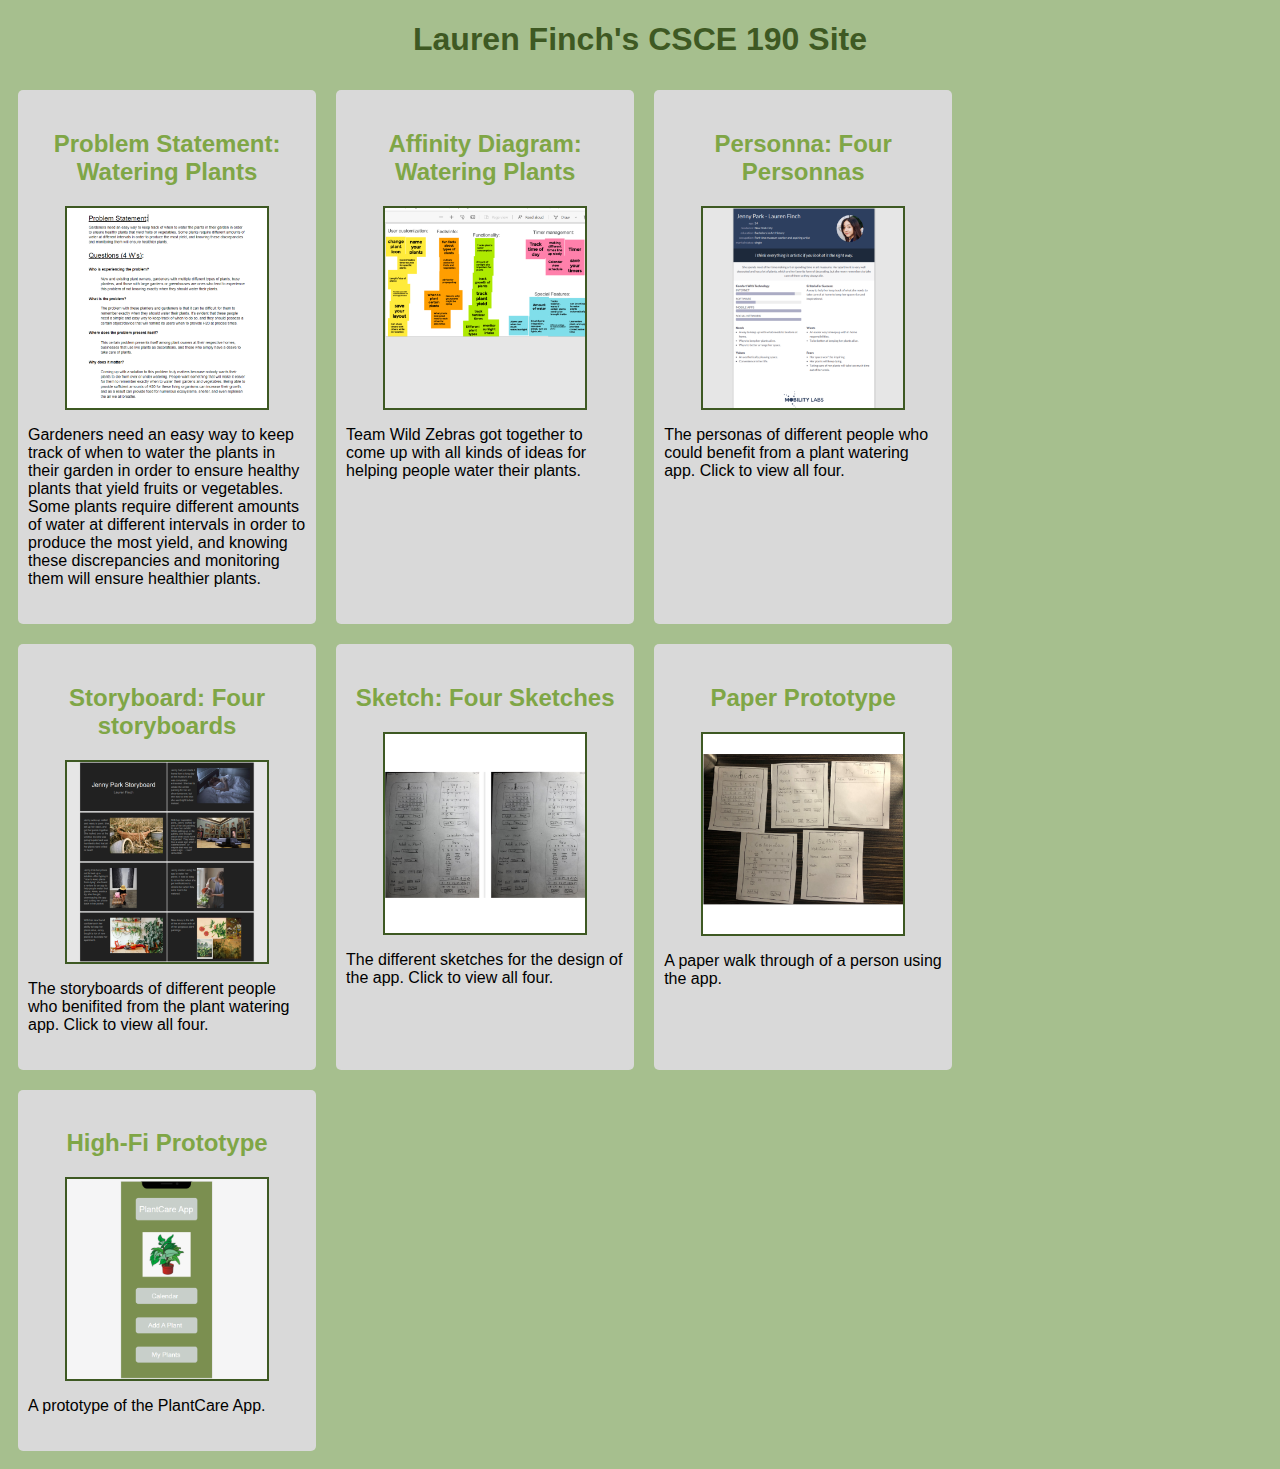
<file: index.html>
<!DOCTYPE html>
<html>
   <head>
       <title>CSCE 190: Lauren Finch</title>
       <link rel="stylesheet" href="styles.css">
   </head>
   <body>
        <h1>Lauren Finch's CSCE 190 Site</h1>

        <div class="assignments">
            <!-- Problem Statement Assignment-->
            <section class = "assignment">
                <a href="Files/problem-statement.pdf"><h2> Problem Statement: Watering Plants</h2></a>
                <a href="Files/problem-statement.pdf"><img src="Images/problem-statement-image.png"></a>
                <p>
                    Gardeners need an easy way to keep track of when to water the plants in their garden in order to ensure healthy plants that yield fruits or vegetables. Some plants require different amounts of water at different intervals in order to produce the most yield, and knowing these discrepancies and monitoring them will ensure healthier plants. 
                </p>
            </section>
            <!-- Affinity Diagram Assignment-->
            <section class = "assignment">
                <a href="Files/affinity-diagram.pdf"><h2> Affinity Diagram: Watering Plants</h2></a>
                <a href="Files/affinity-diagram.pdf"><img src="Images/affinity-diagram-image.png"></a>
                <p>
                    Team Wild Zebras got together to come up with all kinds of ideas for helping people water their plants.
                </p>
            </section>

            <!-- Personna Assignment-->
            <section class = "assignment">
                <a href="Files/personnas-pdf.pdf"><h2> Personna: Four Personnas</h2></a>
                <a href="Files/personnas-pdf.pdf"><img src="Images/personna-image.png"></a>
                <p>
                    The personas of different people who could benefit from a plant watering app. Click to view all four.
                </p>
            </section>

            <!-- Storyboard-->
            <section class = "assignment">
                <a href="Files/storyboard-pdf.pdf"><h2> Storyboard: Four storyboards</h2></a>
                <a href="Files/storyboard-pdf.pdf"><img src="Images/storyboard-image.png"></a>
                <p>
                    The storyboards of different people who benifited from the plant watering app. Click to view all four.
                </p>
            </section>

            <!-- Sketch-->
            <section class = "assignment">
                <a href="Files/sketch-pdf.pdf"><h2> Sketch: Four Sketches</h2></a>
                <a href="Files/sketch-pdf.pdf"><img src="Images/sketch.png"></a>
                <p>
                    The different sketches for the design of the app. Click to view all four.
                </p>
            </section>

            <!-- Paper prototype-->
            <section class = "assignment">
                <a href="https://youtu.be/Si9HtilFQaQ"><h2> Paper Prototype</h2></a>
                <a href="https://youtu.be/Si9HtilFQaQ"><img src="Images/paper-prototype.png"></a>
                <p>
                    A paper walk through of a person using the app.
                </p>
            </section>

            <!-- High-fi prototype-->
            <section class = "assignment">
                <a href="files/high-fi-prototype/src/index.html"><h2> High-Fi Prototype</h2></a>
                <a href="Files/high-fi-prototype/src/index.html"><img src="Images/high-fi-image.png"></a>
                <p>
                    A prototype of the PlantCare App.
                </p>
            </section>

        </div>

   </body>
   
</html>
</file>
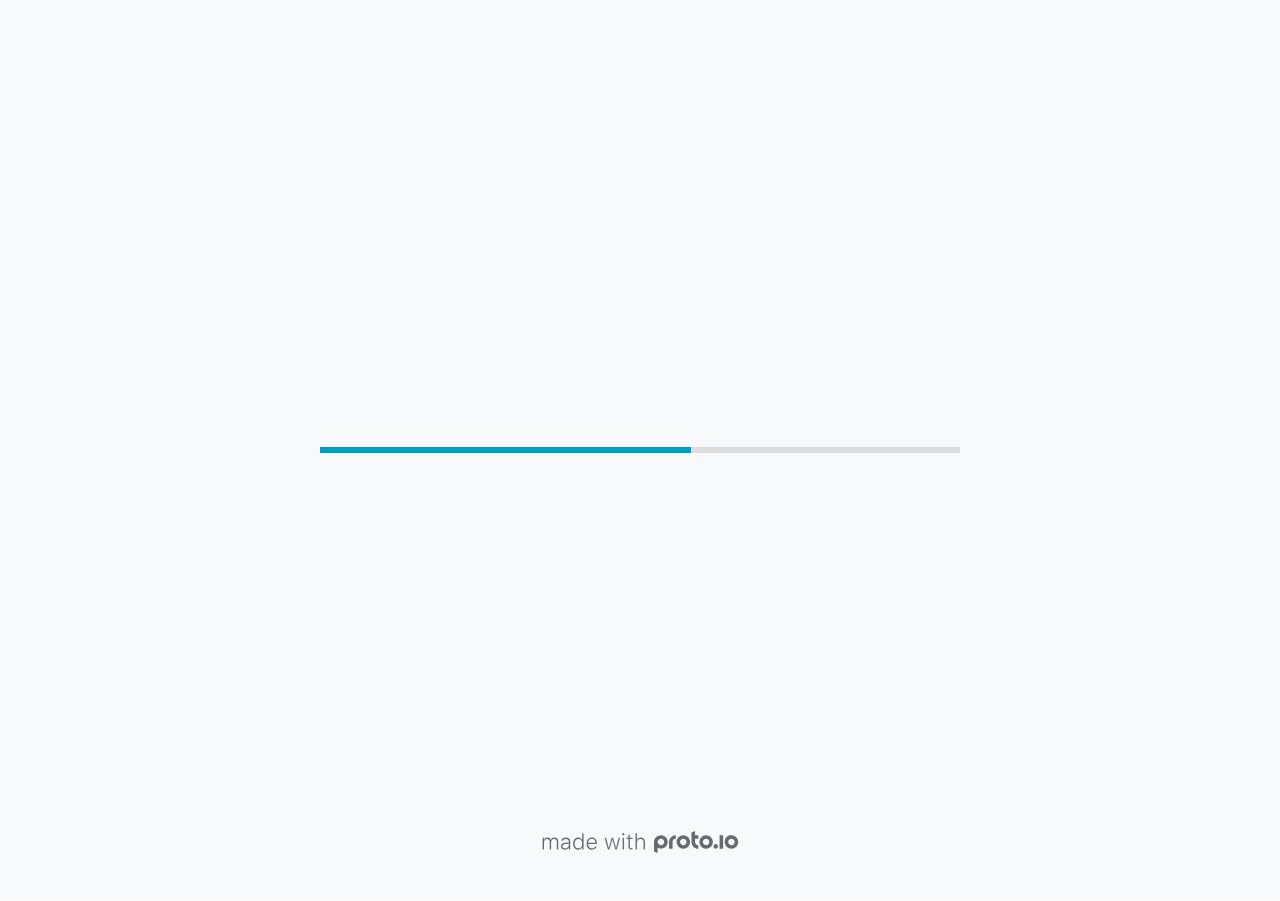
<file: Files/high-fi-prototype/src/index.html>
<!DOCTYPE HTML>
	<head>

		<meta charset="utf-8">

		<title>Plant Care App - High Fi - Proto.io</title>

		
			<meta name="HandheldFriendly" content="True">
			<meta name="MobileOptimized" content="390"> 

			
			
			
			<meta name="viewport" content="minimum-scale=1.00, maximum-scale=1.00, initial-scale=1.00, user-scalable=no, shrink-to-fit=no" />

			
				<meta name="apple-mobile-web-app-capable" content="yes" />
				<meta name="apple-mobile-web-app-status-bar-style" content="black-translucent" />
			

			<meta name="format-detection" content="telephone=no">


			

            
            <link rel="icon" sizes="192x192" href="./src/assets/branding/android-icon-hires.png">
            <link rel="icon" sizes="128x128" href="./src/assets/branding/android-icon.png">

            
            <link href="./src/assets/branding/apple-touch-icon-retina180.png" sizes="180x180" rel="apple-touch-icon">

            
            <link href="./src/assets/branding/apple-touch-icon-retina.png" sizes="114x114" rel="apple-touch-icon">

            
            <link href="./src/assets/branding/apple-touch-icon.png" sizes="57x57" rel="apple-touch-icon">

            
            <link href="./src/assets/branding/startup.png" media="(device-width: 320px)" rel="apple-touch-startup-image">

            
            <link href="./src/assets/branding/startup-retina.png" media="(device-width: 320px) and (device-height: 480px) and (-webkit-device-pixel-ratio: 2)" rel="apple-touch-startup-image">

            
            <link href="./src/assets/branding/startup-568.png" media="(device-width: 320px) and (device-height: 568px) and (-webkit-device-pixel-ratio: 2)" rel="apple-touch-startup-image">

            
            <link href="./src/assets/branding/startup-retina-6.png" media="(device-width: 375px) and (device-height: 667px) and (orientation: portrait) and (-webkit-device-pixel-ratio: 2)" rel="apple-touch-startup-image">

            
            <link href="./src/assets/branding/startup-retina-6plus.png" media="(device-width: 414px) and (device-height: 736px) and (orientation: portrait) and (-webkit-device-pixel-ratio: 3)" rel="apple-touch-startup-image">

            
            <link href="./src/assets/branding/startup-retina-6plus-landscape.png" media="(device-width: 414px) and (device-height: 736px) and (orientation: landscape) and (-webkit-device-pixel-ratio: 3)" rel="apple-touch-startup-image">

            
            <link href="./src/assets/branding/startup-ipad.png" media="(device-width: 768px) and (orientation: portrait)" rel="apple-touch-startup-image">

            
            <link href="./src/assets/branding/startup-ipad-landscape.png" media="(device-width: 768px) and (orientation: landscape)" rel="apple-touch-startup-image">

            
            <link href="./src/assets/branding/startup-ipad-retina.png" media="(device-width: 768px) and (orientation: portrait) and (-webkit-device-pixel-ratio: 2)" rel="apple-touch-startup-image">

            
            <link href="./src/assets/branding/startup-ipad-landscape-retina.png" media="(device-width: 768px) and (orientation: landscape) and (-webkit-device-pixel-ratio: 2)" rel="apple-touch-startup-image">

            
            <link href="./src/assets/branding/startup-ipad-pro.png" media="(device-width: 1024px) and (orientation: portrait) and (-webkit-device-pixel-ratio: 2)" rel="apple-touch-startup-image">

            
            <link href="./src/assets/branding/startup-ipad-pro-landscape.png" media="(device-width: 1024px) and (orientation: landscape) and (-webkit-device-pixel-ratio: 2)" rel="apple-touch-startup-image">

			<meta http-equiv="cleartype" content="on"> 


			 
		    <script type="text/javascript" src="./scripts/plugins/jquery/jquery.js"></script>

			
				<link rel="stylesheet" href="./stylesheets/player-export.css" />
				<script type="text/javascript" src="./scripts/player-export.js"></script>
			

			
			<script type="text/javascript" src="./libraries/common/components.js"></script> 
			<link type="text/css" rel="Stylesheet" href="./libraries/common/components.1.00.css" /> 

			
					<script type="text/javascript" src="./libraries/ios9/components.js"></script> 
					<link type="text/css" rel="Stylesheet" href="./libraries/ios9/components.1.00.css" /> 
				
				<script type="text/javascript" src="./data/data.js"></script> 
			<script type="text/javascript" src="./webkitmask/maskimages.js"></script> 

		<style>
			body { width: 390px; height: 844px; }
			.landscape, .landscape .prx-page { min-height: 390px; }
			.portrait, .portrait .prx-page { min-height: 844px; }
		</style>

		<script type="text/javascript">

			prx.ver = '6.7.7.1';
			prx.url.account = 'https://derekkaiser.proto.io';
			prx.url.staticassets = 'https://gal.proto.io';
			prx.url.devices = 'https://dteyv52hbg2at.cloudfront.net/devices';
			prx.url.static = 'https://dteyv52hbg2at.cloudfront.net';
			prx.url.siteurl = 'proto.io';
			prx.url.crossmsg = 'https://derekkaiser.proto.io';

			prx.nodejsassetsserver = {};
			prx.nodejsassetsserver.host = ".proto.io";
			prx.nodejsassetsserver.subdomainprefix = "https://a3";
			prx.nodejsassetsserver.maxsubdomains = "20";

			prx.device_library = 'ios9';
			prx.devices[prx.device] = {
				name: prx.device
				,defaultOrientation: 'portrait'
				,portrait_applies: 1 //new
				,portrait: [390,844]
				,landscape_applies: 1 //new
				,landscape: [844,390]
				,allow_orientation_change: 1 //new
				,statusbar_skin: 'default' // new
				,statusbarheightportrait: 0
				,statusbarheightlandscape: 0
				,navigationbar_skin: 'default' //new
				,navigationbarheightportrait: 0
				,navigationbarheightlandscape: 0
				,normalportrait: [390,844]
				,normallandscape: [844,390]
				,device_s3bucket: '66bd5b4d-9b18-415d-a8ee-066fc410e14c'
				,dpr: '1.00'
				,deviceType: "iphonex"
                ,showiPhoneXNotch: true
                ,hasCustomSkinNotch: false
				,appleWatchRoundedCorners: false
				,scrollType: "default"
				,initialscale: 1.00
				,targetdensitydpi: "device-dpi"
			}
			// save a copy of the device in the player state
			prx.currentPlayerStatus.projectDevice = prx.toolbox.clone(prx.devices[prx.device]);
			prx.currentPlayerStatus.targetDevice = {"ISANDROIDTABLET":0,"ISIPOD":0,"ISCHROME":0,"ISIOS":1,"ISMSIE":0,"ISMOZILLA":0,"isAndroid-Pad":0,"ISOPERA":0,"ISWEBKIT":0,"SOSVERSION":{"CBUILDVER":"","CMAJORVER":"","CMINORVER":"","CTEXT":"","IMINORVER":0,"IMAJORVER":0,"IBUILDVER":0},"ISIPAD":0,"ISMOBILE":1,"ISSAFARI":0,"ISIPHONE":1,"ISWINDOWS":0,"ISWINDOWSTOUCH":0,"ISDEVICE":1,"ISANDROID":0,"ISCUSTOM":0};
			prx.releaseChannel = 'stable';

			prx.projectsettings.id = '9d234ecc-fd1f-4fd1-87aa-71dc66689208';
			prx.projectsettings.s3b = 'derekkaiser-1254932-7144c549-e70d-2711-d4b640f14bb0bd87';
			prx.projectsettings.account = 'derekkaiser';
			prx.projectsettings.statusbar = '0'; 
			prx.projectsettings.statusbarapplies = '0';
			prx.projectsettings.navigationbar = '0';
			prx.projectsettings.navigationbarapplies = '0';
			prx.projectsettings.initialpageid = -1;
			
			
			prx.projectsettings.flashactions = 1;
			prx.projectsettings.gatrackingcode = '';

			prx.export2html = '1' == true;
			prx.mobPlayer = 0;

			prx.user.country = 'US';

			prx.s3Links = []; 
			var sLinkedAssets = [];
			

			prx.csrf_token = '1AF28CDD0BBEB0A32970EBFB12A6943C08E1F90EF31D6E94FC00503CB0BA78E0';

            

            
                            prx.assetsAccessToken = "eyJ0eXAiOiJKV1QiLCJhbGciOiJIUzI1NiJ9.eyJkIjp7InVpZCI6Ii0xIiwicHJvamVjdF9pZCI6IjlkMjM0ZWNjLWZkMWYtNGZkMS04N2FhLTcxZGM2NjY4OTIwOCJ9LCJ2IjowLCJleHAiOjE2Mzc4MjAxNTAsImlhdCI6MTYzNzY0MDE1MH0.ADLH6QYGULd1Rms6J4eWIRHZYymAYRRZs-_j5UyJQag";

			prx.iniPlayer.iniPreLoad();

		</script>
	</head>

	

			<body class="player device-cursor-touch mobile-device-true " " id="mbd" >

				
					<div id='iphoneX-notch-player'>
						<span class="iphoneX-notch-corners"></span>
					</div>
				
				<div id="window-wrapper">
					<div id="dragarea"></div>
					<div id="statusbar"></div>
					<div id="underlay" style=""></div>

					<div class="prx-page" data-role="page" id="p-1" data-id="1"></div>
					
								<div class="prx-page" data-role="page" id="p-4" data-id="4"></div>
							
								<div class="prx-page" data-role="page" id="p-6" data-id="6"></div>
							
								<div class="prx-page" data-role="page" id="p-7" data-id="7"></div>
							
					<div id="navigationbar"></div>
					<div id="overlay"></div>
					<div id="trash"></div>
					<div id="quick-audios"></div>
				</div>

				 
			<div id="loader-wrapper">
				
				<div class="progress">
					<div class="progress-bar"></div>
				</div>
				<div id="poweredby"></div>
			</div>
			


			</body>
		

</html>
</file>
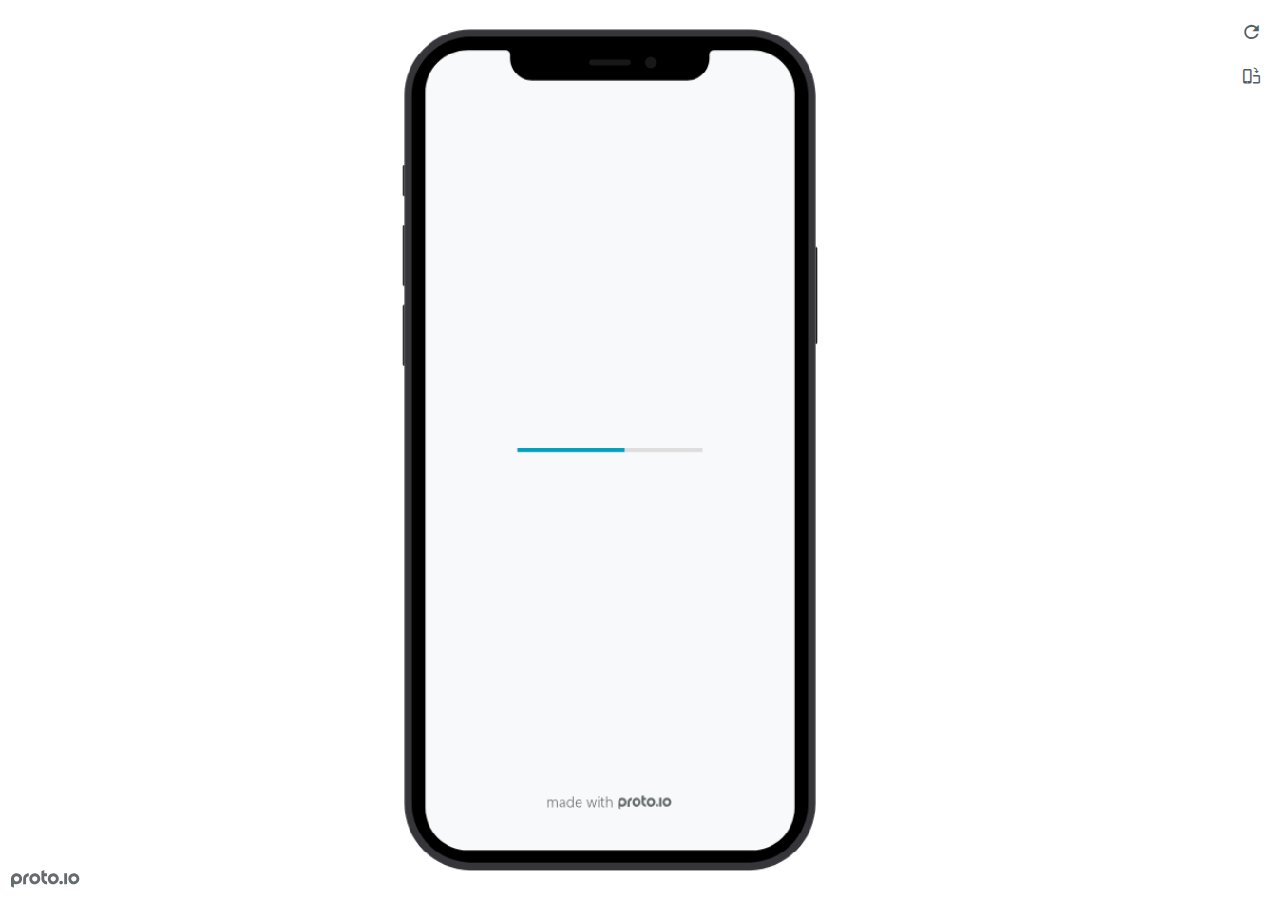
<file: Files/high-fi-prototype/preview.html>
<!DOCTYPE HTML>
    <head>
    <meta charset="utf-8">

    <title>Plant Care App - High Fi - Proto.io player</title>

    

			<link type="text/css" rel="stylesheet" href="./src/stylesheets/preview-export-min.css">
			<script type="text/javascript" src="./src/scripts/preview-export-min.js"></script>

		

    <script type="text/javascript">
        var prx = window.prx || {};
        prx.orientation = 'portrait';
        prx.orientations = {};
        prx.orientations.portrait = 1;
        prx.orientations.landscape = 1;
        prx.project = {};
        prx.project.id = '9d234ecc-fd1f-4fd1-87aa-71dc66689208';
        prx.project.title = 'Plant Care App - High Fi';
        prx.project.version = 0;
        prx.project.livepreview = 0;
        prx.project.account = "derekkaiser";
        prx.activePage = {};
        prx.usercountry = "us";
        
            prx.user = false;
        
        prx.skin = 'apple-phone-iphone12_12pro-1';
        prx.ver = '6.7.7.1';
        //prx.flashactions = 1;
		prx.flashactions = 1; //we are not using the DB value anymore

        prx.nodejsassetsserver = {};
        prx.nodejsassetsserver.host = ".proto.io";
        prx.nodejsassetsserver.subdomainprefix = "https://a3";
        prx.nodejsassetsserver.maxsubdomains = "20";
        prx.account = "derekkaiser";
        prx.browserShowScreenshots = 'true';
        prx.url.crossmsg = 'https://derekkaiser.proto.io';
        prx.playerUrl = 'https://derekkaiser.proto.io/player/';
        prx.fullScreenUrl = 'https://derekkaiser.proto.io/player/fullscreen/index.cfm?id=9d234ecc-fd1f-4fd1-87aa-71dc66689208';
        prx.spaces = false;
        prx.csrf_token = '91F27818D58231728B5363588001EC4610A5C202694866CD91CC84BD39FB859F';

        prx.bShowPlayerBetaPrompt = false;

        
    </script>

    

</head>


<body style="background-color:#FFFFFF">

    

    <div class="page-sidebar">
        
        <div class="sidebar-action-buttons">

            
                <span class="header-action-button player-icon-reload embed-icon-reload" id="refresh-preview">
                    <span class="tooltip">Refresh preview</span>
                </span>
                
                    <span  class="header-action-button player-icon-rotate embed-icon-rotate" id="change-orientation">
                        <span class="tooltip">Change orientation</span>
                    </span>
                

            <div class="header-action-button player-icon-enter-fullscreen-mode-icon" id="go-fullscreen">
                <span class="tooltip">Go full screen</span>
            </div>
        </div>

    </div>

    <div id="maincontent" class="portrait">

        <div id="shortcut-pressed-outer">
            <div id="shortcut-pressed"></div>
        </div>
        

			<div class="frame_generic">
				
				<div class="body_generic skin_apple-phone-iphone12_12pro-1 skin-wrapper skin-os-apple skin-device-phone skin-model-iphone12_12pro skin-size-1 skin-color-black skin-orientation-portrait skin-dimensions-390-844">

					<div class="buttons top"></div>
					<div class="detail-top"></div>
					<div class="web-search"></div>
					<div class="buttons left"></div>

					<div class="body_generic_inner">
						
						<iframe id="pio-playerframe" src="./src/index.html" scrolling="NO" style="width: 390px; height: 844px;" webkitAllowFullScreen mozallowfullscreen allowFullScreen allowvr allow="autoplay"></iframe>
						
                                <script type="text/javascript">
                                    // remove parameter from address bar immediately if no changes
                                    let url = new URL(window.location.href);
                                    url.searchParams.delete('hc');
									url.searchParams.delete('ap');
                                    window.history.replaceState({}, document.title, url.toString());
                                </script>
                            
					</div>

					<div class="buttons right"></div>
					<div class="detail-bottom"></div>
				</div>
				
			</div>
		
    </div>

    

    
            <div id="branding"></div>
        
</body>


<script type="text/javascript">
    
</script>
</html>
</file>
<file: styles.css>
body {
    background:#A6BF8E;
    font-family: Arial, Helvetica, sans-serif;
}

.assignments {
    display:flex;
    flex-wrap:wrap;
}

.assignment{
    width:22%;
    padding:10px;
    margin:10px;
    padding:20px 10px;
    background:#D9D9D9;
    border-radius:5px;
}

.assignment img {
    width:200px;
    margin:10px;
    border:2px solid #3E5923;
    display:block;
    margin:auto;
}

.asignment img:hover {
    border:2px solid #F2F2F2;
}

h1 {
    color: #3E5923;
    text-align: center;
}

h2 {
    text-align:center;
}

a {
    text-decoration:none;
    color:#7FA646;
}

a:hover {
    color: #F2F2F2;

}
</file>
<file: Files/high-fi-prototype/src/stylesheets/player-export.css>
/*!
 * 
 *                                                                       
 *                              ::;;;;                                   
 *    ::,,,,::    ::,,  ,,,,::::::11ii::,,::,,,,::      ::::,,::,,,,::   
 *  ,,111111ii,,::1111::111111ii::111111::111111ii,,    ii11,,ii111111,, 
 *  11ii::;;11;;ii11::iiii::;;11;;11ii::ii11::::11ii    ii11;;11;;::ii11 
 *  11;;  ::11ii11;;::11ii  ::11ii11ii,,iiii..  iiii    ii11;;11::  ;;11 
 *  1111;;ii11;;11;;,,ii11::ii11;;ii11;;;;11;;;;11;;;;;;ii11::11ii;;11ii 
 *  11111111;;::11;;  ::ii1111;;  ::ii11::ii1111ii::11ii;;11,,;;1111ii:: 
 *  11;;,,::  ,,::,,      ::,,        ::::  ::::    ,,,,::::    ::,,     
 *  ;;;;                                                                 
 *                                                                       
 *  Build: 11/17/2021, 4:19:06 PM
 */

/*!
 * Waves v0.5.5
 * http://fian.my.id/Waves
 *
 * Copyright 2014 Alfiana E. Sibuea and other contributors
 * Released under the MIT license
 * https://github.com/fians/Waves/blob/master/LICENSE
 */.mask-inner{position:relative;background-size:100% 100%;background-repeat:no-repeat}.mask-inner .mask-inner{transform:none!important}.mask-border .mborder,.mask-filter{height:100%;width:100%}.mask-border .mborder{border:1px solid hsla(0,0%,100%,.8);position:absolute;pointer-events:none}.mask-border .area-border{border:1px solid #00a1c0;left:0;top:0;position:absolute;transform-origin:0 0;box-sizing:border-box}.mask-border .mask-radius{width:100%;height:100%;overflow:hidden;position:absolute}.mask-border .mask-radius .mask-radius-border{position:relative;width:100%;height:100%;border:1px solid hsla(0,0%,100%,.8)}.mask-border.hide-handles .prx-resizable-handle{opacity:0;pointer-events:none!important}.mask-border.hide-handles .area-border{border:1px dashed #b4bcbf}.mask-wrapper{overflow:hidden;height:100%;pointer-events:none}.mask-wrapper.borderPos-inside{box-sizing:border-box}.mask-wrapper.borderPos-outside{width:100%;height:100%}.mask-wrapper.borderPos-outside .mask-inner{box-sizing:content-box}.mask-edit-mode-handles{pointer-events:none}.mask-edit-mode-handles.hide-handles .prx-resizable-handle,.mask-edit-mode-handles.hide-handles .prx-rotate-handle{opacity:0;pointer-events:none!important}.mask-edit-mode-handles.hide-handles .xborder{border-color:#b4bcbf!important}abbr,address,article,aside,audio,b,blockquote,body,caption,cite,code,dd,del,dfn,div,dl,dt,em,fieldset,figure,footer,form,h1,h2,h3,h4,h5,h6,header,hgroup,html,i,iframe,img,ins,kbd,label,legend,li,mark,menu,nav,object,ol,p,pre,q,samp,section,small,span,strong,sub,sup,table,tbody,td,tfoot,th,thead,time,tr,ul,var,video{margin:0;padding:0;border:0;outline:0;font-size:100%;background:transparent}article,aside,details,figcaption,figure,footer,header,hgroup,nav,section{display:block}audio,canvas,video{display:inline-block;*display:inline;*zoom:1}[hidden],audio:not([controls]){display:none}html{font-size:100%;-webkit-text-size-adjust:100%;-ms-text-size-adjust:100%}body{margin:0;font-size:13px}body,button,input,select,textarea{font-family:sans-serif;color:#222}a{color:#00e}a:visited{color:#551a8b}a:hover{color:#06e}a:focus{outline:thin dotted}a:active,a:hover{outline:0}abbr[title]{border-bottom:1px dotted}b,strong{font-weight:700}blockquote{margin:1em 40px}dfn{font-style:italic}hr{display:block;height:1px;border:0;border-top:1px solid #ccc;margin:1em 0;padding:0}ins{background:#ff9;text-decoration:none}ins,mark{color:#000}mark{background:#ff0;font-style:italic;font-weight:700}code,kbd,pre,samp{font-family:monospace,serif;_font-family:courier new,monospace;font-size:1em}pre{white-space:pre;white-space:pre-wrap;word-wrap:break-word}q{quotes:none}q:after,q:before{content:"";content:none}small{font-size:85%}sub,sup{font-size:75%;line-height:0;position:relative;vertical-align:baseline}sup{top:-.5em}sub{bottom:-.25em}ol,ul{margin:1em 0;padding:0 0 0 40px}dd{margin:0 0 0 40px}nav ol,nav ul{list-style:none;list-style-image:none;margin:0;padding:0}img{border:0;-ms-interpolation-mode:bicubic}svg:not(:root){overflow:hidden}figure,form{margin:0}fieldset{margin:0}fieldset,legend{border:0;padding:0}legend{*margin-left:-7px}button,input,select,textarea{font-size:100%;margin:0;vertical-align:baseline;*vertical-align:middle}button,input{line-height:normal;*overflow:visible}table button,table input{*overflow:auto}[role=button],button,input[type=button],input[type=reset],input[type=submit]{-webkit-appearance:button}input[type=checkbox],input[type=radio]{box-sizing:border-box;padding:0}input[type=search]{-webkit-appearance:textfield;-moz-box-sizing:content-box;-webkit-box-sizing:content-box;box-sizing:content-box}input[type=search]::-webkit-search-decoration{-webkit-appearance:none}button::-moz-focus-inner{border:0;padding:0}textarea{overflow:auto;vertical-align:top;resize:vertical}input:invalid,textarea:invalid{background-color:#f0dddd}table{border-collapse:collapse;border-spacing:0}td{vertical-align:top}.nocallout{-webkit-touch-callout:none}textarea[contenteditable]{-webkit-appearance:none}.gifhidden{position:absolute;left:-100%}.ir{display:block;border:0;text-indent:-999em;overflow:hidden;background-color:transparent;background-repeat:no-repeat;text-align:left;direction:ltr}.ir br{display:none}.hidden{display:none!important;visibility:hidden}.visuallyhidden{border:0;clip:rect(0 0 0 0);height:1px;margin:-1px;overflow:hidden;padding:0;position:absolute;width:1px}.visuallyhidden.focusable:active,.visuallyhidden.focusable:focus{clip:auto;height:auto;margin:0;overflow:visible;position:static;width:auto}.invisible{visibility:hidden}.clearfix:after,.clearfix:before{content:"";display:table}.clearfix:after{clear:both}.clearfix{*zoom:1}@media print{*{background:transparent!important;color:#000!important;text-shadow:none!important;filter:none!important;-ms-filter:none!important}a,a:visited{text-decoration:underline}a[href]:after{content:" (" attr(href) ")"}abbr[title]:after{content:" (" attr(title) ")"}.ir a:after,a[href^="#"]:after,a[href^="javascript:"]:after{content:""}blockquote,pre{border:1px solid #999;page-break-inside:avoid}thead{display:table-header-group}img,tr{page-break-inside:avoid}img{max-width:100%!important}@page{margin:.5cm}h2,h3,p{orphans:3;widows:3}h2,h3{page-break-after:avoid}}#eval-iframe{display:none}body{-webkit-appearance:none;-webkit-box-flex:1;-webkit-touch-callout:none;-webkit-tap-highlight-color:rgba(0,0,0,0)}*{-webkit-user-select:none;-khtml-user-select:none;-moz-user-select:-moz-none;-o-user-select:none;user-select:none}input,textarea{-webkit-user-select:text;-khtml-user-select:text;-moz-user-select:text;-o-user-select:text;user-select:text}#dragarea{font-family:Helvetica,Arial,sans-serif;text-align:left}.text{height:95%;overflow:auto}.wrap{overflow:hidden}.pos,.spos{position:absolute}.action-highlight{position:absolute;top:0;left:0;height:100%;width:100%;background:rgba(255,255,0,.5);background:rgba(64,208,255,.3);opacity:0;pointer-events:none;-webkit-transition:opacity .2s ease-in;transition:opacity .2s ease-in;border:2px solid #40c8f4;padding:3px;box-sizing:border-box}.action-highlight-simple-visible,.action-highlight-visible{opacity:1}#appModeNote{background-color:#333;border-top:5px solid #000;bottom:0;color:#f0f0f0;display:none;font-family:helvetica;left:0;padding:10px 0;position:fixed;text-align:center;width:100%}#appModeNote em{display:block;font-size:20px;font-weight:700;line-height:26px}#appModeNote span{display:block;font-size:14px;line-height:20px}.hidden{display:none}.prx-page.loadedFrom{display:block}.prx-page.loadedTo{z-index:999999}.prx-page.loadedTo-1{z-index:10000000}.prx-page.loadedTo-2{z-index:10000001}.prx-page.loadedTo-3{z-index:10000002}.prx-page.loadedTo-4{z-index:10000003}.prx-page.loadedTo-5{z-index:10000004}.prx-page.loadedTo-6{z-index:10000005}.prx-page.loadedTo-7{z-index:10000006}.prx-page.loadedTo-8{z-index:10000007}.prx-page.loadedTo-9{z-index:10000008}.prx-page.loadedTo-10{z-index:10000009}.prx-page.loadedTo-11{z-index:10000010}.prx-page.loadedTo-12{z-index:10000011}.prx-page.loadedTo-13{z-index:10000012}.prx-page.loadedTo-14{z-index:10000013}.prx-page.loadedTo-15{z-index:10000014}.prx-page.loadedTo-16{z-index:10000015}.prx-page.loadedTo-17{z-index:10000016}.prx-page.loadedTo-18{z-index:10000017}.prx-page.loadedTo-19{z-index:10000018}.prx-page.loadedTo-20{z-index:10000019}.prx-page.loadedTo-21{z-index:10000020}.prx-page.loadedTo-22{z-index:10000021}.prx-page.loadedTo-23{z-index:10000022}.prx-page.loadedTo-24{z-index:10000023}.prx-page.loadedTo-25{z-index:10000024}.prx-page.loadedTo-26{z-index:10000025}.prx-page.loadedTo-27{z-index:10000026}.prx-page.loadedTo-28{z-index:10000027}.prx-page.loadedTo-29{z-index:10000028}.prx-page.loadedTo-30{z-index:10000029}#navigationbar,#statusbar{background:transparent 0 0;display:block;width:100%;border:0;top:0;position:fixed;z-index:1}#loader-wrapper{background:#f8f9fa;height:100%;left:0;position:fixed;top:0;width:100%;z-index:99999;font-size:11px}#loader-wrapper .progress{position:absolute;top:50%;left:50%;transform:translate(-50%,-50%);-ms-transform:translate(-50%,-50%);-webkit-transform:translate(-50%,-50%);width:50%;height:4px;background-color:#ddd}#loader-wrapper .progress-bar{position:relative;width:0;height:4px;-webkit-transition:.4s linear;-moz-transition:.4s linear;-o-transition:.4s linear;transition:.4s linear;-webkit-transition-property:width,background-color;-moz-transition-property:width,background-color;-o-transition-property:width,background-color;transition-property:width,background-color}#loader-wrapper .progress-bar:before,.progress-bar:after{content:"";position:absolute;top:0;left:0;right:0}#loader-wrapper .progress-bar:before{bottom:0;background-color:#ddd}#loader-wrapper .progress-bar:after{z-index:2;bottom:0;background:#00a1c0}#loader-wrapper #app-icon{position:absolute;top:50%;left:50%;transform:translate(-50%,-150%);-ms-transform:translate(-50%,-150%);-webkit-transform:translate(-50%,-150%);width:114px;height:114px}#loader-wrapper #poweredby{position:absolute;bottom:5%;left:50%;transform:translate(-50%);-ms-transform:translate(-50%);-webkit-transform:translate(-50%);width:100%;height:16px;background-image:url(/images/player/player-logo.svg);background-repeat:no-repeat;background-position:top;background-size:auto 200%;z-index:99999}body{-moz-transition:opacity .3s linear;-o-transition:opacity .3s linear;-webkit-transition:opacity .3s linear;transition:opacity .3s linear}.reloading{background:#fff!important;opacity:0}@media (min-width:481px) and (max-width:1079px){#loader-wrapper .progress,#loader-wrapper .progress-bar{height:4px}}@media (min-width:1080px){#loader-wrapper #poweredby{height:24px}#loader-wrapper .progress,#loader-wrapper .progress-bar{height:6px}}@media (width:1280px) and (height:768px){#loader-wrapper .progress,#loader-wrapper .progress-bar{height:2px}}.pointer-events-none{pointer-events:none!important}body .prx-page{-webkit-trans1form:translate3d(0,0,0)}.prx-page .type-symbol .box{-w1ebkit-transform:translateZ(0)}html{background:transparent}body{background:#fff;overflow:hidden}body.mobile-device-true *{-webkit-text-size-adjust:100%}body.mobile-device-false *{-webkit-text-size-adjust:initial}#window-wrapper{width:100%;height:100%;overflow:hidden;position:relative}#dragarea{background:transparent;display:none}#overlay,#quick-audios,#trash,#underlay{position:absolute;top:0;left:0}#quick-audios,#trash{display:none}.visible{display:block!important}.iScrollHorizontalScrollbar,.iScrollVerticalScrollbar{z-index:auto!important}.overlay{position:fixed;left:0;right:0;bottom:0;top:0}.ui-mobile-viewport-transitioning,.ui-mobile-viewport-transitioning .prx-page{o1verflow:visible!important}.box[style*="z-index:0;"],.box[style*="z-index: 0;"]{z-index:auto!important}.box[data-mpoverlay="1"]{pos1ition:fixed}#temp-for-external-link{display:none}#dragarea,html{background:transparent!important}.hide{display:none!important}*{outline:none}.ghost-component,.ghost-component *,.ghost-component .box *{pointer-events:none!important}#statusbar{position:fixed!important}.prx-page{position:absolute;display:none}.prx-page.prx-page-active,.prx-page[class*=prx-page-transitioning-]{display:block}.prx-page[class*=prx-page-transitioning-]{overflow:hidden}.prx-page.prx-page-transitioning-overlay-in-source,.prx-page.prx-page-transitioning-overlay-out-target{overflow:visible}.prx-page.prx-page-below{z-index:10}.prx-page.prx-page-above{z-index:20}#overlay{z-index:30}.prx-page.prx-page-transition-flip,.prx-page.prx-page-transition-turn{-webkit-backface-visibility:hidden;-moz-backface-visibility:hidden;backface-visibility:hidden}.prx-page.prx-page-transition-turn{-webkit-transform:translateZ(0);-moz-transform:translateZ(0);-webkit-transform-origin:0 center;-moz-transform-origin:0 center;transform-origin:0 center;transform:translateZ(0)}.prx-page.prx-page-transition-flow:not(.prx-page-transition-flow-overlay),.prx-page.prx-page-transition-overlay-top{box-shadow:0 0 20px rgba(0,0,0,.4)}.prx-page-above.prx-page-transition-notificationInWatchOS{transition:background-color .45s ease-out}.prx-page-above.prx-page-transition-notificationInWatchOS.prx-page-transition-notificationInWatchOS-notification-in{background-color:transparent!important;transition:background-color 0s ease-out}.device-cursor-touch,.device-cursor-touch *{cursor:url(/images/player/touch-cursor-64.png) 32 32,default!important;cursor:-webkit-image-set(url("/images/player/touch-cursor-64.png") 1x,url("/images/player/touch-cursor-64@2x.png") 2x) 32 32,default!important}.device-cursor-web,.device-cursor-web *{cursor:default}.device-cursor-web .delayedtap,.device-cursor-web .delayedtap *,.device-cursor-web .interaction-click,.device-cursor-web .interaction-click *,.device-cursor-web .interaction-tap,.device-cursor-web .interaction-tap *,.device-cursor-web .release,.device-cursor-web .release *,.device-cursor-web .touch,.device-cursor-web .touch *{cursor:pointer;cursor:hand}.device-cursor-web [data-component-type=text]{cursor:default}.device-cursor-web .move,.device-cursor-web .move *{cursor:move}.device-cursor-web input,.device-cursor-web textarea{cursor:text}.do-chrome-fix #window-wrapper{-webkit-perspective:1}.do-chrome-fix .pos{-webkit-backface-visibility:hidden;-webkit-transform:translateZ(0)}.do-chrome-fix *{-w1ebkit-transform:translateZ(0) scale(1) scaleX(1) skew(0deg,0deg) skewX(0deg) skewY(0deg) rotateX(0deg) rotateY(0deg) rotate(0deg)}.do-chrome-fix.dont-do-chrome-fix #window-wrapper{-webkit-perspective:none}.do-chrome-fix.dont-do-chrome-fix .pos{-webkit-backface-visibility:visible;-webkit-transform:none}.prx-page-transitioning:not(.prx-page-transitioning-overlay-in-source):not(.loadedFrom) [data-mpoverlay="1"]{display:none}#fps{position:fixed;z-index:9999;font-size:18px;top:20px;left:20px;background:rgba(0,0,0,.8);border-radius:6px;color:#fff;padding:3px 10px}#fps,.cbutton{pointer-events:none}.cbutton{position:absolute;display:inline-block;padding:0;border:none;background:none;color:#286aab;font-size:1.4em;overflow:visible;-webkit-transition:color .7s;transition:color .7s;-webkit-tap-highlight-color:rgba(0,0,0,0)}.cbutton.cbutton--click,.cbutton:focus{outline:none;color:#3c8ddc}.cbutton:after{position:absolute;width:100%;height:100%;border-radius:50%;content:"";opacity:0;pointer-events:none}.cbutton--effect-jelena:after{border:3px solid hsla(0,0%,82.7%,.7)}.cbutton--effect-jelena.cbutton--click:after{-webkit-animation:anim-effect-jelena .3s ease-out forwards;animation:anim-effect-jelena .3s ease-out forwards}@-webkit-keyframes anim-effect-jelena{0%{opacity:1;-webkit-transform:scale3d(.6,.6,1);transform:scale3d(.6,.6,1)}to{opacity:0;-webkit-transform:scale3d(1.2,1.2,1);transform:scale3d(1.2,1.2,1)}}@keyframes anim-effect-jelena{0%{opacity:1;-webkit-transform:scale3d(.5,.5,1);transform:scale3d(.5,.5,1)}to{opacity:0;-webkit-transform:scale3d(1.2,1.2,1);transform:scale3d(1.2,1.2,1)}}.cbutton--effect-sanja:after{background:hsla(0,0%,75.3%,.3)}.cbutton--effect-sanja.cbutton--click:after{-webkit-animation:anim-effect-sanja 1s ease-out forwards;animation:anim-effect-sanja 1s ease-out forwards}@-webkit-keyframes anim-effect-sanja{0%{opacity:1;-webkit-transform:scale3d(.5,.5,1);transform:scale3d(.5,.5,1)}25%{opacity:1;-webkit-transform:scaleX(1);transform:scaleX(1)}to{opacity:0;-webkit-transform:scaleX(1);transform:scaleX(1)}}@keyframes anim-effect-sanja{0%{opacity:1;-webkit-transform:scale3d(.5,.5,1);transform:scale3d(.5,.5,1)}25%{opacity:1;-webkit-transform:scaleX(1);transform:scaleX(1)}to{opacity:0;-webkit-transform:scaleX(1);transform:scaleX(1)}}#log{position:fixed;z-index:9999;font-size:24px;top:20px;right:20px;pointer-events:none}.watchOSscrollbars .iScrollVerticalScrollbar{position:fixed!important;width:12px!important;background-color:hsla(0,0%,100%,.3)!important;border-radius:8px!important;z-index:99999!important}.watchOSscrollbars .iScrollIndicator{background:#fff!important;border-radius:8px!important;left:2px!important;width:8px!important}.applewatch-rounded-corners{-webkit-clip-path:inset(0 0 0 0 round 63px);clip-path:inset(0 0 0 0 round 63px)}.group-action-prediv{position:absolute}.player .type-symbol.type-symbol-transparent .group-action-prediv{pointer-events:auto}.initialise-hidden-container{display:block!important;visibility:hidden!important}.a-enter-vr{height:0!important}.fullscreen-vr .prx-page{transform:none!important;position:fixed!important}

/*!
 * Waves v0.5.5
 * http://fian.my.id/Waves
 *
 * Copyright 2014 Alfiana E. Sibuea and other contributors
 * Released under the MIT license
 * https://github.com/fians/Waves/blob/master/LICENSE
 */.waves-effect{position:relative;overflow:hidden}.waves-effect.box{position:absolute}.waves-effect .waves-ripple{position:absolute;border-radius:50%;width:100px;height:100px;margin-top:-50px;margin-left:-50px;opacity:0;background-color:rgba(0,0,0,.2);pointer-events:none}.waves-effect.waves-light .waves-ripple{background-color:hsla(0,0%,100%,.4)}.waves-button,.waves-circle{-webkit-mask-image:-webkit-radial-gradient(circle,#fff 100%,#000 0);mask-image:radial-gradient(circle,#fff 100%,#000 0)}.waves-button,.waves-button-input,.waves-button:hover,.waves-button:link,.waves-button:visited{white-space:nowrap;vertical-align:middle;cursor:pointer;border:none;outline:none;color:inherit;background-color:transparent;font-size:14px;text-align:center;text-decoration:none;z-index:1}.waves-button{padding:10px 15px;border-radius:2px}.waves-button-input{margin:0;padding:10px 15px}.waves-input-wrapper{border-radius:2px;vertical-align:bottom}.waves-input-wrapper.waves-button{padding:0}.waves-input-wrapper .waves-button-input{position:relative;top:0;left:0;z-index:1}.waves-block{display:block}a.waves-effect .waves-ripple{z-index:-1}#loader-wrapper #poweredby{background-image:url(../images/player/player-logo.svg)!important}.device-cursor-touch,.device-cursor-touch *{cursor:url(../images/player/touch-cursor-64.png) 32 32,default!important;cursor:-webkit-image-set(url("../images/player/touch-cursor-64.png") 1x,url("../images/player/touch-cursor-64@2x.png") 2x) 32 32,default!important}
</file>
<file: Files/high-fi-prototype/src/libraries/common/components.1.00.css>
.type-shapes .shape-wrapper{width:100%;height:100%;-moz-box-sizing:border-box;-webkit-box-sizing:border-box;box-sizing:border-box;background-clip:content-box}.type-shapes .shapes-text-container{position:absolute;top:0;left:0;right:0;display:table;width:100%;height:100%;text-align:center}.type-shapes .shapes-text-container>span{display:table-cell;vertical-align:middle}.type-shapes svg{overflow:visible}.player .type-symbol{overflow:hidden}.player .type-symbol.symbol-scroll{-webkit-perspective:1000}.player .type-symbol.type-symbol-transparent{pointer-events:none !important}.player .type-symbol.type-symbol-transparent .box{pointer-events:auto}.type-symbol.fullscreen{transform:none !important;width:100vw !important;height:100vh !important}.type-symbol>.type-symbol-hover-message,.type-symbol.ui-draggable-dragging:hover>.type-symbol-hover-message,.type-symbol.prx-resizable-resizing:hover>.type-symbol-hover-message{display:none;position:absolute;color:#fff;font-family:Helvetica, Arial, sans-serif !important;background:rgba(0,0,0,0.7);top:50%;left:50%;text-align:center;position:absolute;pointer-events:none;width:70px;height:30px;line-height:15px;font-size:10px !important;border-radius:3px;margin:-20px 0 0 -40px;padding:5px}.type-symbol:hover>.type-symbol-hover-message{display:block}.type-vrsymbol.fullscreen{transform:none !important;width:100vw !important;height:100vh !important}.type-vrsymbol.fullscreen canvas{width:100vw !important;height:100vh !important}.type-vrsymbol>.type-vrsymbol-hover-message,.type-vrsymbol.ui-draggable-dragging:hover>.type-vrsymbol-hover-message,.type-vrsymbol.prx-resizable-resizing:hover>.type-vrsymbol-hover-message{display:none;position:absolute;color:#fff;font-family:Helvetica, Arial, sans-serif !important;background:rgba(0,0,0,0.7);top:50%;left:50%;text-align:center;position:absolute;pointer-events:none;width:70px;height:30px;line-height:15px;font-size:10px !important;border-radius:3px;margin:-20px 0 0 -40px;padding:5px}.type-vrsymbol:hover>.type-vrsymbol-hover-message{display:block}.type-text.v2-text .text-contents{o1verflow:hidden;width:100%;height:100%}.type-text.v2-text.box [data-editableProperty]{word-wrap:break-word !important}.type-text .autoresize{white-space:nowrap}.player .type-text .autoResize-true{white-space:nowrap}.type-richtext p{margin:0;line-height:normal}.type-rectangle .inner-rec{position:absolute;width:100%;height:100%;-moz-box-sizing:border-box;-webkit-box-sizing:border-box;box-sizing:border-box;background-clip:content-box}.type-rectangle .shapes-image-background{top:0;left:0;width:100%;height:100%;position:absolute;background-position:center;background-repeat:no-repeat}.type-rectangle[data-shape-type="oval"] .shapes-image-background{border-radius:50%}.type-rectangle .shapes-text-container{display:table;width:100%;height:100%;text-align:center}.type-rectangle .shapes-text-container>span{display:table-cell;vertical-align:middle}.type-horizontalline .inner{width:100%;height:0}.type-verticalline .inner{width:0;height:100%}.type-actionarea .inner-rec{width:100%;height:100%}.type-actionarea .inner-rec div{width:100%;height:100%;background:#40C8F4;opacity:0.4;-moz-box-sizing:border-box;-webkit-box-sizing:border-box;box-sizing:border-box}.type-actionarea .inner-rec div:before{content:" ";display:block;position:absolute;top:50%;left:50%;width:24px;height:24px;margin:-12px 0 0 -12px}.player .type-actionarea .inner-rec div{background:transparent}.player .type-actionarea .inner-rec div:before{background-image:none}.type-image,.type-image .type-image-wrapper{background:0 0 repeat;background-size:100% 100%;width:100%;height:100%;background-clip:content-box}.type-image .type-image-wrapper.type-image-svg{background:center center no-repeat;background-size:contain}.type-image .type-image-wrapper img{display:none}.player .type-image .type-image-wrapper.gif img{display:block !important;width:1px;height:1px;opacity:0.1}.type-image.type-image-repeater,.type-image.type-image-repeater .type-image-wrapper{background-size:auto}.type-image .image-inner{width:100%;height:100%}.type-image .image-inner.borderPos-inside .type-image-wrapper{box-sizing:border-box;background-origin:border-box}.type-image .image-inner.borderPos-outside{display:-webkit-box;display:-moz-box;display:-ms-flexbox;display:-webkit-flex;display:flex;-moz-flex-flow:row;-ms-flex-flow:row;-webkit-flex-flow:row;flex-flow:row;-moz-box-orient:horizontal;-ms-box-orient:horizontal;-webkit-box-orient:horizontal;box-orient:horizontal;-ms-align-items:center;-webkit-align-items:center;align-items:center;-ms-box-align:center;-webkit-box-align:center;box-align:center;-ms-flex-align:center;-webkit-flex-align:center;flex-align:center;-ms-justify-content:center;-webkit-justify-content:center;justify-content:center;-ms-box-pack:center;-webkit-box-pack:center;box-pack:center;-ms-flex-pack:center;-webkit-flex-pack:center;flex-pack:center}.type-image .image-inner.borderPos-outside .type-image-wrapper{-ms-flex-shrink:0;-webkit-flex-shrink:0;flex-shrink:0;box-sizing:content-box}.type-image>.type-image-hover-message,.type-image.ui-draggable-dragging:hover>.type-image-hover-message,.type-image.prx-resizable-resizing:hover>.type-image-hover-message{display:none;position:absolute;color:#fff;font-family:Helvetica, Arial, sans-serif !important;background:rgba(0,0,0,0.7);top:50%;left:50%;text-align:center;position:absolute;pointer-events:none;width:70px;height:30px;line-height:15px;font-size:10px !important;border-radius:3px;margin:-20px 0 0 -40px;padding:5px}.type-image:hover>.type-image-hover-message{display:block}.type-placeholder .bg{position:absolute;width:100%;height:100%;-moz-box-sizing:border-box;-webkit-box-sizing:border-box;box-sizing:border-box}.type-placeholder .diagonal{border:0px solid transparent;position:absolute;-moz-box-sizing:border-box;-webkit-box-sizing:border-box;box-sizing:border-box}.type-placeholder .diagonal1{-moz-transform-origin:0 0;-webkit-transform-origin:0 0;-o-transform-origin:0 0;transform-origin:0 0}.type-placeholder .diagonal2{-moz-transform-origin:right top;-webkit-transform-origin:right top;-o-transform-origin:right top;transform-origin:right top}.type-placeholder .contents{width:100%;height:100%;display:-webkit-box;display:-moz-box;display:-ms-flexbox;display:-webkit-flex;display:flex;-ms-justify-content:center;-webkit-justify-content:center;justify-content:center;-ms-box-pack:center;-webkit-box-pack:center;box-pack:center;-ms-flex-pack:center;-webkit-flex-pack:center;flex-pack:center;-ms-align-items:center;-webkit-align-items:center;align-items:center;-ms-box-align:center;-webkit-box-align:center;box-align:center;-ms-flex-align:center;-webkit-flex-align:center;flex-align:center}.type-placeholder .contents>span{display:inline-block}.type-placeholder .contents span[data-editableproperty]:empty{padding:0}.type-webview .webview-scroll-wrapper{width:100%;height:100%;-webkit-overflow-scrolling:touch;overflow:auto}.type-webview iframe{width:100%;height:100%;border:none}.type-html iframe{width:100%;height:100%;overflow:hidden;border:none}.type-animationtarget{position:relative}.type-animationtarget.type-animatiotarget-fixed-positioning{position:absolute}.type-animationtarget .animationtarget-circle{-moz-box-sizing:border-box;-webkit-box-sizing:border-box;box-sizing:border-box;width:0;height:0;position:absolute;top:0;left:0;border-radius:50%;display:none}.type-animationtarget .animationtarget-vertical{position:absolute;top:0}.type-animationtarget .animationtarget-horizontal{position:absolute;top:0%;left:0}.player .type-animationtarget{opacity:0 !important;pointer-events:none !important}.type-bannerad .bannerad-outer{display:table;height:100%;width:100%}.type-bannerad .bannerad-inner{display:table-cell;position:relative;text-align:center;vertical-align:middle;width:100%;background-size:100% 100%}.type-tooltip .tooltip-content-wrapper{width:100%;height:100%;position:relative}.type-tooltip .tooltip-content-wrapper .tooltip-outer{position:absolute;overflow:hidden}.type-tooltip .tooltip-content-wrapper .tooltip{position:absolute;-moz-transform:rotate(45deg);-webkit-transform:rotate(45deg);transform:rotate(45deg);filter:progid:DXImageTransform.Microsoft.Matrix(sizingMethod='auto expand', M11=0.7071067811865476, M12=-0.7071067811865475, M21=0.7071067811865475, M22=0.7071067811865476);-ms-filter:"progid:DXImageTransform.Microsoft.Matrix(SizingMethod='auto expand', M11=0.7071067811865476, M12=-0.7071067811865475, M21=0.7071067811865475, M22=0.7071067811865476)";-moz-box-sizing:border-box;-webkit-box-sizing:border-box;box-sizing:border-box}.type-tooltip .tooltip-content-wrapper .tooltip-content-outer{position:absolute;width:100%;height:100%;-moz-box-sizing:border-box;-webkit-box-sizing:border-box;box-sizing:border-box}.type-tooltip .tooltip-content-wrapper .tooltip-content{width:100%;height:100%;overflow:hidden;padding:10px;-moz-box-sizing:border-box;-webkit-box-sizing:border-box;box-sizing:border-box}.type-tooltip.verticalAlignCenter .tooltip-content{display:-webkit-box;display:-moz-box;display:-ms-flexbox;display:-webkit-flex;display:flex;-ms-box-align:center;-webkit-box-align:center;box-align:center;-ms-flex-align:center;-webkit-flex-align:center;flex-align:center;-ms-align-items:center;-webkit-align-items:center;align-items:center}.type-tooltip.verticalAlignCenter .tooltip-content .tooltip-text{width:100%}.type-vectoranimation .type-vectoranimation-wrapper{width:100%;height:100%}.type-vectoranimation .bodymovin,.type-vectoranimation .bodymovin-player{width:100%;height:100%}.type-vectoranimation .vector-inner{width:100%;height:100%}.type-vectoranimation .vector-inner.borderPos-inside .type-vectoranimation-wrapper{box-sizing:border-box;background-origin:border-box;overflow:hidden}.type-vectoranimation .vector-inner.borderPos-outside{display:-webkit-box;display:-moz-box;display:-ms-flexbox;display:-webkit-flex;display:flex;-moz-flex-flow:row;-ms-flex-flow:row;-webkit-flex-flow:row;flex-flow:row;-moz-box-orient:horizontal;-ms-box-orient:horizontal;-webkit-box-orient:horizontal;box-orient:horizontal;-ms-align-items:center;-webkit-align-items:center;align-items:center;-ms-box-align:center;-webkit-box-align:center;box-align:center;-ms-flex-align:center;-webkit-flex-align:center;flex-align:center;-ms-justify-content:center;-webkit-justify-content:center;justify-content:center;-ms-box-pack:center;-webkit-box-pack:center;box-pack:center;-ms-flex-pack:center;-webkit-flex-pack:center;flex-pack:center}.type-vectoranimation .vector-inner.borderPos-outside .type-vectoranimation-wrapper{-ms-flex-shrink:0;-webkit-flex-shrink:0;flex-shrink:0;box-sizing:content-box}.type-vectoranimation>.type-vectoranimation-hover-message,.type-vectoranimation.ui-draggable-dragging:hover>.type-vectoranimation-hover-message,.type-vectoranimation.prx-resizable-resizing:hover>.type-vectoranimation-hover-message{display:none;position:absolute;color:#fff;font-family:Helvetica, Arial, sans-serif !important;background:rgba(0,0,0,0.7);top:50%;left:50%;text-align:center;position:absolute;pointer-events:none;width:70px;height:45px;line-height:15px;font-size:10px !important;border-radius:3px;margin:-27px 0 0 -40px;padding:5px}.type-vectoranimation:hover>.type-vectoranimation-hover-message{display:block}.type-basic-tabbar ul{margin:0;padding:0;list-style:none;height:100%}.type-basic-tabbar ul li{margin:0;padding:0;float:left;text-align:center;height:100%;position:relative}.type-basic-tabbar ul li:first-child{border-left:0 none !important}.type-basic-tabbar ul li input{display:none}.type-basic-tabbar ul li label{width:100%;height:100%;display:block}.type-basic-tabbar ul li label .icon-wrapper{width:100%;height:100%;display:block}.type-basic-tabbar ul li label .icon{height:100%;background-position:center center;background-repeat:no-repeat;background-size:auto 60%;-webkit-mask-size:auto 60%;mask-size:auto 60%;-webkit-mask-repeat:no-repeat;mask-repeat:no-repeat;-webkit-mask-position:center center;mask-position:center center}.type-basic-tabbar.type-basic-tabbar-icon-top ul li label .icon{height:75%}.type-basic-tabbar.type-basic-tabbar-icon-top ul li label .caption{display:inline-block;width:100%;height:25%;float:left}.type-generic-onoffswitch input[type=checkbox]{display:none}.type-generic-onoffswitch label{display:block;overflow:hidden}.type-generic-onoffswitch .onoffswitch-inner{width:200%;margin-left:-100%;-moz-transition:margin 0.3s ease-in 0s;-webkit-transition:margin 0.3s ease-in 0s;-ms-transition:margin 0.3s ease-in 0s;-o-transition:margin 0.3s ease-in 0s;transition:margin 0.3s ease-in 0s}.type-generic-onoffswitch input:checked+label .onoffswitch-inner{margin-left:0}.type-generic-onoffswitch .onoffswitch-inner div{float:left;width:50%;color:white;font-family:Trebuchet, Arial, sans-serif;font-weight:bold;-moz-box-sizing:border-box;-webkit-box-sizing:border-box;-ms-box-sizing:border-box;-o-box-sizing:border-box;box-sizing:border-box}.type-generic-onoffswitch .onoffswitch-inner .active{background-color:#2FCCFF;color:#FFFFFF}.type-generic-onoffswitch .onoffswitch-inner .inactive{background-color:#EEEEEE;color:#999999;text-align:right}.type-generic-onoffswitch .onoffswitch-switch{background:#FFFFFF;position:absolute;top:0;bottom:0;-moz-transition:right 0.3s ease-in 0s;-webkit-transition:right 0.3s ease-in 0s;-ms-transition:right 0.3s ease-in 0s;-o-transition:right 0.3s ease-in 0s;transition:right 0.3s ease-in 0s}.type-generic-onoffswitch input:checked+label .onoffswitch-switch{right:0px !important}.type-datetime #background{box-sizing:border-box;margin:0;padding:0;height:100%;overflow:hidden;display:-webkit-box;display:-moz-box;display:-ms-flexbox;display:-webkit-flex;display:flex;-ms-justify-content:center;-webkit-justify-content:center;justify-content:center;-ms-box-pack:center;-webkit-box-pack:center;box-pack:center;-ms-flex-pack:center;-webkit-flex-pack:center;flex-pack:center;-ms-align-items:center;-webkit-align-items:center;align-items:center;-ms-box-align:center;-webkit-box-align:center;box-align:center;-ms-flex-align:center;-webkit-flex-align:center;flex-align:center}.type-datetime #datetime{width:100%}.type-basic-button .basic-button-inner{height:100%;width:100%;-moz-box-sizing:border-box;box-sizing:border-box;display:-webkit-box;display:-moz-box;display:-ms-flexbox;display:-webkit-flex;display:flex;-ms-box-pack:center;-webkit-box-pack:center;box-pack:center;-ms-flex-pack:center;-webkit-flex-pack:center;flex-pack:center;-ms-align-items:center;-webkit-align-items:center;align-items:center;-ms-box-align:center;-webkit-box-align:center;box-align:center;-ms-flex-align:center;-webkit-flex-align:center;flex-align:center;-moz-flex-flow:row;-ms-flex-flow:row;-webkit-flex-flow:row;flex-flow:row;-moz-box-orient:horizontal;-ms-box-orient:horizontal;-webkit-box-orient:horizontal;box-orient:horizontal;-ms-align-items:center;-webkit-align-items:center;align-items:center;-ms-box-align:center;-webkit-box-align:center;box-align:center;-ms-flex-align:center;-webkit-flex-align:center;flex-align:center}.type-basic-button .basic-button-icon{height:50%}.type-basic-button .basic-button-icon img{height:50%;vertical-align:middle}.type-basic-slider .slider-bar{position:absolute;top:50%;width:100%}.type-basic-slider .slider-bar-filled{height:100%}.type-basic-slider .slider-button{display:block;position:absolute;top:0;bottom:0}#iphoneX-notch-player{display:none}#iphoneX-notch,#iphoneX-notch-player{background:#000000;position:absolute;z-index:9999999;pointer-events:none}#iphoneX-notch:before,#iphoneX-notch:after,#iphoneX-notch-player:before,#iphoneX-notch-player:after{content:'';display:block;background-color:#191919;position:absolute}#iphoneX-notch:after,#iphoneX-notch-player:after{border-radius:50%}#iphoneX-notch.portrait,#iphoneX-notch.portrait-p,#iphoneX-notch-player.portrait,#iphoneX-notch-player.portrait-p{left:50%;transform:translateX(-50%)}#iphoneX-notch.portrait:before,#iphoneX-notch.portrait-p:before,#iphoneX-notch-player.portrait:before,#iphoneX-notch-player.portrait-p:before{left:50%;transform:translateX(-50%)}#iphoneX-notch.portrait-p,#iphoneX-notch-player.portrait-p{display:block !important}#iphoneX-notch.landscape,#iphoneX-notch.landscape-p,#iphoneX-notch-player.landscape,#iphoneX-notch-player.landscape-p{top:50%;left:0;transform:translateY(-50%)}#iphoneX-notch.landscape:before,#iphoneX-notch.landscape-p:before,#iphoneX-notch-player.landscape:before,#iphoneX-notch-player.landscape-p:before{top:50%;transform:translateY(-50%)}#iphoneX-notch.landscape .iphoneX-notch-corners:before,#iphoneX-notch.landscape .iphoneX-notch-corners:after,#iphoneX-notch.landscape-p .iphoneX-notch-corners:before,#iphoneX-notch.landscape-p .iphoneX-notch-corners:after,#iphoneX-notch-player.landscape .iphoneX-notch-corners:before,#iphoneX-notch-player.landscape .iphoneX-notch-corners:after,#iphoneX-notch-player.landscape-p .iphoneX-notch-corners:before,#iphoneX-notch-player.landscape-p .iphoneX-notch-corners:after{left:auto;top:auto;right:auto}#iphoneX-notch.landscape-p-minus90,#iphoneX-notch-player.landscape-p-minus90{display:block !important;top:50%;right:0 !important;transform:translateY(-50%) rotate(180deg) !important}#iphoneX-notch.landscape-p-minus90:before,#iphoneX-notch-player.landscape-p-minus90:before{top:50%;transform:translateY(-50%)}#iphoneX-notch.landscape-p-minus90 .iphoneX-notch-corners:before,#iphoneX-notch.landscape-p-minus90 .iphoneX-notch-corners:after,#iphoneX-notch-player.landscape-p-minus90 .iphoneX-notch-corners:before,#iphoneX-notch-player.landscape-p-minus90 .iphoneX-notch-corners:after{left:auto;top:auto;right:auto}#iphoneX-notch.landscape-p,#iphoneX-notch-player.landscape-p{display:block !important}#iphoneX-notch .iphoneX-notch-corners,#iphoneX-notch-player .iphoneX-notch-corners{width:100%;height:100%;display:block}#iphoneX-notch .iphoneX-notch-corners:before,#iphoneX-notch .iphoneX-notch-corners:after,#iphoneX-notch-player .iphoneX-notch-corners:before,#iphoneX-notch-player .iphoneX-notch-corners:after{content:" ";display:block;position:absolute;top:0;background-position:0 0;background-repeat:no-repeat}#dragarea,.timeline-dragarea{font-size:16px}.type-richtext{font-size:12px !important}.type-richtext .fr-element{font-size:12px !important;f1ont-family:'Arial,sans-serif'}.type-basic-button.generic .basic-button-inner{padding:0px 10px}.type-basic-button.generic .basic-button-icon,.type-basic-button.generic .basic-button-text{margin:0px 6px}.type-placeholder .bg{border:5px solid #999}.type-placeholder .diagonal1{left:2px}.type-placeholder .diagonal2{right:2px}.type-placeholder .contents>span{margin:0 1px}.type-placeholder .contents span[data-editableproperty]{padding:5px}.type-placeholder .contents span[data-editableproperty] textarea{margin-left:-5px}.type-animationtarget .animationtarget-circle{border:2px solid #09c}.type-animationtarget .animationtarget-vertical{border-left:2px solid #09c;height:24px;margin-top:-4px}.type-animationtarget .animationtarget-horizontal{border-top:2px solid #09c;width:24px;margin-left:-4px}.type-tooltip .tooltip-content-wrapper .tooltip{width:40px;height:40px}.type-tooltip .tooltip-content-wrapper .tooltip-content{padding:10px}.type-basic-tabbar.type-basic-tabbar-icon-top ul li label .caption{margin-top:-5px}.type-generic-onoffswitch label{border:2px solid #999;border-radius:20px}.type-generic-onoffswitch .onoffswitch-inner div{padding:0px 10px;line-height:30px}.type-generic-onoffswitch .onoffswitch-switch{width:32px;border:2px solid #999;border-radius:20px;right:56px;margin:-1px}#iphoneX-notch:before,#iphoneX-notch-player:before{border-radius:6px}#iphoneX-notch:after,#iphoneX-notch-player:after{width:11px;height:11px}#iphoneX-notch.portrait,#iphoneX-notch.portrait-p,#iphoneX-notch-player.portrait,#iphoneX-notch-player.portrait-p{width:210px;height:30px;border-radius:0 0 22px 22px}#iphoneX-notch.portrait:before,#iphoneX-notch.portrait-p:before,#iphoneX-notch-player.portrait:before,#iphoneX-notch-player.portrait-p:before{width:50px;height:6px;top:6px}#iphoneX-notch.portrait:after,#iphoneX-notch.portrait-p:after,#iphoneX-notch-player.portrait:after,#iphoneX-notch-player.portrait-p:after{top:4px;right:54px}#iphoneX-notch.landscape,#iphoneX-notch.landscape-p,#iphoneX-notch.landscape-p-minus90,#iphoneX-notch-player.landscape,#iphoneX-notch-player.landscape-p,#iphoneX-notch-player.landscape-p-minus90{width:30px;height:210px;border-radius:0 22px 22px 0}#iphoneX-notch.landscape:before,#iphoneX-notch.landscape-p:before,#iphoneX-notch.landscape-p-minus90:before,#iphoneX-notch-player.landscape:before,#iphoneX-notch-player.landscape-p:before,#iphoneX-notch-player.landscape-p-minus90:before{width:6px;height:50px;left:6px}#iphoneX-notch.landscape:after,#iphoneX-notch.landscape-p:after,#iphoneX-notch.landscape-p-minus90:after,#iphoneX-notch-player.landscape:after,#iphoneX-notch-player.landscape-p:after,#iphoneX-notch-player.landscape-p-minus90:after{left:4px;top:54px}#iphoneX-notch .iphoneX-notch-corners,#iphoneX-notch-player .iphoneX-notch-corners{width:100%;height:100%}#iphoneX-notch .iphoneX-notch-corners:before,#iphoneX-notch .iphoneX-notch-corners:after,#iphoneX-notch-player .iphoneX-notch-corners:before,#iphoneX-notch-player .iphoneX-notch-corners:after{width:6px;height:6px}#iphoneX-notch .iphoneX-notch-corners:before,#iphoneX-notch-player .iphoneX-notch-corners:before{left:-6px;background-image:radial-gradient(circle at 0 100%, transparent 6px, #000 7px)}#iphoneX-notch .iphoneX-notch-corners:after,#iphoneX-notch-player .iphoneX-notch-corners:after{right:-6px;background-image:radial-gradient(circle at 100% 100%, transparent 6px, #000 7px)}#iphoneX-notch.landscape .iphoneX-notch-corners:before,#iphoneX-notch.landscape-p .iphoneX-notch-corners:before,#iphoneX-notch-player.landscape .iphoneX-notch-corners:before,#iphoneX-notch-player.landscape-p .iphoneX-notch-corners:before{top:-6px;background-image:radial-gradient(circle at 100% 0, transparent 6px, #000 7px)}#iphoneX-notch.landscape .iphoneX-notch-corners:after,#iphoneX-notch.landscape-p .iphoneX-notch-corners:after,#iphoneX-notch-player.landscape .iphoneX-notch-corners:after,#iphoneX-notch-player.landscape-p .iphoneX-notch-corners:after{bottom:-6px;background-image:radial-gradient(circle at 100% 100%, transparent 6px, #000 7px)}a-scene.round-corners-device .a-enter-vr{margin-right:10px}.type-basic-segmentedcontrol .icon{margin:5px}
</file>
<file: Files/high-fi-prototype/src/libraries/ios9/components.1.00.css>
.type-ios7-navbar .ios7-navbar-inner{width:100%;height:100%;-moz-box-sizing:border-box;box-sizing:border-box;background-clip:padding-box}.type-ios7-navbar .ios7-navbar-title{display:-webkit-box;display:-moz-box;display:-ms-flexbox;display:-webkit-flex;display:flex;-ms-justify-content:center;-webkit-justify-content:center;justify-content:center;-ms-box-pack:center;-webkit-box-pack:center;box-pack:center;-ms-flex-pack:center;-webkit-flex-pack:center;flex-pack:center;-ms-align-items:center;-webkit-align-items:center;align-items:center;-ms-box-align:center;-webkit-box-align:center;box-align:center;-ms-flex-align:center;-webkit-flex-align:center;flex-align:center;text-align:center;height:100%}.type-ios7-navbar .ios7-navbar-button{display:-webkit-box;display:-moz-box;display:-ms-flexbox;display:-webkit-flex;display:flex;-ms-align-items:center;-webkit-align-items:center;align-items:center;-ms-box-align:center;-webkit-box-align:center;box-align:center;-ms-flex-align:center;-webkit-flex-align:center;flex-align:center;height:100%}.type-ios7-navbar .ios7-navbar-button-left{position:absolute;top:0;-ms-justify-content:flex-start;-webkit-justify-content:flex-start;justify-content:flex-start;-ms-box-pack:start;-webkit-box-pack:start;box-pack:start;-ms-flex-pack:start;-webkit-flex-pack:start;flex-pack:start}.type-ios7-navbar .ios7-navbar-button-right{position:absolute;top:0;-ms-justify-content:flex-end;-webkit-justify-content:flex-end;justify-content:flex-end;-ms-box-pack:end;-webkit-box-pack:end;box-pack:end;-ms-flex-pack:end;-webkit-flex-pack:end;flex-pack:end}.type-ios7-navbar .ios7-navbar-button-icon{height:50%}.type-ios7-toolbar .ios7-toolbar-inner{height:100%;-moz-box-sizing:border-box;box-sizing:border-box;display:-webkit-box;-webkit-box-orient:horizontal;display:-webkit-flexbox;display:-ms-flexbox;display:-webkit-flex;display:flex}.type-ios7-toolbar .ios7-toolbar-button{position:relative;height:100%;float:left;background:no-repeat center center;background-size:auto 50%;-webkit-box-flex:1;-webkit-flex-grow:1;-ms-flex-grow:1;flex-grow:1;-webkit-flex-basis:1px;-ms-flex-basis:1px;flex-basis:1px}.type-ios7-statusbar .ios7-statusbar-inner{width:100%;height:100%;display:-webkit-box;-webkit-box-orient:horizontal;-webkit-box-pack:center;-webkit-box-align:center;display:-webkit-flexbox;display:-ms-flexbox;display:-webkit-flex;display:flex;-ms-justify-content:center;-webkit-justify-content:center;justify-content:center;-webkit-flex-align:center;-ms-flex-align:center;-webkit-align-items:center;align-items:center;position:relative}.type-ios7-statusbar .ios7-statusbar-signal{-webkit-box-flex:1;-webkit-flex-grow:1;-ms-flex-grow:1;flex-grow:1;-webkit-flex-basis:1px;-ms-flex-basis:1px;flex-basis:1px}.type-ios7-statusbar .ios7-statusbar-signal-dot{border-radius:50%;float:left}.type-ios7-statusbar .ios7-statusbar-signal-dot-empty{background-color:transparent !important}.type-ios7-statusbar .ios7-statusbar-provider{float:left;height:100%}.type-ios7-statusbar .ios7-statusbar-time{font-family:HelveticaNeue-Medium,Helvetica,Verdana,Arial,sans-serif;-webkit-box-flex:0;-webkit-flex-grow:0;-ms-flex-grow:0;flex-grow:0;text-align:center}.type-ios7-statusbar .ios7-statusbar-battery-life{-webkit-box-flex:1;-webkit-flex-grow:1;-ms-flex-grow:1;flex-grow:1;-webkit-flex-basis:1px;-ms-flex-basis:1px;flex-basis:1px;text-align:right}.type-ios7-statusbar .ios7-statusbar-battery-life-text{float:right;height:100%}.type-ios7-statusbar .ios7-statusbar-battery-life-icon{float:right;background:#000;background-clip:content-box;-moz-box-sizing:border-box;box-sizing:border-box;position:relative}.type-ios7-statusbar .ios7-statusbar-battery-life-icon-battery-pole{position:absolute;top:0;bottom:0;overflow:hidden}.type-ios7-statusbar .ios7-statusbar-battery-life-icon-battery-pole-inner{content:" ";display:block;position:absolute}.type-ios11-statusbar .ios11-statusbar-inner{display:-webkit-box;display:-moz-box;display:-ms-flexbox;display:-webkit-flex;display:flex;-ms-align-items:center;-webkit-align-items:center;align-items:center;-ms-box-align:center;-webkit-box-align:center;box-align:center;-ms-flex-align:center;-webkit-flex-align:center;flex-align:center;width:100%;height:100%;box-sizing:border-box}.type-ios11-statusbar .ios11-statusbar-inner .ios11-statusbar-time{-ms-flex-grow:1;-webkit-flex-grow:1;flex-grow:1;display:-webkit-box;display:-moz-box;display:-ms-flexbox;display:-webkit-flex;display:flex;-ms-align-items:center;-webkit-align-items:center;align-items:center;-ms-box-align:center;-webkit-box-align:center;box-align:center;-ms-flex-align:center;-webkit-flex-align:center;flex-align:center}.type-ios11-statusbar .ios11-statusbar-inner .ios11-statusbar-icons{-ms-flex-grow:0;-webkit-flex-grow:0;flex-grow:0;-ms-flex-shrink:0;-webkit-flex-shrink:0;flex-shrink:0;display:-webkit-box;display:-moz-box;display:-ms-flexbox;display:-webkit-flex;display:flex;-ms-align-items:center;-webkit-align-items:center;align-items:center;-ms-box-align:center;-webkit-box-align:center;box-align:center;-ms-flex-align:center;-webkit-flex-align:center;flex-align:center}.type-ios7-button .ios7-button-inner{height:100%;width:100%;-moz-box-sizing:border-box;box-sizing:border-box;display:-webkit-box;-webkit-box-orient:horizontal;-webkit-box-pack:center;-webkit-box-align:center;display:-webkit-flexbox;display:-ms-flexbox;display:-webkit-flex;display:flex;-webkit-flex-align:center;-ms-flex-align:center;-webkit-align-items:center;align-items:center}.type-ios7-button .ios7-button-icon{height:50%}.type-ios7-button .ios7-button-icon img{height:50%;v1ertical-align:middle}.type-ios7-segmentedcontrol .ios7-segmentedcontrol-inner{width:100%;height:100%;-moz-box-sizing:border-box;box-sizing:border-box;display:-webkit-box;display:-webkit-flexbox;display:-ms-flexbox;display:-webkit-flex;display:flex}.type-ios7-segmentedcontrol .ios7-segmentedcontrol-button{height:100%;-webkit-box-flex:1;-webkit-flex-grow:1;-ms-flex-grow:1;flex-grow:1;-webkit-flex-basis:1px;-ms-flex-basis:1px;flex-basis:1px;position:relative}.type-ios7-segmentedcontrol .ios7-segmentedcontrol-button:first-child{border-left:0 none !important}.type-ios7-segmentedcontrol .ios7-segmentedcontrol-button input{display:none}.type-ios7-segmentedcontrol .ios7-segmentedcontrol-button label{width:100%;height:100%;text-align:center;display:-webkit-box;-webkit-box-orient:horizontal;-webkit-box-pack:center;-webkit-box-align:center;display:-webkit-flexbox;display:-ms-flexbox;display:-webkit-flex;display:flex;-webkit-flex-align:center;-ms-flex-align:center;-webkit-align-items:center;align-items:center;-ms-justify-content:center;-webkit-justify-content:center;justify-content:center}.type-ios7-segmentedcontrol.type-ios13-segmentedcontrol .ios7-segmentedcontrol-inner{overflow:hidden}.type-ios7-segmentedcontrol.type-ios13-segmentedcontrol .ios7-segmentedcontrol-button input:not(:checked)+label .label-separator{content:"";height:40%;width:0;position:absolute}.type-ios7-pagecontroller .ios7-pagecontroller-inner{width:100%;height:100%;-moz-box-sizing:border-box;box-sizing:border-box;display:-webkit-box;display:-webkit-flexbox;display:-ms-flexbox;display:-webkit-flex;display:flex}.type-ios7-pagecontroller .ios7-pagecontroller-button{height:100%;-webkit-box-flex:1;-webkit-flex-grow:1;-ms-flex-grow:1;flex-grow:1;display:-webkit-box;-webkit-box-orient:horizontal;-webkit-box-pack:center;-webkit-box-align:center;display:-webkit-flexbox;display:-ms-flexbox;display:-webkit-flex;display:flex;-ms-justify-content:center;-webkit-justify-content:center;justify-content:center}.type-ios7-pagecontroller .ios7-pagecontroller-button input{display:none}.type-ios7-pagecontroller .ios7-pagecontroller-button label{height:100%;display:block}.type-ios7-label .ios7-label-inner{height:100%;width:100%;display:-webkit-box;-webkit-box-orient:horizontal;-webkit-box-pack:center;-webkit-box-align:center;display:-webkit-flexbox;display:-ms-flexbox;display:-webkit-flex;display:flex;-webkit-flex-align:center;-ms-flex-align:center;-webkit-align-items:center;align-items:center}.type-ios7-textfield input,.type-ios7-textfield .faux-input{-moz-box-sizing:border-box;-webkit-box-sizing:border-box;box-sizing:border-box;height:100%;width:100%;border:medium none;-webkit-appearance:none;-moz-appearance:none;appearance:none;overflow:hidden}.type-ios7-textfield .faux-input{display:-webkit-box;-webkit-box-orient:horizontal;-webkit-box-pack:center;-webkit-box-align:center;display:-webkit-flexbox;display:-ms-flexbox;display:-webkit-flex;display:flex;-webkit-flex-align:center;-ms-flex-align:center;-webkit-align-items:center;align-items:center;white-space:nowrap;overflow:hidden}.type-ios7-textfield .faux-input:empty,.type-ios7-textfield .faux-input.placeholder-input{display:none}.type-ios7-textfield .faux-input:empty+.faux-input.placeholder-input{display:-webkit-box;display:-webkit-flexbox;display:-ms-flexbox;display:-webkit-flex;display:flex}.type-ios7-textfield.box.current-component [data-editableProperty] textarea{height:100% !important}.type-ios7-textfield.type-ios7-textfield-password .faux-input:not(.placeholder-input),.type-ios7-textfield.type-ios7-textfield-password.box.current-component [data-editableProperty] textarea{-webkit-text-security:disc}.type-ios7-textfield input[type=number]::-webkit-inner-spin-button,.type-ios7-textfield input[type=number]::-webkit-outer-spin-button{-webkit-appearance:none;margin:0}.type-ios7-textarea>textarea,.type-ios7-textarea .faux-input{-moz-box-sizing:border-box;-webkit-box-sizing:border-box;box-sizing:border-box;height:100%;width:100%;resize:none;border:medium none;-webkit-appearance:none;-moz-appearance:none;appearance:none}.type-ios7-textarea .faux-input:empty,.type-ios7-textarea .faux-input.placeholder-input{display:none}.type-ios7-textarea .faux-input:empty+.faux-input.placeholder-input{display:block}.type-ios7-checkbox .ios7-checkbox-inner{height:100%;width:100%;-moz-box-sizing:border-box;box-sizing:border-box;display:-webkit-box;-webkit-box-orient:horizontal;-webkit-box-pack:center;-webkit-box-align:center;display:-webkit-flexbox;display:-ms-flexbox;display:-webkit-flex;display:flex;-webkit-flex-align:center;-ms-flex-align:center;-webkit-align-items:center;align-items:center;-ms-justify-content:center;-webkit-justify-content:center;justify-content:center}.type-ios7-checkbox input{display:none}.type-ios7-checkbox input:checked+.ios7-checkbox-inner{border-width:0 !important}.type-ios7-checkbox .ios7-checkbox-icon{display:none;height:50%}.type-ios7-checkbox input:checked+.ios7-checkbox-inner .ios7-checkbox-icon{display:block}.type-ios7-switch input{display:none}.type-ios7-switch label{display:block;width:100%;height:100%;-moz-box-sizing:border-box;-webkit-box-sizing:border-box;box-sizing:border-box;-moz-transition:all 0.3s ease-in;-webkit-transition:all 0.3s ease-in;transition:all 0.3s ease-in}.type-ios7-switch .switch{position:absolute;border-radius:50%;-moz-box-sizing:border-box;-webkit-box-sizing:border-box;box-sizing:border-box;-moz-transition:all 0.3s ease-in;-webkit-transition:all 0.3s ease-in;transition:all 0.3s ease-in}.type-ios7-slider .slider-bar{position:absolute;top:50%;width:100%}.type-ios7-slider .slider-bar-filled{height:100%}.type-ios7-slider .slider-button{display:block;position:absolute;top:0;bottom:0}.player .type-ios7-picker ul{-webkit-perspective:1000;margin:0;right:0}.type-ios7-picker .outer{height:100%}.type-ios7-picker .inner{height:100%;overflow:hidden;position:relative;background:white}.type-ios7-picker .inner ul{list-style:none}.type-ios7-picker .inner ul input{display:none}.type-ios7-picker .inner ul label{display:inline;white-space:nowrap;overflow:hidden;text-overflow:ellipsis}.type-ios7-picker .inner ul input:checked+label{color:#2A3666;font-size:120%}.type-ios7-picker .inner ul input+label span{visibility:hidden;float:left;display:inline-block}.type-ios7-picker .inner ul input:checked+label span{visibility:visible}.type-ios7-picker .bar{width:100%;position:absolute;top:50%;pointer-events:none}.type-ios8-searchbar input,.type-ios8-searchbar .ios8-searchbar-faux-input{-moz-box-sizing:border-box;-webkit-box-sizing:border-box;box-sizing:border-box;height:100%;width:100%;border:medium none;-webkit-appearance:none;-moz-appearance:none;appearance:none}.type-ios8-searchbar .ios8-searchbar-faux-input{overflow:hidden}.type-ios8-searchbar.box.current-component [data-editableProperty] textarea{height:100% !important}.type-ios8-searchbar .ios8-searchbar-icon{background:center center no-repeat;background-size:contain;display:block;height:100%}.type-ios8-searchbar .ios8-searchbar-icon-faux{height:100%}.type-ios8-searchbar .ios8-searchbar-icon-erase{height:40%;background:center center no-repeat;background-size:contain;display:none}.type-ios8-searchbar input,.type-ios8-searchbar .ios8-searchbar-faux-input{background-color:transparent;text-align:left !important}.type-ios8-searchbar input:valid+.ios8-searchbar-input-overlay,.type-ios8-searchbar input:focus+.ios8-searchbar-input-overlay,.type-ios8-searchbar .ios8-searchbar-faux-input:not(:empty)+.ios8-searchbar-faux-input-overlay{-webkit-box-pack:start;-webkit-box-align:start;-ms-justify-content:flex-start;-webkit-justify-content:flex-start;justify-content:flex-start}.type-ios8-searchbar input:valid ~ .ios8-searchbar-icon-erase,.type-ios8-searchbar .ios8-searchbar-faux-input:not(:empty) ~ .ios8-searchbar-icon-erase{display:block}.type-ios8-searchbar .ios8-searchbar-faux-input:not(:empty)+.ios8-searchbar-faux-input-overlay .placeholder-input{display:none}.type-ios8-searchbar input:invalid{box-shadow:none}.type-ios8-searchbar .ios8-searchbar-input-overlay,.type-ios8-searchbar .ios8-searchbar-faux-input-overlay{width:100%;height:100%;position:absolute;left:0;top:0;pointer-events:none;display:-webkit-box;display:-moz-box;display:-ms-flexbox;display:-webkit-flex;display:flex;-ms-justify-content:center;-webkit-justify-content:center;justify-content:center;-ms-box-pack:center;-webkit-box-pack:center;box-pack:center;-ms-flex-pack:center;-webkit-flex-pack:center;flex-pack:center;-ms-align-items:center;-webkit-align-items:center;align-items:center;-ms-box-align:center;-webkit-box-align:center;box-align:center;-ms-flex-align:center;-webkit-flex-align:center;flex-align:center}.type-ios8-searchbar .ios8-searchbar-input-overlay.ios13,.type-ios8-searchbar .ios8-searchbar-faux-input-overlay.ios13{-ms-justify-content:flex-start;-webkit-justify-content:flex-start;justify-content:flex-start;-ms-box-pack:start;-webkit-box-pack:start;box-pack:start;-ms-flex-pack:start;-webkit-flex-pack:start;flex-pack:start}.type-ios8-searchbar .ios8-searchbar-input-flex{width:100%;height:100%;position:absolute;-moz-box-sizing:border-box;-webkit-box-sizing:border-box;box-sizing:border-box;display:-webkit-box;-webkit-box-orient:horizontal;-webkit-box-pack:center;-webkit-box-align:center;display:-webkit-flexbox;display:-ms-flexbox;display:-webkit-flex;display:flex;-webkit-flex-align:center;-ms-flex-align:center;-webkit-align-items:center;align-items:center;-ms-justify-content:flex-start;-webkit-justify-content:flex-start;justify-content:flex-start}.type-ios8-searchbar .ios8-searchbar-input-flex .ios8-searchbar-icon,.type-ios8-searchbar .ios8-searchbar-input-flex .ios8-searchbar-icon-faux{-webkit-flex-grow:0;-ms-flex-grow:0;flex-grow:0;-webkit-flex-shrink:0;-ms-flex-shrink:0;flex-shrink:0}.type-ios7-list .ios7-list-inner{display:-webkit-box;-webkit-box-orient:vertical;-webkit-box-pack:center;-webkit-box-align:center;display:-webkit-flexbox;display:-ms-flexbox;display:-webkit-flex;display:flex;-webkit-flex-align:center;-ms-flex-align:center;-webkit-align-items:center;align-items:center;-ms-justify-content:center;-webkit-justify-content:center;justify-content:center;-webkit-flex-direction:column;-ms-flex-direction:column;flex-direction:column;height:100%;-moz-box-sizing:border-box;box-sizing:border-box;border-left:0 none !important;border-right:0 none !important}.type-ios7-list .ios7-list-listitem{width:100%;-webkit-box-flex:1;-webkit-flex-grow:1;-ms-flex-grow:1;flex-grow:1;-webkit-flex-basis:1px;-ms-flex-basis:1px;flex-basis:1px;position:relative}.type-ios7-list .ios7-list-listitem label{-moz-box-sizing:border-box;box-sizing:border-box;display:-webkit-box;-webkit-box-orient:horizontal;-webkit-box-pack:center;-webkit-box-align:center;display:-webkit-flexbox;display:-ms-flexbox;display:-webkit-flex;display:flex;-ms-justify-content:center;-webkit-justify-content:center;justify-content:center;-webkit-flex-align:center;-ms-flex-align:center;-webkit-align-items:center;align-items:center;position:absolute;top:0;left:0;right:0;bottom:0}.type-ios7-list .ios7-list-listitem input{display:none}.type-ios7-list .ios7-list-thumb,.type-ios7-list .ios7-list-icon{background:center center no-repeat;background-clip:content-box;background-size:contain;-ms-flex-shrink:0;-webkit-flex-shrink:0;flex-shrink:0}.type-ios7-list .ios7-list-thumb{height:60%}.type-ios7-list .ios7-list-listitem .bordered-container{-webkit-box-flex:1;-webkit-flex-grow:1;-ms-flex-grow:1;flex-grow:1;display:-webkit-box;-webkit-box-orient:horizontal;-webkit-box-pack:center;-webkit-box-align:center;display:-webkit-flexbox;display:-ms-flexbox;display:-webkit-flex;display:flex;-ms-justify-content:center;-webkit-justify-content:center;justify-content:center;-webkit-flex-align:center;-ms-flex-align:center;-webkit-align-items:center;align-items:center;height:100%}.type-ios7-list .ios7-list-listitem:first-child .bordered-container{border-top:0 none !important}.type-ios7-list .ios7-list-listitem .bordered-container .text-and-subtitle{-webkit-box-flex:1;-webkit-flex-grow:1;-ms-flex-grow:1;flex-grow:1}.type-ios7-list .ios7-list-listitem-type-checkbox .ios7-list-icon,.type-ios7-list .ios7-list-listitem-type-radio .ios7-list-icon{visibility:hidden}.type-ios7-list .ios7-list-listitem-type-checkbox input:checked+label .ios7-list-icon,.type-ios7-list .ios7-list-listitem-type-radio input:checked+label .ios7-list-icon{visibility:visible}.type-ios7-list label,.type-ios7-list label .ios7-list-subtitle,.type-ios7-list label .ios7-list-value{-webkit-transition:all 0.2s ease-in;-moz-transition:all 0.2s ease-in;-o-transition:all 0.2s ease-in;transition:all 0.2s ease-in}.type-ios7-list label:active,.type-ios7-list label:active .ios7-list-subtitle,.type-ios7-list label:active .ios7-list-value{-webkit-transition:all 0s ease-in;-moz-transition:all 0s ease-in;-o-transition:all 0s ease-in;transition:all 0s ease-in}.type-ios7-list-header .ios7-list-header-inner{text-align:center;display:-webkit-box;-webkit-box-orient:horizontal;-webkit-box-pack:center;-webkit-box-align:center;display:-webkit-flexbox;display:-ms-flexbox;display:-webkit-flex;display:flex;-webkit-flex-align:center;-ms-flex-align:center;-webkit-align-items:center;align-items:center;-ms-justify-content:center;-webkit-justify-content:center;justify-content:center;height:100%;width:100%;-moz-box-sizing:border-box;box-sizing:border-box}.type-ios7-alert .ios7-alert-inner{height:100%;overflow:hidden}.type-ios7-alert .ios7-alert-text,.type-ios7-alert .ios7-alert-title{text-align:center}.type-ios7-alert .ios7-alert-buttons{position:absolute;bottom:0;left:0;right:0;display:-webkit-box;display:-webkit-box;display:-moz-box;display:-ms-flexbox;display:-webkit-flex;display:flex}.type-ios7-alert .ios7-alert-button{-webkit-box-flex:1;-ms-flex-grow:1;-webkit-flex-grow:1;flex-grow:1;-ms-flex-basis:1px;-webkit-flex-basis:1px;flex-basis:1px;display:-webkit-box;display:-moz-box;display:-ms-flexbox;display:-webkit-flex;display:flex;-ms-justify-content:center;-webkit-justify-content:center;justify-content:center;-ms-box-pack:center;-webkit-box-pack:center;box-pack:center;-ms-flex-pack:center;-webkit-flex-pack:center;flex-pack:center;-ms-align-items:center;-webkit-align-items:center;align-items:center;-ms-box-align:center;-webkit-box-align:center;box-align:center;-ms-flex-align:center;-webkit-flex-align:center;flex-align:center;position:relative}.type-ios7-alert .ios7-alert-button:first-child{border-left:0 none}.type-ios10-vertical-alert .ios7-alert-buttons{-moz-flex-flow:column;-ms-flex-flow:column;-webkit-flex-flow:column;flex-flow:column;-moz-box-orient:vertical;-ms-box-orient:vertical;-webkit-box-orient:vertical;box-orient:vertical}.type-ios10-vertical-alert .ios7-alert-button{-ms-flex-basis:auto;-webkit-flex-basis:auto;flex-basis:auto;box-sizing:border-box}.type-ios10-vertical-alert .ios7-alert-button:first-child{border-top:0 none}.type-ios7-actionsheet .ios7-actionsheet-inner{display:-webkit-box;-webkit-box-orient:vertical;-webkit-box-pack:center;-webkit-box-align:center;display:-webkit-flexbox;display:-ms-flexbox;display:-webkit-flex;display:flex;-webkit-flex-align:center;-ms-flex-align:center;-webkit-align-items:center;align-items:center;-ms-justify-content:center;-webkit-justify-content:center;justify-content:center;-webkit-flex-direction:column;-ms-flex-direction:column;flex-direction:column;height:100%}.type-ios7-actionsheet .ios7-actionsheet-buttons{width:100%;text-align:center;display:-webkit-box;-webkit-box-orient:vertical;-webkit-box-pack:center;-webkit-box-align:center;display:-webkit-flexbox;display:-ms-flexbox;display:-webkit-flex;display:flex;-webkit-flex-align:center;-ms-flex-align:center;-webkit-align-items:center;align-items:center;-ms-justify-content:center;-webkit-justify-content:center;justify-content:center;-webkit-flex-direction:column;-ms-flex-direction:column;flex-direction:column;-webkit-box-flex:1;-webkit-flex-grow:1;-ms-flex-grow:1;flex-grow:1}.type-ios7-actionsheet .ios7-actionsheet-button{-webkit-box-flex:1;-webkit-flex-grow:1;-ms-flex-grow:1;flex-grow:1;display:-webkit-box;-webkit-box-orient:vertical;-webkit-box-pack:center;-webkit-box-align:center;display:-webkit-flexbox;display:-ms-flexbox;display:-webkit-flex;display:flex;-webkit-flex-align:center;-ms-flex-align:center;-webkit-align-items:center;align-items:center;-ms-justify-content:center;-webkit-justify-content:center;justify-content:center;-webkit-flex-direction:column;-ms-flex-direction:column;flex-direction:column;width:100%;position:relative}.type-ios7-actionsheet .ios7-actionsheet-button:first-child{border-top:0 none}.type-ios7-actionsheet .ios7-actionsheet-button-title{-webkit-box-flex:1;-webkit-flex-grow:1;-ms-flex-grow:1;flex-grow:1;-moz-box-sizing:border-box;box-sizing:border-box}.type-ios7-control-popover .ios7-control-popover-inner{width:100%;height:100%;-moz-box-sizing:border-box;box-sizing:border-box;display:-webkit-box;display:-webkit-flexbox;display:-ms-flexbox;display:-webkit-flex;display:flex;border:0px solid transparent}.type-ios7-control-popover .ios7-control-popover-buttons{width:100%;height:100%;display:-webkit-box;display:-webkit-flexbox;display:-ms-flexbox;display:-webkit-flex;display:flex}.type-ios7-control-popover .ios7-control-popover-button{height:100%;-webkit-box-flex:1;-webkit-flex-grow:1;-ms-flex-grow:1;flex-grow:1;text-align:center;display:-webkit-box;-webkit-box-orient:horizontal;-webkit-box-pack:center;-webkit-box-align:center;display:-webkit-flexbox;display:-ms-flexbox;display:-webkit-flex;display:flex;-webkit-flex-align:center;-ms-flex-align:center;-webkit-align-items:center;align-items:center;-ms-justify-content:center;-webkit-justify-content:center;justify-content:center}.type-ios7-control-popover .ios7-control-popover-button:first-child{border-left:0 none !important}.type-ios7-control-popover .ios7-control-popover-tooltip{position:absolute;bottom:0;overflow:hidden}.type-ios7-control-popover .ios7-control-popover-tooltip-inner{width:100%;height:200%;-moz-transform:rotate(45deg);-webkit-transform:rotate(45deg);-o-transform:rotate(45deg);-ms-transform:rotate(45deg);transform:rotate(45deg)}.type-ios7-popover .ios7-popover-inner{width:100%;height:100%;-moz-box-sizing:border-box;box-sizing:border-box;border:0px solid transparent;position:absolute}.type-ios7-popover .ios7-popover-body{width:100%;height:100%}.type-ios7-popover .ios7-popover-tooltip{position:absolute;overflow:hidden}.type-ios7-popover .ios7-popover-tooltip-inner{width:100%;height:100%;-moz-transform:rotate(45deg);-webkit-transform:rotate(45deg);-o-transform:rotate(45deg);-ms-transform:rotate(45deg);transform:rotate(45deg)}.type-ios7-progressbar .progressbar-bar{width:100%;height:100%}.type-ios7-progressbar .progressbar-bar-filled{height:100%}.type-ios7-badge .ios7-badge-inner{width:100%;height:100%;display:-webkit-box;-webkit-box-orient:horizontal;-webkit-box-pack:center;-webkit-box-align:center;display:-webkit-flexbox;display:-ms-flexbox;display:-webkit-flex;display:flex;-webkit-flex-align:center;-ms-flex-align:center;-webkit-align-items:center;align-items:center;-ms-justify-content:center;-webkit-justify-content:center;justify-content:center}.type-ios8-map-tag .ios8-map-tag-wrapper{display:-webkit-box;-webkit-box-orient:horizontal;-webkit-box-pack:center;-webkit-box-align:center;display:-webkit-flexbox;display:-ms-flexbox;display:-webkit-flex;display:flex;-webkit-flex-align:center;-ms-flex-align:center;-webkit-align-items:center;align-items:center;-ms-justify-content:center;-webkit-justify-content:center;justify-content:center;height:100%;position:relative}.type-ios8-map-tag .ios8-map-tag-point{display:block;width:0;height:0;border-style:solid;border-right-color:transparent !important;border-bottom-color:transparent !important;border-left-color:transparent !important;position:absolute;left:50%}.type-ios8-map-tag .ios8-map-tag-icon-right{background:center center no-repeat;background-size:contain}.type-ios8-map-tag .ios8-map-tag-text{-webkit-box-flex:1;-webkit-flex-grow:1;-ms-flex-grow:1;flex-grow:1}.type-ios8-map-tag .ios8-map-tag-left-info{height:100%;position:relative;-webkit-flex-shrink:0;-ms-flex-shrink:0;flex-shrink:0;display:-webkit-box;-webkit-box-orient:vertical;-webkit-box-pack:center;-webkit-box-align:center;display:-webkit-flexbox;display:-ms-flexbox;display:-webkit-flex;display:flex;-webkit-flex-align:center;-ms-flex-align:center;-webkit-align-items:center;align-items:center;-ms-justify-content:center;-webkit-justify-content:center;justify-content:center;-webkit-flex-direction:column;-ms-flex-direction:column;flex-direction:column}.type-ios8-map-tag .ios8-map-tag-icon-left{width:100%;background:center center no-repeat;background-size:contain;background-clip:content-box;background-origin:content-box;margin:0 auto;-webkit-box-flex:1;-webkit-flex-grow:1;-ms-flex-grow:1;flex-grow:1;-webkit-box-sizing:border-box;-moz-box-sizing:border-box;box-sizing:border-box}.type-ios8-map-tag .ios8-map-tag-duration{text-align:center}.type-ios8-map-tag .ios8-map-tag-duration:empty{padding:0}.type-ios8-message-bubble .ios8-message-bubble-wrapper{position:relative;border-style:solid;border-width:0px;width:100%;height:100%;-moz-box-sizing:border-box;-webkit-box-sizing:border-box;box-sizing:border-box;overflow:hidden;text-align:left}.type-ios8-message-bubble .ios8-message-bubble-wrapper:before,.type-ios8-message-bubble .ios8-message-bubble-wrapper:after{content:"";display:table}.type-ios8-message-bubble .ios8-message-bubble-wrapper:after{clear:both}.type-ios8-message-bubble .ios8-message-bubble-thumb{background-size:cover;background-position:center center;display:inline-block}.type-ios8-message-bubble .ios8-message-bubble-tip{position:absolute;border:0 solid transparent;-webkit-transform:rotate(-81deg);-moz-transform:rotate(-81deg);-ms-transform:rotate(-81deg);-o-transform:rotate(-81deg)}.type-ios8-message-bubble .ios8-message-bubble-tip.right{left:auto;-webkit-transform:rotate(81deg);-moz-transform:rotate(81deg);-ms-transform:rotate(81deg);-o-transform:rotate(81deg)}.type-ios10-widget .ios10-widget-wrapper{width:100%;height:100%}.type-ios10-widget .ios10-widget-wrapper .ios10-widget-title-bar{display:-webkit-box;display:-moz-box;display:-ms-flexbox;display:-webkit-flex;display:flex;-ms-align-items:center;-webkit-align-items:center;align-items:center;-ms-box-align:center;-webkit-box-align:center;box-align:center;-ms-flex-align:center;-webkit-flex-align:center;flex-align:center;box-sizing:border-box}.type-ios10-widget .ios10-widget-wrapper .ios10-widget-title-bar .ios10-widget-title-bar-icon{-ms-flex-grow:0;-webkit-flex-grow:0;flex-grow:0;-ms-flex-shrink:0;-webkit-flex-shrink:0;flex-shrink:0;background:rgba(255,255,255,0.5);background-size:contain !important;background-position:center center !important}.type-ios10-widget .ios10-widget-wrapper .ios10-widget-title-bar .ios10-widget-title-bar-title{-ms-flex-grow:1;-webkit-flex-grow:1;flex-grow:1}.type-ios10-widget .ios10-widget-wrapper .ios10-widget-title-bar .ios10-widget-title-bar-more{-ms-flex-grow:0;-webkit-flex-grow:0;flex-grow:0;-ms-flex-shrink:0;-webkit-flex-shrink:0;flex-shrink:0}.type-ios10-widget .ios10-widget-wrapper .ios10-widget-content{box-sizing:border-box}.type-ios11-home-indicator .ios11-home-indicator-wrapper{width:100%;height:100%;box-sizing:border-box}.type-ios11-home-indicator .ios11-home-indicator-wrapper .ios11-home-indicator-inner{margin:0 auto}.type-ios13-contextmenu .ios7-list-listitem label{padding-left:0 !important;padding-right:0 !important}.player .type-ios11-home-indicator{pointer-events:none}.player .type-ios11-home-indicator .ios11-home-indicator-inner{pointer-events:auto}.type-ios7-navbar .ios7-navbar-inner{padding:0 8px}.type-ios7-navbar .ios7-navbar-button-left{left:8px}.type-ios7-navbar .ios7-navbar-button-right{right:8px}.type-ios7-navbar .ios7-navbar-button-left .ios7-navbar-button-icon{margin-right:3px}.type-ios7-navbar .ios7-navbar-button-right .ios7-navbar-button-icon{margin-left:3px}.ios7-statusbar-signal{padding-left:8px}.type-ios7-statusbar .ios7-statusbar-inner{font-size:12px}.type-ios7-statusbar .ios7-statusbar-signal-dot{height:5px;width:5px;margin:auto 2px auto 0;border:1px solid #000}.type-ios7-statusbar .ios7-statusbar-signal-dot-empty{margin-right:5px}.type-ios7-statusbar .ios7-statusbar-battery-life{padding-right:8px}.type-ios7-statusbar .ios7-statusbar-battery-life-icon{border:1px solid #000;border-radius:2px;padding:1px 2px 1px 1px;margin:auto 2px 0 5px}.type-ios7-statusbar .ios7-statusbar-battery-life-icon-battery-pole{right:-3px;width:2px}.type-ios7-statusbar .ios7-statusbar-battery-life-icon-battery-pole-inner{width:3px;height:3px;border-radius:25px;left:-2px;top:3px}.type-ios11-statusbar .ios11-statusbar-inner{padding:12px 14px 9px 29px}.type-ios11-statusbar .ios11-statusbar-inner .ios11-statusbar-time{font-size:15px}.type-ios11-statusbar .ios11-statusbar-inner .ios11-statusbar-icons{padding-top:2px}.type-ios11-statusbar .ios11-statusbar-inner .ios11-statusbar-icons>div{display:-webkit-box;display:-moz-box;display:-ms-flexbox;display:-webkit-flex;display:flex}.type-ios11-statusbar .ios11-statusbar-inner .ios11-statusbar-icons .ios11-statusbar-signal{margin-right:4px}.type-ios11-statusbar .ios11-statusbar-inner .ios11-statusbar-icons .ios11-statusbar-wifi{margin-right:5px}.type-ios7-textfield input,.type-ios7-textfield .faux-input{padding:0 8px}.type-ios7-textarea>textarea,.type-ios7-textarea .faux-input{padding:4px}.type-ios7-slider .slider-bar,.type-ios7-slider .slider-bar-filled{border-radius:2px}.type-ios7-slider .slider-button{box-shadow:0 0 1px 1px rgba(0,0,0,0.3)}.type-ios7-picker .inner{font-size:16px}.type-ios7-picker .inner ul li{height:32px;line-height:32px;padding:0 20px}.type-ios7-picker .inner ul input+label span{padding:0 10px 0 0}.type-ios7-picker .bar{height:32px;margin:-16px 0 auto;border:1px solid #000;border-width:1px 0}.type-ios8-searchbar input,.type-ios8-searchbar .ios8-searchbar-faux-input{margin:0 5px}.type-ios8-searchbar .ios8-searchbar-icon{margin-left:5px}.type-ios8-searchbar .ios8-searchbar-icon-faux{margin-left:5px}.type-ios8-searchbar .ios8-searchbar-icon-erase{margin-right:2px}.type-ios8-searchbar .ios8-searchbar-input-overlay .placeholder-input,.type-ios8-searchbar .ios8-searchbar-faux-input-overlay .placeholder-input{margin-left:5px}.type-ios7-list .ios7-list-listitem label{padding-left:15px}.type-ios7-list .ios7-list-listitem label .bordered-container{padding-right:15px}.type-ios7-list .ios7-list-thumb{margin-right:15px}.type-ios7-list .ios7-list-icon-left{margin-right:15px}.type-ios7-list .ios7-list-icon-right{margin-left:15px}.type-ios7-list .ios7-list-value{margin-left:15px}.type-ios7-list .ios7-list-badge{border-radius:10px;padding:1px 4px;margin-left:15px}.type-ios7-list-header .ios7-list-header-inner{padding:0 15px}.type-ios7-alert .ios7-alert-text,.type-ios7-alert .ios7-alert-title{margin:15px 15px 0}.type-ios7-alert .ios7-alert-text{margin-top:8px}.type-ios7-alert .ios7-alert-buttons{border-top:1px solid #ccc}.type-ios7-alert .ios7-alert-button{border-left:1px solid #ccc;padding:10px 3px}.type-ios10-vertical-alert .ios7-alert-button{height:40px}.type-ios10-vertical-alert .ios7-alert-button{border-left:0 none;border-top:1px solid #ccc;padding:10px 3px}.type-ios7-actionsheet .ios7-actionsheet-buttons+.ios7-actionsheet-buttons{margin-top:5px}.type-ios7-actionsheet .ios7-actionsheet-button{border-top:1px solid transparent}.type-ios7-actionsheet .ios7-actionsheet-button-title{padding:5px 10px}.type-ios7-progressbar .progressbar-bar,.type-ios7-progressbar .progressbar-bar-filled{border-radius:2px}.type-ios8-map-tag .ios8-map-tag-icon-right{width:8px;height:8px;margin-right:5px}.type-ios8-map-tag .ios8-map-tag-text{padding:0 5px}.type-ios8-map-tag .ios8-map-tag-icon-left{padding:5px}.type-ios8-map-tag .ios8-map-tag-duration{padding:0 3px 3px 3px}.type-ios8-map-tag .ios8-map-tag-duration:first-child{padding-top:3px}.type-ios8-message-bubble .ios8-message-bubble-wrapper{padding:8px;border-radius:10px 10px 10px 5px}.type-ios8-message-bubble .ios8-message-bubble-wrapper.right{border-radius:10px 10px 5px 10px}.type-ios8-message-bubble .ios8-message-bubble-thumb-wrapper{margin-top:5px}.type-ios8-message-bubble .ios8-message-bubble-thumb{width:50px;height:50px}.type-ios8-message-bubble .ios8-message-bubble-tip{border-bottom:4px solid;border-radius:0 0 0 10px;bottom:-3px;left:-5px;width:8px;height:5px}.type-ios8-message-bubble .ios8-message-bubble-tip.right{border-radius:0 0 10px 0;right:-5px}.type-ios10-widget .ios10-widget-title-bar{padding:6px 8px}.type-ios10-widget .ios10-widget-title-bar .ios10-widget-title-bar-icon{width:20px;height:20px;margin-right:10px;border-radius:5px}.type-ios10-widget .ios10-widget-title-bar .ios10-widget-title-bar-more{margin-left:10px}.type-ios10-widget .ios10-widget-content{padding:12px 14px}.type-ios11-home-indicator .ios11-home-indicator-wrapper{padding:9px 0 0}.type-ios11-home-indicator .ios11-home-indicator-wrapper .ios11-home-indicator-inner{width:134px;height:5px;padding:10px 5px}.type-ios11-home-indicator .ios11-home-indicator-wrapper .ios11-home-indicator-inner .ios11-home-indicator-icon{width:134px;height:5px;border-radius:100px}.type-ios13-contextmenu .ios7-list-inner{border-radius:15px;border:none !important}.type-ios13-contextmenu .ios7-list-inner .ios7-list-listitem label .bordered-container{padding-left:15px !important;padding-right:15px !important}.type-ios13-contextmenu .ios7-list-inner .ios7-list-listitem:first-child label{border-radius:15px 15px 0 0}.type-ios13-contextmenu .ios7-list-inner .ios7-list-listitem:last-child label{border-radius:0 0 15px 15px}.type-ios13-segmentedcontrol .ios7-segmentedcontrol-button label{border-radius:7px;border:1px solid transparent}.type-ios13-segmentedcontrol .ios7-segmentedcontrol-button input:checked+label{box-shadow:0px 3px 3px rgba(0,0,0,0.12)}.type-ios13-segmentedcontrol .ios7-segmentedcontrol-inner{padding:1px}.type-ios13-segmentedcontrol .ios7-segmentedcontrol-button:not(:last-child) input:not(:checked)+label .label-separator{border-right:1px solid rgba(142,142,147,0.3);right:-3px}
</file>
<file: Files/high-fi-prototype/src/stylesheets/preview-export-min.css>
@font-face{font-family:'protoio-embed';src:url("../../fonts/protoio-embed.eot?v=6.7.7.1")}@font-face{font-family:'protoio-embed';src:url("[data-uri]") format("truetype");font-weight:normal;font-style:normal}[class^="embed-icon-"],[class*=" embed-icon-"]{font-family:'protoio-embed' !important;speak:none;font-style:normal;font-weight:normal;font-variant:normal;text-transform:none;line-height:1;-webkit-font-smoothing:antialiased;-moz-osx-font-smoothing:grayscale}.embed-icon-bold:before{content:"\f032"}.embed-icon-italic:before{content:"\f033"}.embed-icon-open-new:before{content:"\e902"}.embed-icon-reload:before{content:"\e900"}.embed-icon-rotate:before{content:"\e901"}.embed-icon-close-x:before{content:"\e903"}.btn{display:inline-block;padding:6px 14px;font-size:11px;font-weight:600;border-radius:2px}.btn-sm{padding:5px 10px;font-size:11px;border-radius:2px}.inline-checkbox,.inline-radio{padding-left:20px;display:inline-block;cursor:pointer}.input-control.checkbox .check{width:12px;height:12px}html{height:100%;width:100%;font-family:'Open Sans','Helvetica Neue', HelveticaNeue, Helvetica, Arial, 'Lucida Grande', sans-serif;font-size:11px}a{outline:0 none}body{display:-webkit-box;-webkit-box-orient:vertical;-webkit-box-pack:center;-webkit-box-align:center;display:-webkit-flexbox;display:-ms-flexbox;display:-webkit-flex;display:flex;-webkit-flex-align:center;-ms-flex-align:center;-webkit-align-items:center;align-items:center;-ms-justify-content:center;-webkit-justify-content:center;justify-content:center;-webkit-flex-direction:column;-ms-flex-direction:column;flex-direction:column;min-width:100%;min-height:100%;-moz-box-sizing:border-box;-webkit-box-sizing:border-box;-o-box-sizing:border-box;box-sizing:border-box}body:not(.no-transitions){-moz-transition:background-color 0.3s ease-in 0s;-webkit-transition:background-color 0.3s ease-in 0s;-o-transition:background-color 0.3s ease-in 0s;transition:background-color 0.3s ease-in 0s}body,ul,li{padding:0;margin:0;border:0}.hidden{display:none !important;visibility:hidden !important}.text-danger{color:#E34F5F}.text-success{color:#61c297}#maincontent{min-width:100%;min-height:100%;clear:both;padding:20px 60px 20px 20px;-moz-box-sizing:border-box;-webkit-box-sizing:border-box;-o-box-sizing:border-box;box-sizing:border-box;position:relative;border:0 solid transparent;display:-webkit-box;-webkit-box-orient:horizontal;-webkit-box-pack:center;-webkit-box-align:center;display:-webkit-flexbox;display:-ms-flexbox;display:-webkit-flex;display:flex;-webkit-flex-align:center;-ms-flex-align:center;-webkit-align-items:center;align-items:center;-ms-justify-content:center;-webkit-justify-content:center;-webkit-box-flex:1;-webkit-flex-grow:1;-ms-flex-grow:1;flex-grow:1;-webkit-transition:border-right 0.3s cubic-bezier(0.33, 1.02, 0.18, 1.4);-moz-transition:border-right 0.3s cubic-bezier(0.33, 1.02, 0.18, 1.4);-o-transition:border-right 0.3s cubic-bezier(0.33, 1.02, 0.18, 1.4);transition:border-right 0.3s cubic-bezier(0.33, 1.02, 0.18, 1.4)}.page-sidebar+#maincontent{border-right:250px solid transparent}.page-sidebar.hide+#maincontent{border-right:0px solid transparent}.frame_generic{margin:auto !important;display:inline-block;margin:0 auto;-ms-transform-origin:center center;-webkit-transform-origin:center center;-o-transform-origin:center center;transform-origin:center center;position:relative}.body_generic.skin-wrapper{position:absolute;-ms-transform-origin:0 0;-webkit-transform-origin:0 0;-o-transform-origin:0 0;transform-origin:0 0}.skin_custom .body_generic,.skin_shared .body_generic{text-align:center}.body_generic iframe{background:#ccc;border:2px solid #000000;-webkit-border-radius:3px;-moz-border-radius:3px;border-radius:3px}.top-header-alert{background-color:#FBFAE8;border:1px solid #F1F1DE;border-width:1px 0 1px 0;padding:15px 0;box-sizing:border-box;font-family:-apple-system,BlinkMacSystemFont,"Helvetica Neue","Open Sans",open-sans,sans-serif;font-weight:400;font-size:12px;line-height:14px;color:#363C3E;color:#545E65;padding:10px 34px 10px 10px;border-top-width:0px;position:relative;font-size:11px;line-height:13px;text-align:center;position:fixed;top:0;left:0;right:0;z-index:2}.top-header-alert.extend-width{margin:0 -25px;padding:15px 25px}.top-header-alert.extend-width.last{margin-bottom:-18px;margin-top:20px}.top-header-alert.add-space-below{margin-bottom:17px}.top-header-alert.toolbox-info{padding:0 25px 5px 25px;background-color:transparent;margin:0 12px;border:0px solid rgba(180,188,191,0.5)}.top-header-alert .caution-icon{background:url(/images/editor/templates-modals/warning-icon.png) no-repeat center center;width:22px;height:22px;background-image:url("/images/editor/inextgen-sprite.png?v=6.7.7.1");background-position:-425px 0px;display:block;margin-right:9px;-ms-flex-shrink:0;-webkit-flex-shrink:0;flex-shrink:0;float:left}@media all and (-webkit-min-device-pixel-ratio: 1.5), all and (-o-min-device-pixel-ratio: 3 / 2), all and (min--moz-device-pixel-ratio: 1.5), all and (min-device-pixel-ratio: 1.5){.top-header-alert .caution-icon{background-image:url("/images/editor/inextgen-sprite@2x.png?v=6.7.7.1");background-size:auto 1000px}}.top-header-alert .caution-text{height:22px;font-weight:700;display:-webkit-box;display:-moz-box;display:-ms-flexbox;display:-webkit-flex;display:flex;-ms-align-items:center;-webkit-align-items:center;align-items:center;-ms-box-align:center;-webkit-box-align:center;box-align:center;-ms-flex-align:center;-webkit-flex-align:center;flex-align:center;margin-bottom:6px}.top-header-alert .caution-text:before,.top-header-alert .caution-text:after{content:'';display:table}.top-header-alert .caution-text:after{clear:both}.top-header-alert .close-btn{position:absolute;right:10px;top:10px;width:14px;height:14px;background-image:url("/images/editor/inextgen-sprite.png?v=6.7.7.1");background-position:-1450px -400px;display:block;cursor:pointer}.top-header-alert .close-btn:hover,.top-header-alert .close-btn:focus{background-position:-1450px -425px}.top-header-alert .close-btn.active,.top-header-alert .close-btn.selected{background-position:-1450px -450px}.top-header-alert .close-btn.disabled{background-position:-1450px -475px;cursor:default;pointer-events:none}@media all and (-webkit-min-device-pixel-ratio: 1.5), all and (-o-min-device-pixel-ratio: 3 / 2), all and (min--moz-device-pixel-ratio: 1.5), all and (min-device-pixel-ratio: 1.5){.top-header-alert .close-btn{background-image:url("/images/editor/inextgen-sprite@2x.png?v=6.7.7.1");background-size:auto 1000px}}.top-header-alert .link{color:#00a1c0;cursor:pointer}.top-header-alert .link:hover{color:#00758C}.top-header-alert.link{cursor:pointer}.top-header-alert.error{background-color:#FEF5F6}.top-header-alert.info{background-color:#E5F5F8}.top-header-alert a,.top-header-alert a:active,.top-header-alert a:visited{color:#00A1C0}.top-header-alert ~ .page-sidebar{top:34px}.top-header-alert ~ #maincontent{border-top:34px solid transparent}#eventCaller{display:none}#branding{position:fixed;bottom:10px;left:10px;right:auto;width:107px;height:42px;background:no-repeat bottom left;background-size:contain;-webkit-transition:right 0.3s cubic-bezier(0.33, 1.02, 0.18, 1.4),width 0.2s cubic-bezier(0.33, 1.02, 0.18, 1.4) 1s,height 0.2s cubic-bezier(0.33, 1.02, 0.18, 1.4) 1s;-moz-transition:right 0.3s cubic-bezier(0.33, 1.02, 0.18, 1.4),width 0.2s cubic-bezier(0.33, 1.02, 0.18, 1.4) 1s,height 0.2s cubic-bezier(0.33, 1.02, 0.18, 1.4) 1s;-o-transition:right 0.3s cubic-bezier(0.33, 1.02, 0.18, 1.4),width 0.2s cubic-bezier(0.33, 1.02, 0.18, 1.4) 1s,height 0.2s cubic-bezier(0.33, 1.02, 0.18, 1.4) 1s;transition:right 0.3s cubic-bezier(0.33, 1.02, 0.18, 1.4),width 0.2s cubic-bezier(0.33, 1.02, 0.18, 1.4) 1s,height 0.2s cubic-bezier(0.33, 1.02, 0.18, 1.4) 1s}#branding[style=""],#branding:not([style]){width:70px;height:20px;background-image:url("/images/player/player-logo.svg?v=6.7.7.1");background-size:160px auto;background-position:-90px 0}@media all and (-webkit-min-device-pixel-ratio: 1.5), all and (-o-min-device-pixel-ratio: 3 / 2), all and (min--moz-device-pixel-ratio: 1.5), all and (min-device-pixel-ratio: 1.5){#branding[style=""],#branding:not([style]){background-image:url("/images/player/player-logo@2x.svg?v=6.7.7.1")}}#branding[style=""].dark-bg,#branding:not([style]).dark-bg{background-position:-90px -21px}body.annotationmode #branding[style=""],body.annotationmode #branding:not([style]){background-position:-90px -21px}.sidebar-action-buttons{position:absolute;right:260px;top:15px;height:100%;-webkit-user-select:none;-moz-user-select:none;-ms-user-select:none}.sidebar-action-buttons a{text-decoration:none}.header-action-button{display:inline-block;border-radius:4px;margin:15px 0 0;cursor:pointer;position:relative;text-align:center;color:#545E65;font-size:3em;line-height:normal}.header-action-button.dark-bg{color:#ffffff}.header-action-button:hover,#color-choice .selected{color:#4d5254}.header-action-button.active,body.annotationmode .header-action-button.active{color:#00a1c0}#change-orientation .tooltip{width:100px}#refresh-preview{margin-top:12px}#open-prto-link+#refresh-preview{margin-top:14px}#refresh-preview .tooltip{width:85px}.skin-wrapper{display:inline-block;position:relative}.skin-wrapper #pio-playerframe{display:block;background:#FFFFFF;background-repeat:no-repeat;background-size:contain;background-position:50% 50%}.skin-wrapper div::after,.skin-wrapper div::before{content:"";display:block;position:relative}.skin-wrapper .detail-top,.skin-wrapper .detail-bottom{position:absolute;margin:0 auto}.skin-wrapper .buttons{position:absolute;z-index:-1}.skin-wrapper .web-search{display:none}.skin-wrapper .body_generic_inner{overflow:hidden}.skin-wrapper.skin_none #pio-playerframe,.skin-wrapper.skin-color-none #pio-playerframe,.skin-wrapper.skin_custom #pio-playerframe,.skin-wrapper.skin_theme #pio-playerframe{border-width:0 !important;border-radius:0 !important}.skin-wrapper.skin_none,.skin-wrapper.skin-color-none,.skin-wrapper.skin_custom,.skin-wrapper.skin_theme{box-shadow:none !important}.skin-wrapper.skin_theme .body_generic_inner{background-size:100%;background-position:center center;background-repeat:no-repeat}.skin-wrapper.skin-color-white.skin_custom,.skin-wrapper.skin-color-white.skin_shared{box-shadow:none}.skin-wrapper.skin_custom #pio-playerframe{background:transparent}.skin-wrapper.skin_custom .detail-top{pointer-events:none}.skin-wrapper.skin-os-apple.skin-device-tablet{box-shadow:none}.skin-wrapper.skin-os-android.skin-device-wear.skin-color-white #pio-playerframe{border-color:#aaa !important}.skin-wrapper.skin-os-web #pio-playerframe{border:none !important}.skin-wrapper.zoomed  #pio-playerframe{border-radius:0 !important}.skin-os-apple{background-color:#444}.skin-os-apple .detail-bottom{border-radius:50%;left:50%}.skin-os-apple .buttons,.skin-os-apple .buttons::before,.skin-os-apple .buttons::after{background-color:#333}.skin-os-apple.skin-orientation-landscape .detail-bottom{top:50%;bottom:auto}.skin-os-apple.skin-color-white:not(.skin-device-watch){background-color:#fafafa !important}.skin-os-apple.skin-color-white:not(.skin-device-watch) .detail-top,.skin-os-apple.skin-color-white:not(.skin-device-watch).skin-device-phone .detail-top::before,.skin-os-apple.skin-color-white:not(.skin-device-watch).skin-device-phone .detail-top::after,.skin-os-apple.skin-color-white:not(.skin-device-watch) .detail-bottom{border-color:#aaa !important}.skin-os-apple.skin-color-white:not(.skin-device-watch) .buttons,.skin-os-apple.skin-color-white:not(.skin-device-watch) .buttons::before,.skin-os-apple.skin-color-white:not(.skin-device-watch) .buttons::after{background-color:#aaa !important}.skin-os-apple.skin-device-watch .buttons,.skin-os-apple.skin-device-watch .detail-top,.skin-os-apple.skin-device-watch .detail-bottom{display:none}.skin-os-apple.skin-device-watch #pio-playerframe{margin:74px 95px !important}.skin-os-apple.skin-device-watch.skin-model-38mm{background:url("/images/player/skins/apple_watch_skin_38mm.png") no-repeat center center}.skin-os-apple.skin-device-watch.skin-model-42mm{background:url("/images/player/skins/apple_watch_skin_42mm.png") no-repeat center center}.skin-os-apple.skin-device-watch.skin-model-40mm{background:url("/images/player/skins/apple_watch_skin_40mm.png") no-repeat center center}.skin-os-apple.skin-device-watch.skin-model-40mm #pio-playerframe{-webkit-clip-path:inset(6px 6px 6px 6px round 63px);clip-path:inset(6px 6px 6px 6px round 63px)}.skin-os-apple.skin-device-watch.skin-model-44mm{background:url("/images/player/skins/apple_watch_skin_44mm.png") no-repeat center center}.skin-os-apple.skin-device-watch.skin-model-44mm #pio-playerframe{-webkit-clip-path:inset(6px 6px 6px 6px round 63px);clip-path:inset(6px 6px 6px 6px round 63px)}.skin-os-apple.skin-device-phone .detail-top{border-radius:50%;left:50%}.skin-os-apple.skin-device-phone .detail-top::before{border-radius:50%;float:left;display:none}.skin-os-apple.skin-device-phone .buttons.top{width:16%;right:17%}.skin-os-apple.skin-device-phone .buttons.left{height:4%;top:14%}.skin-os-apple.skin-device-phone .buttons.left:before{top:236%}.skin-os-apple.skin-device-phone .buttons.left:after{top:446%}.skin-os-apple.skin-device-phone .buttons.left:before,.skin-os-apple.skin-device-phone .buttons.left:after{height:78%}.skin-os-apple.skin-device-phone .buttons.left,.skin-os-apple.skin-device-phone .buttons.left:before,.skin-os-apple.skin-device-phone .buttons.left:after{position:absolute}.skin-os-apple.skin-device-phone.skin-orientation-landscape .detail-top{top:50% !important;left:auto}.skin-os-apple.skin-device-phone.skin-orientation-landscape .buttons.top{height:16% !important;top:auto !important}.skin-os-apple.skin-device-phone.skin-orientation-landscape .buttons.left{width:4% !important;right:14%;left:auto !important}.skin-os-apple.skin-device-phone.skin-orientation-landscape .buttons.left::before{right:236%;top:auto}.skin-os-apple.skin-device-phone.skin-orientation-landscape .buttons.left::after{right:446%;top:auto}.skin-os-apple.skin-device-phone.skin-orientation-landscape .buttons.left::before,.skin-os-apple.skin-device-phone.skin-orientation-landscape .buttons.left::after{width:78% !important}.skin-os-apple.skin-device-phone.skin-model-iphone3 .detail-top::before,.skin-os-apple.skin-device-phone.skin-model-iphone3 .detail-top::after{content:none}.skin-os-apple.skin-device-phone.skin-model-iphone3 .buttons.left{height:5%;top:9%}.skin-os-apple.skin-device-phone.skin-model-iphone3 .buttons.left::before{top:162%;height:133%}.skin-os-apple.skin-device-phone.skin-model-iphone3 .buttons.left::after{top:392%;height:133%}.skin-os-apple.skin-device-phone.skin-model-iphone3.skin-orientation-landscape .detail-top::before,.skin-os-apple.skin-device-phone.skin-model-iphone3.skin-orientation-landscape .detail-top::after{content:none}.skin-os-apple.skin-device-phone.skin-model-iphone3.skin-orientation-landscape .buttons.top{top:auto}.skin-os-apple.skin-device-phone.skin-model-iphone3.skin-orientation-landscape .buttons.left{width:5% !important;right:9%}.skin-os-apple.skin-device-phone.skin-model-iphone3.skin-orientation-landscape .buttons.left::before{right:162%}.skin-os-apple.skin-device-phone.skin-model-iphone3.skin-orientation-landscape .buttons.left::after{right:392%}.skin-os-apple.skin-device-phone.skin-model-iphone3.skin-orientation-landscape .buttons.left::before,.skin-os-apple.skin-device-phone.skin-model-iphone3.skin-orientation-landscape .buttons.left::after{top:auto;width:133% !important}.skin-os-apple.skin-device-phone.skin-model-iphone4 .detail-top::before{content:none}.skin-os-apple.skin-device-phone.skin-model-iphone4 .detail-top::after{border-radius:50% !important}.skin-os-apple.skin-device-phone.skin-model-iphone4 .buttons.left{top:9%}.skin-os-apple.skin-device-phone.skin-model-iphone4 .buttons.left::before{top:273%}.skin-os-apple.skin-device-phone.skin-model-iphone4 .buttons.left::after{top:493%}.skin-os-apple.skin-device-phone.skin-model-iphone4.skin-orientation-landscape .detail-top::before{content:none}.skin-os-apple.skin-device-phone.skin-model-iphone4.skin-orientation-landscape .detail-top::after{top:auto}.skin-os-apple.skin-device-phone.skin-model-iphone4.skin-orientation-landscape .detail-bottom{margin-left:0}.skin-os-apple.skin-device-phone.skin-model-iphone4.skin-orientation-landscape .buttons.left{right:9%}.skin-os-apple.skin-device-phone.skin-model-iphone4.skin-orientation-landscape .buttons.left::before{right:273%;top:auto}.skin-os-apple.skin-device-phone.skin-model-iphone4.skin-orientation-landscape .buttons.left::after{right:493%;top:auto}.skin-os-apple.skin-device-phone.skin-model-iphone6 .buttons.top,.skin-os-apple.skin-device-phone.skin-size-1.skin-model-iphone6plus .buttons.top,.skin-os-apple.skin-device-phone.skin-size-2.skin-model-iphone6plus .buttons.top,.skin-os-apple.skin-device-phone.skin-size-3.skin-model-iphone6plus .buttons.top,.skin-os-apple.skin-device-phone.skin-size-4.skin-model-iphone6plus .buttons.top{display:none}.skin-os-apple.skin-device-phone.skin-model-iphone6 .detail-top::before,.skin-os-apple.skin-device-phone.skin-size-1.skin-model-iphone6plus .detail-top::before,.skin-os-apple.skin-device-phone.skin-size-2.skin-model-iphone6plus .detail-top::before,.skin-os-apple.skin-device-phone.skin-size-3.skin-model-iphone6plus .detail-top::before,.skin-os-apple.skin-device-phone.skin-size-4.skin-model-iphone6plus .detail-top::before{display:block}.skin-os-apple.skin-device-phone.skin-model-iphone6 .buttons.left::before,.skin-os-apple.skin-device-phone.skin-size-1.skin-model-iphone6plus .buttons.left::before,.skin-os-apple.skin-device-phone.skin-size-2.skin-model-iphone6plus .buttons.left::before,.skin-os-apple.skin-device-phone.skin-size-3.skin-model-iphone6plus .buttons.left::before,.skin-os-apple.skin-device-phone.skin-size-4.skin-model-iphone6plus .buttons.left::before{top:202%}.skin-os-apple.skin-device-phone.skin-model-iphone6 .buttons.left::after,.skin-os-apple.skin-device-phone.skin-size-1.skin-model-iphone6plus .buttons.left::after,.skin-os-apple.skin-device-phone.skin-size-2.skin-model-iphone6plus .buttons.left::after,.skin-os-apple.skin-device-phone.skin-size-3.skin-model-iphone6plus .buttons.left::after,.skin-os-apple.skin-device-phone.skin-size-4.skin-model-iphone6plus .buttons.left::after{top:407%}.skin-os-apple.skin-device-phone.skin-model-iphone6 .buttons.left::before,.skin-os-apple.skin-device-phone.skin-size-1.skin-model-iphone6plus .buttons.left::before,.skin-os-apple.skin-device-phone.skin-size-2.skin-model-iphone6plus .buttons.left::before,.skin-os-apple.skin-device-phone.skin-size-3.skin-model-iphone6plus .buttons.left::before,.skin-os-apple.skin-device-phone.skin-size-4.skin-model-iphone6plus .buttons.left::before,.skin-os-apple.skin-device-phone.skin-model-iphone6 .buttons.left::after,.skin-os-apple.skin-device-phone.skin-size-1.skin-model-iphone6plus .buttons.left::after,.skin-os-apple.skin-device-phone.skin-size-2.skin-model-iphone6plus .buttons.left::after,.skin-os-apple.skin-device-phone.skin-size-3.skin-model-iphone6plus .buttons.left::after,.skin-os-apple.skin-device-phone.skin-size-4.skin-model-iphone6plus .buttons.left::after{height:170%}.skin-os-apple.skin-device-phone.skin-model-iphone6.skin-orientation-landscape .detail-top::before,.skin-os-apple.skin-device-phone.skin-orientation-landscape.skin-size-1.skin-model-iphone6plus .detail-top::before,.skin-os-apple.skin-device-phone.skin-orientation-landscape.skin-size-2.skin-model-iphone6plus .detail-top::before,.skin-os-apple.skin-device-phone.skin-orientation-landscape.skin-size-3.skin-model-iphone6plus .detail-top::before,.skin-os-apple.skin-device-phone.skin-orientation-landscape.skin-size-4.skin-model-iphone6plus .detail-top::before{top:auto}.skin-os-apple.skin-device-phone.skin-model-iphone6.skin-orientation-landscape .detail-top::after,.skin-os-apple.skin-device-phone.skin-orientation-landscape.skin-size-1.skin-model-iphone6plus .detail-top::after,.skin-os-apple.skin-device-phone.skin-orientation-landscape.skin-size-2.skin-model-iphone6plus .detail-top::after,.skin-os-apple.skin-device-phone.skin-orientation-landscape.skin-size-3.skin-model-iphone6plus .detail-top::after,.skin-os-apple.skin-device-phone.skin-orientation-landscape.skin-size-4.skin-model-iphone6plus .detail-top::after{top:auto !important}.skin-os-apple.skin-device-phone.skin-model-iphone6.skin-orientation-landscape .detail-bottom,.skin-os-apple.skin-device-phone.skin-orientation-landscape.skin-size-1.skin-model-iphone6plus .detail-bottom,.skin-os-apple.skin-device-phone.skin-orientation-landscape.skin-size-2.skin-model-iphone6plus .detail-bottom,.skin-os-apple.skin-device-phone.skin-orientation-landscape.skin-size-3.skin-model-iphone6plus .detail-bottom,.skin-os-apple.skin-device-phone.skin-orientation-landscape.skin-size-4.skin-model-iphone6plus .detail-bottom{margin-left:0 !important}.skin-os-apple.skin-device-phone.skin-model-iphone6.skin-orientation-landscape .buttons.left::before,.skin-os-apple.skin-device-phone.skin-orientation-landscape.skin-size-1.skin-model-iphone6plus .buttons.left::before,.skin-os-apple.skin-device-phone.skin-orientation-landscape.skin-size-2.skin-model-iphone6plus .buttons.left::before,.skin-os-apple.skin-device-phone.skin-orientation-landscape.skin-size-3.skin-model-iphone6plus .buttons.left::before,.skin-os-apple.skin-device-phone.skin-orientation-landscape.skin-size-4.skin-model-iphone6plus .buttons.left::before{right:227%;top:auto !important}.skin-os-apple.skin-device-phone.skin-model-iphone6.skin-orientation-landscape .buttons.left::after,.skin-os-apple.skin-device-phone.skin-orientation-landscape.skin-size-1.skin-model-iphone6plus .buttons.left::after,.skin-os-apple.skin-device-phone.skin-orientation-landscape.skin-size-2.skin-model-iphone6plus .buttons.left::after,.skin-os-apple.skin-device-phone.skin-orientation-landscape.skin-size-3.skin-model-iphone6plus .buttons.left::after,.skin-os-apple.skin-device-phone.skin-orientation-landscape.skin-size-4.skin-model-iphone6plus .buttons.left::after{right:459%;top:auto !important}.skin-os-apple.skin-device-phone.skin-model-iphone6.skin-orientation-landscape .buttons.left::before,.skin-os-apple.skin-device-phone.skin-orientation-landscape.skin-size-1.skin-model-iphone6plus .buttons.left::before,.skin-os-apple.skin-device-phone.skin-orientation-landscape.skin-size-2.skin-model-iphone6plus .buttons.left::before,.skin-os-apple.skin-device-phone.skin-orientation-landscape.skin-size-3.skin-model-iphone6plus .buttons.left::before,.skin-os-apple.skin-device-phone.skin-orientation-landscape.skin-size-4.skin-model-iphone6plus .buttons.left::before,.skin-os-apple.skin-device-phone.skin-model-iphone6.skin-orientation-landscape .buttons.left::after,.skin-os-apple.skin-device-phone.skin-orientation-landscape.skin-size-1.skin-model-iphone6plus .buttons.left::after,.skin-os-apple.skin-device-phone.skin-orientation-landscape.skin-size-2.skin-model-iphone6plus .buttons.left::after,.skin-os-apple.skin-device-phone.skin-orientation-landscape.skin-size-3.skin-model-iphone6plus .buttons.left::after,.skin-os-apple.skin-device-phone.skin-orientation-landscape.skin-size-4.skin-model-iphone6plus .buttons.left::after{width:180% !important}.skin-os-apple.skin-device-phone.skin-model-iphone6.skin-orientation-landscape .buttons.right,.skin-os-apple.skin-device-phone.skin-orientation-landscape.skin-size-1.skin-model-iphone6plus .buttons.right,.skin-os-apple.skin-device-phone.skin-orientation-landscape.skin-size-2.skin-model-iphone6plus .buttons.right,.skin-os-apple.skin-device-phone.skin-orientation-landscape.skin-size-3.skin-model-iphone6plus .buttons.right,.skin-os-apple.skin-device-phone.skin-orientation-landscape.skin-size-4.skin-model-iphone6plus .buttons.right{top:auto !important}.skin-os-apple.skin-device-phone.skin-model-iphone6plus .buttons.left::before{top:215% !important}.skin-os-apple.skin-device-phone.skin-model-iphone6plus .buttons.left::after{top:444% !important}.skin-os-apple.skin-device-phone.skin-model-iphone6plus .buttons.left::before,.skin-os-apple.skin-device-phone.skin-model-iphone6plus .buttons.left::after{height:184% !important}.skin-os-apple.skin-device-phone.skin-model-iphone6plus.skin-orientation-landscape .detail-top::before{top:auto !important}.skin-os-apple.skin-device-phone.skin-model-iphone8 .buttons.top,.skin-os-apple.skin-device-phone.skin-model-iphone8plus .buttons.top{display:none}.skin-os-apple.skin-device-phone.skin-model-iphone8 .buttons.left,.skin-os-apple.skin-device-phone.skin-model-iphone8plus .buttons.left{top:12.8%}.skin-os-apple.skin-device-phone.skin-model-iphone8 .buttons.left:before,.skin-os-apple.skin-device-phone.skin-model-iphone8plus .buttons.left:before,.skin-os-apple.skin-device-phone.skin-model-iphone8 .buttons.left:after,.skin-os-apple.skin-device-phone.skin-model-iphone8plus .buttons.left:after{height:182%}.skin-os-apple.skin-device-phone.skin-model-iphone8 .buttons.left:before,.skin-os-apple.skin-device-phone.skin-model-iphone8plus .buttons.left:before{top:219%}.skin-os-apple.skin-device-phone.skin-model-iphone8 .buttons.left:after,.skin-os-apple.skin-device-phone.skin-model-iphone8plus .buttons.left:after{top:446%}.skin-os-apple.skin-device-phone.skin-model-iphone8 .buttons.right,.skin-os-apple.skin-device-phone.skin-model-iphone8plus .buttons.right{height:7.7%;top:21.3%}.skin-os-apple.skin-device-phone.skin-model-iphone8 .buttons.right:before,.skin-os-apple.skin-device-phone.skin-model-iphone8plus .buttons.right:before,.skin-os-apple.skin-device-phone.skin-model-iphone8 .buttons.right:after,.skin-os-apple.skin-device-phone.skin-model-iphone8plus .buttons.right:after{display:none}.skin-os-apple.skin-device-phone.skin-model-iphone8.skin-orientation-landscape .buttons.left,.skin-os-apple.skin-device-phone.skin-orientation-landscape.skin-model-iphone8plus .buttons.left{right:12.9%}.skin-os-apple.skin-device-phone.skin-model-iphone8.skin-orientation-landscape .buttons.left:before,.skin-os-apple.skin-device-phone.skin-orientation-landscape.skin-model-iphone8plus .buttons.left:before,.skin-os-apple.skin-device-phone.skin-model-iphone8.skin-orientation-landscape .buttons.left:after,.skin-os-apple.skin-device-phone.skin-orientation-landscape.skin-model-iphone8plus .buttons.left:after{width:182% !important;top:auto}.skin-os-apple.skin-device-phone.skin-model-iphone8.skin-orientation-landscape .buttons.left:before,.skin-os-apple.skin-device-phone.skin-orientation-landscape.skin-model-iphone8plus .buttons.left:before{right:214%}.skin-os-apple.skin-device-phone.skin-model-iphone8.skin-orientation-landscape .buttons.left:after,.skin-os-apple.skin-device-phone.skin-orientation-landscape.skin-model-iphone8plus .buttons.left:after{right:446%}.skin-os-apple.skin-device-phone.skin-model-iphone8.skin-orientation-landscape .buttons.right,.skin-os-apple.skin-device-phone.skin-orientation-landscape.skin-model-iphone8plus .buttons.right{width:7.5% !important;top:auto;right:21.4% !important}.skin-os-apple.skin-device-phone.skin-model-iphone8plus .buttons.left{height:3.5%;top:11.9%}.skin-os-apple.skin-device-phone.skin-model-iphone8plus .buttons.left:before,.skin-os-apple.skin-device-phone.skin-model-iphone8plus .buttons.left:after{height:187%}.skin-os-apple.skin-device-phone.skin-model-iphone8plus .buttons.left:before{top:209%}.skin-os-apple.skin-device-phone.skin-model-iphone8plus .buttons.left:after{top:440%}.skin-os-apple.skin-device-phone.skin-model-iphone8plus .buttons.right{height:6.5%;top:19.3%}.skin-os-apple.skin-device-phone.skin-model-iphone8plus.skin-orientation-landscape .buttons.left{right:11.5%}.skin-os-apple.skin-device-phone.skin-model-iphone8plus.skin-orientation-landscape .buttons.left:before,.skin-os-apple.skin-device-phone.skin-model-iphone8plus.skin-orientation-landscape .buttons.left:after{width:164% !important}.skin-os-apple.skin-device-phone.skin-model-iphone8plus.skin-orientation-landscape .buttons.left:before{right:190%}.skin-os-apple.skin-device-phone.skin-model-iphone8plus.skin-orientation-landscape .buttons.left:after{right:390%}.skin-os-apple.skin-device-phone.skin-model-iphone8plus.skin-orientation-landscape .buttons.right{width:6.5% !important;right:19.1% !important}.skin-os-apple.skin-device-phone.skin-model-iphoneX{background:none}.skin-os-apple.skin-device-phone.skin-model-iphoneX .detail-top{position:absolute;top:50% !important;left:50% !important;pointer-events:none;border-radius:0px;border:none !important;z-index:99;transform:translateX(-50%) translateY(-50%) !important}.skin-os-apple.skin-device-phone.skin-model-iphoneX .detail-top:before,.skin-os-apple.skin-device-phone.skin-model-iphoneX .detail-top:after{content:'';display:none}.skin-os-apple.skin-device-phone.skin-model-iphoneX #pio-playerframe{background:black}.skin-os-apple.skin-device-phone.skin-model-iphoneX.skin-dimensions-896-414 .detail-top,.skin-os-apple.skin-device-phone.skin-model-iphoneX.skin-dimensions-1792-828 .detail-top,.skin-os-apple.skin-device-phone.skin-model-iphoneX.skin-dimensions-2688-1242 .detail-top,.skin-os-apple.skin-device-phone.skin-model-iphoneX.skin-dimensions-414-896 .detail-top,.skin-os-apple.skin-device-phone.skin-model-iphoneX.skin-dimensions-828-1792 .detail-top,.skin-os-apple.skin-device-phone.skin-model-iphoneX.skin-dimensions-1242-2688 .detail-top{background:url("/images/player/skins/iPhoneXR-XSmax.svg") no-repeat center center}.skin-os-apple.skin-device-phone.skin-model-iphoneX.skin-dimensions-896-414 .detail-top,.skin-os-apple.skin-device-phone.skin-model-iphoneX.skin-dimensions-414-896 .detail-top{background-size:470px 946px !important;width:470px !important;height:946px !important}.skin-os-apple.skin-device-phone.skin-model-iphoneX.skin-dimensions-828-1792 .detail-top,.skin-os-apple.skin-device-phone.skin-model-iphoneX.skin-dimensions-1792-828 .detail-top{background-size:940px 1892px !important;width:940px !important;height:1892px !important}.skin-os-apple.skin-device-phone.skin-model-iphoneX.skin-dimensions-1242-2688 .detail-top,.skin-os-apple.skin-device-phone.skin-model-iphoneX.skin-dimensions-2688-1242 .detail-top{background-size:1410px 2838px !important;width:1410px !important;height:2838px !important}.skin-os-apple.skin-device-phone.skin-model-iphoneX.skin-dimensions-812-375 .detail-top,.skin-os-apple.skin-device-phone.skin-model-iphoneX.skin-dimensions-1624-750 .detail-top,.skin-os-apple.skin-device-phone.skin-model-iphoneX.skin-dimensions-2436-1125 .detail-top,.skin-os-apple.skin-device-phone.skin-model-iphoneX.skin-dimensions-375-812 .detail-top,.skin-os-apple.skin-device-phone.skin-model-iphoneX.skin-dimensions-750-1624 .detail-top,.skin-os-apple.skin-device-phone.skin-model-iphoneX.skin-dimensions-1125-2436 .detail-top{background:url("/images/player/skins/iPhoneX-XS.svg") no-repeat center center}.skin-os-apple.skin-device-phone.skin-model-iphoneX.skin-dimensions-812-375 .detail-top,.skin-os-apple.skin-device-phone.skin-model-iphoneX.skin-dimensions-375-812 .detail-top{background-size:431px 862px !important;width:431px !important;height:862px !important}.skin-os-apple.skin-device-phone.skin-model-iphoneX.skin-dimensions-1624-750 .detail-top,.skin-os-apple.skin-device-phone.skin-model-iphoneX.skin-dimensions-750-1624 .detail-top{background-size:862px 1724px !important;width:862px !important;height:1724px !important}.skin-os-apple.skin-device-phone.skin-model-iphoneX.skin-dimensions-2436-1125 .detail-top,.skin-os-apple.skin-device-phone.skin-model-iphoneX.skin-dimensions-1125-2436 .detail-top{background-size:1293px 2586px !important;width:1293px !important;height:2586px !important}.skin-os-apple.skin-device-phone.skin-model-iphoneX .detail-bottom{display:none}.skin-os-apple.skin-device-phone.skin-model-iphoneX .buttons.top{display:none}.skin-os-apple.skin-device-phone.skin-model-iphoneX .buttons.left{display:none}.skin-os-apple.skin-device-phone.skin-model-iphoneX .buttons.right{display:none}.skin-os-apple.skin-device-phone.skin-model-iphoneX.skin-orientation-landscape .detail-top{right:auto !important;transform-origin:top left;transform:rotate(270deg) translateX(-50%) translateY(-50%) !important}.skin-os-apple.skin-device-phone.skin-model-iphone12promax,.skin-os-apple.skin-device-phone.skin-model-iphone12_12pro,.skin-os-apple.skin-device-phone.skin-model-iphone12mini{background:none}.skin-os-apple.skin-device-phone.skin-model-iphone12promax .detail-top,.skin-os-apple.skin-device-phone.skin-model-iphone12_12pro .detail-top,.skin-os-apple.skin-device-phone.skin-model-iphone12mini .detail-top{position:absolute;top:50% !important;left:50% !important;pointer-events:none;border-radius:0px;border:none !important;z-index:99;transform:translateX(-50%) translateY(-50%) !important}.skin-os-apple.skin-device-phone.skin-model-iphone12promax .detail-top:before,.skin-os-apple.skin-device-phone.skin-model-iphone12promax .detail-top:after,.skin-os-apple.skin-device-phone.skin-model-iphone12_12pro .detail-top:before,.skin-os-apple.skin-device-phone.skin-model-iphone12_12pro .detail-top:after,.skin-os-apple.skin-device-phone.skin-model-iphone12mini .detail-top:before,.skin-os-apple.skin-device-phone.skin-model-iphone12mini .detail-top:after{content:'';display:none}.skin-os-apple.skin-device-phone.skin-model-iphone12promax #pio-playerframe,.skin-os-apple.skin-device-phone.skin-model-iphone12_12pro #pio-playerframe,.skin-os-apple.skin-device-phone.skin-model-iphone12mini #pio-playerframe{background:black}.skin-os-apple.skin-device-phone.skin-model-iphone12promax .detail-bottom,.skin-os-apple.skin-device-phone.skin-model-iphone12_12pro .detail-bottom,.skin-os-apple.skin-device-phone.skin-model-iphone12mini .detail-bottom{display:none}.skin-os-apple.skin-device-phone.skin-model-iphone12promax .buttons.top,.skin-os-apple.skin-device-phone.skin-model-iphone12_12pro .buttons.top,.skin-os-apple.skin-device-phone.skin-model-iphone12mini .buttons.top{display:none}.skin-os-apple.skin-device-phone.skin-model-iphone12promax .buttons.left,.skin-os-apple.skin-device-phone.skin-model-iphone12_12pro .buttons.left,.skin-os-apple.skin-device-phone.skin-model-iphone12mini .buttons.left{display:none}.skin-os-apple.skin-device-phone.skin-model-iphone12promax .buttons.right,.skin-os-apple.skin-device-phone.skin-model-iphone12_12pro .buttons.right,.skin-os-apple.skin-device-phone.skin-model-iphone12mini .buttons.right{display:none}.skin-os-apple.skin-device-phone.skin-model-iphone12promax.skin-dimensions-926-428 .detail-top,.skin-os-apple.skin-device-phone.skin-model-iphone12promax.skin-dimensions-428-926 .detail-top{background:url("/images/player/skins/iPhone_12_Pro_Max.svg") no-repeat center center;background-size:478px 970px !important;width:478px !important;height:970px !important}.skin-os-apple.skin-device-phone.skin-model-iphone12promax.skin-orientation-landscape .detail-top{right:auto !important;transform-origin:top left;transform:rotate(270deg) translateX(-50%) translateY(-50%) !important}.skin-os-apple.skin-device-phone.skin-model-iphone12mini.skin-dimensions-812-375 .detail-top,.skin-os-apple.skin-device-phone.skin-model-iphone12mini.skin-dimensions-375-812 .detail-top{background:url("/images/player/skins/iPhone_12_mini.svg") no-repeat center center;background-size:422px 854px !important;width:422px !important;height:854px !important}.skin-os-apple.skin-device-phone.skin-model-iphone12mini.skin-orientation-landscape .detail-top{right:auto !important;transform-origin:top left;transform:rotate(270deg) translateX(-50%) translateY(-50%) !important}.skin-os-apple.skin-device-phone.skin-model-iphone12_12pro.skin-dimensions-844-390 .detail-top,.skin-os-apple.skin-device-phone.skin-model-iphone12_12pro.skin-dimensions-390-844 .detail-top{background:url("/images/player/skins/iPhone_12-12_Pro.svg") no-repeat center center;background-size:437px 886px !important;width:437px !important;height:886px !important}.skin-os-apple.skin-device-phone.skin-model-iphone12_12pro.skin-orientation-landscape .detail-top{right:auto !important;transform-origin:top left;transform:rotate(270deg) translateX(-50%) translateY(-50%) !important}.skin-os-apple.skin-device-tablet{box-sizing:border-box}.skin-os-apple.skin-device-tablet .detail-top{border-radius:50%;left:50%}.skin-os-apple.skin-device-tablet .detail-top,.skin-os-apple.skin-device-tablet .detail-bottom{-webkit-transform:translate(-50%, 0);-moz-transform:translate(-50%, 0);-o-transform:translate(-50%, 0);transform:translate(-50%, 0)}.skin-os-apple.skin-device-tablet.skin-orientation-landscape .detail-top{top:50% !important;left:auto}.skin-os-apple.skin-device-tablet.skin-orientation-landscape .detail-top,.skin-os-apple.skin-device-tablet.skin-orientation-landscape .detail-bottom{-webkit-transform:translate(0, -50%);-moz-transform:translate(0, -50%);-o-transform:translate(0, -50%);transform:translate(0, -50%)}.skin-os-apple.skin-device-tablet.skin-color-white{border-color:#aaa !important}.skin-os-android{background-color:#444}.skin-os-android .detail-top,.skin-os-android .detail-bottom,.skin-os-android:not(.skin-device-wear) .detail-top::before,.skin-os-android:not(.skin-device-wear) .detail-top::after{border-radius:50%}.skin-os-android .buttons{background-color:#333}.skin-os-android.skin-color-white{background-color:#fafafa !important}.skin-os-android.skin-color-white .buttons{background-color:#aaa !important}.skin-os-android.skin-color-white:not(.skin-device-wear) .detail-top,.skin-os-android.skin-color-white:not(.skin-device-wear) .detail-bottom,.skin-os-android.skin-color-white:not(.skin-device-wear) .detail-top::before,.skin-os-android.skin-color-white:not(.skin-device-wear) .detail-top::after{border-color:#aaa !important}.skin-os-android.skin-device-wear{background-color:#333;-moz-box-sizing:border-box;box-sizing:border-box}.skin-os-android.skin-device-wear .detail-top,.skin-os-android.skin-device-wear .detail-bottom{position:absolute;background-color:#333;border-radius:0;width:68%;left:16%}.skin-os-android.skin-device-wear .detail-top{border-bottom:0 none}.skin-os-android.skin-device-wear .detail-bottom{border-top:0 none}.skin-os-android.skin-device-wear .buttons.right{height:100%;top:0;bottom:0;background-color:transparent;border:0 none}.skin-os-android.skin-device-wear .buttons.right::before,.skin-os-android.skin-device-wear .buttons.right::after{height:14%;background-color:#333;position:absolute}.skin-os-android.skin-device-wear .buttons.right::before{top:25%}.skin-os-android.skin-device-wear .buttons.right::after{bottom:25%}.skin-os-android.skin-device-wear.skin-color-white{background-color:#fafafa !important;box-shadow:none !important}.skin-os-android.skin-device-wear.skin-color-white .detail-top,.skin-os-android.skin-device-wear.skin-color-white .detail-bottom{background-color:#fafafa !important;border-color:#aaa !important;border-top:0 none !important;border-bottom:0 none !important}.skin-os-android.skin-device-wear.skin-color-white .buttons.right::before,.skin-os-android.skin-device-wear.skin-color-white .buttons.right::after{background-color:#aaa !important}.skin-os-android.skin-device-phone.skin-color-black{background-color:#0a0a0a !important;box-shadow:none !important}.skin-os-android.skin-device-phone.skin-color-black .detail-top,.skin-os-android.skin-device-phone.skin-color-black .detail-top::after{background:#282828;border:none !important}.skin-os-android.skin-device-phone .detail-top{position:absolute;right:0;left:0;margin:auto}.skin-os-android.skin-device-phone .detail-top::before{display:none}.skin-os-android.skin-device-phone .detail-bottom{display:none}.skin-os-android.skin-device-phone .buttons.left{display:none}.skin-os-android.skin-device-phone .buttons.right{height:4.5%;top:48%;border-top-right-radius:35% 5%;border-bottom-right-radius:35% 5%}.skin-os-android.skin-device-phone .buttons.right:before{height:231%;bottom:624%;background:inherit;border-top-right-radius:35% 5%;border-bottom-right-radius:35% 5%}.skin-os-android.skin-device-phone .buttons.right:after{height:100%;top:513%;background:inherit;border-top-right-radius:35% 5%;border-bottom-right-radius:35% 5%}.skin-os-android.skin-device-phone.skin-orientation-landscape .detail-top{top:0 !important;bottom:0 !important;margin:auto;right:-93% !important}.skin-os-android.skin-device-phone.skin-orientation-landscape .buttons.right{height:1%;width:4.5%;top:auto;right:48% !important;border-top-right-radius:0;border-bottom-right-radius:5% 35%;border-bottom-left-radius:5% 35%}.skin-os-android.skin-device-phone.skin-orientation-landscape .buttons.right:before{height:100%;width:231%;left:493%;bottom:0;border-top-right-radius:0;border-bottom-right-radius:5% 35%;border-bottom-left-radius:5% 35%}.skin-os-android.skin-device-phone.skin-orientation-landscape .buttons.right:after{right:740%;top:-100%;border-top-right-radius:0;border-bottom-right-radius:5% 35%;border-bottom-left-radius:5% 35%}.skin-os-android.skin-device-phone.skin-model-pixel{box-sizing:border-box}.skin-os-android.skin-device-phone.skin-model-pixel .detail-top{left:50%}.skin-os-android.skin-device-phone.skin-model-pixel .detail-top::before{left:-130%}.skin-os-android.skin-device-phone.skin-model-pixel .buttons.left{display:none}.skin-os-android.skin-device-phone.skin-model-pixel .buttons.right{top:25%;background-color:transparent !important}.skin-os-android.skin-device-phone.skin-model-pixel .buttons.right:before{background-color:#aaa !important}.skin-os-android.skin-device-phone.skin-model-pixel .buttons.right:after{background-color:#aaa !important;top:139%}.skin-os-android.skin-device-phone.skin-model-pixel.skin-orientation-landscape .detail-top{top:40% !important;left:101% !important}.skin-os-android.skin-device-phone.skin-model-pixel.skin-orientation-landscape .buttons.right{top:101%;background-color:transparent !important}.skin-os-android.skin-device-phone.skin-model-pixel.skin-orientation-landscape .buttons.right:before{background-color:#aaa !important}.skin-os-android.skin-device-phone.skin-model-pixel.skin-orientation-landscape .buttons.right:after{background-color:#aaa !important}.skin-os-android.skin-device-phone.skin-model-pixel2{box-sizing:border-box}.skin-os-android.skin-device-phone.skin-model-pixel2 .detail-top{left:50%}.skin-os-android.skin-device-phone.skin-model-pixel2 .detail-top::before{left:-42%}.skin-os-android.skin-device-phone.skin-model-pixel2 .buttons.left{display:none}.skin-os-android.skin-device-phone.skin-model-pixel2 .buttons.right{top:27%;background-color:transparent !important}.skin-os-android.skin-device-phone.skin-model-pixel2 .buttons.right:before{background-color:#aaa !important}.skin-os-android.skin-device-phone.skin-model-pixel2 .buttons.right:after{background-color:#aaa !important;top:154%}.skin-os-android.skin-device-phone.skin-model-pixel2.skin-orientation-landscape .detail-top{top:40% !important;left:101% !important}.skin-os-android.skin-device-phone.skin-model-pixel2.skin-orientation-landscape .buttons.right{top:101%;background-color:transparent !important}.skin-os-android.skin-device-phone.skin-model-pixel2.skin-orientation-landscape .buttons.right:before{background-color:#aaa !important}.skin-os-android.skin-device-phone.skin-model-pixel2.skin-orientation-landscape .buttons.right:after{background-color:#aaa !important}.skin-os-android.skin-device-phone.skin-model-pixel2xl{box-sizing:border-box}.skin-os-android.skin-device-phone.skin-model-pixel2xl .detail-top{left:50%}.skin-os-android.skin-device-phone.skin-model-pixel2xl .detail-top::before{left:-51%}.skin-os-android.skin-device-phone.skin-model-pixel2xl .buttons.left{display:none}.skin-os-android.skin-device-phone.skin-model-pixel2xl .buttons.right{top:24%;background-color:transparent !important}.skin-os-android.skin-device-phone.skin-model-pixel2xl .buttons.right:before{background-color:#aaa !important}.skin-os-android.skin-device-phone.skin-model-pixel2xl .buttons.right:after{background-color:#aaa !important;top:139%}.skin-os-android.skin-device-phone.skin-model-pixel2xl.skin-orientation-landscape .detail-top{top:40% !important;left:101% !important}.skin-os-android.skin-device-phone.skin-model-pixel2xl.skin-orientation-landscape .buttons.right{top:101%;background-color:transparent !important}.skin-os-android.skin-device-phone.skin-model-pixel2xl.skin-orientation-landscape .buttons.right:before{background-color:#aaa !important}.skin-os-android.skin-device-phone.skin-model-pixel2xl.skin-orientation-landscape .buttons.right:after{background-color:#aaa !important}.skin-os-android.skin-device-phone.skin-model-oneplus7t{box-shadow:none !important;background:none !important;box-shadow:none !important;background:none !important}.skin-os-android.skin-device-phone.skin-model-oneplus7t .detail-top{position:absolute;top:50% !important;left:50% !important;pointer-events:none;border-radius:0px;border:none !important;z-index:99;transform:translateX(-50%) translateY(-50%) !important;bottom:auto !important}.skin-os-android.skin-device-phone.skin-model-oneplus7t .detail-top:before,.skin-os-android.skin-device-phone.skin-model-oneplus7t .detail-top:after{content:'';display:none}.skin-os-android.skin-device-phone.skin-model-oneplus7t #pio-playerframe{background:black}.skin-os-android.skin-device-phone.skin-model-oneplus7t.skin-dimensions-914-412 .detail-top{background:url("/images/player/skins/onePlus-7t.svg") no-repeat center center;background-size:454px 967px !important;width:454px !important;height:967px !important}.skin-os-android.skin-device-phone.skin-model-oneplus7t .detail-bottom{display:none}.skin-os-android.skin-device-phone.skin-model-oneplus7t .buttons.top{display:none}.skin-os-android.skin-device-phone.skin-model-oneplus7t .buttons.left{display:none}.skin-os-android.skin-device-phone.skin-model-oneplus7t .buttons.right{display:none}.skin-os-android.skin-device-phone.skin-model-oneplus7t.skin-orientation-landscape .detail-top{right:auto !important;transform-origin:top left;transform:rotate(270deg) translateX(-50%) translateY(-50%) !important}.skin-os-android.skin-device-phone.skin-model-oneplus7t .detail-top{position:absolute;top:50% !important;left:50% !important;pointer-events:none;border-radius:0px;border:none !important;z-index:99;transform:translateX(-50%) translateY(-50%) !important;bottom:auto !important}.skin-os-android.skin-device-phone.skin-model-oneplus7t .detail-top:before,.skin-os-android.skin-device-phone.skin-model-oneplus7t .detail-top:after{content:'';display:none}.skin-os-android.skin-device-phone.skin-model-oneplus7t #pio-playerframe{background:black}.skin-os-android.skin-device-phone.skin-model-oneplus7t.skin-dimensions-412-914 .detail-top{background:url("/images/player/skins/onePlus-7t.svg") no-repeat center center;background-size:454px 967px !important;width:454px !important;height:967px !important}.skin-os-android.skin-device-phone.skin-model-oneplus7t .detail-bottom{display:none}.skin-os-android.skin-device-phone.skin-model-oneplus7t .buttons.top{display:none}.skin-os-android.skin-device-phone.skin-model-oneplus7t .buttons.left{display:none}.skin-os-android.skin-device-phone.skin-model-oneplus7t .buttons.right{display:none}.skin-os-android.skin-device-phone.skin-model-oneplus7t.skin-orientation-landscape .detail-top{right:auto !important;transform-origin:top left;transform:rotate(270deg) translateX(-50%) translateY(-50%) !important}.skin-os-android.skin-device-phone.skin-model-oneplus7tpro{box-shadow:none !important;background:none !important;box-shadow:none !important;background:none !important}.skin-os-android.skin-device-phone.skin-model-oneplus7tpro .detail-top{position:absolute;top:50% !important;left:50% !important;pointer-events:none;border-radius:0px;border:none !important;z-index:99;transform:translateX(-50%) translateY(-50%) !important;bottom:auto !important}.skin-os-android.skin-device-phone.skin-model-oneplus7tpro .detail-top:before,.skin-os-android.skin-device-phone.skin-model-oneplus7tpro .detail-top:after{content:'';display:none}.skin-os-android.skin-device-phone.skin-model-oneplus7tpro #pio-playerframe{background:black}.skin-os-android.skin-device-phone.skin-model-oneplus7tpro.skin-dimensions-892-412 .detail-top{background:url("/images/player/skins/onePlus-7t-Pro.svg") no-repeat center center;background-size:446px 941px !important;width:446px !important;height:941px !important}.skin-os-android.skin-device-phone.skin-model-oneplus7tpro .detail-bottom{display:none}.skin-os-android.skin-device-phone.skin-model-oneplus7tpro .buttons.top{display:none}.skin-os-android.skin-device-phone.skin-model-oneplus7tpro .buttons.left{display:none}.skin-os-android.skin-device-phone.skin-model-oneplus7tpro .buttons.right{display:none}.skin-os-android.skin-device-phone.skin-model-oneplus7tpro.skin-orientation-landscape .detail-top{right:auto !important;transform-origin:top left;transform:rotate(270deg) translateX(-50%) translateY(-50%) !important}.skin-os-android.skin-device-phone.skin-model-oneplus7tpro .detail-top{position:absolute;top:50% !important;left:50% !important;pointer-events:none;border-radius:0px;border:none !important;z-index:99;transform:translateX(-50%) translateY(-50%) !important;bottom:auto !important}.skin-os-android.skin-device-phone.skin-model-oneplus7tpro .detail-top:before,.skin-os-android.skin-device-phone.skin-model-oneplus7tpro .detail-top:after{content:'';display:none}.skin-os-android.skin-device-phone.skin-model-oneplus7tpro #pio-playerframe{background:black}.skin-os-android.skin-device-phone.skin-model-oneplus7tpro.skin-dimensions-412-892 .detail-top{background:url("/images/player/skins/onePlus-7t-Pro.svg") no-repeat center center;background-size:446px 941px !important;width:446px !important;height:941px !important}.skin-os-android.skin-device-phone.skin-model-oneplus7tpro .detail-bottom{display:none}.skin-os-android.skin-device-phone.skin-model-oneplus7tpro .buttons.top{display:none}.skin-os-android.skin-device-phone.skin-model-oneplus7tpro .buttons.left{display:none}.skin-os-android.skin-device-phone.skin-model-oneplus7tpro .buttons.right{display:none}.skin-os-android.skin-device-phone.skin-model-oneplus7tpro.skin-orientation-landscape .detail-top{right:auto !important;transform-origin:top left;transform:rotate(270deg) translateX(-50%) translateY(-50%) !important}.skin-os-android.skin-device-phone.skin-model-samsungs10{box-shadow:none !important;background:none !important;box-shadow:none !important;background:none !important}.skin-os-android.skin-device-phone.skin-model-samsungs10 .detail-top{position:absolute;top:50% !important;left:50% !important;pointer-events:none;border-radius:0px;border:none !important;z-index:99;transform:translateX(-50%) translateY(-50%) !important;bottom:auto !important}.skin-os-android.skin-device-phone.skin-model-samsungs10 .detail-top:before,.skin-os-android.skin-device-phone.skin-model-samsungs10 .detail-top:after{content:'';display:none}.skin-os-android.skin-device-phone.skin-model-samsungs10 #pio-playerframe{background:black}.skin-os-android.skin-device-phone.skin-model-samsungs10.skin-dimensions-760-360 .detail-top{background:url("/images/player/skins/samsungS10.svg") no-repeat center center;background-size:380px 802px !important;width:380px !important;height:802px !important}.skin-os-android.skin-device-phone.skin-model-samsungs10 .detail-bottom{display:none}.skin-os-android.skin-device-phone.skin-model-samsungs10 .buttons.top{display:none}.skin-os-android.skin-device-phone.skin-model-samsungs10 .buttons.left{display:none}.skin-os-android.skin-device-phone.skin-model-samsungs10 .buttons.right{display:none}.skin-os-android.skin-device-phone.skin-model-samsungs10.skin-orientation-landscape .detail-top{right:auto !important;transform-origin:top left;transform:rotate(270deg) translateX(-50%) translateY(-50%) !important}.skin-os-android.skin-device-phone.skin-model-samsungs10 .detail-top{position:absolute;top:50% !important;left:50% !important;pointer-events:none;border-radius:0px;border:none !important;z-index:99;transform:translateX(-50%) translateY(-50%) !important;bottom:auto !important}.skin-os-android.skin-device-phone.skin-model-samsungs10 .detail-top:before,.skin-os-android.skin-device-phone.skin-model-samsungs10 .detail-top:after{content:'';display:none}.skin-os-android.skin-device-phone.skin-model-samsungs10 #pio-playerframe{background:black}.skin-os-android.skin-device-phone.skin-model-samsungs10.skin-dimensions-360-760 .detail-top{background:url("/images/player/skins/samsungS10.svg") no-repeat center center;background-size:380px 802px !important;width:380px !important;height:802px !important}.skin-os-android.skin-device-phone.skin-model-samsungs10 .detail-bottom{display:none}.skin-os-android.skin-device-phone.skin-model-samsungs10 .buttons.top{display:none}.skin-os-android.skin-device-phone.skin-model-samsungs10 .buttons.left{display:none}.skin-os-android.skin-device-phone.skin-model-samsungs10 .buttons.right{display:none}.skin-os-android.skin-device-phone.skin-model-samsungs10.skin-orientation-landscape .detail-top{right:auto !important;transform-origin:top left;transform:rotate(270deg) translateX(-50%) translateY(-50%) !important}.skin-os-android.skin-device-phone.skin-model-samsungs10plus{box-shadow:none !important;background:none !important;box-shadow:none !important;background:none !important}.skin-os-android.skin-device-phone.skin-model-samsungs10plus .detail-top{position:absolute;top:50% !important;left:50% !important;pointer-events:none;border-radius:0px;border:none !important;z-index:99;transform:translateX(-50%) translateY(-50%) !important;bottom:auto !important}.skin-os-android.skin-device-phone.skin-model-samsungs10plus .detail-top:before,.skin-os-android.skin-device-phone.skin-model-samsungs10plus .detail-top:after{content:'';display:none}.skin-os-android.skin-device-phone.skin-model-samsungs10plus #pio-playerframe{background:black}.skin-os-android.skin-device-phone.skin-model-samsungs10plus.skin-dimensions-869-412 .detail-top{background:url("/images/player/skins/samsungS10plus.svg") no-repeat center center;background-size:436px 917px !important;width:436px !important;height:917px !important}.skin-os-android.skin-device-phone.skin-model-samsungs10plus .detail-bottom{display:none}.skin-os-android.skin-device-phone.skin-model-samsungs10plus .buttons.top{display:none}.skin-os-android.skin-device-phone.skin-model-samsungs10plus .buttons.left{display:none}.skin-os-android.skin-device-phone.skin-model-samsungs10plus .buttons.right{display:none}.skin-os-android.skin-device-phone.skin-model-samsungs10plus.skin-orientation-landscape .detail-top{right:auto !important;transform-origin:top left;transform:rotate(270deg) translateX(-50%) translateY(-50%) !important}.skin-os-android.skin-device-phone.skin-model-samsungs10plus .detail-top{position:absolute;top:50% !important;left:50% !important;pointer-events:none;border-radius:0px;border:none !important;z-index:99;transform:translateX(-50%) translateY(-50%) !important;bottom:auto !important}.skin-os-android.skin-device-phone.skin-model-samsungs10plus .detail-top:before,.skin-os-android.skin-device-phone.skin-model-samsungs10plus .detail-top:after{content:'';display:none}.skin-os-android.skin-device-phone.skin-model-samsungs10plus #pio-playerframe{background:black}.skin-os-android.skin-device-phone.skin-model-samsungs10plus.skin-dimensions-412-869 .detail-top{background:url("/images/player/skins/samsungS10plus.svg") no-repeat center center;background-size:436px 917px !important;width:436px !important;height:917px !important}.skin-os-android.skin-device-phone.skin-model-samsungs10plus .detail-bottom{display:none}.skin-os-android.skin-device-phone.skin-model-samsungs10plus .buttons.top{display:none}.skin-os-android.skin-device-phone.skin-model-samsungs10plus .buttons.left{display:none}.skin-os-android.skin-device-phone.skin-model-samsungs10plus .buttons.right{display:none}.skin-os-android.skin-device-phone.skin-model-samsungs10plus.skin-orientation-landscape .detail-top{right:auto !important;transform-origin:top left;transform:rotate(270deg) translateX(-50%) translateY(-50%) !important}.skin-os-android.skin-device-phone.skin-model-pixel4,.skin-os-android.skin-device-phone.skin-model-pixel4xl{box-shadow:none !important;background:none !important;box-shadow:none !important;background:none !important}.skin-os-android.skin-device-phone.skin-model-pixel4 .detail-top,.skin-os-android.skin-device-phone.skin-model-pixel4xl .detail-top{position:absolute;top:50% !important;left:50% !important;pointer-events:none;border-radius:0px;border:none !important;z-index:99;transform:translateX(-50%) translateY(-50%) !important;bottom:auto !important}.skin-os-android.skin-device-phone.skin-model-pixel4 .detail-top:before,.skin-os-android.skin-device-phone.skin-model-pixel4 .detail-top:after,.skin-os-android.skin-device-phone.skin-model-pixel4xl .detail-top:before,.skin-os-android.skin-device-phone.skin-model-pixel4xl .detail-top:after{content:'';display:none}.skin-os-android.skin-device-phone.skin-model-pixel4 #pio-playerframe,.skin-os-android.skin-device-phone.skin-model-pixel4xl #pio-playerframe{background:black}.skin-os-android.skin-device-phone.skin-model-pixel4.skin-dimensions-869-411 .detail-top,.skin-os-android.skin-device-phone.skin-model-pixel4xl.skin-dimensions-869-411 .detail-top{background:url("/images/player/skins/pixel4.svg") no-repeat center center;background-size:455px 968px !important;width:455px !important;height:968px !important}.skin-os-android.skin-device-phone.skin-model-pixel4 .detail-bottom,.skin-os-android.skin-device-phone.skin-model-pixel4xl .detail-bottom{display:none}.skin-os-android.skin-device-phone.skin-model-pixel4 .buttons.top,.skin-os-android.skin-device-phone.skin-model-pixel4xl .buttons.top{display:none}.skin-os-android.skin-device-phone.skin-model-pixel4 .buttons.left,.skin-os-android.skin-device-phone.skin-model-pixel4xl .buttons.left{display:none}.skin-os-android.skin-device-phone.skin-model-pixel4 .buttons.right,.skin-os-android.skin-device-phone.skin-model-pixel4xl .buttons.right{display:none}.skin-os-android.skin-device-phone.skin-model-pixel4.skin-orientation-landscape .detail-top,.skin-os-android.skin-device-phone.skin-model-pixel4xl.skin-orientation-landscape .detail-top{right:auto !important;transform-origin:top left;transform:rotate(270deg) translateX(-50%) translateY(-50%) !important}.skin-os-android.skin-device-phone.skin-model-pixel4 .detail-top,.skin-os-android.skin-device-phone.skin-model-pixel4xl .detail-top{position:absolute;top:50% !important;left:50% !important;pointer-events:none;border-radius:0px;border:none !important;z-index:99;transform:translateX(-50%) translateY(-50%) !important;bottom:auto !important}.skin-os-android.skin-device-phone.skin-model-pixel4 .detail-top:before,.skin-os-android.skin-device-phone.skin-model-pixel4 .detail-top:after,.skin-os-android.skin-device-phone.skin-model-pixel4xl .detail-top:before,.skin-os-android.skin-device-phone.skin-model-pixel4xl .detail-top:after{content:'';display:none}.skin-os-android.skin-device-phone.skin-model-pixel4 #pio-playerframe,.skin-os-android.skin-device-phone.skin-model-pixel4xl #pio-playerframe{background:black}.skin-os-android.skin-device-phone.skin-model-pixel4.skin-dimensions-411-869 .detail-top,.skin-os-android.skin-device-phone.skin-model-pixel4xl.skin-dimensions-411-869 .detail-top{background:url("/images/player/skins/pixel4.svg") no-repeat center center;background-size:455px 968px !important;width:455px !important;height:968px !important}.skin-os-android.skin-device-phone.skin-model-pixel4 .detail-bottom,.skin-os-android.skin-device-phone.skin-model-pixel4xl .detail-bottom{display:none}.skin-os-android.skin-device-phone.skin-model-pixel4 .buttons.top,.skin-os-android.skin-device-phone.skin-model-pixel4xl .buttons.top{display:none}.skin-os-android.skin-device-phone.skin-model-pixel4 .buttons.left,.skin-os-android.skin-device-phone.skin-model-pixel4xl .buttons.left{display:none}.skin-os-android.skin-device-phone.skin-model-pixel4 .buttons.right,.skin-os-android.skin-device-phone.skin-model-pixel4xl .buttons.right{display:none}.skin-os-android.skin-device-phone.skin-model-pixel4.skin-orientation-landscape .detail-top,.skin-os-android.skin-device-phone.skin-model-pixel4xl.skin-orientation-landscape .detail-top{right:auto !important;transform-origin:top left;transform:rotate(270deg) translateX(-50%) translateY(-50%) !important}.skin-os-android.skin-device-tablet .detail-top{left:50%}.skin-os-android.skin-device-tablet .detail-top::before,.skin-os-android.skin-device-tablet .detail-top::after{display:none}.skin-os-android.skin-device-tablet .detail-bottom{display:none}.skin-os-android.skin-device-tablet.skin-orientation-landscape .detail-top{top:50% !important;left:auto !important}.skin-os-android.skin-device-tablet.skin-orientation-landscape .detail-top::before{left:auto !important}.skin-os-android.skin-device-tablet.skin-model-android2 .detail-top{display:none}.skin-os-android.skin-device-tablet.skin-model-android2.skin-orientation-landscape .buttons.right{top:auto !important}.skin-os-windows{background-color:#444}.skin-os-windows .detail-bottom{background:url("/images/player/skins/windows_logo.svg") no-repeat center center}.skin-os-windows .buttons,.skin-os-windows .buttons::before,.skin-os-windows .buttons::after{background-color:#333}.skin-os-windows.skin-orientation-landscape .detail-bottom{background-image:url("/images/player/skins/windows_logo_rotated.svg")}.skin-os-windows.skin-color-white{background-color:#fafafa !important}.skin-os-windows.skin-color-white .detail-top,.skin-os-windows.skin-color-white.skin-device-phone .detail-top::after{border-color:#aaa !important}.skin-os-windows.skin-color-white .buttons,.skin-os-windows.skin-color-white .buttons::before,.skin-os-windows.skin-color-white .buttons::after{background-color:#aaa !important}.skin-os-windows.skin-device-phone .detail-top{width:20%;left:50%;margin-left:-10%}.skin-os-windows.skin-device-phone .detail-top::after{border-radius:50%;left:192%}.skin-os-windows.skin-device-phone .detail-bottom::before{width:25%;height:100%;background:url("/images/player/skins/windows_arrow.svg") no-repeat center center}.skin-os-windows.skin-device-phone .detail-bottom::after{width:25%;height:100%;right:0;background:url("/images/player/skins/windows_search.svg") no-repeat center center}.skin-os-windows.skin-device-phone .detail-bottom::before,.skin-os-windows.skin-device-phone .detail-bottom::after{position:absolute}.skin-os-windows.skin-device-phone .buttons.right{height:14%;top:15%}.skin-os-windows.skin-device-phone .buttons.right::before{top:175%}.skin-os-windows.skin-device-phone .buttons.right::after{top:366%}.skin-os-windows.skin-device-phone .buttons.right::before,.skin-os-windows.skin-device-phone .buttons.right::after{height:50% !important}.skin-os-windows.skin-device-phone.skin-orientation-landscape .detail-top{height:20% !important;top:50% !important;left:auto;margin-top:-10%}.skin-os-windows.skin-device-phone.skin-orientation-landscape .detail-top::after{top:188% !important;left:auto}.skin-os-windows.skin-device-phone.skin-orientation-landscape .detail-bottom{height:auto !important;right:auto !important}.skin-os-windows.skin-device-phone.skin-orientation-landscape .detail-bottom::before{width:100%;height:25%;background-image:url("/images/player/skins/windows_arrow_rotated.svg")}.skin-os-windows.skin-device-phone.skin-orientation-landscape .detail-bottom::after{width:100%;height:25%;right:auto;bottom:0;background-image:url("/images/player/skins/windows_search_rotated.svg")}.skin-os-windows.skin-device-phone.skin-orientation-landscape .buttons.right{width:14% !important;right:15% !important;top:auto}.skin-os-windows.skin-device-phone.skin-orientation-landscape .buttons.right::before{right:175%;top:auto;float:right}.skin-os-windows.skin-device-phone.skin-orientation-landscape .buttons.right::after{right:366%;top:auto}.skin-os-windows.skin-device-phone.skin-orientation-landscape .buttons.right::before,.skin-os-windows.skin-device-phone.skin-orientation-landscape .buttons.right::after{width:65% !important}.skin-os-windows.skin-device-phone.skin-model-htc .detail-top{width:10%;left:50%;margin-left:-5%}.skin-os-windows.skin-device-phone.skin-model-htc .detail-top::after{left:384%}.skin-os-windows.skin-device-phone.skin-model-htc.skin-orientation-landscape .detail-top{height:10%;top:50%;left:auto;margin-top:-3%}.skin-os-windows.skin-device-phone.skin-model-htc.skin-orientation-landscape .detail-top::after{top:383%;left:auto}.skin-os-windows.skin-device-phone.skin-model-htc.skin-orientation-landscape .detail-bottom{height:auto !important;right:auto !important}.skin-os-windows.skin-device-tablet .detail-top{border-radius:50%;top:50%}.skin-os-windows.skin-device-tablet .detail-bottom{-webkit-transform:rotate(-90deg);-moz-transform:rotate(-90deg);-o-transform:rotate(-90deg);transform:rotate(-90deg);background-size:contain}.skin-os-windows.skin-device-tablet.skin-orientation-landscape .detail-top{left:50% !important;margin-top:auto}.skin-os-windows.skin-device-tablet.skin-orientation-landscape .detail-bottom{top:auto !important}.skin-os-default{background-color:#444}.skin-os-default.skin-color-white{background-color:#fafafa !important}.skin-os-web{background-color:#444;box-sizing:border-box}.skin-os-web .detail-top{position:absolute}.skin-os-web .detail-top::before{position:absolute;width:0;height:0;border-right-color:#666}.skin-os-web .detail-top::after{position:absolute;width:0;height:0;border-left-color:#333}.skin-os-web .web-search{display:block;position:absolute}.skin-os-web .buttons.top{border-radius:50%;z-index:0}.skin-os-web .buttons.top::before{border-radius:50%;float:left}.skin-os-web .buttons.top::after{border-radius:50%}.skin-os-web .buttons.top,.skin-os-web .buttons.top::after,.skin-os-web .buttons.top::before{background-color:#666}.skin-os-web.skin-color-white{background-color:#fafafa !important;border-color:#fafafa !important}.skin-os-web.skin-color-white .detail-top,.skin-os-web.skin-color-white .web-search{border-color:#aaa !important}.skin-os-web.skin-color-white .detail-top::before{border-right-color:#aaa !important}.skin-os-web.skin-color-white .detail-top::after{border-left-color:#aaa !important}.skin-os-web.skin-color-white .buttons.top,.skin-os-web.skin-color-white .buttons.top::after,.skin-os-web.skin-color-white .buttons.top::before{background-color:#aaa !important}.skin-color-none{background:none !important;border:none !important;box-shadow:none !important;margin:0 !important;padding:0 !important}.skin-color-none>div,.skin-color-none>div:before,.skin-color-none>div:after{background:none !important;border:none !important;box-shadow:none !important;color:transparent !important;margin:0 !important;padding:0 !important}.player-engine-fullscreen .body_generic_inner{-webkit-clip-path:none !important;clip-path:none !important}.skin-size-1.skin-wrapper #pio-playerframe{border:3px solid #000;border-radius:3px}.skin-size-1.skin-wrapper.skin-color-white:not(.skin-device-watch):not(.skin-model-ipadpro):not(.skin_theme):not(.skin_custom){box-shadow:inset 0 0 0 2px #aaa}.skin-size-1.skin-wrapper.skin-os-apple.skin-device-phone #pio-playerframe{width:320px;height:568px;margin:111px 24px 112px !important}.skin-size-1.skin-wrapper.skin-os-apple.skin-device-phone.skin-orientation-landscape #pio-playerframe{width:568px;height:320px;margin:24px 111px 24px 112px !important}.skin-size-1.skin-wrapper.skin-os-apple.skin-device-phone.skin-model-iphone3 #pio-playerframe{width:320px;height:480px;margin:103px 20px 107px !important}.skin-size-1.skin-wrapper.skin-os-apple.skin-device-phone.skin-model-iphone3.skin-orientation-landscape #pio-playerframe{width:480px;height:320px;margin:20px 103px 20px 107px !important}.skin-size-1.skin-wrapper.skin-os-apple.skin-device-phone.skin-model-iphone4 #pio-playerframe{margin:124px 24px 128px}.skin-size-1.skin-wrapper.skin-os-apple.skin-device-phone.skin-model-iphone4.skin-orientation-landscape #pio-playerframe{margin:24px 124px 24px 128px}.skin-size-1.skin-wrapper.skin-os-apple.skin-device-phone.skin-model-iphone6 #pio-playerframe,.skin-size-1.skin-wrapper.skin-os-apple.skin-device-phone.skin-model-iphone6plus #pio-playerframe{width:250px;height:445px;margin:98px 17px 100px !important;border:2px solid #000;border-radius:2px}.skin-size-1.skin-wrapper.skin-os-apple.skin-device-phone.skin-model-iphone6.skin-orientation-landscape #pio-playerframe,.skin-size-1.skin-wrapper.skin-os-apple.skin-device-phone.skin-orientation-landscape.skin-model-iphone6plus #pio-playerframe{width:445px;height:250px;margin:17px 98px 17px 100px !important}.skin-size-1.skin-wrapper.skin-os-apple.skin-device-phone.skin-model-iphone6plus #pio-playerframe{margin:106px 17px 109px !important}.skin-size-1.skin-wrapper.skin-os-apple.skin-device-phone.skin-model-iphone6plus.skin-orientation-landscape #pio-playerframe{margin:17px 106px 17px 109px !important}.skin-size-1.skin-wrapper.skin-os-apple.skin-device-phone.skin-model-iphone8 #pio-playerframe,.skin-size-1.skin-wrapper.skin-os-apple.skin-device-phone.skin-model-iphone8plus #pio-playerframe{margin:106px 24px 102px !important}.skin-size-1.skin-wrapper.skin-os-apple.skin-device-phone.skin-model-iphone8.skin-orientation-landscape #pio-playerframe,.skin-size-1.skin-wrapper.skin-os-apple.skin-device-phone.skin-orientation-landscape.skin-model-iphone8plus #pio-playerframe{margin:24px 106px 24px 102px !important}.skin-size-1.skin-wrapper.skin-os-apple.skin-device-phone.skin-model-iphoneX #pio-playerframe{margin:22px 24px 22px !important}.skin-size-1.skin-wrapper.skin-os-apple.skin-device-phone.skin-model-iphoneX.skin-orientation-landscape #pio-playerframe{margin:24px 22px 24px 22px !important}.skin-size-1.skin-wrapper.skin-os-apple.skin-device-phone.skin-model-iphone12_12pro #pio-playerframe{border-color:transparent;background-clip:content-box;margin:22px 23px 22px 23px !important}.skin-size-1.skin-wrapper.skin-os-apple.skin-device-phone.skin-model-iphone12_12pro.skin-orientation-landscape #pio-playerframe{border-color:transparent;background-clip:content-box;margin:23px 22px 23px 22px !important}.skin-size-1.skin-wrapper.skin-os-apple.skin-device-phone.skin-model-iphone12promax #pio-playerframe{border-color:transparent;background-clip:content-box;margin:24px 24px 22px 24px !important}.skin-size-1.skin-wrapper.skin-os-apple.skin-device-phone.skin-model-iphone12promax.skin-orientation-landscape #pio-playerframe{border-color:transparent;background-clip:content-box;margin:24px 22px 24px 24px !important}.skin-size-1.skin-wrapper.skin-os-apple.skin-device-phone.skin-model-iphone12mini #pio-playerframe{border-color:transparent;background-clip:content-box;margin:22px 26px 22px 27px !important}.skin-size-1.skin-wrapper.skin-os-apple.skin-device-phone.skin-model-iphone12mini.skin-orientation-landscape #pio-playerframe{border-color:transparent;background-clip:content-box;margin:24px 22px 24px 22px !important}.skin-size-1.skin-wrapper.skin-os-apple.skin-device-tablet{box-shadow:none}.skin-size-1.skin-wrapper.skin-os-apple.skin-device-tablet #pio-playerframe{width:768px;height:1024px;margin:101px 82px 98px !important}.skin-size-1.skin-wrapper.skin-os-apple.skin-device-tablet.skin-orientation-landscape #pio-playerframe{width:1024px;height:768px;margin:82px 101px 82px 98px !important}.skin-size-1.skin-wrapper.skin-os-apple.skin-device-tablet.skin-model-ipadmini #pio-playerframe{margin:101px 44px 104px !important}.skin-size-1.skin-wrapper.skin-os-apple.skin-device-tablet.skin-model-ipadmini.skin-orientation-landscape #pio-playerframe{margin:44px 101px 44px 104px !important}.skin-size-1.skin-wrapper.skin-os-apple.skin-device-tablet.skin-model-ipadpro #pio-playerframe{margin:99px 50px !important}.skin-size-1.skin-wrapper.skin-os-apple.skin-device-tablet.skin-model-ipadpro.skin-orientation-landscape #pio-playerframe{margin:50px 99px !important}.skin-size-1.skin-wrapper.skin-os-android.skin-device-wear #pio-playerframe{width:280px;height:280px;border-width:6px;margin:28px !important}.skin-size-1.skin-wrapper.skin-os-android.skin-device-wear.skin-color-white #pio-playerframe{margin:36px !important}.skin-size-1.skin-wrapper.skin-os-android.skin-device-phone #pio-playerframe{margin:56px 10px !important}.skin-size-1.skin-wrapper.skin-os-android.skin-device-phone.skin-orientation-landscape #pio-playerframe{margin:10px 56px !important}.skin-size-1.skin-wrapper.skin-os-android.skin-device-phone.skin-model-pixel #pio-playerframe{width:540px;height:960px;margin:75px 14px 87px !important}.skin-size-1.skin-wrapper.skin-os-android.skin-device-phone.skin-model-pixel.skin-orientation-landscape #pio-playerframe{width:598px;height:360px;margin:14px 75px 14px 87px !important}.skin-size-1.skin-wrapper.skin-os-android.skin-device-phone.skin-model-pixel2 #pio-playerframe{width:360px;height:598px;margin:96px 14px 96px 14px !important}.skin-size-1.skin-wrapper.skin-os-android.skin-device-phone.skin-model-pixel2.skin-orientation-landscape #pio-playerframe{width:598px;height:360px;margin:14px 96px 14px 96px !important}.skin-size-1.skin-wrapper.skin-os-android.skin-device-phone.skin-model-pixelxl #pio-playerframe{width:480px;height:853px;margin:75px 14px 87px !important}.skin-size-1.skin-wrapper.skin-os-android.skin-device-phone.skin-model-pixelxl.skin-orientation-landscape #pio-playerframe{width:853px;height:480px;margin:14px 75px 14px 71px !important}.skin-size-1.skin-wrapper.skin-os-android.skin-device-phone.skin-model-pixel2xl .body_generic_inner{-webkit-clip-path:inset(55px 15px 75px 16px round 20px);clip-path:inset(55px 15px 75px 16px round 20px);padding:0px}.skin-size-1.skin-wrapper.skin-os-android.skin-device-phone.skin-model-pixel2xl #pio-playerframe{width:360px;height:678px;border-radius:20px;margin:52px 12px 72px 12px !important}.skin-size-1.skin-wrapper.skin-os-android.skin-device-phone.skin-model-pixel2xl.skin-size-4 .body_generic_inner{-webkit-clip-path:inset(55px 15px 75px 15px round 20px);clip-path:inset(55px 15px 75px 15px round 20px)}.skin-size-1.skin-wrapper.skin-os-android.skin-device-phone.skin-model-pixel2xl.skin-orientation-landscape .body_generic_inner{-webkit-clip-path:inset(15px 55px 16px 75px round 20px);clip-path:inset(15px 55px 16px 75px round 20px);padding:0px}.skin-size-1.skin-wrapper.skin-os-android.skin-device-phone.skin-model-pixel2xl.skin-orientation-landscape #pio-playerframe{width:678px;height:360px;border-radius:20px;margin:12px 52px 12px 72px !important}.skin-size-1.skin-wrapper.skin-os-android.skin-device-phone.skin-model-pixel2xl.skin-orientation-landscape.skin-size-4 .body_generic_inner{-webkit-clip-path:inset(15px 55px 15px 75px round 20px);clip-path:inset(15px 55px 15px 75px round 20px);padding:0px}.skin-size-1.skin-wrapper.skin-os-android.skin-device-phone.skin-model-pixel2xl.skin-color-none .body_generic_inner{-webkit-clip-path:none !important;clip-path:none !important}.skin-size-1.skin-wrapper.skin-os-android.skin-device-phone.skin-model-oneplus7t #pio-playerframe{margin:16px 25px 24px !important}.skin-size-1.skin-wrapper.skin-os-android.skin-device-phone.skin-model-oneplus7t.skin-orientation-landscape #pio-playerframe{margin:24px 24px 24px 18px !important}.skin-size-1.skin-wrapper.skin-os-android.skin-device-phone.skin-model-oneplus7tpro #pio-playerframe{margin:16px 25px 24px !important}.skin-size-1.skin-wrapper.skin-os-android.skin-device-phone.skin-model-oneplus7tpro.skin-orientation-landscape #pio-playerframe{margin:24px 19px 24px 13px !important}.skin-size-1.skin-wrapper.skin-os-android.skin-device-phone.skin-model-samsungs10 #pio-playerframe{margin:20px 25px 28px !important}.skin-size-1.skin-wrapper.skin-os-android.skin-device-phone.skin-model-samsungs10.skin-orientation-landscape #pio-playerframe{margin:23px 24px 23px 16px !important}.skin-size-1.skin-wrapper.skin-os-android.skin-device-phone.skin-model-samsungs10plus #pio-playerframe{margin:16px 25px 25px !important}.skin-size-1.skin-wrapper.skin-os-android.skin-device-phone.skin-model-samsungs10plus.skin-orientation-landscape #pio-playerframe{margin:23px 24px 23px 16px !important}.skin-size-1.skin-wrapper.skin-os-android.skin-device-phone.skin-model-pixel4 #pio-playerframe,.skin-size-1.skin-wrapper.skin-os-android.skin-device-phone.skin-model-pixel4xl #pio-playerframe{margin:55px 22px 22px 21px !important}.skin-size-1.skin-wrapper.skin-os-android.skin-device-phone.skin-model-pixel4.skin-orientation-landscape #pio-playerframe,.skin-size-1.skin-wrapper.skin-os-android.skin-device-phone.skin-model-pixel4xl.skin-orientation-landscape #pio-playerframe{margin:23px 24px 23px 57px !important}.skin-size-1.skin-wrapper.skin-os-android.skin-device-tablet #pio-playerframe{width:800px;height:1280px;margin:181px 95px 174px !important}.skin-size-1.skin-wrapper.skin-os-android.skin-device-tablet.skin-orientation-landscape #pio-playerframe{width:1280px;height:800px;margin:95px 181px 95px 174px !important}.skin-size-1.skin-wrapper.skin-os-android.skin-device-tablet.skin-model-android2 #pio-playerframe{margin:28px !important}.skin-size-1.skin-wrapper.skin-os-android.skin-device-tablet.skin-model-android2.skin-orientation-landscape #pio-playerframe{margin:28px !important}.skin-size-1.skin-wrapper.skin-os-windows.skin-device-phone #pio-playerframe{width:480px;height:800px;margin:70px 31px 106px}.skin-size-1.skin-wrapper.skin-os-windows.skin-device-phone.skin-orientation-landscape #pio-playerframe{width:800px;height:480px;margin:31px 70px 31px 106px}.skin-size-1.skin-wrapper.skin-os-windows.skin-device-tablet #pio-playerframe{width:540px;height:960px;margin:73px 70px 73px 65px !important}.skin-size-1.skin-wrapper.skin-os-windows.skin-device-tablet.skin-orientation-landscape #pio-playerframe{width:960px;height:540px;margin:65px 73px 70px !important}.skin-size-1.skin-wrapper.skin-os-default #pio-playerframe{width:845px;height:1385px;margin:20px !important}.skin-size-1.skin-wrapper.skin-os-default.skin-orientation-landscape #pio-playerframe{width:1385px;height:845px}.skin-size-1.skin-wrapper.skin-os-web #pio-playerframe{width:1280px;height:768px;margin:36px 6px 6px !important}.skin-size-1.skin-os-apple{border-radius:51px}.skin-size-1.skin-os-apple .detail-bottom{bottom:22px}.skin-size-1.skin-os-apple .detail-top,.skin-size-1.skin-os-apple.skin-device-phone .detail-top::before,.skin-size-1.skin-os-apple.skin-device-phone .detail-top::after,.skin-size-1.skin-os-apple .detail-bottom{border:2px solid #333}.skin-size-1.skin-os-apple.skin-device-phone .detail-top{width:13px;height:13px;-webkit-transform:translateX(-50%);-moz-transform:translateX(-50%);-o-transform:translateX(-50%);transform:translateX(-50%);top:28px}.skin-size-1.skin-os-apple.skin-device-phone .detail-top::before{width:5px;height:5px;top:26px;right:52px}.skin-size-1.skin-os-apple.skin-device-phone .detail-top::after{border-radius:5px;width:62px;height:5px;top:28px;right:28px}.skin-size-1.skin-os-apple.skin-device-phone .detail-bottom{width:63px;height:63px;-webkit-transform:translateX(-50%);-moz-transform:translateX(-50%);-o-transform:translateX(-50%);transform:translateX(-50%)}.skin-size-1.skin-os-apple.skin-device-phone .buttons.top{border-radius:2px 2px 0 0;height:5px;top:-4px}.skin-size-1.skin-os-apple.skin-device-phone .buttons.left{left:-4px}.skin-size-1.skin-os-apple.skin-device-phone .buttons.left,.skin-size-1.skin-os-apple.skin-device-phone .buttons.left:before,.skin-size-1.skin-os-apple.skin-device-phone .buttons.left:after{width:5px;border-radius:3px 0 0 3px}.skin-size-1.skin-os-apple.skin-device-phone.skin-orientation-landscape .detail-top{right:28px;-webkit-transform:translateY(-50%);-moz-transform:translateY(-50%);-o-transform:translateY(-50%);transform:translateY(-50%)}.skin-size-1.skin-os-apple.skin-device-phone.skin-orientation-landscape .detail-top::before{right:26px;top:-52px}.skin-size-1.skin-os-apple.skin-device-phone.skin-orientation-landscape .detail-top::after{width:5px;height:62px;right:28px;top:-28px !important}.skin-size-1.skin-os-apple.skin-device-phone.skin-orientation-landscape .detail-bottom{left:55px;-webkit-transform:translateY(-50%);-moz-transform:translateY(-50%);-o-transform:translateY(-50%);transform:translateY(-50%)}.skin-size-1.skin-os-apple.skin-device-phone.skin-orientation-landscape .buttons.top{width:5px;right:-4px;bottom:67px;border-radius:0 2px 2px 0}.skin-size-1.skin-os-apple.skin-device-phone.skin-orientation-landscape .buttons.left{top:-4px}.skin-size-1.skin-os-apple.skin-device-phone.skin-orientation-landscape .buttons.left,.skin-size-1.skin-os-apple.skin-device-phone.skin-orientation-landscape .buttons.left:before,.skin-size-1.skin-os-apple.skin-device-phone.skin-orientation-landscape .buttons.left:after{height:5px;border-radius:3px 3px 0 0}.skin-size-1.skin-os-apple.skin-device-phone.skin-model-iphone3 .detail-top{border-radius:10px;width:62px;height:5px;top:54px;margin-left:-33px}.skin-size-1.skin-os-apple.skin-device-phone.skin-model-iphone3 .detail-bottom{width:63px;height:63px;bottom:22px}.skin-size-1.skin-os-apple.skin-device-phone.skin-model-iphone3 .buttons.top{height:4px;top:-4px;border-radius:5px 5px 0 0}.skin-size-1.skin-os-apple.skin-device-phone.skin-model-iphone3 .buttons.left{left:-4px}.skin-size-1.skin-os-apple.skin-device-phone.skin-model-iphone3 .buttons.left,.skin-size-1.skin-os-apple.skin-device-phone.skin-model-iphone3 .buttons.left::before,.skin-size-1.skin-os-apple.skin-device-phone.skin-model-iphone3 .buttons.left::after{width:4px;border-radius:5px 0 0 5px}.skin-size-1.skin-os-apple.skin-device-phone.skin-model-iphone3.skin-orientation-landscape .detail-top{width:5px;height:62px;right:54px;margin-top:-33px}.skin-size-1.skin-os-apple.skin-device-phone.skin-model-iphone3.skin-orientation-landscape .detail-bottom{left:58px}.skin-size-1.skin-os-apple.skin-device-phone.skin-model-iphone3.skin-orientation-landscape .buttons.top{width:4px;right:-4px;bottom:60px;border-radius:0 5px 5px 0}.skin-size-1.skin-os-apple.skin-device-phone.skin-model-iphone3.skin-orientation-landscape .buttons.left{top:-4px}.skin-size-1.skin-os-apple.skin-device-phone.skin-model-iphone3.skin-orientation-landscape .buttons.left,.skin-size-1.skin-os-apple.skin-device-phone.skin-model-iphone3.skin-orientation-landscape .buttons.left::before,.skin-size-1.skin-os-apple.skin-device-phone.skin-model-iphone3.skin-orientation-landscape .buttons.left::after{height:4px;border-radius:5px 5px 0 0}.skin-size-1.skin-os-apple.skin-device-phone.skin-model-iphone4 .detail-top{border-radius:5px;width:62px;height:5px;top:60px;margin-left:-32px}.skin-size-1.skin-os-apple.skin-device-phone.skin-model-iphone4 .detail-top::after{width:13px;height:13px;top:-6px;right:41px}.skin-size-1.skin-os-apple.skin-device-phone.skin-model-iphone4 .detail-bottom{width:67px;height:67px;bottom:30px}.skin-size-1.skin-os-apple.skin-device-phone.skin-model-iphone4.skin-orientation-landscape .detail-top{width:5px;height:62px;right:58px;margin-top:-32px}.skin-size-1.skin-os-apple.skin-device-phone.skin-model-iphone4.skin-orientation-landscape .detail-top::after{width:13px;height:13px;bottom:41px;right:6px}.skin-size-1.skin-os-apple.skin-device-phone.skin-model-iphone6,.skin-size-1.skin-os-apple.skin-device-phone.skin-wrapper.skin-model-iphone6plus,.skin-size-1.skin-os-apple.skin-device-phone.skin-model-iphone6plus{border-radius:65px;box-sizing:border-box}.skin-size-1.skin-os-apple.skin-device-phone.skin-model-iphone6.skin-color-white,.skin-size-1.skin-os-apple.skin-device-phone.skin-color-white.skin-model-iphone6plus{box-shadow:none;border:10px solid #ccc}.skin-size-1.skin-os-apple.skin-device-phone.skin-model-iphone6.skin-color-black,.skin-size-1.skin-os-apple.skin-device-phone.skin-color-black.skin-model-iphone6plus{border:10px solid #666}.skin-size-1.skin-os-apple.skin-device-phone.skin-model-iphone6 .detail-top,.skin-size-1.skin-os-apple.skin-device-phone.skin-model-iphone6plus .detail-top{top:12px;width:8px;height:8px;margin-left:-4px}.skin-size-1.skin-os-apple.skin-device-phone.skin-model-iphone6 .detail-top::before,.skin-size-1.skin-os-apple.skin-device-phone.skin-model-iphone6plus .detail-top::before{top:25px;right:73px;width:13px;height:13px}.skin-size-1.skin-os-apple.skin-device-phone.skin-model-iphone6 .detail-top::after,.skin-size-1.skin-os-apple.skin-device-phone.skin-model-iphone6plus .detail-top::after{top:29px;right:33px;width:70px;height:6px}.skin-size-1.skin-os-apple.skin-device-phone.skin-model-iphone6 .detail-bottom,.skin-size-1.skin-os-apple.skin-device-phone.skin-model-iphone6plus .detail-bottom{width:65px;height:65px;bottom:15px}.skin-size-1.skin-os-apple.skin-device-phone.skin-model-iphone6 .buttons.left,.skin-size-1.skin-os-apple.skin-device-phone.skin-model-iphone6plus .buttons.left,.skin-size-1.skin-os-apple.skin-device-phone.skin-model-iphone6 .buttons.left::before,.skin-size-1.skin-os-apple.skin-device-phone.skin-model-iphone6plus .buttons.left::before,.skin-size-1.skin-os-apple.skin-device-phone.skin-model-iphone6 .buttons.left::after,.skin-size-1.skin-os-apple.skin-device-phone.skin-model-iphone6plus .buttons.left::after{width:3px}.skin-size-1.skin-os-apple.skin-device-phone.skin-model-iphone6 .buttons.left,.skin-size-1.skin-os-apple.skin-device-phone.skin-model-iphone6plus .buttons.left{height:39px;left:-13px;top:102px}.skin-size-1.skin-os-apple.skin-device-phone.skin-model-iphone6 .buttons.right,.skin-size-1.skin-os-apple.skin-device-phone.skin-model-iphone6plus .buttons.right{border-radius:0 2px 2px 0;height:65px;width:3px;right:-13px;top:180px}.skin-size-1.skin-os-apple.skin-device-phone.skin-model-iphone6 .detail-top,.skin-size-1.skin-os-apple.skin-device-phone.skin-model-iphone6plus .detail-top,.skin-size-1.skin-os-apple.skin-device-phone.skin-model-iphone6 .detail-top::before,.skin-size-1.skin-os-apple.skin-device-phone.skin-model-iphone6plus .detail-top::before,.skin-size-1.skin-os-apple.skin-device-phone.skin-model-iphone6 .detail-top::after,.skin-size-1.skin-os-apple.skin-device-phone.skin-model-iphone6plus .detail-top::after,.skin-size-1.skin-os-apple.skin-device-phone.skin-model-iphone6 .detail-bottom,.skin-size-1.skin-os-apple.skin-device-phone.skin-model-iphone6plus .detail-bottom{border:1px solid #333}.skin-size-1.skin-os-apple.skin-device-phone.skin-model-iphone6.skin-orientation-landscape .detail-top,.skin-size-1.skin-os-apple.skin-device-phone.skin-orientation-landscape.skin-model-iphone6plus .detail-top{right:12px;margin-top:-4px}.skin-size-1.skin-os-apple.skin-device-phone.skin-model-iphone6.skin-orientation-landscape .detail-top::before,.skin-size-1.skin-os-apple.skin-device-phone.skin-orientation-landscape.skin-model-iphone6plus .detail-top::before{right:32px;top:-72px}.skin-size-1.skin-os-apple.skin-device-phone.skin-model-iphone6.skin-orientation-landscape .detail-top::after,.skin-size-1.skin-os-apple.skin-device-phone.skin-orientation-landscape.skin-model-iphone6plus .detail-top::after{right:29px;height:67px;width:6px !important;margin-top:-5px !important}.skin-size-1.skin-os-apple.skin-device-phone.skin-model-iphone6.skin-orientation-landscape .detail-bottom,.skin-size-1.skin-os-apple.skin-device-phone.skin-orientation-landscape.skin-model-iphone6plus .detail-bottom{left:15px}.skin-size-1.skin-os-apple.skin-device-phone.skin-model-iphone6.skin-orientation-landscape .buttons.left::before,.skin-size-1.skin-os-apple.skin-device-phone.skin-orientation-landscape.skin-model-iphone6plus .buttons.left::before,.skin-size-1.skin-os-apple.skin-device-phone.skin-model-iphone6.skin-orientation-landscape .buttons.left::after,.skin-size-1.skin-os-apple.skin-device-phone.skin-orientation-landscape.skin-model-iphone6plus .buttons.left::after{height:3px !important}.skin-size-1.skin-os-apple.skin-device-phone.skin-model-iphone6.skin-orientation-landscape .buttons.left,.skin-size-1.skin-os-apple.skin-device-phone.skin-orientation-landscape.skin-model-iphone6plus .buttons.left{width:39px !important;height:3px !important;top:-13px !important;right:102px !important}.skin-size-1.skin-os-apple.skin-device-phone.skin-model-iphone6.skin-orientation-landscape .buttons.right,.skin-size-1.skin-os-apple.skin-device-phone.skin-orientation-landscape.skin-model-iphone6plus .buttons.right{border-radius:0 0 2px 2px;height:3px;width:65px;bottom:-13px !important;right:180px}.skin-size-1.skin-os-apple.skin-device-phone.skin-model-iphone6plus{border-radius:70px !important}.skin-size-1.skin-os-apple.skin-device-phone.skin-model-iphone6plus .detail-top{width:10px !important;height:10px !important;margin-left:-5px !important}.skin-size-1.skin-os-apple.skin-device-phone.skin-model-iphone6plus .detail-top::after{top:33px !important;width:73px !important}.skin-size-1.skin-os-apple.skin-device-phone.skin-model-iphone6plus .detail-top::before{top:29px !important;right:80px !important;width:14px !important;height:14px !important}.skin-size-1.skin-os-apple.skin-device-phone.skin-model-iphone6plus .detail-bottom{width:69px !important;height:69px !important;bottom:18px !important}.skin-size-1.skin-os-apple.skin-device-phone.skin-model-iphone6plus .buttons.left{top:112px !important}.skin-size-1.skin-os-apple.skin-device-phone.skin-model-iphone6plus .buttons.right{top:197px !important;height:70px}.skin-size-1.skin-os-apple.skin-device-phone.skin-model-iphone6plus.skin-orientation-landscape .detail-top{margin-top:-7px !important}.skin-size-1.skin-os-apple.skin-device-phone.skin-model-iphone6plus.skin-orientation-landscape .detail-top::after{right:30px !important;height:73px !important}.skin-size-1.skin-os-apple.skin-device-phone.skin-model-iphone6plus.skin-orientation-landscape .detail-top::before{right:33px !important;bottom:79px !important}.skin-size-1.skin-os-apple.skin-device-phone.skin-model-iphone6plus.skin-orientation-landscape .detail-bottom{left:19px !important}.skin-size-1.skin-os-apple.skin-device-phone.skin-model-iphone6plus.skin-orientation-landscape .buttons.left{top:-12px !important;right:112px !important}.skin-size-1.skin-os-apple.skin-device-phone.skin-model-iphone6plus.skin-orientation-landscape .buttons.right{right:197px !important;width:70px}.skin-size-1.skin-os-apple.skin-device-phone.skin-model-iphone8,.skin-size-1.skin-os-apple.skin-device-phone.skin-model-iphone8plus,.skin-size-1.skin-os-apple.skin-device-phone.skin-wrapper.skin-model-iphone8plus{border-radius:63px;box-sizing:border-box}.skin-size-1.skin-os-apple.skin-device-phone.skin-model-iphone8.skin-color-white,.skin-size-1.skin-os-apple.skin-device-phone.skin-color-white.skin-model-iphone8plus{box-shadow:inset 0 0 0 10px #ccc !important}.skin-size-1.skin-os-apple.skin-device-phone.skin-model-iphone8.skin-color-black,.skin-size-1.skin-os-apple.skin-device-phone.skin-color-black.skin-model-iphone8plus{box-shadow:inset 0 0 0 10px #666}.skin-size-1.skin-os-apple.skin-device-phone.skin-model-iphone8 .detail-top,.skin-size-1.skin-os-apple.skin-device-phone.skin-model-iphone8plus .detail-top{width:7px;height:7px;top:25px}.skin-size-1.skin-os-apple.skin-device-phone.skin-model-iphone8 .detail-top:before,.skin-size-1.skin-os-apple.skin-device-phone.skin-model-iphone8plus .detail-top:before{display:block;width:10px;height:10px;top:24px;right:72px}.skin-size-1.skin-os-apple.skin-device-phone.skin-model-iphone8 .detail-top:after,.skin-size-1.skin-os-apple.skin-device-phone.skin-model-iphone8plus .detail-top:after{width:70px;height:3px;right:34px}.skin-size-1.skin-os-apple.skin-device-phone.skin-model-iphone8 .buttons.left,.skin-size-1.skin-os-apple.skin-device-phone.skin-model-iphone8plus .buttons.left,.skin-size-1.skin-os-apple.skin-device-phone.skin-model-iphone8 .buttons.right,.skin-size-1.skin-os-apple.skin-device-phone.skin-model-iphone8plus .buttons.right{width:4px}.skin-size-1.skin-os-apple.skin-device-phone.skin-model-iphone8 .buttons.left:before,.skin-size-1.skin-os-apple.skin-device-phone.skin-model-iphone8plus .buttons.left:before,.skin-size-1.skin-os-apple.skin-device-phone.skin-model-iphone8 .buttons.left:after,.skin-size-1.skin-os-apple.skin-device-phone.skin-model-iphone8plus .buttons.left:after,.skin-size-1.skin-os-apple.skin-device-phone.skin-model-iphone8 .buttons.right:before,.skin-size-1.skin-os-apple.skin-device-phone.skin-model-iphone8plus .buttons.right:before,.skin-size-1.skin-os-apple.skin-device-phone.skin-model-iphone8 .buttons.right:after,.skin-size-1.skin-os-apple.skin-device-phone.skin-model-iphone8plus .buttons.right:after{width:4px}.skin-size-1.skin-os-apple.skin-device-phone.skin-model-iphone8 .buttons.left,.skin-size-1.skin-os-apple.skin-device-phone.skin-model-iphone8plus .buttons.left{left:-3px}.skin-size-1.skin-os-apple.skin-device-phone.skin-model-iphone8 .buttons.left,.skin-size-1.skin-os-apple.skin-device-phone.skin-model-iphone8plus .buttons.left,.skin-size-1.skin-os-apple.skin-device-phone.skin-model-iphone8 .buttons.left:before,.skin-size-1.skin-os-apple.skin-device-phone.skin-model-iphone8plus .buttons.left:before,.skin-size-1.skin-os-apple.skin-device-phone.skin-model-iphone8 .buttons.left:after,.skin-size-1.skin-os-apple.skin-device-phone.skin-model-iphone8plus .buttons.left:after{border-radius:5px 0 0 5px}.skin-size-1.skin-os-apple.skin-device-phone.skin-model-iphone8 .buttons.right,.skin-size-1.skin-os-apple.skin-device-phone.skin-model-iphone8plus .buttons.right{right:-3px}.skin-size-1.skin-os-apple.skin-device-phone.skin-model-iphone8 .buttons.right,.skin-size-1.skin-os-apple.skin-device-phone.skin-model-iphone8plus .buttons.right,.skin-size-1.skin-os-apple.skin-device-phone.skin-model-iphone8 .buttons.right:before,.skin-size-1.skin-os-apple.skin-device-phone.skin-model-iphone8plus .buttons.right:before,.skin-size-1.skin-os-apple.skin-device-phone.skin-model-iphone8 .buttons.right:after,.skin-size-1.skin-os-apple.skin-device-phone.skin-model-iphone8plus .buttons.right:after{border-radius:0 5px 5px 0}.skin-size-1.skin-os-apple.skin-device-phone.skin-model-iphone8 .detail-bottom,.skin-size-1.skin-os-apple.skin-device-phone.skin-model-iphone8plus .detail-bottom{width:60px;height:60px;bottom:25px}.skin-size-1.skin-os-apple.skin-device-phone.skin-model-iphone8.skin-orientation-landscape .detail-top,.skin-size-1.skin-os-apple.skin-device-phone.skin-orientation-landscape.skin-model-iphone8plus .detail-top{right:25px}.skin-size-1.skin-os-apple.skin-device-phone.skin-model-iphone8.skin-orientation-landscape .detail-top:before,.skin-size-1.skin-os-apple.skin-device-phone.skin-orientation-landscape.skin-model-iphone8plus .detail-top:before{right:31px;top:-72px}.skin-size-1.skin-os-apple.skin-device-phone.skin-model-iphone8.skin-orientation-landscape .detail-top:after,.skin-size-1.skin-os-apple.skin-device-phone.skin-orientation-landscape.skin-model-iphone8plus .detail-top:after{width:3px;height:70px;top:-34px !important;right:28px}.skin-size-1.skin-os-apple.skin-device-phone.skin-model-iphone8.skin-orientation-landscape .buttons.left,.skin-size-1.skin-os-apple.skin-device-phone.skin-orientation-landscape.skin-model-iphone8plus .buttons.left,.skin-size-1.skin-os-apple.skin-device-phone.skin-model-iphone8.skin-orientation-landscape .buttons.right,.skin-size-1.skin-os-apple.skin-device-phone.skin-orientation-landscape.skin-model-iphone8plus .buttons.right{height:4px}.skin-size-1.skin-os-apple.skin-device-phone.skin-model-iphone8.skin-orientation-landscape .buttons.left:before,.skin-size-1.skin-os-apple.skin-device-phone.skin-orientation-landscape.skin-model-iphone8plus .buttons.left:before,.skin-size-1.skin-os-apple.skin-device-phone.skin-model-iphone8.skin-orientation-landscape .buttons.left:after,.skin-size-1.skin-os-apple.skin-device-phone.skin-orientation-landscape.skin-model-iphone8plus .buttons.left:after,.skin-size-1.skin-os-apple.skin-device-phone.skin-model-iphone8.skin-orientation-landscape .buttons.right:before,.skin-size-1.skin-os-apple.skin-device-phone.skin-orientation-landscape.skin-model-iphone8plus .buttons.right:before,.skin-size-1.skin-os-apple.skin-device-phone.skin-model-iphone8.skin-orientation-landscape .buttons.right:after,.skin-size-1.skin-os-apple.skin-device-phone.skin-orientation-landscape.skin-model-iphone8plus .buttons.right:after{height:4px}.skin-size-1.skin-os-apple.skin-device-phone.skin-model-iphone8.skin-orientation-landscape .buttons.left,.skin-size-1.skin-os-apple.skin-device-phone.skin-orientation-landscape.skin-model-iphone8plus .buttons.left{top:-3px}.skin-size-1.skin-os-apple.skin-device-phone.skin-model-iphone8.skin-orientation-landscape .buttons.left,.skin-size-1.skin-os-apple.skin-device-phone.skin-orientation-landscape.skin-model-iphone8plus .buttons.left,.skin-size-1.skin-os-apple.skin-device-phone.skin-model-iphone8.skin-orientation-landscape .buttons.left:before,.skin-size-1.skin-os-apple.skin-device-phone.skin-orientation-landscape.skin-model-iphone8plus .buttons.left:before,.skin-size-1.skin-os-apple.skin-device-phone.skin-model-iphone8.skin-orientation-landscape .buttons.left:after,.skin-size-1.skin-os-apple.skin-device-phone.skin-orientation-landscape.skin-model-iphone8plus .buttons.left:after{border-radius:5px 5px 0 0}.skin-size-1.skin-os-apple.skin-device-phone.skin-model-iphone8.skin-orientation-landscape .buttons.right,.skin-size-1.skin-os-apple.skin-device-phone.skin-orientation-landscape.skin-model-iphone8plus .buttons.right{bottom:-3px}.skin-size-1.skin-os-apple.skin-device-phone.skin-model-iphone8.skin-orientation-landscape .buttons.right,.skin-size-1.skin-os-apple.skin-device-phone.skin-orientation-landscape.skin-model-iphone8plus .buttons.right,.skin-size-1.skin-os-apple.skin-device-phone.skin-model-iphone8.skin-orientation-landscape .buttons.right:before,.skin-size-1.skin-os-apple.skin-device-phone.skin-orientation-landscape.skin-model-iphone8plus .buttons.right:before,.skin-size-1.skin-os-apple.skin-device-phone.skin-model-iphone8.skin-orientation-landscape .buttons.right:after,.skin-size-1.skin-os-apple.skin-device-phone.skin-orientation-landscape.skin-model-iphone8plus .buttons.right:after{border-radius:0 0 5px 5px}.skin-size-1.skin-os-apple.skin-device-phone.skin-model-iphone8.skin-orientation-landscape .detail-bottom,.skin-size-1.skin-os-apple.skin-device-phone.skin-orientation-landscape.skin-model-iphone8plus .detail-bottom{bottom:auto !important;left:23px}.skin-size-1.skin-os-apple.skin-device-phone.skin-model-iphone8plus .detail-top:before{right:85px}.skin-size-1.skin-os-apple.skin-device-phone.skin-model-iphone8plus .detail-top:after{width:81px;right:39px}.skin-size-1.skin-os-apple.skin-device-phone.skin-model-iphone8plus.skin-orientation-landscape .detail-top:before{top:-85px}.skin-size-1.skin-os-apple.skin-device-phone.skin-model-iphone8plus.skin-orientation-landscape .detail-top:after{height:81px;top:-39px !important;right:28px}.skin-size-1.skin-os-apple.skin-device-tablet{border-radius:40px;border:6px solid #333}.skin-size-1.skin-os-apple.skin-device-tablet .detail-top{width:13px;height:13px;top:40px}.skin-size-1.skin-os-apple.skin-device-tablet .detail-bottom{width:59px;height:59px;bottom:14px}.skin-size-1.skin-os-apple.skin-device-tablet.skin-orientation-landscape .detail-top{right:40px}.skin-size-1.skin-os-apple.skin-device-tablet.skin-orientation-landscape .detail-bottom{left:14px}.skin-size-1.skin-os-apple.skin-device-tablet.skin-model-ipadmini{border-radius:55px;border:12px solid #333}.skin-size-1.skin-os-apple.skin-device-tablet.skin-model-ipadpro{border-radius:38px;border:6px solid #333}.skin-size-1.skin-os-apple.skin-device-tablet.skin-model-ipadpro .detail-top{width:17px;height:17px;top:39px}.skin-size-1.skin-os-apple.skin-device-tablet.skin-model-ipadpro .detail-bottom{width:53px;height:53px;bottom:23px}.skin-size-1.skin-os-apple.skin-device-tablet.skin-model-ipadpro.skin-orientation-landscape .detail-top{right:39px}.skin-size-1.skin-os-apple.skin-device-tablet.skin-model-ipadpro.skin-orientation-landscape .detail-bottom{left:23px}.skin-size-1.skin-os-android .detail-top,.skin-size-1.skin-os-android .detail-bottom,.skin-size-1.skin-os-android:not(.skin-device-wear) .detail-top::before,.skin-size-1.skin-os-android:not(.skin-device-wear) .detail-top::after{border:2px solid #333}.skin-size-1.skin-os-android.skin-device-wear{border:12px solid #444;border-radius:40px}.skin-size-1.skin-os-android.skin-device-wear .detail-top,.skin-size-1.skin-os-android.skin-device-wear .detail-bottom{height:115px}.skin-size-1.skin-os-android.skin-device-wear .detail-top{top:-131px}.skin-size-1.skin-os-android.skin-device-wear .detail-bottom{bottom:-131px}.skin-size-1.skin-os-android.skin-device-wear .buttons.right{right:-10px}.skin-size-1.skin-os-android.skin-device-wear .buttons.right::before,.skin-size-1.skin-os-android.skin-device-wear .buttons.right::after{border-radius:0 6px 6px 0;width:13px}.skin-size-1.skin-os-android.skin-device-wear .detail-top,.skin-size-1.skin-os-android.skin-device-wear .detail-bottom,.skin-size-1.skin-os-android.skin-device-wear:not(.skin-device-wear) .detail-top::before,.skin-size-1.skin-os-android.skin-device-wear:not(.skin-device-wear) .detail-top::after{border:4px solid #333}.skin-size-1.skin-os-android.skin-device-wear.skin-color-white{border:4px solid #aaa}.skin-size-1.skin-os-android.skin-device-wear.skin-color-white .detail-top,.skin-size-1.skin-os-android.skin-device-wear.skin-color-white .detail-bottom{height:127px}.skin-size-1.skin-os-android.skin-device-wear.skin-color-white .buttons.right{right:-4px}.skin-size-1.skin-os-android.skin-device-phone{border-radius:32px}.skin-size-1.skin-os-android.skin-device-phone .detail-top{width:49px;height:4px;top:22px;border-radius:10px}.skin-size-1.skin-os-android.skin-device-phone .detail-top:after{width:10px;height:10px;top:1px;left:145px}.skin-size-1.skin-os-android.skin-device-phone .buttons.right{width:5px;right:-4px}.skin-size-1.skin-os-android.skin-device-phone.skin-orientation-landscape .detail-top{width:4px;height:49px;right:22px}.skin-size-1.skin-os-android.skin-device-phone.skin-orientation-landscape .detail-top:after{left:-9px;top:145px}.skin-size-1.skin-os-android.skin-device-phone.skin-orientation-landscape .buttons.right{height:5px !important;bottom:-4px;width:4.5% !important}.skin-size-1.skin-os-android.skin-device-phone.skin-color-black .detail-top{width:51px;height:6px}.skin-size-1.skin-os-android.skin-device-phone.skin-color-black .detail-top::after{width:12px;height:12px}.skin-size-1.skin-os-android.skin-device-phone.skin-color-black.skin-orientation-landscape .detail-top{width:6px;height:51px}.skin-size-1.skin-os-android.skin-device-phone.skin-model-nexus1 .buttons.left{border-radius:4px 0 0 4px}.skin-size-1.skin-os-android.skin-device-phone.skin-model-nexus1.skin-orientation-landscape .buttons.left{border-radius:4px 4px 0 0}.skin-size-1.skin-os-android.skin-device-phone.skin-model-pixel{border-radius:60px 60px 66px 66px !important}.skin-size-1.skin-os-android.skin-device-phone.skin-model-pixel.skin-color-white{box-shadow:none;border:5px solid #ccc}.skin-size-1.skin-os-android.skin-device-phone.skin-model-pixel.skin-color-black{border:5px solid #666}.skin-size-1.skin-os-android.skin-device-phone.skin-model-pixel.skin-color-black .buttons::before,.skin-size-1.skin-os-android.skin-device-phone.skin-model-pixel.skin-color-black .buttons::after{background-color:#333 !important}.skin-size-1.skin-os-android.skin-device-phone.skin-model-pixel.skin-color-black .detail-top,.skin-size-1.skin-os-android.skin-device-phone.skin-model-pixel.skin-color-black .detail-top::before,.skin-size-1.skin-os-android.skin-device-phone.skin-model-pixel.skin-color-black .detail-top::after{border:1px solid #333 !important}.skin-size-1.skin-os-android.skin-device-phone.skin-model-pixel.skin-color-none .detail-top,.skin-size-1.skin-os-android.skin-device-phone.skin-model-pixel.skin-color-none .buttons{display:none}.skin-size-1.skin-os-android.skin-device-phone.skin-model-pixel .detail-top{width:76px !important;height:6px !important;border-radius:6px;border:1px solid #aaa !important;top:26px;margin-left:-39px}.skin-size-1.skin-os-android.skin-device-phone.skin-model-pixel .detail-top::after{top:28px !important;width:25px !important;border-radius:11px;height:10px !important;border:1px solid #aaa !important;margin-left:-13px !important}.skin-size-1.skin-os-android.skin-device-phone.skin-model-pixel .detail-top::before{top:-5px !important;width:13px !important;height:13px !important;border:1px solid #aaa !important}.skin-size-1.skin-os-android.skin-device-phone.skin-model-pixel .detail-bottom{width:69px !important;height:69px !important;margin-left:-35px !important;bottom:18px !important}.skin-size-1.skin-os-android.skin-device-phone.skin-model-pixel .buttons.right{right:-8px;width:3px}.skin-size-1.skin-os-android.skin-device-phone.skin-model-pixel .buttons.right:before{width:3px;height:48px}.skin-size-1.skin-os-android.skin-device-phone.skin-model-pixel .buttons.right:after{width:3px;height:99px}.skin-size-1.skin-os-android.skin-device-phone.skin-model-pixel.skin-orientation-landscape .detail-top{l1eft:733px;right:25px;height:76px !important;width:6px !important}.skin-size-1.skin-os-android.skin-device-phone.skin-model-pixel.skin-orientation-landscape .detail-top::after{left:-23px !important;top:34px !important;width:10px !important;height:25px !important}.skin-size-1.skin-os-android.skin-device-phone.skin-model-pixel.skin-orientation-landscape .detail-top::before{left:-6px !important;top:-101px !important}.skin-size-1.skin-os-android.skin-device-phone.skin-model-pixel.skin-orientation-landscape .detail-bottom{margin-top:-36px !important;left:19px !important}.skin-size-1.skin-os-android.skin-device-phone.skin-model-pixel.skin-orientation-landscape .buttons.left{top:-12px !important;right:112px !important}.skin-size-1.skin-os-android.skin-device-phone.skin-model-pixel.skin-orientation-landscape .buttons.right:before{right:89px !important;width:50px;height:3px}.skin-size-1.skin-os-android.skin-device-phone.skin-model-pixel.skin-orientation-landscape .buttons.right:after{right:254px !important;width:99px;top:-3px;height:4px}.skin-size-1.skin-os-android.skin-device-phone.skin-model-pixel2{border-radius:40px 40px 40px 40px !important}.skin-size-1.skin-os-android.skin-device-phone.skin-model-pixel2.skin-color-white{box-shadow:none;border:5px solid #ccc;background-color:#444 !important}.skin-size-1.skin-os-android.skin-device-phone.skin-model-pixel2.skin-color-black{border:5px solid #666}.skin-size-1.skin-os-android.skin-device-phone.skin-model-pixel2.skin-color-black .buttons::before,.skin-size-1.skin-os-android.skin-device-phone.skin-model-pixel2.skin-color-black .buttons::after{background-color:#333 !important}.skin-size-1.skin-os-android.skin-device-phone.skin-model-pixel2.skin-color-black .detail-top,.skin-size-1.skin-os-android.skin-device-phone.skin-model-pixel2.skin-color-black .detail-top::before,.skin-size-1.skin-os-android.skin-device-phone.skin-model-pixel2.skin-color-black .detail-top::after{border:1px solid #333 !important}.skin-size-1.skin-os-android.skin-device-phone.skin-model-pixel2.skin-color-none .detail-top,.skin-size-1.skin-os-android.skin-device-phone.skin-model-pixel2.skin-color-none .detail-bottom,.skin-size-1.skin-os-android.skin-device-phone.skin-model-pixel2.skin-color-none .buttons{display:none !important}.skin-size-1.skin-os-android.skin-device-phone.skin-model-pixel2 .detail-top{width:152px !important;height:8px !important;border-radius:7px;border:1px solid #333 !important;top:45px;margin-left:-75px}.skin-size-1.skin-os-android.skin-device-phone.skin-model-pixel2 .detail-top::after{top:0px !important;width:5px !important;border-radius:5px;height:5px !important;border:1px solid #333 !important;margin-left:125px !important}.skin-size-1.skin-os-android.skin-device-phone.skin-model-pixel2 .detail-top::before{top:-6px !important;width:18px !important;height:18px !important;border:1px solid #333 !important}.skin-size-1.skin-os-android.skin-device-phone.skin-model-pixel2 .detail-bottom{width:152px !important;height:8px !important;margin-left:120px !important;bottom:42px !important;border:1px solid #333 !important;border-radius:6px;display:block !important}.skin-size-1.skin-os-android.skin-device-phone.skin-model-pixel2 .buttons.right{right:-8px;width:3px}.skin-size-1.skin-os-android.skin-device-phone.skin-model-pixel2 .buttons.right:before{width:3px;height:52px}.skin-size-1.skin-os-android.skin-device-phone.skin-model-pixel2 .buttons.right:after{width:3px;height:111px}.skin-size-1.skin-os-android.skin-device-phone.skin-model-pixel2.skin-orientation-landscape .detail-top{l1eft:733px;right:25px;height:152px !important;width:8px !important;margin-left:-62px !important;top:31% !important}.skin-size-1.skin-os-android.skin-device-phone.skin-model-pixel2.skin-orientation-landscape .detail-top::after{left:0px !important;top:215px !important;width:6px !important;height:6px !important;margin-left:0px !important;border-radius:6px}.skin-size-1.skin-os-android.skin-device-phone.skin-model-pixel2.skin-orientation-landscape .detail-top::before{left:-6px !important;top:-65px !important}.skin-size-1.skin-os-android.skin-device-phone.skin-model-pixel2.skin-orientation-landscape .detail-bottom{margin-top:-36px !important;left:19px !important;width:8px !important;height:152px !important;margin-top:-36px !important;margin-left:24px !important;bottom:118px !important}.skin-size-1.skin-os-android.skin-device-phone.skin-model-pixel2.skin-orientation-landscape .buttons.left{top:-12px !important;right:112px !important}.skin-size-1.skin-os-android.skin-device-phone.skin-model-pixel2.skin-orientation-landscape .buttons.right:before{right:89px !important;width:50px;height:3px}.skin-size-1.skin-os-android.skin-device-phone.skin-model-pixel2.skin-orientation-landscape .buttons.right:after{right:254px !important;width:99px;top:-3px;height:4px}.skin-size-1.skin-os-android.skin-device-phone.skin-model-pixel2xl{border-radius:40px 40px 40px 40px !important}.skin-size-1.skin-os-android.skin-device-phone.skin-model-pixel2xl.skin-color-white{box-shadow:none;border:5px solid #ccc;background-color:#444 !important}.skin-size-1.skin-os-android.skin-device-phone.skin-model-pixel2xl.skin-color-black{border:5px solid #666}.skin-size-1.skin-os-android.skin-device-phone.skin-model-pixel2xl.skin-color-black .buttons::before,.skin-size-1.skin-os-android.skin-device-phone.skin-model-pixel2xl.skin-color-black .buttons::after{background-color:#333 !important}.skin-size-1.skin-os-android.skin-device-phone.skin-model-pixel2xl.skin-color-black .detail-top,.skin-size-1.skin-os-android.skin-device-phone.skin-model-pixel2xl.skin-color-black .detail-top::before,.skin-size-1.skin-os-android.skin-device-phone.skin-model-pixel2xl.skin-color-black .detail-top::after{border:1px solid #333 !important}.skin-size-1.skin-os-android.skin-device-phone.skin-model-pixel2xl.skin-color-none .detail-top,.skin-size-1.skin-os-android.skin-device-phone.skin-model-pixel2xl.skin-color-none .detail-bottom,.skin-size-1.skin-os-android.skin-device-phone.skin-model-pixel2xl.skin-color-none .buttons{display:none !important}.skin-size-1.skin-os-android.skin-device-phone.skin-model-pixel2xl .detail-top{width:145px !important;height:7px !important;border-radius:7px;border:1px solid #333 !important;top:16px;margin-left:-75px}.skin-size-1.skin-os-android.skin-device-phone.skin-model-pixel2xl .detail-top::after{display:none}.skin-size-1.skin-os-android.skin-device-phone.skin-model-pixel2xl .detail-top::before{top:8px !important;width:14px !important;height:14px !important;border:1px solid #333 !important}.skin-size-1.skin-os-android.skin-device-phone.skin-model-pixel2xl .detail-bottom{width:145px !important;height:8px !important;margin-left:121px !important;bottom:42px !important;border:1px solid #333 !important;border-radius:6px;display:block !important}.skin-size-1.skin-os-android.skin-device-phone.skin-model-pixel2xl .buttons.right{right:-8px;width:3px}.skin-size-1.skin-os-android.skin-device-phone.skin-model-pixel2xl .buttons.right:before{width:3px;height:48px}.skin-size-1.skin-os-android.skin-device-phone.skin-model-pixel2xl .buttons.right:after{width:3px;height:99px}.skin-size-1.skin-os-android.skin-device-phone.skin-model-pixel2xl.skin-orientation-landscape .detail-top{left:733px;right:25px;height:148px !important;width:7px !important;margin-left:-33px !important;top:31% !important}.skin-size-1.skin-os-android.skin-device-phone.skin-model-pixel2xl.skin-orientation-landscape .detail-top::after{display:none}.skin-size-1.skin-os-android.skin-device-phone.skin-model-pixel2xl.skin-orientation-landscape .detail-top::before{left:-17px !important;top:-74px !important}.skin-size-1.skin-os-android.skin-device-phone.skin-model-pixel2xl.skin-orientation-landscape .detail-bottom{margin-top:-36px !important;left:51px !important;width:7px !important;height:145px !important;margin-top:0 !important;margin-left:0px !important;bottom:123px !important}.skin-size-1.skin-os-android.skin-device-phone.skin-model-pixel2xl.skin-orientation-landscape .buttons.left{top:-12px !important;right:112px !important}.skin-size-1.skin-os-android.skin-device-phone.skin-model-pixel2xl.skin-orientation-landscape .buttons.right:before{right:89px !important;width:50px;height:3px}.skin-size-1.skin-os-android.skin-device-phone.skin-model-pixel2xl.skin-orientation-landscape .buttons.right:after{right:254px !important;width:99px;top:-3px;height:4px}.skin-size-1.skin-os-android.skin-device-tablet{border-radius:76px}.skin-size-1.skin-os-android.skin-device-tablet .detail-top{width:27px;height:27px;top:64px;left:50%;margin-left:-16px}.skin-size-1.skin-os-android.skin-device-tablet .detail-top::before{width:13px;height:13px;top:8px;left:55px}.skin-size-1.skin-os-android.skin-device-tablet.skin-orientation-landscape .detail-top{right:64px !important;margin-top:-16px !important}.skin-size-1.skin-os-android.skin-device-tablet.skin-orientation-landscape .detail-top::before{right:-3px;top:55px}.skin-size-1.skin-os-android.skin-device-tablet.skin-model-android2{border-radius:22px}.skin-size-1.skin-os-android.skin-device-tablet.skin-model-android2 .buttons.right{height:65px;right:-4px;width:5px;top:95px;border-radius:0 5px 5px 0}.skin-size-1.skin-os-android.skin-device-tablet.skin-model-android2.skin-orientation-landscape .buttons.right{height:5px;right:95px;width:65px;border-radius:0 0 5px 5px;bottom:-4px !important}.skin-size-1.skin-os-windows{border-radius:5px}.skin-size-1.skin-os-windows .detail-top,.skin-size-1.skin-os-windows.skin-device-phone .detail-top::after{border:2px solid #333}.skin-size-1.skin-os-windows.skin-device-phone .detail-top{border-radius:5px;height:5px;top:14px}.skin-size-1.skin-os-windows.skin-device-phone .detail-top::after{width:14px;height:14px;top:17px}.skin-size-1.skin-os-windows.skin-device-phone .detail-bottom{height:20px;bottom:63px;left:31px;right:31px}.skin-size-1.skin-os-windows.skin-device-phone .buttons.right{right:-4px}.skin-size-1.skin-os-windows.skin-device-phone .buttons.right,.skin-size-1.skin-os-windows.skin-device-phone .buttons.right::before,.skin-size-1.skin-os-windows.skin-device-phone .buttons.right::after{width:5px;border-radius:0 4px 4px 0}.skin-size-1.skin-os-windows.skin-device-phone.skin-orientation-landscape .detail-top{width:5px;right:14px}.skin-size-1.skin-os-windows.skin-device-phone.skin-orientation-landscape .detail-top::after{right:31px}.skin-size-1.skin-os-windows.skin-device-phone.skin-orientation-landscape .detail-bottom{width:20px;left:63px;top:31px;bottom:31px}.skin-size-1.skin-os-windows.skin-device-phone.skin-orientation-landscape .buttons.right{bottom:-4px}.skin-size-1.skin-os-windows.skin-device-phone.skin-orientation-landscape .buttons.right,.skin-size-1.skin-os-windows.skin-device-phone.skin-orientation-landscape .buttons.right::before,.skin-size-1.skin-os-windows.skin-device-phone.skin-orientation-landscape .buttons.right::after{height:5px !important;border-radius:0 0 4px 4px}.skin-size-1.skin-os-windows.skin-device-phone.skin-model-htc .detail-bottom{height:35px;bottom:63px;left:31px;right:31px}.skin-size-1.skin-os-windows.skin-device-phone.skin-model-htc.skin-orientation-landscape .detail-bottom{width:35px;left:63px;top:31px;bottom:31px}.skin-size-1.skin-os-windows.skin-device-tablet{border-radius:34px}.skin-size-1.skin-os-windows.skin-device-tablet .detail-top{width:13px;height:13px;left:30px;margin-top:-8px}.skin-size-1.skin-os-windows.skin-device-tablet .detail-bottom{width:28px;right:28px;top:73px;bottom:73px}.skin-size-1.skin-os-windows.skin-device-tablet.skin-orientation-landscape .detail-top{top:30px;margin-left:-9px}.skin-size-1.skin-os-windows.skin-device-tablet.skin-orientation-landscape .detail-bottom{height:28px;bottom:28px;left:73px;right:73px}.skin-size-1.skin-os-default{border-radius:5px}.skin-size-1.skin-os-web{border-radius:10px}.skin-size-1.skin-os-web .detail-top{top:5px;left:70px;width:44px;height:17px;border:2px solid #333;border-radius:4px}.skin-size-1.skin-os-web .detail-top::before{left:2px}.skin-size-1.skin-os-web .detail-top::after{right:2px}.skin-size-1.skin-os-web .detail-top::before,.skin-size-1.skin-os-web .detail-top::after{top:2px;width:0;height:0;border:7px solid transparent}.skin-size-1.skin-os-web .web-search{top:5px;left:130px;right:10px;height:17px;border:2px solid #333;border-radius:4px}.skin-size-1.skin-os-web .buttons.top{width:10px;height:10px;top:10px;left:10px}.skin-size-1.skin-os-web .buttons.top::before{width:10px;height:10px;left:18px}.skin-size-1.skin-os-web .buttons.top::after{width:10px;height:10px;left:37px}.skin-size-2.skin-wrapper #pio-playerframe{border:6px solid #000;border-radius:6px}.skin-size-2.skin-wrapper.skin-color-white:not(.skin-device-watch):not(.skin-model-ipadpro):not(.skin_theme):not(.skin_custom){box-shadow:inset 0 0 0 4px #aaa}.skin-size-2.skin-wrapper.skin-os-apple.skin-device-phone #pio-playerframe{width:640px;height:1136px;margin:222px 48px 224px !important}.skin-size-2.skin-wrapper.skin-os-apple.skin-device-phone.skin-orientation-landscape #pio-playerframe{width:1136px;height:640px;margin:48px 222px 48px 224px !important}.skin-size-2.skin-wrapper.skin-os-apple.skin-device-phone.skin-model-iphone3 #pio-playerframe{width:640px;height:960px;margin:206px 40px 214px !important}.skin-size-2.skin-wrapper.skin-os-apple.skin-device-phone.skin-model-iphone3.skin-orientation-landscape #pio-playerframe{width:960px;height:640px;margin:40px 206px 40px 214px !important}.skin-size-2.skin-wrapper.skin-os-apple.skin-device-phone.skin-model-iphone4 #pio-playerframe{margin:248px 48px 256px}.skin-size-2.skin-wrapper.skin-os-apple.skin-device-phone.skin-model-iphone4.skin-orientation-landscape #pio-playerframe{margin:48px 248px 48px 256px}.skin-size-2.skin-wrapper.skin-os-apple.skin-device-phone.skin-model-iphone6 #pio-playerframe,.skin-size-2.skin-wrapper.skin-os-apple.skin-device-phone.skin-model-iphone6plus #pio-playerframe{width:500px;height:890px;margin:196px 34px 200px !important;border:4px solid #000;border-radius:4px}.skin-size-2.skin-wrapper.skin-os-apple.skin-device-phone.skin-model-iphone6.skin-orientation-landscape #pio-playerframe,.skin-size-2.skin-wrapper.skin-os-apple.skin-device-phone.skin-orientation-landscape.skin-model-iphone6plus #pio-playerframe{width:890px;height:500px;margin:34px 196px 34px 200px !important}.skin-size-2.skin-wrapper.skin-os-apple.skin-device-phone.skin-model-iphone6plus #pio-playerframe{margin:212px 34px 218px !important}.skin-size-2.skin-wrapper.skin-os-apple.skin-device-phone.skin-model-iphone6plus.skin-orientation-landscape #pio-playerframe{margin:34px 212px 34px 218px !important}.skin-size-2.skin-wrapper.skin-os-apple.skin-device-phone.skin-model-iphone8 #pio-playerframe,.skin-size-2.skin-wrapper.skin-os-apple.skin-device-phone.skin-model-iphone8plus #pio-playerframe{margin:212px 48px 204px !important}.skin-size-2.skin-wrapper.skin-os-apple.skin-device-phone.skin-model-iphone8.skin-orientation-landscape #pio-playerframe,.skin-size-2.skin-wrapper.skin-os-apple.skin-device-phone.skin-orientation-landscape.skin-model-iphone8plus #pio-playerframe{margin:48px 212px 48px 204px !important}.skin-size-2.skin-wrapper.skin-os-apple.skin-device-phone.skin-model-iphoneX #pio-playerframe{margin:44px 48px 44px !important}.skin-size-2.skin-wrapper.skin-os-apple.skin-device-phone.skin-model-iphoneX.skin-orientation-landscape #pio-playerframe{margin:48px 44px 48px 44px !important}.skin-size-2.skin-wrapper.skin-os-apple.skin-device-phone.skin-model-iphone12_12pro #pio-playerframe{border-color:transparent;background-clip:content-box;margin:44px 46px 44px 46px !important}.skin-size-2.skin-wrapper.skin-os-apple.skin-device-phone.skin-model-iphone12_12pro.skin-orientation-landscape #pio-playerframe{border-color:transparent;background-clip:content-box;margin:46px 44px 46px 44px !important}.skin-size-2.skin-wrapper.skin-os-apple.skin-device-phone.skin-model-iphone12promax #pio-playerframe{border-color:transparent;background-clip:content-box;margin:48px 48px 44px 48px !important}.skin-size-2.skin-wrapper.skin-os-apple.skin-device-phone.skin-model-iphone12promax.skin-orientation-landscape #pio-playerframe{border-color:transparent;background-clip:content-box;margin:48px 44px 48px 48px !important}.skin-size-2.skin-wrapper.skin-os-apple.skin-device-phone.skin-model-iphone12mini #pio-playerframe{border-color:transparent;background-clip:content-box;margin:44px 52px 44px 54px !important}.skin-size-2.skin-wrapper.skin-os-apple.skin-device-phone.skin-model-iphone12mini.skin-orientation-landscape #pio-playerframe{border-color:transparent;background-clip:content-box;margin:48px 44px 48px 44px !important}.skin-size-2.skin-wrapper.skin-os-apple.skin-device-tablet{box-shadow:none}.skin-size-2.skin-wrapper.skin-os-apple.skin-device-tablet #pio-playerframe{width:1536px;height:2048px;margin:202px 164px 196px !important}.skin-size-2.skin-wrapper.skin-os-apple.skin-device-tablet.skin-orientation-landscape #pio-playerframe{width:2048px;height:1536px;margin:164px 202px 164px 196px !important}.skin-size-2.skin-wrapper.skin-os-apple.skin-device-tablet.skin-model-ipadmini #pio-playerframe{margin:202px 88px 208px !important}.skin-size-2.skin-wrapper.skin-os-apple.skin-device-tablet.skin-model-ipadmini.skin-orientation-landscape #pio-playerframe{margin:88px 202px 88px 208px !important}.skin-size-2.skin-wrapper.skin-os-apple.skin-device-tablet.skin-model-ipadpro #pio-playerframe{margin:198px 100px !important}.skin-size-2.skin-wrapper.skin-os-apple.skin-device-tablet.skin-model-ipadpro.skin-orientation-landscape #pio-playerframe{margin:100px 198px !important}.skin-size-2.skin-wrapper.skin-os-android.skin-device-wear #pio-playerframe{width:560px;height:560px;border-width:12px;margin:56px !important}.skin-size-2.skin-wrapper.skin-os-android.skin-device-wear.skin-color-white #pio-playerframe{margin:72px !important}.skin-size-2.skin-wrapper.skin-os-android.skin-device-phone #pio-playerframe{margin:112px 20px !important}.skin-size-2.skin-wrapper.skin-os-android.skin-device-phone.skin-orientation-landscape #pio-playerframe{margin:20px 112px !important}.skin-size-2.skin-wrapper.skin-os-android.skin-device-phone.skin-model-pixel #pio-playerframe{width:1080px;height:1920px;margin:150px 28px 174px !important}.skin-size-2.skin-wrapper.skin-os-android.skin-device-phone.skin-model-pixel.skin-orientation-landscape #pio-playerframe{width:1196px;height:720px;margin:28px 150px 28px 174px !important}.skin-size-2.skin-wrapper.skin-os-android.skin-device-phone.skin-model-pixel2 #pio-playerframe{width:720px;height:1196px;margin:192px 28px 192px 28px !important}.skin-size-2.skin-wrapper.skin-os-android.skin-device-phone.skin-model-pixel2.skin-orientation-landscape #pio-playerframe{width:1196px;height:720px;margin:28px 192px 28px 192px !important}.skin-size-2.skin-wrapper.skin-os-android.skin-device-phone.skin-model-pixelxl #pio-playerframe{width:960px;height:1706px;margin:150px 28px 174px !important}.skin-size-2.skin-wrapper.skin-os-android.skin-device-phone.skin-model-pixelxl.skin-orientation-landscape #pio-playerframe{width:1706px;height:960px;margin:28px 150px 28px 142px !important}.skin-size-2.skin-wrapper.skin-os-android.skin-device-phone.skin-model-pixel2xl .body_generic_inner{-webkit-clip-path:inset(110px 30px 150px 32px round 40px);clip-path:inset(110px 30px 150px 32px round 40px);padding:0px}.skin-size-2.skin-wrapper.skin-os-android.skin-device-phone.skin-model-pixel2xl #pio-playerframe{width:720px;height:1356px;border-radius:40px;margin:104px 24px 144px 24px !important}.skin-size-2.skin-wrapper.skin-os-android.skin-device-phone.skin-model-pixel2xl.skin-size-4 .body_generic_inner{-webkit-clip-path:inset(110px 30px 150px 30px round 40px);clip-path:inset(110px 30px 150px 30px round 40px)}.skin-size-2.skin-wrapper.skin-os-android.skin-device-phone.skin-model-pixel2xl.skin-orientation-landscape .body_generic_inner{-webkit-clip-path:inset(30px 110px 32px 150px round 40px);clip-path:inset(30px 110px 32px 150px round 40px);padding:0px}.skin-size-2.skin-wrapper.skin-os-android.skin-device-phone.skin-model-pixel2xl.skin-orientation-landscape #pio-playerframe{width:1356px;height:720px;border-radius:40px;margin:24px 104px 24px 144px !important}.skin-size-2.skin-wrapper.skin-os-android.skin-device-phone.skin-model-pixel2xl.skin-orientation-landscape.skin-size-4 .body_generic_inner{-webkit-clip-path:inset(30px 110px 30px 150px round 40px);clip-path:inset(30px 110px 30px 150px round 40px);padding:0px}.skin-size-2.skin-wrapper.skin-os-android.skin-device-phone.skin-model-pixel2xl.skin-color-none .body_generic_inner{-webkit-clip-path:none !important;clip-path:none !important}.skin-size-2.skin-wrapper.skin-os-android.skin-device-phone.skin-model-oneplus7t #pio-playerframe{margin:32px 50px 48px !important}.skin-size-2.skin-wrapper.skin-os-android.skin-device-phone.skin-model-oneplus7t.skin-orientation-landscape #pio-playerframe{margin:48px 48px 48px 36px !important}.skin-size-2.skin-wrapper.skin-os-android.skin-device-phone.skin-model-oneplus7tpro #pio-playerframe{margin:32px 50px 48px !important}.skin-size-2.skin-wrapper.skin-os-android.skin-device-phone.skin-model-oneplus7tpro.skin-orientation-landscape #pio-playerframe{margin:48px 38px 48px 26px !important}.skin-size-2.skin-wrapper.skin-os-android.skin-device-phone.skin-model-samsungs10 #pio-playerframe{margin:40px 50px 56px !important}.skin-size-2.skin-wrapper.skin-os-android.skin-device-phone.skin-model-samsungs10.skin-orientation-landscape #pio-playerframe{margin:46px 48px 46px 32px !important}.skin-size-2.skin-wrapper.skin-os-android.skin-device-phone.skin-model-samsungs10plus #pio-playerframe{margin:32px 50px 50px !important}.skin-size-2.skin-wrapper.skin-os-android.skin-device-phone.skin-model-samsungs10plus.skin-orientation-landscape #pio-playerframe{margin:46px 48px 46px 32px !important}.skin-size-2.skin-wrapper.skin-os-android.skin-device-phone.skin-model-pixel4 #pio-playerframe,.skin-size-2.skin-wrapper.skin-os-android.skin-device-phone.skin-model-pixel4xl #pio-playerframe{margin:110px 44px 44px 42px !important}.skin-size-2.skin-wrapper.skin-os-android.skin-device-phone.skin-model-pixel4.skin-orientation-landscape #pio-playerframe,.skin-size-2.skin-wrapper.skin-os-android.skin-device-phone.skin-model-pixel4xl.skin-orientation-landscape #pio-playerframe{margin:46px 48px 46px 114px !important}.skin-size-2.skin-wrapper.skin-os-android.skin-device-tablet #pio-playerframe{width:1600px;height:2560px;margin:362px 190px 348px !important}.skin-size-2.skin-wrapper.skin-os-android.skin-device-tablet.skin-orientation-landscape #pio-playerframe{width:2560px;height:1600px;margin:190px 362px 190px 348px !important}.skin-size-2.skin-wrapper.skin-os-android.skin-device-tablet.skin-model-android2 #pio-playerframe{margin:56px !important}.skin-size-2.skin-wrapper.skin-os-android.skin-device-tablet.skin-model-android2.skin-orientation-landscape #pio-playerframe{margin:56px !important}.skin-size-2.skin-wrapper.skin-os-windows.skin-device-phone #pio-playerframe{width:960px;height:1600px;margin:140px 62px 212px}.skin-size-2.skin-wrapper.skin-os-windows.skin-device-phone.skin-orientation-landscape #pio-playerframe{width:1600px;height:960px;margin:62px 140px 62px 212px}.skin-size-2.skin-wrapper.skin-os-windows.skin-device-tablet #pio-playerframe{width:1080px;height:1920px;margin:146px 140px 146px 130px !important}.skin-size-2.skin-wrapper.skin-os-windows.skin-device-tablet.skin-orientation-landscape #pio-playerframe{width:1920px;height:1080px;margin:130px 146px 140px !important}.skin-size-2.skin-wrapper.skin-os-default #pio-playerframe{width:1690px;height:2770px;margin:40px !important}.skin-size-2.skin-wrapper.skin-os-default.skin-orientation-landscape #pio-playerframe{width:2770px;height:1690px}.skin-size-2.skin-wrapper.skin-os-web #pio-playerframe{width:2560px;height:1536px;margin:72px 12px 12px !important}.skin-size-2.skin-os-apple{border-radius:102px}.skin-size-2.skin-os-apple .detail-bottom{bottom:44px}.skin-size-2.skin-os-apple .detail-top,.skin-size-2.skin-os-apple.skin-device-phone .detail-top::before,.skin-size-2.skin-os-apple.skin-device-phone .detail-top::after,.skin-size-2.skin-os-apple .detail-bottom{border:4px solid #333}.skin-size-2.skin-os-apple.skin-device-phone .detail-top{width:26px;height:26px;-webkit-transform:translateX(-50%);-moz-transform:translateX(-50%);-o-transform:translateX(-50%);transform:translateX(-50%);top:56px}.skin-size-2.skin-os-apple.skin-device-phone .detail-top::before{width:10px;height:10px;top:52px;right:104px}.skin-size-2.skin-os-apple.skin-device-phone .detail-top::after{border-radius:10px;width:124px;height:10px;top:56px;right:56px}.skin-size-2.skin-os-apple.skin-device-phone .detail-bottom{width:126px;height:126px;-webkit-transform:translateX(-50%);-moz-transform:translateX(-50%);-o-transform:translateX(-50%);transform:translateX(-50%)}.skin-size-2.skin-os-apple.skin-device-phone .buttons.top{border-radius:4px 4px 0 0;height:10px;top:-8px}.skin-size-2.skin-os-apple.skin-device-phone .buttons.left{left:-8px}.skin-size-2.skin-os-apple.skin-device-phone .buttons.left,.skin-size-2.skin-os-apple.skin-device-phone .buttons.left:before,.skin-size-2.skin-os-apple.skin-device-phone .buttons.left:after{width:10px;border-radius:6px 0 0 6px}.skin-size-2.skin-os-apple.skin-device-phone.skin-orientation-landscape .detail-top{right:56px;-webkit-transform:translateY(-50%);-moz-transform:translateY(-50%);-o-transform:translateY(-50%);transform:translateY(-50%)}.skin-size-2.skin-os-apple.skin-device-phone.skin-orientation-landscape .detail-top::before{right:52px;top:-104px}.skin-size-2.skin-os-apple.skin-device-phone.skin-orientation-landscape .detail-top::after{width:10px;height:124px;right:56px;top:-56px !important}.skin-size-2.skin-os-apple.skin-device-phone.skin-orientation-landscape .detail-bottom{left:110px;-webkit-transform:translateY(-50%);-moz-transform:translateY(-50%);-o-transform:translateY(-50%);transform:translateY(-50%)}.skin-size-2.skin-os-apple.skin-device-phone.skin-orientation-landscape .buttons.top{width:10px;right:-8px;bottom:134px;border-radius:0 4px 4px 0}.skin-size-2.skin-os-apple.skin-device-phone.skin-orientation-landscape .buttons.left{top:-8px}.skin-size-2.skin-os-apple.skin-device-phone.skin-orientation-landscape .buttons.left,.skin-size-2.skin-os-apple.skin-device-phone.skin-orientation-landscape .buttons.left:before,.skin-size-2.skin-os-apple.skin-device-phone.skin-orientation-landscape .buttons.left:after{height:10px;border-radius:6px 6px 0 0}.skin-size-2.skin-os-apple.skin-device-phone.skin-model-iphone3 .detail-top{border-radius:20px;width:124px;height:10px;top:108px;margin-left:-66px}.skin-size-2.skin-os-apple.skin-device-phone.skin-model-iphone3 .detail-bottom{width:126px;height:126px;bottom:44px}.skin-size-2.skin-os-apple.skin-device-phone.skin-model-iphone3 .buttons.top{height:8px;top:-8px;border-radius:10px 10px 0 0}.skin-size-2.skin-os-apple.skin-device-phone.skin-model-iphone3 .buttons.left{left:-8px}.skin-size-2.skin-os-apple.skin-device-phone.skin-model-iphone3 .buttons.left,.skin-size-2.skin-os-apple.skin-device-phone.skin-model-iphone3 .buttons.left::before,.skin-size-2.skin-os-apple.skin-device-phone.skin-model-iphone3 .buttons.left::after{width:8px;border-radius:10px 0 0 10px}.skin-size-2.skin-os-apple.skin-device-phone.skin-model-iphone3.skin-orientation-landscape .detail-top{width:10px;height:124px;right:108px;margin-top:-66px}.skin-size-2.skin-os-apple.skin-device-phone.skin-model-iphone3.skin-orientation-landscape .detail-bottom{left:116px}.skin-size-2.skin-os-apple.skin-device-phone.skin-model-iphone3.skin-orientation-landscape .buttons.top{width:8px;right:-8px;bottom:120px;border-radius:0 10px 10px 0}.skin-size-2.skin-os-apple.skin-device-phone.skin-model-iphone3.skin-orientation-landscape .buttons.left{top:-8px}.skin-size-2.skin-os-apple.skin-device-phone.skin-model-iphone3.skin-orientation-landscape .buttons.left,.skin-size-2.skin-os-apple.skin-device-phone.skin-model-iphone3.skin-orientation-landscape .buttons.left::before,.skin-size-2.skin-os-apple.skin-device-phone.skin-model-iphone3.skin-orientation-landscape .buttons.left::after{height:8px;border-radius:10px 10px 0 0}.skin-size-2.skin-os-apple.skin-device-phone.skin-model-iphone4 .detail-top{border-radius:10px;width:124px;height:10px;top:120px;margin-left:-64px}.skin-size-2.skin-os-apple.skin-device-phone.skin-model-iphone4 .detail-top::after{width:26px;height:26px;top:-12px;right:82px}.skin-size-2.skin-os-apple.skin-device-phone.skin-model-iphone4 .detail-bottom{width:134px;height:134px;bottom:60px}.skin-size-2.skin-os-apple.skin-device-phone.skin-model-iphone4.skin-orientation-landscape .detail-top{width:10px;height:124px;right:116px;margin-top:-64px}.skin-size-2.skin-os-apple.skin-device-phone.skin-model-iphone4.skin-orientation-landscape .detail-top::after{width:26px;height:26px;bottom:82px;right:12px}.skin-size-2.skin-os-apple.skin-device-phone.skin-model-iphone6,.skin-size-2.skin-os-apple.skin-device-phone.skin-wrapper.skin-model-iphone6plus,.skin-size-2.skin-os-apple.skin-device-phone.skin-model-iphone6plus{border-radius:130px;box-sizing:border-box}.skin-size-2.skin-os-apple.skin-device-phone.skin-model-iphone6.skin-color-white,.skin-size-2.skin-os-apple.skin-device-phone.skin-color-white.skin-model-iphone6plus{box-shadow:none;border:20px solid #ccc}.skin-size-2.skin-os-apple.skin-device-phone.skin-model-iphone6.skin-color-black,.skin-size-2.skin-os-apple.skin-device-phone.skin-color-black.skin-model-iphone6plus{border:20px solid #666}.skin-size-2.skin-os-apple.skin-device-phone.skin-model-iphone6 .detail-top,.skin-size-2.skin-os-apple.skin-device-phone.skin-model-iphone6plus .detail-top{top:24px;width:16px;height:16px;margin-left:-8px}.skin-size-2.skin-os-apple.skin-device-phone.skin-model-iphone6 .detail-top::before,.skin-size-2.skin-os-apple.skin-device-phone.skin-model-iphone6plus .detail-top::before{top:50px;right:146px;width:26px;height:26px}.skin-size-2.skin-os-apple.skin-device-phone.skin-model-iphone6 .detail-top::after,.skin-size-2.skin-os-apple.skin-device-phone.skin-model-iphone6plus .detail-top::after{top:58px;right:66px;width:140px;height:12px}.skin-size-2.skin-os-apple.skin-device-phone.skin-model-iphone6 .detail-bottom,.skin-size-2.skin-os-apple.skin-device-phone.skin-model-iphone6plus .detail-bottom{width:130px;height:130px;bottom:30px}.skin-size-2.skin-os-apple.skin-device-phone.skin-model-iphone6 .buttons.left,.skin-size-2.skin-os-apple.skin-device-phone.skin-model-iphone6plus .buttons.left,.skin-size-2.skin-os-apple.skin-device-phone.skin-model-iphone6 .buttons.left::before,.skin-size-2.skin-os-apple.skin-device-phone.skin-model-iphone6plus .buttons.left::before,.skin-size-2.skin-os-apple.skin-device-phone.skin-model-iphone6 .buttons.left::after,.skin-size-2.skin-os-apple.skin-device-phone.skin-model-iphone6plus .buttons.left::after{width:6px}.skin-size-2.skin-os-apple.skin-device-phone.skin-model-iphone6 .buttons.left,.skin-size-2.skin-os-apple.skin-device-phone.skin-model-iphone6plus .buttons.left{height:78px;left:-26px;top:204px}.skin-size-2.skin-os-apple.skin-device-phone.skin-model-iphone6 .buttons.right,.skin-size-2.skin-os-apple.skin-device-phone.skin-model-iphone6plus .buttons.right{border-radius:0 4px 4px 0;height:130px;width:6px;right:-26px;top:360px}.skin-size-2.skin-os-apple.skin-device-phone.skin-model-iphone6 .detail-top,.skin-size-2.skin-os-apple.skin-device-phone.skin-model-iphone6plus .detail-top,.skin-size-2.skin-os-apple.skin-device-phone.skin-model-iphone6 .detail-top::before,.skin-size-2.skin-os-apple.skin-device-phone.skin-model-iphone6plus .detail-top::before,.skin-size-2.skin-os-apple.skin-device-phone.skin-model-iphone6 .detail-top::after,.skin-size-2.skin-os-apple.skin-device-phone.skin-model-iphone6plus .detail-top::after,.skin-size-2.skin-os-apple.skin-device-phone.skin-model-iphone6 .detail-bottom,.skin-size-2.skin-os-apple.skin-device-phone.skin-model-iphone6plus .detail-bottom{border:2px solid #333}.skin-size-2.skin-os-apple.skin-device-phone.skin-model-iphone6.skin-orientation-landscape .detail-top,.skin-size-2.skin-os-apple.skin-device-phone.skin-orientation-landscape.skin-model-iphone6plus .detail-top{right:24px;margin-top:-8px}.skin-size-2.skin-os-apple.skin-device-phone.skin-model-iphone6.skin-orientation-landscape .detail-top::before,.skin-size-2.skin-os-apple.skin-device-phone.skin-orientation-landscape.skin-model-iphone6plus .detail-top::before{right:64px;top:-144px}.skin-size-2.skin-os-apple.skin-device-phone.skin-model-iphone6.skin-orientation-landscape .detail-top::after,.skin-size-2.skin-os-apple.skin-device-phone.skin-orientation-landscape.skin-model-iphone6plus .detail-top::after{right:58px;height:134px;width:12px !important;margin-top:-10px !important}.skin-size-2.skin-os-apple.skin-device-phone.skin-model-iphone6.skin-orientation-landscape .detail-bottom,.skin-size-2.skin-os-apple.skin-device-phone.skin-orientation-landscape.skin-model-iphone6plus .detail-bottom{left:30px}.skin-size-2.skin-os-apple.skin-device-phone.skin-model-iphone6.skin-orientation-landscape .buttons.left::before,.skin-size-2.skin-os-apple.skin-device-phone.skin-orientation-landscape.skin-model-iphone6plus .buttons.left::before,.skin-size-2.skin-os-apple.skin-device-phone.skin-model-iphone6.skin-orientation-landscape .buttons.left::after,.skin-size-2.skin-os-apple.skin-device-phone.skin-orientation-landscape.skin-model-iphone6plus .buttons.left::after{height:6px !important}.skin-size-2.skin-os-apple.skin-device-phone.skin-model-iphone6.skin-orientation-landscape .buttons.left,.skin-size-2.skin-os-apple.skin-device-phone.skin-orientation-landscape.skin-model-iphone6plus .buttons.left{width:78px !important;height:6px !important;top:-26px !important;right:204px !important}.skin-size-2.skin-os-apple.skin-device-phone.skin-model-iphone6.skin-orientation-landscape .buttons.right,.skin-size-2.skin-os-apple.skin-device-phone.skin-orientation-landscape.skin-model-iphone6plus .buttons.right{border-radius:0 0 4px 4px;height:6px;width:130px;bottom:-26px !important;right:360px}.skin-size-2.skin-os-apple.skin-device-phone.skin-model-iphone6plus{border-radius:140px !important}.skin-size-2.skin-os-apple.skin-device-phone.skin-model-iphone6plus .detail-top{width:20px !important;height:20px !important;margin-left:-10px !important}.skin-size-2.skin-os-apple.skin-device-phone.skin-model-iphone6plus .detail-top::after{top:66px !important;width:146px !important}.skin-size-2.skin-os-apple.skin-device-phone.skin-model-iphone6plus .detail-top::before{top:58px !important;right:160px !important;width:28px !important;height:28px !important}.skin-size-2.skin-os-apple.skin-device-phone.skin-model-iphone6plus .detail-bottom{width:138px !important;height:138px !important;bottom:36px !important}.skin-size-2.skin-os-apple.skin-device-phone.skin-model-iphone6plus .buttons.left{top:224px !important}.skin-size-2.skin-os-apple.skin-device-phone.skin-model-iphone6plus .buttons.right{top:394px !important;height:140px}.skin-size-2.skin-os-apple.skin-device-phone.skin-model-iphone6plus.skin-orientation-landscape .detail-top{margin-top:-14px !important}.skin-size-2.skin-os-apple.skin-device-phone.skin-model-iphone6plus.skin-orientation-landscape .detail-top::after{right:60px !important;height:146px !important}.skin-size-2.skin-os-apple.skin-device-phone.skin-model-iphone6plus.skin-orientation-landscape .detail-top::before{right:66px !important;bottom:158px !important}.skin-size-2.skin-os-apple.skin-device-phone.skin-model-iphone6plus.skin-orientation-landscape .detail-bottom{left:38px !important}.skin-size-2.skin-os-apple.skin-device-phone.skin-model-iphone6plus.skin-orientation-landscape .buttons.left{top:-24px !important;right:224px !important}.skin-size-2.skin-os-apple.skin-device-phone.skin-model-iphone6plus.skin-orientation-landscape .buttons.right{right:394px !important;width:140px}.skin-size-2.skin-os-apple.skin-device-phone.skin-model-iphone8,.skin-size-2.skin-os-apple.skin-device-phone.skin-model-iphone8plus,.skin-size-2.skin-os-apple.skin-device-phone.skin-wrapper.skin-model-iphone8plus{border-radius:126px;box-sizing:border-box}.skin-size-2.skin-os-apple.skin-device-phone.skin-model-iphone8.skin-color-white,.skin-size-2.skin-os-apple.skin-device-phone.skin-color-white.skin-model-iphone8plus{box-shadow:inset 0 0 0 20px #ccc !important}.skin-size-2.skin-os-apple.skin-device-phone.skin-model-iphone8.skin-color-black,.skin-size-2.skin-os-apple.skin-device-phone.skin-color-black.skin-model-iphone8plus{box-shadow:inset 0 0 0 20px #666}.skin-size-2.skin-os-apple.skin-device-phone.skin-model-iphone8 .detail-top,.skin-size-2.skin-os-apple.skin-device-phone.skin-model-iphone8plus .detail-top{width:14px;height:14px;top:50px}.skin-size-2.skin-os-apple.skin-device-phone.skin-model-iphone8 .detail-top:before,.skin-size-2.skin-os-apple.skin-device-phone.skin-model-iphone8plus .detail-top:before{display:block;width:20px;height:20px;top:48px;right:144px}.skin-size-2.skin-os-apple.skin-device-phone.skin-model-iphone8 .detail-top:after,.skin-size-2.skin-os-apple.skin-device-phone.skin-model-iphone8plus .detail-top:after{width:140px;height:6px;right:68px}.skin-size-2.skin-os-apple.skin-device-phone.skin-model-iphone8 .buttons.left,.skin-size-2.skin-os-apple.skin-device-phone.skin-model-iphone8plus .buttons.left,.skin-size-2.skin-os-apple.skin-device-phone.skin-model-iphone8 .buttons.right,.skin-size-2.skin-os-apple.skin-device-phone.skin-model-iphone8plus .buttons.right{width:8px}.skin-size-2.skin-os-apple.skin-device-phone.skin-model-iphone8 .buttons.left:before,.skin-size-2.skin-os-apple.skin-device-phone.skin-model-iphone8plus .buttons.left:before,.skin-size-2.skin-os-apple.skin-device-phone.skin-model-iphone8 .buttons.left:after,.skin-size-2.skin-os-apple.skin-device-phone.skin-model-iphone8plus .buttons.left:after,.skin-size-2.skin-os-apple.skin-device-phone.skin-model-iphone8 .buttons.right:before,.skin-size-2.skin-os-apple.skin-device-phone.skin-model-iphone8plus .buttons.right:before,.skin-size-2.skin-os-apple.skin-device-phone.skin-model-iphone8 .buttons.right:after,.skin-size-2.skin-os-apple.skin-device-phone.skin-model-iphone8plus .buttons.right:after{width:8px}.skin-size-2.skin-os-apple.skin-device-phone.skin-model-iphone8 .buttons.left,.skin-size-2.skin-os-apple.skin-device-phone.skin-model-iphone8plus .buttons.left{left:-6px}.skin-size-2.skin-os-apple.skin-device-phone.skin-model-iphone8 .buttons.left,.skin-size-2.skin-os-apple.skin-device-phone.skin-model-iphone8plus .buttons.left,.skin-size-2.skin-os-apple.skin-device-phone.skin-model-iphone8 .buttons.left:before,.skin-size-2.skin-os-apple.skin-device-phone.skin-model-iphone8plus .buttons.left:before,.skin-size-2.skin-os-apple.skin-device-phone.skin-model-iphone8 .buttons.left:after,.skin-size-2.skin-os-apple.skin-device-phone.skin-model-iphone8plus .buttons.left:after{border-radius:10px 0 0 10px}.skin-size-2.skin-os-apple.skin-device-phone.skin-model-iphone8 .buttons.right,.skin-size-2.skin-os-apple.skin-device-phone.skin-model-iphone8plus .buttons.right{right:-6px}.skin-size-2.skin-os-apple.skin-device-phone.skin-model-iphone8 .buttons.right,.skin-size-2.skin-os-apple.skin-device-phone.skin-model-iphone8plus .buttons.right,.skin-size-2.skin-os-apple.skin-device-phone.skin-model-iphone8 .buttons.right:before,.skin-size-2.skin-os-apple.skin-device-phone.skin-model-iphone8plus .buttons.right:before,.skin-size-2.skin-os-apple.skin-device-phone.skin-model-iphone8 .buttons.right:after,.skin-size-2.skin-os-apple.skin-device-phone.skin-model-iphone8plus .buttons.right:after{border-radius:0 10px 10px 0}.skin-size-2.skin-os-apple.skin-device-phone.skin-model-iphone8 .detail-bottom,.skin-size-2.skin-os-apple.skin-device-phone.skin-model-iphone8plus .detail-bottom{width:120px;height:120px;bottom:50px}.skin-size-2.skin-os-apple.skin-device-phone.skin-model-iphone8.skin-orientation-landscape .detail-top,.skin-size-2.skin-os-apple.skin-device-phone.skin-orientation-landscape.skin-model-iphone8plus .detail-top{right:50px}.skin-size-2.skin-os-apple.skin-device-phone.skin-model-iphone8.skin-orientation-landscape .detail-top:before,.skin-size-2.skin-os-apple.skin-device-phone.skin-orientation-landscape.skin-model-iphone8plus .detail-top:before{right:62px;top:-144px}.skin-size-2.skin-os-apple.skin-device-phone.skin-model-iphone8.skin-orientation-landscape .detail-top:after,.skin-size-2.skin-os-apple.skin-device-phone.skin-orientation-landscape.skin-model-iphone8plus .detail-top:after{width:6px;height:140px;top:-68px !important;right:56px}.skin-size-2.skin-os-apple.skin-device-phone.skin-model-iphone8.skin-orientation-landscape .buttons.left,.skin-size-2.skin-os-apple.skin-device-phone.skin-orientation-landscape.skin-model-iphone8plus .buttons.left,.skin-size-2.skin-os-apple.skin-device-phone.skin-model-iphone8.skin-orientation-landscape .buttons.right,.skin-size-2.skin-os-apple.skin-device-phone.skin-orientation-landscape.skin-model-iphone8plus .buttons.right{height:8px}.skin-size-2.skin-os-apple.skin-device-phone.skin-model-iphone8.skin-orientation-landscape .buttons.left:before,.skin-size-2.skin-os-apple.skin-device-phone.skin-orientation-landscape.skin-model-iphone8plus .buttons.left:before,.skin-size-2.skin-os-apple.skin-device-phone.skin-model-iphone8.skin-orientation-landscape .buttons.left:after,.skin-size-2.skin-os-apple.skin-device-phone.skin-orientation-landscape.skin-model-iphone8plus .buttons.left:after,.skin-size-2.skin-os-apple.skin-device-phone.skin-model-iphone8.skin-orientation-landscape .buttons.right:before,.skin-size-2.skin-os-apple.skin-device-phone.skin-orientation-landscape.skin-model-iphone8plus .buttons.right:before,.skin-size-2.skin-os-apple.skin-device-phone.skin-model-iphone8.skin-orientation-landscape .buttons.right:after,.skin-size-2.skin-os-apple.skin-device-phone.skin-orientation-landscape.skin-model-iphone8plus .buttons.right:after{height:8px}.skin-size-2.skin-os-apple.skin-device-phone.skin-model-iphone8.skin-orientation-landscape .buttons.left,.skin-size-2.skin-os-apple.skin-device-phone.skin-orientation-landscape.skin-model-iphone8plus .buttons.left{top:-6px}.skin-size-2.skin-os-apple.skin-device-phone.skin-model-iphone8.skin-orientation-landscape .buttons.left,.skin-size-2.skin-os-apple.skin-device-phone.skin-orientation-landscape.skin-model-iphone8plus .buttons.left,.skin-size-2.skin-os-apple.skin-device-phone.skin-model-iphone8.skin-orientation-landscape .buttons.left:before,.skin-size-2.skin-os-apple.skin-device-phone.skin-orientation-landscape.skin-model-iphone8plus .buttons.left:before,.skin-size-2.skin-os-apple.skin-device-phone.skin-model-iphone8.skin-orientation-landscape .buttons.left:after,.skin-size-2.skin-os-apple.skin-device-phone.skin-orientation-landscape.skin-model-iphone8plus .buttons.left:after{border-radius:10px 10px 0 0}.skin-size-2.skin-os-apple.skin-device-phone.skin-model-iphone8.skin-orientation-landscape .buttons.right,.skin-size-2.skin-os-apple.skin-device-phone.skin-orientation-landscape.skin-model-iphone8plus .buttons.right{bottom:-6px}.skin-size-2.skin-os-apple.skin-device-phone.skin-model-iphone8.skin-orientation-landscape .buttons.right,.skin-size-2.skin-os-apple.skin-device-phone.skin-orientation-landscape.skin-model-iphone8plus .buttons.right,.skin-size-2.skin-os-apple.skin-device-phone.skin-model-iphone8.skin-orientation-landscape .buttons.right:before,.skin-size-2.skin-os-apple.skin-device-phone.skin-orientation-landscape.skin-model-iphone8plus .buttons.right:before,.skin-size-2.skin-os-apple.skin-device-phone.skin-model-iphone8.skin-orientation-landscape .buttons.right:after,.skin-size-2.skin-os-apple.skin-device-phone.skin-orientation-landscape.skin-model-iphone8plus .buttons.right:after{border-radius:0 0 10px 10px}.skin-size-2.skin-os-apple.skin-device-phone.skin-model-iphone8.skin-orientation-landscape .detail-bottom,.skin-size-2.skin-os-apple.skin-device-phone.skin-orientation-landscape.skin-model-iphone8plus .detail-bottom{bottom:auto !important;left:46px}.skin-size-2.skin-os-apple.skin-device-phone.skin-model-iphone8plus .detail-top:before{right:170px}.skin-size-2.skin-os-apple.skin-device-phone.skin-model-iphone8plus .detail-top:after{width:162px;right:78px}.skin-size-2.skin-os-apple.skin-device-phone.skin-model-iphone8plus.skin-orientation-landscape .detail-top:before{top:-170px}.skin-size-2.skin-os-apple.skin-device-phone.skin-model-iphone8plus.skin-orientation-landscape .detail-top:after{height:162px;top:-78px !important;right:56px}.skin-size-2.skin-os-apple.skin-device-tablet{border-radius:80px;border:12px solid #333}.skin-size-2.skin-os-apple.skin-device-tablet .detail-top{width:26px;height:26px;top:80px}.skin-size-2.skin-os-apple.skin-device-tablet .detail-bottom{width:118px;height:118px;bottom:28px}.skin-size-2.skin-os-apple.skin-device-tablet.skin-orientation-landscape .detail-top{right:80px}.skin-size-2.skin-os-apple.skin-device-tablet.skin-orientation-landscape .detail-bottom{left:28px}.skin-size-2.skin-os-apple.skin-device-tablet.skin-model-ipadmini{border-radius:110px;border:24px solid #333}.skin-size-2.skin-os-apple.skin-device-tablet.skin-model-ipadpro{border-radius:76px;border:12px solid #333}.skin-size-2.skin-os-apple.skin-device-tablet.skin-model-ipadpro .detail-top{width:34px;height:34px;top:78px}.skin-size-2.skin-os-apple.skin-device-tablet.skin-model-ipadpro .detail-bottom{width:106px;height:106px;bottom:46px}.skin-size-2.skin-os-apple.skin-device-tablet.skin-model-ipadpro.skin-orientation-landscape .detail-top{right:78px}.skin-size-2.skin-os-apple.skin-device-tablet.skin-model-ipadpro.skin-orientation-landscape .detail-bottom{left:46px}.skin-size-2.skin-os-android .detail-top,.skin-size-2.skin-os-android .detail-bottom,.skin-size-2.skin-os-android:not(.skin-device-wear) .detail-top::before,.skin-size-2.skin-os-android:not(.skin-device-wear) .detail-top::after{border:4px solid #333}.skin-size-2.skin-os-android.skin-device-wear{border:24px solid #444;border-radius:80px}.skin-size-2.skin-os-android.skin-device-wear .detail-top,.skin-size-2.skin-os-android.skin-device-wear .detail-bottom{height:230px}.skin-size-2.skin-os-android.skin-device-wear .detail-top{top:-262px}.skin-size-2.skin-os-android.skin-device-wear .detail-bottom{bottom:-262px}.skin-size-2.skin-os-android.skin-device-wear .buttons.right{right:-20px}.skin-size-2.skin-os-android.skin-device-wear .buttons.right::before,.skin-size-2.skin-os-android.skin-device-wear .buttons.right::after{border-radius:0 12px 12px 0;width:26px}.skin-size-2.skin-os-android.skin-device-wear .detail-top,.skin-size-2.skin-os-android.skin-device-wear .detail-bottom,.skin-size-2.skin-os-android.skin-device-wear:not(.skin-device-wear) .detail-top::before,.skin-size-2.skin-os-android.skin-device-wear:not(.skin-device-wear) .detail-top::after{border:8px solid #333}.skin-size-2.skin-os-android.skin-device-wear.skin-color-white{border:8px solid #aaa}.skin-size-2.skin-os-android.skin-device-wear.skin-color-white .detail-top,.skin-size-2.skin-os-android.skin-device-wear.skin-color-white .detail-bottom{height:254px}.skin-size-2.skin-os-android.skin-device-wear.skin-color-white .buttons.right{right:-8px}.skin-size-2.skin-os-android.skin-device-phone{border-radius:64px}.skin-size-2.skin-os-android.skin-device-phone .detail-top{width:98px;height:8px;top:44px;border-radius:20px}.skin-size-2.skin-os-android.skin-device-phone .detail-top:after{width:20px;height:20px;top:2px;left:290px}.skin-size-2.skin-os-android.skin-device-phone .buttons.right{width:10px;right:-8px}.skin-size-2.skin-os-android.skin-device-phone.skin-orientation-landscape .detail-top{width:8px;height:98px;right:44px}.skin-size-2.skin-os-android.skin-device-phone.skin-orientation-landscape .detail-top:after{left:-18px;top:290px}.skin-size-2.skin-os-android.skin-device-phone.skin-orientation-landscape .buttons.right{height:10px !important;bottom:-8px;width:4.5% !important}.skin-size-2.skin-os-android.skin-device-phone.skin-color-black .detail-top{width:102px;height:12px}.skin-size-2.skin-os-android.skin-device-phone.skin-color-black .detail-top::after{width:24px;height:24px}.skin-size-2.skin-os-android.skin-device-phone.skin-color-black.skin-orientation-landscape .detail-top{width:12px;height:102px}.skin-size-2.skin-os-android.skin-device-phone.skin-model-nexus1 .buttons.left{border-radius:8px 0 0 8px}.skin-size-2.skin-os-android.skin-device-phone.skin-model-nexus1.skin-orientation-landscape .buttons.left{border-radius:8px 8px 0 0}.skin-size-2.skin-os-android.skin-device-phone.skin-model-pixel{border-radius:120px 120px 132px 132px !important}.skin-size-2.skin-os-android.skin-device-phone.skin-model-pixel.skin-color-white{box-shadow:none;border:10px solid #ccc}.skin-size-2.skin-os-android.skin-device-phone.skin-model-pixel.skin-color-black{border:10px solid #666}.skin-size-2.skin-os-android.skin-device-phone.skin-model-pixel.skin-color-black .buttons::before,.skin-size-2.skin-os-android.skin-device-phone.skin-model-pixel.skin-color-black .buttons::after{background-color:#333 !important}.skin-size-2.skin-os-android.skin-device-phone.skin-model-pixel.skin-color-black .detail-top,.skin-size-2.skin-os-android.skin-device-phone.skin-model-pixel.skin-color-black .detail-top::before,.skin-size-2.skin-os-android.skin-device-phone.skin-model-pixel.skin-color-black .detail-top::after{border:1px solid #333 !important}.skin-size-2.skin-os-android.skin-device-phone.skin-model-pixel.skin-color-none .detail-top,.skin-size-2.skin-os-android.skin-device-phone.skin-model-pixel.skin-color-none .buttons{display:none}.skin-size-2.skin-os-android.skin-device-phone.skin-model-pixel .detail-top{width:152px !important;height:12px !important;border-radius:12px;border:2px solid #aaa !important;top:52px;margin-left:-78px}.skin-size-2.skin-os-android.skin-device-phone.skin-model-pixel .detail-top::after{top:56px !important;width:50px !important;border-radius:22px;height:20px !important;border:2px solid #aaa !important;margin-left:-26px !important}.skin-size-2.skin-os-android.skin-device-phone.skin-model-pixel .detail-top::before{top:-10px !important;width:26px !important;height:26px !important;border:2px solid #aaa !important}.skin-size-2.skin-os-android.skin-device-phone.skin-model-pixel .detail-bottom{width:138px !important;height:138px !important;margin-left:-70px !important;bottom:36px !important}.skin-size-2.skin-os-android.skin-device-phone.skin-model-pixel .buttons.right{right:-16px;width:6px}.skin-size-2.skin-os-android.skin-device-phone.skin-model-pixel .buttons.right:before{width:6px;height:96px}.skin-size-2.skin-os-android.skin-device-phone.skin-model-pixel .buttons.right:after{width:6px;height:198px}.skin-size-2.skin-os-android.skin-device-phone.skin-model-pixel.skin-orientation-landscape .detail-top{l1eft:1466px;right:50px;height:152px !important;width:12px !important}.skin-size-2.skin-os-android.skin-device-phone.skin-model-pixel.skin-orientation-landscape .detail-top::after{left:-46px !important;top:68px !important;width:20px !important;height:50px !important}.skin-size-2.skin-os-android.skin-device-phone.skin-model-pixel.skin-orientation-landscape .detail-top::before{left:-12px !important;top:-202px !important}.skin-size-2.skin-os-android.skin-device-phone.skin-model-pixel.skin-orientation-landscape .detail-bottom{margin-top:-72px !important;left:38px !important}.skin-size-2.skin-os-android.skin-device-phone.skin-model-pixel.skin-orientation-landscape .buttons.left{top:-24px !important;right:224px !important}.skin-size-2.skin-os-android.skin-device-phone.skin-model-pixel.skin-orientation-landscape .buttons.right:before{right:178px !important;width:100px;height:6px}.skin-size-2.skin-os-android.skin-device-phone.skin-model-pixel.skin-orientation-landscape .buttons.right:after{right:508px !important;width:198px;top:-6px;height:8px}.skin-size-2.skin-os-android.skin-device-phone.skin-model-pixel2{border-radius:80px 80px 80px 80px !important}.skin-size-2.skin-os-android.skin-device-phone.skin-model-pixel2.skin-color-white{box-shadow:none;border:10px solid #ccc;background-color:#444 !important}.skin-size-2.skin-os-android.skin-device-phone.skin-model-pixel2.skin-color-black{border:10px solid #666}.skin-size-2.skin-os-android.skin-device-phone.skin-model-pixel2.skin-color-black .buttons::before,.skin-size-2.skin-os-android.skin-device-phone.skin-model-pixel2.skin-color-black .buttons::after{background-color:#333 !important}.skin-size-2.skin-os-android.skin-device-phone.skin-model-pixel2.skin-color-black .detail-top,.skin-size-2.skin-os-android.skin-device-phone.skin-model-pixel2.skin-color-black .detail-top::before,.skin-size-2.skin-os-android.skin-device-phone.skin-model-pixel2.skin-color-black .detail-top::after{border:1px solid #333 !important}.skin-size-2.skin-os-android.skin-device-phone.skin-model-pixel2.skin-color-none .detail-top,.skin-size-2.skin-os-android.skin-device-phone.skin-model-pixel2.skin-color-none .detail-bottom,.skin-size-2.skin-os-android.skin-device-phone.skin-model-pixel2.skin-color-none .buttons{display:none !important}.skin-size-2.skin-os-android.skin-device-phone.skin-model-pixel2 .detail-top{width:304px !important;height:16px !important;border-radius:14px;border:2px solid #333 !important;top:90px;margin-left:-150px}.skin-size-2.skin-os-android.skin-device-phone.skin-model-pixel2 .detail-top::after{top:0px !important;width:10px !important;border-radius:10px;height:10px !important;border:2px solid #333 !important;margin-left:250px !important}.skin-size-2.skin-os-android.skin-device-phone.skin-model-pixel2 .detail-top::before{top:-12px !important;width:36px !important;height:36px !important;border:2px solid #333 !important}.skin-size-2.skin-os-android.skin-device-phone.skin-model-pixel2 .detail-bottom{width:304px !important;height:16px !important;margin-left:240px !important;bottom:84px !important;border:2px solid #333 !important;border-radius:12px;display:block !important}.skin-size-2.skin-os-android.skin-device-phone.skin-model-pixel2 .buttons.right{right:-16px;width:6px}.skin-size-2.skin-os-android.skin-device-phone.skin-model-pixel2 .buttons.right:before{width:6px;height:104px}.skin-size-2.skin-os-android.skin-device-phone.skin-model-pixel2 .buttons.right:after{width:6px;height:222px}.skin-size-2.skin-os-android.skin-device-phone.skin-model-pixel2.skin-orientation-landscape .detail-top{l1eft:1466px;right:50px;height:304px !important;width:16px !important;margin-left:-124px !important;top:31% !important}.skin-size-2.skin-os-android.skin-device-phone.skin-model-pixel2.skin-orientation-landscape .detail-top::after{left:0px !important;top:430px !important;width:12px !important;height:12px !important;margin-left:0px !important;border-radius:12px}.skin-size-2.skin-os-android.skin-device-phone.skin-model-pixel2.skin-orientation-landscape .detail-top::before{left:-12px !important;top:-130px !important}.skin-size-2.skin-os-android.skin-device-phone.skin-model-pixel2.skin-orientation-landscape .detail-bottom{margin-top:-72px !important;left:38px !important;width:16px !important;height:304px !important;margin-top:-72px !important;margin-left:48px !important;bottom:236px !important}.skin-size-2.skin-os-android.skin-device-phone.skin-model-pixel2.skin-orientation-landscape .buttons.left{top:-24px !important;right:224px !important}.skin-size-2.skin-os-android.skin-device-phone.skin-model-pixel2.skin-orientation-landscape .buttons.right:before{right:178px !important;width:100px;height:6px}.skin-size-2.skin-os-android.skin-device-phone.skin-model-pixel2.skin-orientation-landscape .buttons.right:after{right:508px !important;width:198px;top:-6px;height:8px}.skin-size-2.skin-os-android.skin-device-phone.skin-model-pixel2xl{border-radius:80px 80px 80px 80px !important}.skin-size-2.skin-os-android.skin-device-phone.skin-model-pixel2xl.skin-color-white{box-shadow:none;border:10px solid #ccc;background-color:#444 !important}.skin-size-2.skin-os-android.skin-device-phone.skin-model-pixel2xl.skin-color-black{border:10px solid #666}.skin-size-2.skin-os-android.skin-device-phone.skin-model-pixel2xl.skin-color-black .buttons::before,.skin-size-2.skin-os-android.skin-device-phone.skin-model-pixel2xl.skin-color-black .buttons::after{background-color:#333 !important}.skin-size-2.skin-os-android.skin-device-phone.skin-model-pixel2xl.skin-color-black .detail-top,.skin-size-2.skin-os-android.skin-device-phone.skin-model-pixel2xl.skin-color-black .detail-top::before,.skin-size-2.skin-os-android.skin-device-phone.skin-model-pixel2xl.skin-color-black .detail-top::after{border:1px solid #333 !important}.skin-size-2.skin-os-android.skin-device-phone.skin-model-pixel2xl.skin-color-none .detail-top,.skin-size-2.skin-os-android.skin-device-phone.skin-model-pixel2xl.skin-color-none .detail-bottom,.skin-size-2.skin-os-android.skin-device-phone.skin-model-pixel2xl.skin-color-none .buttons{display:none !important}.skin-size-2.skin-os-android.skin-device-phone.skin-model-pixel2xl .detail-top{width:290px !important;height:14px !important;border-radius:14px;border:2px solid #333 !important;top:32px;margin-left:-150px}.skin-size-2.skin-os-android.skin-device-phone.skin-model-pixel2xl .detail-top::after{display:none}.skin-size-2.skin-os-android.skin-device-phone.skin-model-pixel2xl .detail-top::before{top:16px !important;width:28px !important;height:28px !important;border:2px solid #333 !important}.skin-size-2.skin-os-android.skin-device-phone.skin-model-pixel2xl .detail-bottom{width:290px !important;height:16px !important;margin-left:242px !important;bottom:84px !important;border:2px solid #333 !important;border-radius:12px;display:block !important}.skin-size-2.skin-os-android.skin-device-phone.skin-model-pixel2xl .buttons.right{right:-16px;width:6px}.skin-size-2.skin-os-android.skin-device-phone.skin-model-pixel2xl .buttons.right:before{width:6px;height:96px}.skin-size-2.skin-os-android.skin-device-phone.skin-model-pixel2xl .buttons.right:after{width:6px;height:198px}.skin-size-2.skin-os-android.skin-device-phone.skin-model-pixel2xl.skin-orientation-landscape .detail-top{left:1466px;right:50px;height:296px !important;width:14px !important;margin-left:-66px !important;top:31% !important}.skin-size-2.skin-os-android.skin-device-phone.skin-model-pixel2xl.skin-orientation-landscape .detail-top::after{display:none}.skin-size-2.skin-os-android.skin-device-phone.skin-model-pixel2xl.skin-orientation-landscape .detail-top::before{left:-34px !important;top:-148px !important}.skin-size-2.skin-os-android.skin-device-phone.skin-model-pixel2xl.skin-orientation-landscape .detail-bottom{margin-top:-72px !important;left:102px !important;width:14px !important;height:290px !important;margin-top:0 !important;margin-left:0px !important;bottom:246px !important}.skin-size-2.skin-os-android.skin-device-phone.skin-model-pixel2xl.skin-orientation-landscape .buttons.left{top:-24px !important;right:224px !important}.skin-size-2.skin-os-android.skin-device-phone.skin-model-pixel2xl.skin-orientation-landscape .buttons.right:before{right:178px !important;width:100px;height:6px}.skin-size-2.skin-os-android.skin-device-phone.skin-model-pixel2xl.skin-orientation-landscape .buttons.right:after{right:508px !important;width:198px;top:-6px;height:8px}.skin-size-2.skin-os-android.skin-device-tablet{border-radius:152px}.skin-size-2.skin-os-android.skin-device-tablet .detail-top{width:54px;height:54px;top:128px;left:50%;margin-left:-32px}.skin-size-2.skin-os-android.skin-device-tablet .detail-top::before{width:26px;height:26px;top:16px;left:110px}.skin-size-2.skin-os-android.skin-device-tablet.skin-orientation-landscape .detail-top{right:128px !important;margin-top:-32px !important}.skin-size-2.skin-os-android.skin-device-tablet.skin-orientation-landscape .detail-top::before{right:-6px;top:110px}.skin-size-2.skin-os-android.skin-device-tablet.skin-model-android2{border-radius:44px}.skin-size-2.skin-os-android.skin-device-tablet.skin-model-android2 .buttons.right{height:130px;right:-8px;width:10px;top:190px;border-radius:0 10px 10px 0}.skin-size-2.skin-os-android.skin-device-tablet.skin-model-android2.skin-orientation-landscape .buttons.right{height:10px;right:190px;width:130px;border-radius:0 0 10px 10px;bottom:-8px !important}.skin-size-2.skin-os-windows{border-radius:10px}.skin-size-2.skin-os-windows .detail-top,.skin-size-2.skin-os-windows.skin-device-phone .detail-top::after{border:4px solid #333}.skin-size-2.skin-os-windows.skin-device-phone .detail-top{border-radius:10px;height:10px;top:28px}.skin-size-2.skin-os-windows.skin-device-phone .detail-top::after{width:28px;height:28px;top:34px}.skin-size-2.skin-os-windows.skin-device-phone .detail-bottom{height:40px;bottom:126px;left:62px;right:62px}.skin-size-2.skin-os-windows.skin-device-phone .buttons.right{right:-8px}.skin-size-2.skin-os-windows.skin-device-phone .buttons.right,.skin-size-2.skin-os-windows.skin-device-phone .buttons.right::before,.skin-size-2.skin-os-windows.skin-device-phone .buttons.right::after{width:10px;border-radius:0 8px 8px 0}.skin-size-2.skin-os-windows.skin-device-phone.skin-orientation-landscape .detail-top{width:10px;right:28px}.skin-size-2.skin-os-windows.skin-device-phone.skin-orientation-landscape .detail-top::after{right:62px}.skin-size-2.skin-os-windows.skin-device-phone.skin-orientation-landscape .detail-bottom{width:40px;left:126px;top:62px;bottom:62px}.skin-size-2.skin-os-windows.skin-device-phone.skin-orientation-landscape .buttons.right{bottom:-8px}.skin-size-2.skin-os-windows.skin-device-phone.skin-orientation-landscape .buttons.right,.skin-size-2.skin-os-windows.skin-device-phone.skin-orientation-landscape .buttons.right::before,.skin-size-2.skin-os-windows.skin-device-phone.skin-orientation-landscape .buttons.right::after{height:10px !important;border-radius:0 0 8px 8px}.skin-size-2.skin-os-windows.skin-device-phone.skin-model-htc .detail-bottom{height:70px;bottom:126px;left:62px;right:62px}.skin-size-2.skin-os-windows.skin-device-phone.skin-model-htc.skin-orientation-landscape .detail-bottom{width:70px;left:126px;top:62px;bottom:62px}.skin-size-2.skin-os-windows.skin-device-tablet{border-radius:68px}.skin-size-2.skin-os-windows.skin-device-tablet .detail-top{width:26px;height:26px;left:60px;margin-top:-16px}.skin-size-2.skin-os-windows.skin-device-tablet .detail-bottom{width:56px;right:56px;top:146px;bottom:146px}.skin-size-2.skin-os-windows.skin-device-tablet.skin-orientation-landscape .detail-top{top:60px;margin-left:-18px}.skin-size-2.skin-os-windows.skin-device-tablet.skin-orientation-landscape .detail-bottom{height:56px;bottom:56px;left:146px;right:146px}.skin-size-2.skin-os-default{border-radius:10px}.skin-size-2.skin-os-web{border-radius:20px}.skin-size-2.skin-os-web .detail-top{top:10px;left:140px;width:88px;height:34px;border:4px solid #333;border-radius:8px}.skin-size-2.skin-os-web .detail-top::before{left:4px}.skin-size-2.skin-os-web .detail-top::after{right:4px}.skin-size-2.skin-os-web .detail-top::before,.skin-size-2.skin-os-web .detail-top::after{top:4px;width:0;height:0;border:14px solid transparent}.skin-size-2.skin-os-web .web-search{top:10px;left:260px;right:20px;height:34px;border:4px solid #333;border-radius:8px}.skin-size-2.skin-os-web .buttons.top{width:20px;height:20px;top:20px;left:20px}.skin-size-2.skin-os-web .buttons.top::before{width:20px;height:20px;left:36px}.skin-size-2.skin-os-web .buttons.top::after{width:20px;height:20px;left:74px}.skin-size-3.skin-wrapper #pio-playerframe{border:9px solid #000;border-radius:9px}.skin-size-3.skin-wrapper.skin-color-white:not(.skin-device-watch):not(.skin-model-ipadpro):not(.skin_theme):not(.skin_custom){box-shadow:inset 0 0 0 6px #aaa}.skin-size-3.skin-wrapper.skin-os-apple.skin-device-phone #pio-playerframe{width:960px;height:1704px;margin:333px 72px 336px !important}.skin-size-3.skin-wrapper.skin-os-apple.skin-device-phone.skin-orientation-landscape #pio-playerframe{width:1704px;height:960px;margin:72px 333px 72px 336px !important}.skin-size-3.skin-wrapper.skin-os-apple.skin-device-phone.skin-model-iphone3 #pio-playerframe{width:960px;height:1440px;margin:309px 60px 321px !important}.skin-size-3.skin-wrapper.skin-os-apple.skin-device-phone.skin-model-iphone3.skin-orientation-landscape #pio-playerframe{width:1440px;height:960px;margin:60px 309px 60px 321px !important}.skin-size-3.skin-wrapper.skin-os-apple.skin-device-phone.skin-model-iphone4 #pio-playerframe{margin:372px 72px 384px}.skin-size-3.skin-wrapper.skin-os-apple.skin-device-phone.skin-model-iphone4.skin-orientation-landscape #pio-playerframe{margin:72px 372px 72px 384px}.skin-size-3.skin-wrapper.skin-os-apple.skin-device-phone.skin-model-iphone6 #pio-playerframe,.skin-size-3.skin-wrapper.skin-os-apple.skin-device-phone.skin-model-iphone6plus #pio-playerframe{width:750px;height:1335px;margin:294px 51px 300px !important;border:6px solid #000;border-radius:6px}.skin-size-3.skin-wrapper.skin-os-apple.skin-device-phone.skin-model-iphone6.skin-orientation-landscape #pio-playerframe,.skin-size-3.skin-wrapper.skin-os-apple.skin-device-phone.skin-orientation-landscape.skin-model-iphone6plus #pio-playerframe{width:1335px;height:750px;margin:51px 294px 51px 300px !important}.skin-size-3.skin-wrapper.skin-os-apple.skin-device-phone.skin-model-iphone6plus #pio-playerframe{margin:318px 51px 327px !important}.skin-size-3.skin-wrapper.skin-os-apple.skin-device-phone.skin-model-iphone6plus.skin-orientation-landscape #pio-playerframe{margin:51px 318px 51px 327px !important}.skin-size-3.skin-wrapper.skin-os-apple.skin-device-phone.skin-model-iphone8 #pio-playerframe,.skin-size-3.skin-wrapper.skin-os-apple.skin-device-phone.skin-model-iphone8plus #pio-playerframe{margin:318px 72px 306px !important}.skin-size-3.skin-wrapper.skin-os-apple.skin-device-phone.skin-model-iphone8.skin-orientation-landscape #pio-playerframe,.skin-size-3.skin-wrapper.skin-os-apple.skin-device-phone.skin-orientation-landscape.skin-model-iphone8plus #pio-playerframe{margin:72px 318px 72px 306px !important}.skin-size-3.skin-wrapper.skin-os-apple.skin-device-phone.skin-model-iphoneX #pio-playerframe{margin:66px 72px 66px !important}.skin-size-3.skin-wrapper.skin-os-apple.skin-device-phone.skin-model-iphoneX.skin-orientation-landscape #pio-playerframe{margin:72px 66px 72px 66px !important}.skin-size-3.skin-wrapper.skin-os-apple.skin-device-phone.skin-model-iphone12_12pro #pio-playerframe{border-color:transparent;background-clip:content-box;margin:66px 69px 66px 69px !important}.skin-size-3.skin-wrapper.skin-os-apple.skin-device-phone.skin-model-iphone12_12pro.skin-orientation-landscape #pio-playerframe{border-color:transparent;background-clip:content-box;margin:69px 66px 69px 66px !important}.skin-size-3.skin-wrapper.skin-os-apple.skin-device-phone.skin-model-iphone12promax #pio-playerframe{border-color:transparent;background-clip:content-box;margin:72px 72px 66px 72px !important}.skin-size-3.skin-wrapper.skin-os-apple.skin-device-phone.skin-model-iphone12promax.skin-orientation-landscape #pio-playerframe{border-color:transparent;background-clip:content-box;margin:72px 66px 72px 72px !important}.skin-size-3.skin-wrapper.skin-os-apple.skin-device-phone.skin-model-iphone12mini #pio-playerframe{border-color:transparent;background-clip:content-box;margin:66px 78px 66px 81px !important}.skin-size-3.skin-wrapper.skin-os-apple.skin-device-phone.skin-model-iphone12mini.skin-orientation-landscape #pio-playerframe{border-color:transparent;background-clip:content-box;margin:72px 66px 72px 66px !important}.skin-size-3.skin-wrapper.skin-os-apple.skin-device-tablet{box-shadow:none}.skin-size-3.skin-wrapper.skin-os-apple.skin-device-tablet #pio-playerframe{width:2304px;height:3072px;margin:303px 246px 294px !important}.skin-size-3.skin-wrapper.skin-os-apple.skin-device-tablet.skin-orientation-landscape #pio-playerframe{width:3072px;height:2304px;margin:246px 303px 246px 294px !important}.skin-size-3.skin-wrapper.skin-os-apple.skin-device-tablet.skin-model-ipadmini #pio-playerframe{margin:303px 132px 312px !important}.skin-size-3.skin-wrapper.skin-os-apple.skin-device-tablet.skin-model-ipadmini.skin-orientation-landscape #pio-playerframe{margin:132px 303px 132px 312px !important}.skin-size-3.skin-wrapper.skin-os-apple.skin-device-tablet.skin-model-ipadpro #pio-playerframe{margin:297px 150px !important}.skin-size-3.skin-wrapper.skin-os-apple.skin-device-tablet.skin-model-ipadpro.skin-orientation-landscape #pio-playerframe{margin:150px 297px !important}.skin-size-3.skin-wrapper.skin-os-android.skin-device-wear #pio-playerframe{width:840px;height:840px;border-width:18px;margin:84px !important}.skin-size-3.skin-wrapper.skin-os-android.skin-device-wear.skin-color-white #pio-playerframe{margin:108px !important}.skin-size-3.skin-wrapper.skin-os-android.skin-device-phone #pio-playerframe{margin:168px 30px !important}.skin-size-3.skin-wrapper.skin-os-android.skin-device-phone.skin-orientation-landscape #pio-playerframe{margin:30px 168px !important}.skin-size-3.skin-wrapper.skin-os-android.skin-device-phone.skin-model-pixel #pio-playerframe{width:1620px;height:2880px;margin:225px 42px 261px !important}.skin-size-3.skin-wrapper.skin-os-android.skin-device-phone.skin-model-pixel.skin-orientation-landscape #pio-playerframe{width:1794px;height:1080px;margin:42px 225px 42px 261px !important}.skin-size-3.skin-wrapper.skin-os-android.skin-device-phone.skin-model-pixel2 #pio-playerframe{width:1080px;height:1794px;margin:288px 42px 288px 42px !important}.skin-size-3.skin-wrapper.skin-os-android.skin-device-phone.skin-model-pixel2.skin-orientation-landscape #pio-playerframe{width:1794px;height:1080px;margin:42px 288px 42px 288px !important}.skin-size-3.skin-wrapper.skin-os-android.skin-device-phone.skin-model-pixelxl #pio-playerframe{width:1440px;height:2559px;margin:225px 42px 261px !important}.skin-size-3.skin-wrapper.skin-os-android.skin-device-phone.skin-model-pixelxl.skin-orientation-landscape #pio-playerframe{width:2559px;height:1440px;margin:42px 225px 42px 213px !important}.skin-size-3.skin-wrapper.skin-os-android.skin-device-phone.skin-model-pixel2xl .body_generic_inner{-webkit-clip-path:inset(165px 45px 225px 48px round 60px);clip-path:inset(165px 45px 225px 48px round 60px);padding:0px}.skin-size-3.skin-wrapper.skin-os-android.skin-device-phone.skin-model-pixel2xl #pio-playerframe{width:1080px;height:2034px;border-radius:60px;margin:156px 36px 216px 36px !important}.skin-size-3.skin-wrapper.skin-os-android.skin-device-phone.skin-model-pixel2xl.skin-size-4 .body_generic_inner{-webkit-clip-path:inset(165px 45px 225px 45px round 60px);clip-path:inset(165px 45px 225px 45px round 60px)}.skin-size-3.skin-wrapper.skin-os-android.skin-device-phone.skin-model-pixel2xl.skin-orientation-landscape .body_generic_inner{-webkit-clip-path:inset(45px 165px 48px 225px round 60px);clip-path:inset(45px 165px 48px 225px round 60px);padding:0px}.skin-size-3.skin-wrapper.skin-os-android.skin-device-phone.skin-model-pixel2xl.skin-orientation-landscape #pio-playerframe{width:2034px;height:1080px;border-radius:60px;margin:36px 156px 36px 216px !important}.skin-size-3.skin-wrapper.skin-os-android.skin-device-phone.skin-model-pixel2xl.skin-orientation-landscape.skin-size-4 .body_generic_inner{-webkit-clip-path:inset(45px 165px 45px 225px round 60px);clip-path:inset(45px 165px 45px 225px round 60px);padding:0px}.skin-size-3.skin-wrapper.skin-os-android.skin-device-phone.skin-model-pixel2xl.skin-color-none .body_generic_inner{-webkit-clip-path:none !important;clip-path:none !important}.skin-size-3.skin-wrapper.skin-os-android.skin-device-phone.skin-model-oneplus7t #pio-playerframe{margin:48px 75px 72px !important}.skin-size-3.skin-wrapper.skin-os-android.skin-device-phone.skin-model-oneplus7t.skin-orientation-landscape #pio-playerframe{margin:72px 72px 72px 54px !important}.skin-size-3.skin-wrapper.skin-os-android.skin-device-phone.skin-model-oneplus7tpro #pio-playerframe{margin:48px 75px 72px !important}.skin-size-3.skin-wrapper.skin-os-android.skin-device-phone.skin-model-oneplus7tpro.skin-orientation-landscape #pio-playerframe{margin:72px 57px 72px 39px !important}.skin-size-3.skin-wrapper.skin-os-android.skin-device-phone.skin-model-samsungs10 #pio-playerframe{margin:60px 75px 84px !important}.skin-size-3.skin-wrapper.skin-os-android.skin-device-phone.skin-model-samsungs10.skin-orientation-landscape #pio-playerframe{margin:69px 72px 69px 48px !important}.skin-size-3.skin-wrapper.skin-os-android.skin-device-phone.skin-model-samsungs10plus #pio-playerframe{margin:48px 75px 75px !important}.skin-size-3.skin-wrapper.skin-os-android.skin-device-phone.skin-model-samsungs10plus.skin-orientation-landscape #pio-playerframe{margin:69px 72px 69px 48px !important}.skin-size-3.skin-wrapper.skin-os-android.skin-device-phone.skin-model-pixel4 #pio-playerframe,.skin-size-3.skin-wrapper.skin-os-android.skin-device-phone.skin-model-pixel4xl #pio-playerframe{margin:165px 66px 66px 63px !important}.skin-size-3.skin-wrapper.skin-os-android.skin-device-phone.skin-model-pixel4.skin-orientation-landscape #pio-playerframe,.skin-size-3.skin-wrapper.skin-os-android.skin-device-phone.skin-model-pixel4xl.skin-orientation-landscape #pio-playerframe{margin:69px 72px 69px 171px !important}.skin-size-3.skin-wrapper.skin-os-android.skin-device-tablet #pio-playerframe{width:2400px;height:3840px;margin:543px 285px 522px !important}.skin-size-3.skin-wrapper.skin-os-android.skin-device-tablet.skin-orientation-landscape #pio-playerframe{width:3840px;height:2400px;margin:285px 543px 285px 522px !important}.skin-size-3.skin-wrapper.skin-os-android.skin-device-tablet.skin-model-android2 #pio-playerframe{margin:84px !important}.skin-size-3.skin-wrapper.skin-os-android.skin-device-tablet.skin-model-android2.skin-orientation-landscape #pio-playerframe{margin:84px !important}.skin-size-3.skin-wrapper.skin-os-windows.skin-device-phone #pio-playerframe{width:1440px;height:2400px;margin:210px 93px 318px}.skin-size-3.skin-wrapper.skin-os-windows.skin-device-phone.skin-orientation-landscape #pio-playerframe{width:2400px;height:1440px;margin:93px 210px 93px 318px}.skin-size-3.skin-wrapper.skin-os-windows.skin-device-tablet #pio-playerframe{width:1620px;height:2880px;margin:219px 210px 219px 195px !important}.skin-size-3.skin-wrapper.skin-os-windows.skin-device-tablet.skin-orientation-landscape #pio-playerframe{width:2880px;height:1620px;margin:195px 219px 210px !important}.skin-size-3.skin-wrapper.skin-os-default #pio-playerframe{width:2535px;height:4155px;margin:60px !important}.skin-size-3.skin-wrapper.skin-os-default.skin-orientation-landscape #pio-playerframe{width:4155px;height:2535px}.skin-size-3.skin-wrapper.skin-os-web #pio-playerframe{width:3840px;height:2304px;margin:108px 18px 18px !important}.skin-size-3.skin-os-apple{border-radius:153px}.skin-size-3.skin-os-apple .detail-bottom{bottom:66px}.skin-size-3.skin-os-apple .detail-top,.skin-size-3.skin-os-apple.skin-device-phone .detail-top::before,.skin-size-3.skin-os-apple.skin-device-phone .detail-top::after,.skin-size-3.skin-os-apple .detail-bottom{border:6px solid #333}.skin-size-3.skin-os-apple.skin-device-phone .detail-top{width:39px;height:39px;-webkit-transform:translateX(-50%);-moz-transform:translateX(-50%);-o-transform:translateX(-50%);transform:translateX(-50%);top:84px}.skin-size-3.skin-os-apple.skin-device-phone .detail-top::before{width:15px;height:15px;top:78px;right:156px}.skin-size-3.skin-os-apple.skin-device-phone .detail-top::after{border-radius:15px;width:186px;height:15px;top:84px;right:84px}.skin-size-3.skin-os-apple.skin-device-phone .detail-bottom{width:189px;height:189px;-webkit-transform:translateX(-50%);-moz-transform:translateX(-50%);-o-transform:translateX(-50%);transform:translateX(-50%)}.skin-size-3.skin-os-apple.skin-device-phone .buttons.top{border-radius:6px 6px 0 0;height:15px;top:-12px}.skin-size-3.skin-os-apple.skin-device-phone .buttons.left{left:-12px}.skin-size-3.skin-os-apple.skin-device-phone .buttons.left,.skin-size-3.skin-os-apple.skin-device-phone .buttons.left:before,.skin-size-3.skin-os-apple.skin-device-phone .buttons.left:after{width:15px;border-radius:9px 0 0 9px}.skin-size-3.skin-os-apple.skin-device-phone.skin-orientation-landscape .detail-top{right:84px;-webkit-transform:translateY(-50%);-moz-transform:translateY(-50%);-o-transform:translateY(-50%);transform:translateY(-50%)}.skin-size-3.skin-os-apple.skin-device-phone.skin-orientation-landscape .detail-top::before{right:78px;top:-156px}.skin-size-3.skin-os-apple.skin-device-phone.skin-orientation-landscape .detail-top::after{width:15px;height:186px;right:84px;top:-84px !important}.skin-size-3.skin-os-apple.skin-device-phone.skin-orientation-landscape .detail-bottom{left:165px;-webkit-transform:translateY(-50%);-moz-transform:translateY(-50%);-o-transform:translateY(-50%);transform:translateY(-50%)}.skin-size-3.skin-os-apple.skin-device-phone.skin-orientation-landscape .buttons.top{width:15px;right:-12px;bottom:201px;border-radius:0 6px 6px 0}.skin-size-3.skin-os-apple.skin-device-phone.skin-orientation-landscape .buttons.left{top:-12px}.skin-size-3.skin-os-apple.skin-device-phone.skin-orientation-landscape .buttons.left,.skin-size-3.skin-os-apple.skin-device-phone.skin-orientation-landscape .buttons.left:before,.skin-size-3.skin-os-apple.skin-device-phone.skin-orientation-landscape .buttons.left:after{height:15px;border-radius:9px 9px 0 0}.skin-size-3.skin-os-apple.skin-device-phone.skin-model-iphone3 .detail-top{border-radius:30px;width:186px;height:15px;top:162px;margin-left:-99px}.skin-size-3.skin-os-apple.skin-device-phone.skin-model-iphone3 .detail-bottom{width:189px;height:189px;bottom:66px}.skin-size-3.skin-os-apple.skin-device-phone.skin-model-iphone3 .buttons.top{height:12px;top:-12px;border-radius:15px 15px 0 0}.skin-size-3.skin-os-apple.skin-device-phone.skin-model-iphone3 .buttons.left{left:-12px}.skin-size-3.skin-os-apple.skin-device-phone.skin-model-iphone3 .buttons.left,.skin-size-3.skin-os-apple.skin-device-phone.skin-model-iphone3 .buttons.left::before,.skin-size-3.skin-os-apple.skin-device-phone.skin-model-iphone3 .buttons.left::after{width:12px;border-radius:15px 0 0 15px}.skin-size-3.skin-os-apple.skin-device-phone.skin-model-iphone3.skin-orientation-landscape .detail-top{width:15px;height:186px;right:162px;margin-top:-99px}.skin-size-3.skin-os-apple.skin-device-phone.skin-model-iphone3.skin-orientation-landscape .detail-bottom{left:174px}.skin-size-3.skin-os-apple.skin-device-phone.skin-model-iphone3.skin-orientation-landscape .buttons.top{width:12px;right:-12px;bottom:180px;border-radius:0 15px 15px 0}.skin-size-3.skin-os-apple.skin-device-phone.skin-model-iphone3.skin-orientation-landscape .buttons.left{top:-12px}.skin-size-3.skin-os-apple.skin-device-phone.skin-model-iphone3.skin-orientation-landscape .buttons.left,.skin-size-3.skin-os-apple.skin-device-phone.skin-model-iphone3.skin-orientation-landscape .buttons.left::before,.skin-size-3.skin-os-apple.skin-device-phone.skin-model-iphone3.skin-orientation-landscape .buttons.left::after{height:12px;border-radius:15px 15px 0 0}.skin-size-3.skin-os-apple.skin-device-phone.skin-model-iphone4 .detail-top{border-radius:15px;width:186px;height:15px;top:180px;margin-left:-96px}.skin-size-3.skin-os-apple.skin-device-phone.skin-model-iphone4 .detail-top::after{width:39px;height:39px;top:-18px;right:123px}.skin-size-3.skin-os-apple.skin-device-phone.skin-model-iphone4 .detail-bottom{width:201px;height:201px;bottom:90px}.skin-size-3.skin-os-apple.skin-device-phone.skin-model-iphone4.skin-orientation-landscape .detail-top{width:15px;height:186px;right:174px;margin-top:-96px}.skin-size-3.skin-os-apple.skin-device-phone.skin-model-iphone4.skin-orientation-landscape .detail-top::after{width:39px;height:39px;bottom:123px;right:18px}.skin-size-3.skin-os-apple.skin-device-phone.skin-model-iphone6,.skin-size-3.skin-os-apple.skin-device-phone.skin-wrapper.skin-model-iphone6plus,.skin-size-3.skin-os-apple.skin-device-phone.skin-model-iphone6plus{border-radius:195px;box-sizing:border-box}.skin-size-3.skin-os-apple.skin-device-phone.skin-model-iphone6.skin-color-white,.skin-size-3.skin-os-apple.skin-device-phone.skin-color-white.skin-model-iphone6plus{box-shadow:none;border:30px solid #ccc}.skin-size-3.skin-os-apple.skin-device-phone.skin-model-iphone6.skin-color-black,.skin-size-3.skin-os-apple.skin-device-phone.skin-color-black.skin-model-iphone6plus{border:30px solid #666}.skin-size-3.skin-os-apple.skin-device-phone.skin-model-iphone6 .detail-top,.skin-size-3.skin-os-apple.skin-device-phone.skin-model-iphone6plus .detail-top{top:36px;width:24px;height:24px;margin-left:-12px}.skin-size-3.skin-os-apple.skin-device-phone.skin-model-iphone6 .detail-top::before,.skin-size-3.skin-os-apple.skin-device-phone.skin-model-iphone6plus .detail-top::before{top:75px;right:219px;width:39px;height:39px}.skin-size-3.skin-os-apple.skin-device-phone.skin-model-iphone6 .detail-top::after,.skin-size-3.skin-os-apple.skin-device-phone.skin-model-iphone6plus .detail-top::after{top:87px;right:99px;width:210px;height:18px}.skin-size-3.skin-os-apple.skin-device-phone.skin-model-iphone6 .detail-bottom,.skin-size-3.skin-os-apple.skin-device-phone.skin-model-iphone6plus .detail-bottom{width:195px;height:195px;bottom:45px}.skin-size-3.skin-os-apple.skin-device-phone.skin-model-iphone6 .buttons.left,.skin-size-3.skin-os-apple.skin-device-phone.skin-model-iphone6plus .buttons.left,.skin-size-3.skin-os-apple.skin-device-phone.skin-model-iphone6 .buttons.left::before,.skin-size-3.skin-os-apple.skin-device-phone.skin-model-iphone6plus .buttons.left::before,.skin-size-3.skin-os-apple.skin-device-phone.skin-model-iphone6 .buttons.left::after,.skin-size-3.skin-os-apple.skin-device-phone.skin-model-iphone6plus .buttons.left::after{width:9px}.skin-size-3.skin-os-apple.skin-device-phone.skin-model-iphone6 .buttons.left,.skin-size-3.skin-os-apple.skin-device-phone.skin-model-iphone6plus .buttons.left{height:117px;left:-39px;top:306px}.skin-size-3.skin-os-apple.skin-device-phone.skin-model-iphone6 .buttons.right,.skin-size-3.skin-os-apple.skin-device-phone.skin-model-iphone6plus .buttons.right{border-radius:0 6px 6px 0;height:195px;width:9px;right:-39px;top:540px}.skin-size-3.skin-os-apple.skin-device-phone.skin-model-iphone6 .detail-top,.skin-size-3.skin-os-apple.skin-device-phone.skin-model-iphone6plus .detail-top,.skin-size-3.skin-os-apple.skin-device-phone.skin-model-iphone6 .detail-top::before,.skin-size-3.skin-os-apple.skin-device-phone.skin-model-iphone6plus .detail-top::before,.skin-size-3.skin-os-apple.skin-device-phone.skin-model-iphone6 .detail-top::after,.skin-size-3.skin-os-apple.skin-device-phone.skin-model-iphone6plus .detail-top::after,.skin-size-3.skin-os-apple.skin-device-phone.skin-model-iphone6 .detail-bottom,.skin-size-3.skin-os-apple.skin-device-phone.skin-model-iphone6plus .detail-bottom{border:3px solid #333}.skin-size-3.skin-os-apple.skin-device-phone.skin-model-iphone6.skin-orientation-landscape .detail-top,.skin-size-3.skin-os-apple.skin-device-phone.skin-orientation-landscape.skin-model-iphone6plus .detail-top{right:36px;margin-top:-12px}.skin-size-3.skin-os-apple.skin-device-phone.skin-model-iphone6.skin-orientation-landscape .detail-top::before,.skin-size-3.skin-os-apple.skin-device-phone.skin-orientation-landscape.skin-model-iphone6plus .detail-top::before{right:96px;top:-216px}.skin-size-3.skin-os-apple.skin-device-phone.skin-model-iphone6.skin-orientation-landscape .detail-top::after,.skin-size-3.skin-os-apple.skin-device-phone.skin-orientation-landscape.skin-model-iphone6plus .detail-top::after{right:87px;height:201px;width:18px !important;margin-top:-15px !important}.skin-size-3.skin-os-apple.skin-device-phone.skin-model-iphone6.skin-orientation-landscape .detail-bottom,.skin-size-3.skin-os-apple.skin-device-phone.skin-orientation-landscape.skin-model-iphone6plus .detail-bottom{left:45px}.skin-size-3.skin-os-apple.skin-device-phone.skin-model-iphone6.skin-orientation-landscape .buttons.left::before,.skin-size-3.skin-os-apple.skin-device-phone.skin-orientation-landscape.skin-model-iphone6plus .buttons.left::before,.skin-size-3.skin-os-apple.skin-device-phone.skin-model-iphone6.skin-orientation-landscape .buttons.left::after,.skin-size-3.skin-os-apple.skin-device-phone.skin-orientation-landscape.skin-model-iphone6plus .buttons.left::after{height:9px !important}.skin-size-3.skin-os-apple.skin-device-phone.skin-model-iphone6.skin-orientation-landscape .buttons.left,.skin-size-3.skin-os-apple.skin-device-phone.skin-orientation-landscape.skin-model-iphone6plus .buttons.left{width:117px !important;height:9px !important;top:-39px !important;right:306px !important}.skin-size-3.skin-os-apple.skin-device-phone.skin-model-iphone6.skin-orientation-landscape .buttons.right,.skin-size-3.skin-os-apple.skin-device-phone.skin-orientation-landscape.skin-model-iphone6plus .buttons.right{border-radius:0 0 6px 6px;height:9px;width:195px;bottom:-39px !important;right:540px}.skin-size-3.skin-os-apple.skin-device-phone.skin-model-iphone6plus{border-radius:210px !important}.skin-size-3.skin-os-apple.skin-device-phone.skin-model-iphone6plus .detail-top{width:30px !important;height:30px !important;margin-left:-15px !important}.skin-size-3.skin-os-apple.skin-device-phone.skin-model-iphone6plus .detail-top::after{top:99px !important;width:219px !important}.skin-size-3.skin-os-apple.skin-device-phone.skin-model-iphone6plus .detail-top::before{top:87px !important;right:240px !important;width:42px !important;height:42px !important}.skin-size-3.skin-os-apple.skin-device-phone.skin-model-iphone6plus .detail-bottom{width:207px !important;height:207px !important;bottom:54px !important}.skin-size-3.skin-os-apple.skin-device-phone.skin-model-iphone6plus .buttons.left{top:336px !important}.skin-size-3.skin-os-apple.skin-device-phone.skin-model-iphone6plus .buttons.right{top:591px !important;height:210px}.skin-size-3.skin-os-apple.skin-device-phone.skin-model-iphone6plus.skin-orientation-landscape .detail-top{margin-top:-21px !important}.skin-size-3.skin-os-apple.skin-device-phone.skin-model-iphone6plus.skin-orientation-landscape .detail-top::after{right:90px !important;height:219px !important}.skin-size-3.skin-os-apple.skin-device-phone.skin-model-iphone6plus.skin-orientation-landscape .detail-top::before{right:99px !important;bottom:237px !important}.skin-size-3.skin-os-apple.skin-device-phone.skin-model-iphone6plus.skin-orientation-landscape .detail-bottom{left:57px !important}.skin-size-3.skin-os-apple.skin-device-phone.skin-model-iphone6plus.skin-orientation-landscape .buttons.left{top:-36px !important;right:336px !important}.skin-size-3.skin-os-apple.skin-device-phone.skin-model-iphone6plus.skin-orientation-landscape .buttons.right{right:591px !important;width:210px}.skin-size-3.skin-os-apple.skin-device-phone.skin-model-iphone8,.skin-size-3.skin-os-apple.skin-device-phone.skin-model-iphone8plus,.skin-size-3.skin-os-apple.skin-device-phone.skin-wrapper.skin-model-iphone8plus{border-radius:189px;box-sizing:border-box}.skin-size-3.skin-os-apple.skin-device-phone.skin-model-iphone8.skin-color-white,.skin-size-3.skin-os-apple.skin-device-phone.skin-color-white.skin-model-iphone8plus{box-shadow:inset 0 0 0 30px #ccc !important}.skin-size-3.skin-os-apple.skin-device-phone.skin-model-iphone8.skin-color-black,.skin-size-3.skin-os-apple.skin-device-phone.skin-color-black.skin-model-iphone8plus{box-shadow:inset 0 0 0 30px #666}.skin-size-3.skin-os-apple.skin-device-phone.skin-model-iphone8 .detail-top,.skin-size-3.skin-os-apple.skin-device-phone.skin-model-iphone8plus .detail-top{width:21px;height:21px;top:75px}.skin-size-3.skin-os-apple.skin-device-phone.skin-model-iphone8 .detail-top:before,.skin-size-3.skin-os-apple.skin-device-phone.skin-model-iphone8plus .detail-top:before{display:block;width:30px;height:30px;top:72px;right:216px}.skin-size-3.skin-os-apple.skin-device-phone.skin-model-iphone8 .detail-top:after,.skin-size-3.skin-os-apple.skin-device-phone.skin-model-iphone8plus .detail-top:after{width:210px;height:9px;right:102px}.skin-size-3.skin-os-apple.skin-device-phone.skin-model-iphone8 .buttons.left,.skin-size-3.skin-os-apple.skin-device-phone.skin-model-iphone8plus .buttons.left,.skin-size-3.skin-os-apple.skin-device-phone.skin-model-iphone8 .buttons.right,.skin-size-3.skin-os-apple.skin-device-phone.skin-model-iphone8plus .buttons.right{width:12px}.skin-size-3.skin-os-apple.skin-device-phone.skin-model-iphone8 .buttons.left:before,.skin-size-3.skin-os-apple.skin-device-phone.skin-model-iphone8plus .buttons.left:before,.skin-size-3.skin-os-apple.skin-device-phone.skin-model-iphone8 .buttons.left:after,.skin-size-3.skin-os-apple.skin-device-phone.skin-model-iphone8plus .buttons.left:after,.skin-size-3.skin-os-apple.skin-device-phone.skin-model-iphone8 .buttons.right:before,.skin-size-3.skin-os-apple.skin-device-phone.skin-model-iphone8plus .buttons.right:before,.skin-size-3.skin-os-apple.skin-device-phone.skin-model-iphone8 .buttons.right:after,.skin-size-3.skin-os-apple.skin-device-phone.skin-model-iphone8plus .buttons.right:after{width:12px}.skin-size-3.skin-os-apple.skin-device-phone.skin-model-iphone8 .buttons.left,.skin-size-3.skin-os-apple.skin-device-phone.skin-model-iphone8plus .buttons.left{left:-9px}.skin-size-3.skin-os-apple.skin-device-phone.skin-model-iphone8 .buttons.left,.skin-size-3.skin-os-apple.skin-device-phone.skin-model-iphone8plus .buttons.left,.skin-size-3.skin-os-apple.skin-device-phone.skin-model-iphone8 .buttons.left:before,.skin-size-3.skin-os-apple.skin-device-phone.skin-model-iphone8plus .buttons.left:before,.skin-size-3.skin-os-apple.skin-device-phone.skin-model-iphone8 .buttons.left:after,.skin-size-3.skin-os-apple.skin-device-phone.skin-model-iphone8plus .buttons.left:after{border-radius:15px 0 0 15px}.skin-size-3.skin-os-apple.skin-device-phone.skin-model-iphone8 .buttons.right,.skin-size-3.skin-os-apple.skin-device-phone.skin-model-iphone8plus .buttons.right{right:-9px}.skin-size-3.skin-os-apple.skin-device-phone.skin-model-iphone8 .buttons.right,.skin-size-3.skin-os-apple.skin-device-phone.skin-model-iphone8plus .buttons.right,.skin-size-3.skin-os-apple.skin-device-phone.skin-model-iphone8 .buttons.right:before,.skin-size-3.skin-os-apple.skin-device-phone.skin-model-iphone8plus .buttons.right:before,.skin-size-3.skin-os-apple.skin-device-phone.skin-model-iphone8 .buttons.right:after,.skin-size-3.skin-os-apple.skin-device-phone.skin-model-iphone8plus .buttons.right:after{border-radius:0 15px 15px 0}.skin-size-3.skin-os-apple.skin-device-phone.skin-model-iphone8 .detail-bottom,.skin-size-3.skin-os-apple.skin-device-phone.skin-model-iphone8plus .detail-bottom{width:180px;height:180px;bottom:75px}.skin-size-3.skin-os-apple.skin-device-phone.skin-model-iphone8.skin-orientation-landscape .detail-top,.skin-size-3.skin-os-apple.skin-device-phone.skin-orientation-landscape.skin-model-iphone8plus .detail-top{right:75px}.skin-size-3.skin-os-apple.skin-device-phone.skin-model-iphone8.skin-orientation-landscape .detail-top:before,.skin-size-3.skin-os-apple.skin-device-phone.skin-orientation-landscape.skin-model-iphone8plus .detail-top:before{right:93px;top:-216px}.skin-size-3.skin-os-apple.skin-device-phone.skin-model-iphone8.skin-orientation-landscape .detail-top:after,.skin-size-3.skin-os-apple.skin-device-phone.skin-orientation-landscape.skin-model-iphone8plus .detail-top:after{width:9px;height:210px;top:-102px !important;right:84px}.skin-size-3.skin-os-apple.skin-device-phone.skin-model-iphone8.skin-orientation-landscape .buttons.left,.skin-size-3.skin-os-apple.skin-device-phone.skin-orientation-landscape.skin-model-iphone8plus .buttons.left,.skin-size-3.skin-os-apple.skin-device-phone.skin-model-iphone8.skin-orientation-landscape .buttons.right,.skin-size-3.skin-os-apple.skin-device-phone.skin-orientation-landscape.skin-model-iphone8plus .buttons.right{height:12px}.skin-size-3.skin-os-apple.skin-device-phone.skin-model-iphone8.skin-orientation-landscape .buttons.left:before,.skin-size-3.skin-os-apple.skin-device-phone.skin-orientation-landscape.skin-model-iphone8plus .buttons.left:before,.skin-size-3.skin-os-apple.skin-device-phone.skin-model-iphone8.skin-orientation-landscape .buttons.left:after,.skin-size-3.skin-os-apple.skin-device-phone.skin-orientation-landscape.skin-model-iphone8plus .buttons.left:after,.skin-size-3.skin-os-apple.skin-device-phone.skin-model-iphone8.skin-orientation-landscape .buttons.right:before,.skin-size-3.skin-os-apple.skin-device-phone.skin-orientation-landscape.skin-model-iphone8plus .buttons.right:before,.skin-size-3.skin-os-apple.skin-device-phone.skin-model-iphone8.skin-orientation-landscape .buttons.right:after,.skin-size-3.skin-os-apple.skin-device-phone.skin-orientation-landscape.skin-model-iphone8plus .buttons.right:after{height:12px}.skin-size-3.skin-os-apple.skin-device-phone.skin-model-iphone8.skin-orientation-landscape .buttons.left,.skin-size-3.skin-os-apple.skin-device-phone.skin-orientation-landscape.skin-model-iphone8plus .buttons.left{top:-9px}.skin-size-3.skin-os-apple.skin-device-phone.skin-model-iphone8.skin-orientation-landscape .buttons.left,.skin-size-3.skin-os-apple.skin-device-phone.skin-orientation-landscape.skin-model-iphone8plus .buttons.left,.skin-size-3.skin-os-apple.skin-device-phone.skin-model-iphone8.skin-orientation-landscape .buttons.left:before,.skin-size-3.skin-os-apple.skin-device-phone.skin-orientation-landscape.skin-model-iphone8plus .buttons.left:before,.skin-size-3.skin-os-apple.skin-device-phone.skin-model-iphone8.skin-orientation-landscape .buttons.left:after,.skin-size-3.skin-os-apple.skin-device-phone.skin-orientation-landscape.skin-model-iphone8plus .buttons.left:after{border-radius:15px 15px 0 0}.skin-size-3.skin-os-apple.skin-device-phone.skin-model-iphone8.skin-orientation-landscape .buttons.right,.skin-size-3.skin-os-apple.skin-device-phone.skin-orientation-landscape.skin-model-iphone8plus .buttons.right{bottom:-9px}.skin-size-3.skin-os-apple.skin-device-phone.skin-model-iphone8.skin-orientation-landscape .buttons.right,.skin-size-3.skin-os-apple.skin-device-phone.skin-orientation-landscape.skin-model-iphone8plus .buttons.right,.skin-size-3.skin-os-apple.skin-device-phone.skin-model-iphone8.skin-orientation-landscape .buttons.right:before,.skin-size-3.skin-os-apple.skin-device-phone.skin-orientation-landscape.skin-model-iphone8plus .buttons.right:before,.skin-size-3.skin-os-apple.skin-device-phone.skin-model-iphone8.skin-orientation-landscape .buttons.right:after,.skin-size-3.skin-os-apple.skin-device-phone.skin-orientation-landscape.skin-model-iphone8plus .buttons.right:after{border-radius:0 0 15px 15px}.skin-size-3.skin-os-apple.skin-device-phone.skin-model-iphone8.skin-orientation-landscape .detail-bottom,.skin-size-3.skin-os-apple.skin-device-phone.skin-orientation-landscape.skin-model-iphone8plus .detail-bottom{bottom:auto !important;left:69px}.skin-size-3.skin-os-apple.skin-device-phone.skin-model-iphone8plus .detail-top:before{right:255px}.skin-size-3.skin-os-apple.skin-device-phone.skin-model-iphone8plus .detail-top:after{width:243px;right:117px}.skin-size-3.skin-os-apple.skin-device-phone.skin-model-iphone8plus.skin-orientation-landscape .detail-top:before{top:-255px}.skin-size-3.skin-os-apple.skin-device-phone.skin-model-iphone8plus.skin-orientation-landscape .detail-top:after{height:243px;top:-117px !important;right:84px}.skin-size-3.skin-os-apple.skin-device-tablet{border-radius:120px;border:18px solid #333}.skin-size-3.skin-os-apple.skin-device-tablet .detail-top{width:39px;height:39px;top:120px}.skin-size-3.skin-os-apple.skin-device-tablet .detail-bottom{width:177px;height:177px;bottom:42px}.skin-size-3.skin-os-apple.skin-device-tablet.skin-orientation-landscape .detail-top{right:120px}.skin-size-3.skin-os-apple.skin-device-tablet.skin-orientation-landscape .detail-bottom{left:42px}.skin-size-3.skin-os-apple.skin-device-tablet.skin-model-ipadmini{border-radius:165px;border:36px solid #333}.skin-size-3.skin-os-apple.skin-device-tablet.skin-model-ipadpro{border-radius:114px;border:18px solid #333}.skin-size-3.skin-os-apple.skin-device-tablet.skin-model-ipadpro .detail-top{width:51px;height:51px;top:117px}.skin-size-3.skin-os-apple.skin-device-tablet.skin-model-ipadpro .detail-bottom{width:159px;height:159px;bottom:69px}.skin-size-3.skin-os-apple.skin-device-tablet.skin-model-ipadpro.skin-orientation-landscape .detail-top{right:117px}.skin-size-3.skin-os-apple.skin-device-tablet.skin-model-ipadpro.skin-orientation-landscape .detail-bottom{left:69px}.skin-size-3.skin-os-android .detail-top,.skin-size-3.skin-os-android .detail-bottom,.skin-size-3.skin-os-android:not(.skin-device-wear) .detail-top::before,.skin-size-3.skin-os-android:not(.skin-device-wear) .detail-top::after{border:6px solid #333}.skin-size-3.skin-os-android.skin-device-wear{border:36px solid #444;border-radius:120px}.skin-size-3.skin-os-android.skin-device-wear .detail-top,.skin-size-3.skin-os-android.skin-device-wear .detail-bottom{height:345px}.skin-size-3.skin-os-android.skin-device-wear .detail-top{top:-393px}.skin-size-3.skin-os-android.skin-device-wear .detail-bottom{bottom:-393px}.skin-size-3.skin-os-android.skin-device-wear .buttons.right{right:-30px}.skin-size-3.skin-os-android.skin-device-wear .buttons.right::before,.skin-size-3.skin-os-android.skin-device-wear .buttons.right::after{border-radius:0 18px 18px 0;width:39px}.skin-size-3.skin-os-android.skin-device-wear .detail-top,.skin-size-3.skin-os-android.skin-device-wear .detail-bottom,.skin-size-3.skin-os-android.skin-device-wear:not(.skin-device-wear) .detail-top::before,.skin-size-3.skin-os-android.skin-device-wear:not(.skin-device-wear) .detail-top::after{border:12px solid #333}.skin-size-3.skin-os-android.skin-device-wear.skin-color-white{border:12px solid #aaa}.skin-size-3.skin-os-android.skin-device-wear.skin-color-white .detail-top,.skin-size-3.skin-os-android.skin-device-wear.skin-color-white .detail-bottom{height:381px}.skin-size-3.skin-os-android.skin-device-wear.skin-color-white .buttons.right{right:-12px}.skin-size-3.skin-os-android.skin-device-phone{border-radius:96px}.skin-size-3.skin-os-android.skin-device-phone .detail-top{width:147px;height:12px;top:66px;border-radius:30px}.skin-size-3.skin-os-android.skin-device-phone .detail-top:after{width:30px;height:30px;top:3px;left:435px}.skin-size-3.skin-os-android.skin-device-phone .buttons.right{width:15px;right:-12px}.skin-size-3.skin-os-android.skin-device-phone.skin-orientation-landscape .detail-top{width:12px;height:147px;right:66px}.skin-size-3.skin-os-android.skin-device-phone.skin-orientation-landscape .detail-top:after{left:-27px;top:435px}.skin-size-3.skin-os-android.skin-device-phone.skin-orientation-landscape .buttons.right{height:15px !important;bottom:-12px;width:4.5% !important}.skin-size-3.skin-os-android.skin-device-phone.skin-color-black .detail-top{width:153px;height:18px}.skin-size-3.skin-os-android.skin-device-phone.skin-color-black .detail-top::after{width:36px;height:36px}.skin-size-3.skin-os-android.skin-device-phone.skin-color-black.skin-orientation-landscape .detail-top{width:18px;height:153px}.skin-size-3.skin-os-android.skin-device-phone.skin-model-nexus1 .buttons.left{border-radius:12px 0 0 12px}.skin-size-3.skin-os-android.skin-device-phone.skin-model-nexus1.skin-orientation-landscape .buttons.left{border-radius:12px 12px 0 0}.skin-size-3.skin-os-android.skin-device-phone.skin-model-pixel{border-radius:180px 180px 198px 198px !important}.skin-size-3.skin-os-android.skin-device-phone.skin-model-pixel.skin-color-white{box-shadow:none;border:15px solid #ccc}.skin-size-3.skin-os-android.skin-device-phone.skin-model-pixel.skin-color-black{border:15px solid #666}.skin-size-3.skin-os-android.skin-device-phone.skin-model-pixel.skin-color-black .buttons::before,.skin-size-3.skin-os-android.skin-device-phone.skin-model-pixel.skin-color-black .buttons::after{background-color:#333 !important}.skin-size-3.skin-os-android.skin-device-phone.skin-model-pixel.skin-color-black .detail-top,.skin-size-3.skin-os-android.skin-device-phone.skin-model-pixel.skin-color-black .detail-top::before,.skin-size-3.skin-os-android.skin-device-phone.skin-model-pixel.skin-color-black .detail-top::after{border:1px solid #333 !important}.skin-size-3.skin-os-android.skin-device-phone.skin-model-pixel.skin-color-none .detail-top,.skin-size-3.skin-os-android.skin-device-phone.skin-model-pixel.skin-color-none .buttons{display:none}.skin-size-3.skin-os-android.skin-device-phone.skin-model-pixel .detail-top{width:228px !important;height:18px !important;border-radius:18px;border:3px solid #aaa !important;top:78px;margin-left:-117px}.skin-size-3.skin-os-android.skin-device-phone.skin-model-pixel .detail-top::after{top:84px !important;width:75px !important;border-radius:33px;height:30px !important;border:3px solid #aaa !important;margin-left:-39px !important}.skin-size-3.skin-os-android.skin-device-phone.skin-model-pixel .detail-top::before{top:-15px !important;width:39px !important;height:39px !important;border:3px solid #aaa !important}.skin-size-3.skin-os-android.skin-device-phone.skin-model-pixel .detail-bottom{width:207px !important;height:207px !important;margin-left:-105px !important;bottom:54px !important}.skin-size-3.skin-os-android.skin-device-phone.skin-model-pixel .buttons.right{right:-24px;width:9px}.skin-size-3.skin-os-android.skin-device-phone.skin-model-pixel .buttons.right:before{width:9px;height:144px}.skin-size-3.skin-os-android.skin-device-phone.skin-model-pixel .buttons.right:after{width:9px;height:297px}.skin-size-3.skin-os-android.skin-device-phone.skin-model-pixel.skin-orientation-landscape .detail-top{l1eft:2199px;right:75px;height:228px !important;width:18px !important}.skin-size-3.skin-os-android.skin-device-phone.skin-model-pixel.skin-orientation-landscape .detail-top::after{left:-69px !important;top:102px !important;width:30px !important;height:75px !important}.skin-size-3.skin-os-android.skin-device-phone.skin-model-pixel.skin-orientation-landscape .detail-top::before{left:-18px !important;top:-303px !important}.skin-size-3.skin-os-android.skin-device-phone.skin-model-pixel.skin-orientation-landscape .detail-bottom{margin-top:-108px !important;left:57px !important}.skin-size-3.skin-os-android.skin-device-phone.skin-model-pixel.skin-orientation-landscape .buttons.left{top:-36px !important;right:336px !important}.skin-size-3.skin-os-android.skin-device-phone.skin-model-pixel.skin-orientation-landscape .buttons.right:before{right:267px !important;width:150px;height:9px}.skin-size-3.skin-os-android.skin-device-phone.skin-model-pixel.skin-orientation-landscape .buttons.right:after{right:762px !important;width:297px;top:-9px;height:12px}.skin-size-3.skin-os-android.skin-device-phone.skin-model-pixel2{border-radius:120px 120px 120px 120px !important}.skin-size-3.skin-os-android.skin-device-phone.skin-model-pixel2.skin-color-white{box-shadow:none;border:15px solid #ccc;background-color:#444 !important}.skin-size-3.skin-os-android.skin-device-phone.skin-model-pixel2.skin-color-black{border:15px solid #666}.skin-size-3.skin-os-android.skin-device-phone.skin-model-pixel2.skin-color-black .buttons::before,.skin-size-3.skin-os-android.skin-device-phone.skin-model-pixel2.skin-color-black .buttons::after{background-color:#333 !important}.skin-size-3.skin-os-android.skin-device-phone.skin-model-pixel2.skin-color-black .detail-top,.skin-size-3.skin-os-android.skin-device-phone.skin-model-pixel2.skin-color-black .detail-top::before,.skin-size-3.skin-os-android.skin-device-phone.skin-model-pixel2.skin-color-black .detail-top::after{border:1px solid #333 !important}.skin-size-3.skin-os-android.skin-device-phone.skin-model-pixel2.skin-color-none .detail-top,.skin-size-3.skin-os-android.skin-device-phone.skin-model-pixel2.skin-color-none .detail-bottom,.skin-size-3.skin-os-android.skin-device-phone.skin-model-pixel2.skin-color-none .buttons{display:none !important}.skin-size-3.skin-os-android.skin-device-phone.skin-model-pixel2 .detail-top{width:456px !important;height:24px !important;border-radius:21px;border:3px solid #333 !important;top:135px;margin-left:-225px}.skin-size-3.skin-os-android.skin-device-phone.skin-model-pixel2 .detail-top::after{top:0px !important;width:15px !important;border-radius:15px;height:15px !important;border:3px solid #333 !important;margin-left:375px !important}.skin-size-3.skin-os-android.skin-device-phone.skin-model-pixel2 .detail-top::before{top:-18px !important;width:54px !important;height:54px !important;border:3px solid #333 !important}.skin-size-3.skin-os-android.skin-device-phone.skin-model-pixel2 .detail-bottom{width:456px !important;height:24px !important;margin-left:360px !important;bottom:126px !important;border:3px solid #333 !important;border-radius:18px;display:block !important}.skin-size-3.skin-os-android.skin-device-phone.skin-model-pixel2 .buttons.right{right:-24px;width:9px}.skin-size-3.skin-os-android.skin-device-phone.skin-model-pixel2 .buttons.right:before{width:9px;height:156px}.skin-size-3.skin-os-android.skin-device-phone.skin-model-pixel2 .buttons.right:after{width:9px;height:333px}.skin-size-3.skin-os-android.skin-device-phone.skin-model-pixel2.skin-orientation-landscape .detail-top{l1eft:2199px;right:75px;height:456px !important;width:24px !important;margin-left:-186px !important;top:31% !important}.skin-size-3.skin-os-android.skin-device-phone.skin-model-pixel2.skin-orientation-landscape .detail-top::after{left:0px !important;top:645px !important;width:18px !important;height:18px !important;margin-left:0px !important;border-radius:18px}.skin-size-3.skin-os-android.skin-device-phone.skin-model-pixel2.skin-orientation-landscape .detail-top::before{left:-18px !important;top:-195px !important}.skin-size-3.skin-os-android.skin-device-phone.skin-model-pixel2.skin-orientation-landscape .detail-bottom{margin-top:-108px !important;left:57px !important;width:24px !important;height:456px !important;margin-top:-108px !important;margin-left:72px !important;bottom:354px !important}.skin-size-3.skin-os-android.skin-device-phone.skin-model-pixel2.skin-orientation-landscape .buttons.left{top:-36px !important;right:336px !important}.skin-size-3.skin-os-android.skin-device-phone.skin-model-pixel2.skin-orientation-landscape .buttons.right:before{right:267px !important;width:150px;height:9px}.skin-size-3.skin-os-android.skin-device-phone.skin-model-pixel2.skin-orientation-landscape .buttons.right:after{right:762px !important;width:297px;top:-9px;height:12px}.skin-size-3.skin-os-android.skin-device-phone.skin-model-pixel2xl{border-radius:120px 120px 120px 120px !important}.skin-size-3.skin-os-android.skin-device-phone.skin-model-pixel2xl.skin-color-white{box-shadow:none;border:15px solid #ccc;background-color:#444 !important}.skin-size-3.skin-os-android.skin-device-phone.skin-model-pixel2xl.skin-color-black{border:15px solid #666}.skin-size-3.skin-os-android.skin-device-phone.skin-model-pixel2xl.skin-color-black .buttons::before,.skin-size-3.skin-os-android.skin-device-phone.skin-model-pixel2xl.skin-color-black .buttons::after{background-color:#333 !important}.skin-size-3.skin-os-android.skin-device-phone.skin-model-pixel2xl.skin-color-black .detail-top,.skin-size-3.skin-os-android.skin-device-phone.skin-model-pixel2xl.skin-color-black .detail-top::before,.skin-size-3.skin-os-android.skin-device-phone.skin-model-pixel2xl.skin-color-black .detail-top::after{border:1px solid #333 !important}.skin-size-3.skin-os-android.skin-device-phone.skin-model-pixel2xl.skin-color-none .detail-top,.skin-size-3.skin-os-android.skin-device-phone.skin-model-pixel2xl.skin-color-none .detail-bottom,.skin-size-3.skin-os-android.skin-device-phone.skin-model-pixel2xl.skin-color-none .buttons{display:none !important}.skin-size-3.skin-os-android.skin-device-phone.skin-model-pixel2xl .detail-top{width:435px !important;height:21px !important;border-radius:21px;border:3px solid #333 !important;top:48px;margin-left:-225px}.skin-size-3.skin-os-android.skin-device-phone.skin-model-pixel2xl .detail-top::after{display:none}.skin-size-3.skin-os-android.skin-device-phone.skin-model-pixel2xl .detail-top::before{top:24px !important;width:42px !important;height:42px !important;border:3px solid #333 !important}.skin-size-3.skin-os-android.skin-device-phone.skin-model-pixel2xl .detail-bottom{width:435px !important;height:24px !important;margin-left:363px !important;bottom:126px !important;border:3px solid #333 !important;border-radius:18px;display:block !important}.skin-size-3.skin-os-android.skin-device-phone.skin-model-pixel2xl .buttons.right{right:-24px;width:9px}.skin-size-3.skin-os-android.skin-device-phone.skin-model-pixel2xl .buttons.right:before{width:9px;height:144px}.skin-size-3.skin-os-android.skin-device-phone.skin-model-pixel2xl .buttons.right:after{width:9px;height:297px}.skin-size-3.skin-os-android.skin-device-phone.skin-model-pixel2xl.skin-orientation-landscape .detail-top{left:2199px;right:75px;height:444px !important;width:21px !important;margin-left:-99px !important;top:31% !important}.skin-size-3.skin-os-android.skin-device-phone.skin-model-pixel2xl.skin-orientation-landscape .detail-top::after{display:none}.skin-size-3.skin-os-android.skin-device-phone.skin-model-pixel2xl.skin-orientation-landscape .detail-top::before{left:-51px !important;top:-222px !important}.skin-size-3.skin-os-android.skin-device-phone.skin-model-pixel2xl.skin-orientation-landscape .detail-bottom{margin-top:-108px !important;left:153px !important;width:21px !important;height:435px !important;margin-top:0 !important;margin-left:0px !important;bottom:369px !important}.skin-size-3.skin-os-android.skin-device-phone.skin-model-pixel2xl.skin-orientation-landscape .buttons.left{top:-36px !important;right:336px !important}.skin-size-3.skin-os-android.skin-device-phone.skin-model-pixel2xl.skin-orientation-landscape .buttons.right:before{right:267px !important;width:150px;height:9px}.skin-size-3.skin-os-android.skin-device-phone.skin-model-pixel2xl.skin-orientation-landscape .buttons.right:after{right:762px !important;width:297px;top:-9px;height:12px}.skin-size-3.skin-os-android.skin-device-tablet{border-radius:228px}.skin-size-3.skin-os-android.skin-device-tablet .detail-top{width:81px;height:81px;top:192px;left:50%;margin-left:-48px}.skin-size-3.skin-os-android.skin-device-tablet .detail-top::before{width:39px;height:39px;top:24px;left:165px}.skin-size-3.skin-os-android.skin-device-tablet.skin-orientation-landscape .detail-top{right:192px !important;margin-top:-48px !important}.skin-size-3.skin-os-android.skin-device-tablet.skin-orientation-landscape .detail-top::before{right:-9px;top:165px}.skin-size-3.skin-os-android.skin-device-tablet.skin-model-android2{border-radius:66px}.skin-size-3.skin-os-android.skin-device-tablet.skin-model-android2 .buttons.right{height:195px;right:-12px;width:15px;top:285px;border-radius:0 15px 15px 0}.skin-size-3.skin-os-android.skin-device-tablet.skin-model-android2.skin-orientation-landscape .buttons.right{height:15px;right:285px;width:195px;border-radius:0 0 15px 15px;bottom:-12px !important}.skin-size-3.skin-os-windows{border-radius:15px}.skin-size-3.skin-os-windows .detail-top,.skin-size-3.skin-os-windows.skin-device-phone .detail-top::after{border:6px solid #333}.skin-size-3.skin-os-windows.skin-device-phone .detail-top{border-radius:15px;height:15px;top:42px}.skin-size-3.skin-os-windows.skin-device-phone .detail-top::after{width:42px;height:42px;top:51px}.skin-size-3.skin-os-windows.skin-device-phone .detail-bottom{height:60px;bottom:189px;left:93px;right:93px}.skin-size-3.skin-os-windows.skin-device-phone .buttons.right{right:-12px}.skin-size-3.skin-os-windows.skin-device-phone .buttons.right,.skin-size-3.skin-os-windows.skin-device-phone .buttons.right::before,.skin-size-3.skin-os-windows.skin-device-phone .buttons.right::after{width:15px;border-radius:0 12px 12px 0}.skin-size-3.skin-os-windows.skin-device-phone.skin-orientation-landscape .detail-top{width:15px;right:42px}.skin-size-3.skin-os-windows.skin-device-phone.skin-orientation-landscape .detail-top::after{right:93px}.skin-size-3.skin-os-windows.skin-device-phone.skin-orientation-landscape .detail-bottom{width:60px;left:189px;top:93px;bottom:93px}.skin-size-3.skin-os-windows.skin-device-phone.skin-orientation-landscape .buttons.right{bottom:-12px}.skin-size-3.skin-os-windows.skin-device-phone.skin-orientation-landscape .buttons.right,.skin-size-3.skin-os-windows.skin-device-phone.skin-orientation-landscape .buttons.right::before,.skin-size-3.skin-os-windows.skin-device-phone.skin-orientation-landscape .buttons.right::after{height:15px !important;border-radius:0 0 12px 12px}.skin-size-3.skin-os-windows.skin-device-phone.skin-model-htc .detail-bottom{height:105px;bottom:189px;left:93px;right:93px}.skin-size-3.skin-os-windows.skin-device-phone.skin-model-htc.skin-orientation-landscape .detail-bottom{width:105px;left:189px;top:93px;bottom:93px}.skin-size-3.skin-os-windows.skin-device-tablet{border-radius:102px}.skin-size-3.skin-os-windows.skin-device-tablet .detail-top{width:39px;height:39px;left:90px;margin-top:-24px}.skin-size-3.skin-os-windows.skin-device-tablet .detail-bottom{width:84px;right:84px;top:219px;bottom:219px}.skin-size-3.skin-os-windows.skin-device-tablet.skin-orientation-landscape .detail-top{top:90px;margin-left:-27px}.skin-size-3.skin-os-windows.skin-device-tablet.skin-orientation-landscape .detail-bottom{height:84px;bottom:84px;left:219px;right:219px}.skin-size-3.skin-os-default{border-radius:15px}.skin-size-3.skin-os-web{border-radius:30px}.skin-size-3.skin-os-web .detail-top{top:15px;left:210px;width:132px;height:51px;border:6px solid #333;border-radius:12px}.skin-size-3.skin-os-web .detail-top::before{left:6px}.skin-size-3.skin-os-web .detail-top::after{right:6px}.skin-size-3.skin-os-web .detail-top::before,.skin-size-3.skin-os-web .detail-top::after{top:6px;width:0;height:0;border:21px solid transparent}.skin-size-3.skin-os-web .web-search{top:15px;left:390px;right:30px;height:51px;border:6px solid #333;border-radius:12px}.skin-size-3.skin-os-web .buttons.top{width:30px;height:30px;top:30px;left:30px}.skin-size-3.skin-os-web .buttons.top::before{width:30px;height:30px;left:54px}.skin-size-3.skin-os-web .buttons.top::after{width:30px;height:30px;left:111px}.skin-size-4.skin-wrapper #pio-playerframe{border:12px solid #000;border-radius:12px}.skin-size-4.skin-wrapper.skin-color-white:not(.skin-device-watch):not(.skin-model-ipadpro):not(.skin_theme):not(.skin_custom){box-shadow:inset 0 0 0 8px #aaa}.skin-size-4.skin-wrapper.skin-os-apple.skin-device-phone #pio-playerframe{width:1280px;height:2272px;margin:444px 96px 448px !important}.skin-size-4.skin-wrapper.skin-os-apple.skin-device-phone.skin-orientation-landscape #pio-playerframe{width:2272px;height:1280px;margin:96px 444px 96px 448px !important}.skin-size-4.skin-wrapper.skin-os-apple.skin-device-phone.skin-model-iphone3 #pio-playerframe{width:1280px;height:1920px;margin:412px 80px 428px !important}.skin-size-4.skin-wrapper.skin-os-apple.skin-device-phone.skin-model-iphone3.skin-orientation-landscape #pio-playerframe{width:1920px;height:1280px;margin:80px 412px 80px 428px !important}.skin-size-4.skin-wrapper.skin-os-apple.skin-device-phone.skin-model-iphone4 #pio-playerframe{margin:496px 96px 512px}.skin-size-4.skin-wrapper.skin-os-apple.skin-device-phone.skin-model-iphone4.skin-orientation-landscape #pio-playerframe{margin:96px 496px 96px 512px}.skin-size-4.skin-wrapper.skin-os-apple.skin-device-phone.skin-model-iphone6 #pio-playerframe,.skin-size-4.skin-wrapper.skin-os-apple.skin-device-phone.skin-model-iphone6plus #pio-playerframe{width:1000px;height:1780px;margin:392px 68px 400px !important;border:8px solid #000;border-radius:8px}.skin-size-4.skin-wrapper.skin-os-apple.skin-device-phone.skin-model-iphone6.skin-orientation-landscape #pio-playerframe,.skin-size-4.skin-wrapper.skin-os-apple.skin-device-phone.skin-orientation-landscape.skin-model-iphone6plus #pio-playerframe{width:1780px;height:1000px;margin:68px 392px 68px 400px !important}.skin-size-4.skin-wrapper.skin-os-apple.skin-device-phone.skin-model-iphone6plus #pio-playerframe{margin:424px 68px 436px !important}.skin-size-4.skin-wrapper.skin-os-apple.skin-device-phone.skin-model-iphone6plus.skin-orientation-landscape #pio-playerframe{margin:68px 424px 68px 436px !important}.skin-size-4.skin-wrapper.skin-os-apple.skin-device-phone.skin-model-iphone8 #pio-playerframe,.skin-size-4.skin-wrapper.skin-os-apple.skin-device-phone.skin-model-iphone8plus #pio-playerframe{margin:424px 96px 408px !important}.skin-size-4.skin-wrapper.skin-os-apple.skin-device-phone.skin-model-iphone8.skin-orientation-landscape #pio-playerframe,.skin-size-4.skin-wrapper.skin-os-apple.skin-device-phone.skin-orientation-landscape.skin-model-iphone8plus #pio-playerframe{margin:96px 424px 96px 408px !important}.skin-size-4.skin-wrapper.skin-os-apple.skin-device-phone.skin-model-iphoneX #pio-playerframe{margin:88px 96px 88px !important}.skin-size-4.skin-wrapper.skin-os-apple.skin-device-phone.skin-model-iphoneX.skin-orientation-landscape #pio-playerframe{margin:96px 88px 96px 88px !important}.skin-size-4.skin-wrapper.skin-os-apple.skin-device-phone.skin-model-iphone12_12pro #pio-playerframe{border-color:transparent;background-clip:content-box;margin:88px 92px 88px 92px !important}.skin-size-4.skin-wrapper.skin-os-apple.skin-device-phone.skin-model-iphone12_12pro.skin-orientation-landscape #pio-playerframe{border-color:transparent;background-clip:content-box;margin:92px 88px 92px 88px !important}.skin-size-4.skin-wrapper.skin-os-apple.skin-device-phone.skin-model-iphone12promax #pio-playerframe{border-color:transparent;background-clip:content-box;margin:96px 96px 88px 96px !important}.skin-size-4.skin-wrapper.skin-os-apple.skin-device-phone.skin-model-iphone12promax.skin-orientation-landscape #pio-playerframe{border-color:transparent;background-clip:content-box;margin:96px 88px 96px 96px !important}.skin-size-4.skin-wrapper.skin-os-apple.skin-device-phone.skin-model-iphone12mini #pio-playerframe{border-color:transparent;background-clip:content-box;margin:88px 104px 88px 108px !important}.skin-size-4.skin-wrapper.skin-os-apple.skin-device-phone.skin-model-iphone12mini.skin-orientation-landscape #pio-playerframe{border-color:transparent;background-clip:content-box;margin:96px 88px 96px 88px !important}.skin-size-4.skin-wrapper.skin-os-apple.skin-device-tablet{box-shadow:none}.skin-size-4.skin-wrapper.skin-os-apple.skin-device-tablet #pio-playerframe{width:3072px;height:4096px;margin:404px 328px 392px !important}.skin-size-4.skin-wrapper.skin-os-apple.skin-device-tablet.skin-orientation-landscape #pio-playerframe{width:4096px;height:3072px;margin:328px 404px 328px 392px !important}.skin-size-4.skin-wrapper.skin-os-apple.skin-device-tablet.skin-model-ipadmini #pio-playerframe{margin:404px 176px 416px !important}.skin-size-4.skin-wrapper.skin-os-apple.skin-device-tablet.skin-model-ipadmini.skin-orientation-landscape #pio-playerframe{margin:176px 404px 176px 416px !important}.skin-size-4.skin-wrapper.skin-os-apple.skin-device-tablet.skin-model-ipadpro #pio-playerframe{margin:396px 200px !important}.skin-size-4.skin-wrapper.skin-os-apple.skin-device-tablet.skin-model-ipadpro.skin-orientation-landscape #pio-playerframe{margin:200px 396px !important}.skin-size-4.skin-wrapper.skin-os-android.skin-device-wear #pio-playerframe{width:1120px;height:1120px;border-width:24px;margin:112px !important}.skin-size-4.skin-wrapper.skin-os-android.skin-device-wear.skin-color-white #pio-playerframe{margin:144px !important}.skin-size-4.skin-wrapper.skin-os-android.skin-device-phone #pio-playerframe{margin:224px 40px !important}.skin-size-4.skin-wrapper.skin-os-android.skin-device-phone.skin-orientation-landscape #pio-playerframe{margin:40px 224px !important}.skin-size-4.skin-wrapper.skin-os-android.skin-device-phone.skin-model-pixel #pio-playerframe{width:2160px;height:3840px;margin:300px 56px 348px !important}.skin-size-4.skin-wrapper.skin-os-android.skin-device-phone.skin-model-pixel.skin-orientation-landscape #pio-playerframe{width:2392px;height:1440px;margin:56px 300px 56px 348px !important}.skin-size-4.skin-wrapper.skin-os-android.skin-device-phone.skin-model-pixel2 #pio-playerframe{width:1440px;height:2392px;margin:384px 56px 384px 56px !important}.skin-size-4.skin-wrapper.skin-os-android.skin-device-phone.skin-model-pixel2.skin-orientation-landscape #pio-playerframe{width:2392px;height:1440px;margin:56px 384px 56px 384px !important}.skin-size-4.skin-wrapper.skin-os-android.skin-device-phone.skin-model-pixelxl #pio-playerframe{width:1920px;height:3412px;margin:300px 56px 348px !important}.skin-size-4.skin-wrapper.skin-os-android.skin-device-phone.skin-model-pixelxl.skin-orientation-landscape #pio-playerframe{width:3412px;height:1920px;margin:56px 300px 56px 284px !important}.skin-size-4.skin-wrapper.skin-os-android.skin-device-phone.skin-model-pixel2xl .body_generic_inner{-webkit-clip-path:inset(220px 60px 300px 64px round 80px);clip-path:inset(220px 60px 300px 64px round 80px);padding:0px}.skin-size-4.skin-wrapper.skin-os-android.skin-device-phone.skin-model-pixel2xl #pio-playerframe{width:1440px;height:2712px;border-radius:80px;margin:208px 48px 288px 48px !important}.skin-size-4.skin-wrapper.skin-os-android.skin-device-phone.skin-model-pixel2xl.skin-size-4 .body_generic_inner{-webkit-clip-path:inset(220px 60px 300px 60px round 80px);clip-path:inset(220px 60px 300px 60px round 80px)}.skin-size-4.skin-wrapper.skin-os-android.skin-device-phone.skin-model-pixel2xl.skin-orientation-landscape .body_generic_inner{-webkit-clip-path:inset(60px 220px 64px 300px round 80px);clip-path:inset(60px 220px 64px 300px round 80px);padding:0px}.skin-size-4.skin-wrapper.skin-os-android.skin-device-phone.skin-model-pixel2xl.skin-orientation-landscape #pio-playerframe{width:2712px;height:1440px;border-radius:80px;margin:48px 208px 48px 288px !important}.skin-size-4.skin-wrapper.skin-os-android.skin-device-phone.skin-model-pixel2xl.skin-orientation-landscape.skin-size-4 .body_generic_inner{-webkit-clip-path:inset(60px 220px 60px 300px round 80px);clip-path:inset(60px 220px 60px 300px round 80px);padding:0px}.skin-size-4.skin-wrapper.skin-os-android.skin-device-phone.skin-model-pixel2xl.skin-color-none .body_generic_inner{-webkit-clip-path:none !important;clip-path:none !important}.skin-size-4.skin-wrapper.skin-os-android.skin-device-phone.skin-model-oneplus7t #pio-playerframe{margin:64px 100px 96px !important}.skin-size-4.skin-wrapper.skin-os-android.skin-device-phone.skin-model-oneplus7t.skin-orientation-landscape #pio-playerframe{margin:96px 96px 96px 72px !important}.skin-size-4.skin-wrapper.skin-os-android.skin-device-phone.skin-model-oneplus7tpro #pio-playerframe{margin:64px 100px 96px !important}.skin-size-4.skin-wrapper.skin-os-android.skin-device-phone.skin-model-oneplus7tpro.skin-orientation-landscape #pio-playerframe{margin:96px 76px 96px 52px !important}.skin-size-4.skin-wrapper.skin-os-android.skin-device-phone.skin-model-samsungs10 #pio-playerframe{margin:80px 100px 112px !important}.skin-size-4.skin-wrapper.skin-os-android.skin-device-phone.skin-model-samsungs10.skin-orientation-landscape #pio-playerframe{margin:92px 96px 92px 64px !important}.skin-size-4.skin-wrapper.skin-os-android.skin-device-phone.skin-model-samsungs10plus #pio-playerframe{margin:64px 100px 100px !important}.skin-size-4.skin-wrapper.skin-os-android.skin-device-phone.skin-model-samsungs10plus.skin-orientation-landscape #pio-playerframe{margin:92px 96px 92px 64px !important}.skin-size-4.skin-wrapper.skin-os-android.skin-device-phone.skin-model-pixel4 #pio-playerframe,.skin-size-4.skin-wrapper.skin-os-android.skin-device-phone.skin-model-pixel4xl #pio-playerframe{margin:220px 88px 88px 84px !important}.skin-size-4.skin-wrapper.skin-os-android.skin-device-phone.skin-model-pixel4.skin-orientation-landscape #pio-playerframe,.skin-size-4.skin-wrapper.skin-os-android.skin-device-phone.skin-model-pixel4xl.skin-orientation-landscape #pio-playerframe{margin:92px 96px 92px 228px !important}.skin-size-4.skin-wrapper.skin-os-android.skin-device-tablet #pio-playerframe{width:3200px;height:5120px;margin:724px 380px 696px !important}.skin-size-4.skin-wrapper.skin-os-android.skin-device-tablet.skin-orientation-landscape #pio-playerframe{width:5120px;height:3200px;margin:380px 724px 380px 696px !important}.skin-size-4.skin-wrapper.skin-os-android.skin-device-tablet.skin-model-android2 #pio-playerframe{margin:112px !important}.skin-size-4.skin-wrapper.skin-os-android.skin-device-tablet.skin-model-android2.skin-orientation-landscape #pio-playerframe{margin:112px !important}.skin-size-4.skin-wrapper.skin-os-windows.skin-device-phone #pio-playerframe{width:1920px;height:3200px;margin:280px 124px 424px}.skin-size-4.skin-wrapper.skin-os-windows.skin-device-phone.skin-orientation-landscape #pio-playerframe{width:3200px;height:1920px;margin:124px 280px 124px 424px}.skin-size-4.skin-wrapper.skin-os-windows.skin-device-tablet #pio-playerframe{width:2160px;height:3840px;margin:292px 280px 292px 260px !important}.skin-size-4.skin-wrapper.skin-os-windows.skin-device-tablet.skin-orientation-landscape #pio-playerframe{width:3840px;height:2160px;margin:260px 292px 280px !important}.skin-size-4.skin-wrapper.skin-os-default #pio-playerframe{width:3380px;height:5540px;margin:80px !important}.skin-size-4.skin-wrapper.skin-os-default.skin-orientation-landscape #pio-playerframe{width:5540px;height:3380px}.skin-size-4.skin-wrapper.skin-os-web #pio-playerframe{width:5120px;height:3072px;margin:144px 24px 24px !important}.skin-size-4.skin-os-apple{border-radius:204px}.skin-size-4.skin-os-apple .detail-bottom{bottom:88px}.skin-size-4.skin-os-apple .detail-top,.skin-size-4.skin-os-apple.skin-device-phone .detail-top::before,.skin-size-4.skin-os-apple.skin-device-phone .detail-top::after,.skin-size-4.skin-os-apple .detail-bottom{border:8px solid #333}.skin-size-4.skin-os-apple.skin-device-phone .detail-top{width:52px;height:52px;-webkit-transform:translateX(-50%);-moz-transform:translateX(-50%);-o-transform:translateX(-50%);transform:translateX(-50%);top:112px}.skin-size-4.skin-os-apple.skin-device-phone .detail-top::before{width:20px;height:20px;top:104px;right:208px}.skin-size-4.skin-os-apple.skin-device-phone .detail-top::after{border-radius:20px;width:248px;height:20px;top:112px;right:112px}.skin-size-4.skin-os-apple.skin-device-phone .detail-bottom{width:252px;height:252px;-webkit-transform:translateX(-50%);-moz-transform:translateX(-50%);-o-transform:translateX(-50%);transform:translateX(-50%)}.skin-size-4.skin-os-apple.skin-device-phone .buttons.top{border-radius:8px 8px 0 0;height:20px;top:-16px}.skin-size-4.skin-os-apple.skin-device-phone .buttons.left{left:-16px}.skin-size-4.skin-os-apple.skin-device-phone .buttons.left,.skin-size-4.skin-os-apple.skin-device-phone .buttons.left:before,.skin-size-4.skin-os-apple.skin-device-phone .buttons.left:after{width:20px;border-radius:12px 0 0 12px}.skin-size-4.skin-os-apple.skin-device-phone.skin-orientation-landscape .detail-top{right:112px;-webkit-transform:translateY(-50%);-moz-transform:translateY(-50%);-o-transform:translateY(-50%);transform:translateY(-50%)}.skin-size-4.skin-os-apple.skin-device-phone.skin-orientation-landscape .detail-top::before{right:104px;top:-208px}.skin-size-4.skin-os-apple.skin-device-phone.skin-orientation-landscape .detail-top::after{width:20px;height:248px;right:112px;top:-112px !important}.skin-size-4.skin-os-apple.skin-device-phone.skin-orientation-landscape .detail-bottom{left:220px;-webkit-transform:translateY(-50%);-moz-transform:translateY(-50%);-o-transform:translateY(-50%);transform:translateY(-50%)}.skin-size-4.skin-os-apple.skin-device-phone.skin-orientation-landscape .buttons.top{width:20px;right:-16px;bottom:268px;border-radius:0 8px 8px 0}.skin-size-4.skin-os-apple.skin-device-phone.skin-orientation-landscape .buttons.left{top:-16px}.skin-size-4.skin-os-apple.skin-device-phone.skin-orientation-landscape .buttons.left,.skin-size-4.skin-os-apple.skin-device-phone.skin-orientation-landscape .buttons.left:before,.skin-size-4.skin-os-apple.skin-device-phone.skin-orientation-landscape .buttons.left:after{height:20px;border-radius:12px 12px 0 0}.skin-size-4.skin-os-apple.skin-device-phone.skin-model-iphone3 .detail-top{border-radius:40px;width:248px;height:20px;top:216px;margin-left:-132px}.skin-size-4.skin-os-apple.skin-device-phone.skin-model-iphone3 .detail-bottom{width:252px;height:252px;bottom:88px}.skin-size-4.skin-os-apple.skin-device-phone.skin-model-iphone3 .buttons.top{height:16px;top:-16px;border-radius:20px 20px 0 0}.skin-size-4.skin-os-apple.skin-device-phone.skin-model-iphone3 .buttons.left{left:-16px}.skin-size-4.skin-os-apple.skin-device-phone.skin-model-iphone3 .buttons.left,.skin-size-4.skin-os-apple.skin-device-phone.skin-model-iphone3 .buttons.left::before,.skin-size-4.skin-os-apple.skin-device-phone.skin-model-iphone3 .buttons.left::after{width:16px;border-radius:20px 0 0 20px}.skin-size-4.skin-os-apple.skin-device-phone.skin-model-iphone3.skin-orientation-landscape .detail-top{width:20px;height:248px;right:216px;margin-top:-132px}.skin-size-4.skin-os-apple.skin-device-phone.skin-model-iphone3.skin-orientation-landscape .detail-bottom{left:232px}.skin-size-4.skin-os-apple.skin-device-phone.skin-model-iphone3.skin-orientation-landscape .buttons.top{width:16px;right:-16px;bottom:240px;border-radius:0 20px 20px 0}.skin-size-4.skin-os-apple.skin-device-phone.skin-model-iphone3.skin-orientation-landscape .buttons.left{top:-16px}.skin-size-4.skin-os-apple.skin-device-phone.skin-model-iphone3.skin-orientation-landscape .buttons.left,.skin-size-4.skin-os-apple.skin-device-phone.skin-model-iphone3.skin-orientation-landscape .buttons.left::before,.skin-size-4.skin-os-apple.skin-device-phone.skin-model-iphone3.skin-orientation-landscape .buttons.left::after{height:16px;border-radius:20px 20px 0 0}.skin-size-4.skin-os-apple.skin-device-phone.skin-model-iphone4 .detail-top{border-radius:20px;width:248px;height:20px;top:240px;margin-left:-128px}.skin-size-4.skin-os-apple.skin-device-phone.skin-model-iphone4 .detail-top::after{width:52px;height:52px;top:-24px;right:164px}.skin-size-4.skin-os-apple.skin-device-phone.skin-model-iphone4 .detail-bottom{width:268px;height:268px;bottom:120px}.skin-size-4.skin-os-apple.skin-device-phone.skin-model-iphone4.skin-orientation-landscape .detail-top{width:20px;height:248px;right:232px;margin-top:-128px}.skin-size-4.skin-os-apple.skin-device-phone.skin-model-iphone4.skin-orientation-landscape .detail-top::after{width:52px;height:52px;bottom:164px;right:24px}.skin-size-4.skin-os-apple.skin-device-phone.skin-model-iphone6,.skin-size-4.skin-os-apple.skin-device-phone.skin-wrapper.skin-model-iphone6plus,.skin-size-4.skin-os-apple.skin-device-phone.skin-model-iphone6plus{border-radius:260px;box-sizing:border-box}.skin-size-4.skin-os-apple.skin-device-phone.skin-model-iphone6.skin-color-white,.skin-size-4.skin-os-apple.skin-device-phone.skin-color-white.skin-model-iphone6plus{box-shadow:none;border:40px solid #ccc}.skin-size-4.skin-os-apple.skin-device-phone.skin-model-iphone6.skin-color-black,.skin-size-4.skin-os-apple.skin-device-phone.skin-color-black.skin-model-iphone6plus{border:40px solid #666}.skin-size-4.skin-os-apple.skin-device-phone.skin-model-iphone6 .detail-top,.skin-size-4.skin-os-apple.skin-device-phone.skin-model-iphone6plus .detail-top{top:48px;width:32px;height:32px;margin-left:-16px}.skin-size-4.skin-os-apple.skin-device-phone.skin-model-iphone6 .detail-top::before,.skin-size-4.skin-os-apple.skin-device-phone.skin-model-iphone6plus .detail-top::before{top:100px;right:292px;width:52px;height:52px}.skin-size-4.skin-os-apple.skin-device-phone.skin-model-iphone6 .detail-top::after,.skin-size-4.skin-os-apple.skin-device-phone.skin-model-iphone6plus .detail-top::after{top:116px;right:132px;width:280px;height:24px}.skin-size-4.skin-os-apple.skin-device-phone.skin-model-iphone6 .detail-bottom,.skin-size-4.skin-os-apple.skin-device-phone.skin-model-iphone6plus .detail-bottom{width:260px;height:260px;bottom:60px}.skin-size-4.skin-os-apple.skin-device-phone.skin-model-iphone6 .buttons.left,.skin-size-4.skin-os-apple.skin-device-phone.skin-model-iphone6plus .buttons.left,.skin-size-4.skin-os-apple.skin-device-phone.skin-model-iphone6 .buttons.left::before,.skin-size-4.skin-os-apple.skin-device-phone.skin-model-iphone6plus .buttons.left::before,.skin-size-4.skin-os-apple.skin-device-phone.skin-model-iphone6 .buttons.left::after,.skin-size-4.skin-os-apple.skin-device-phone.skin-model-iphone6plus .buttons.left::after{width:12px}.skin-size-4.skin-os-apple.skin-device-phone.skin-model-iphone6 .buttons.left,.skin-size-4.skin-os-apple.skin-device-phone.skin-model-iphone6plus .buttons.left{height:156px;left:-52px;top:408px}.skin-size-4.skin-os-apple.skin-device-phone.skin-model-iphone6 .buttons.right,.skin-size-4.skin-os-apple.skin-device-phone.skin-model-iphone6plus .buttons.right{border-radius:0 8px 8px 0;height:260px;width:12px;right:-52px;top:720px}.skin-size-4.skin-os-apple.skin-device-phone.skin-model-iphone6 .detail-top,.skin-size-4.skin-os-apple.skin-device-phone.skin-model-iphone6plus .detail-top,.skin-size-4.skin-os-apple.skin-device-phone.skin-model-iphone6 .detail-top::before,.skin-size-4.skin-os-apple.skin-device-phone.skin-model-iphone6plus .detail-top::before,.skin-size-4.skin-os-apple.skin-device-phone.skin-model-iphone6 .detail-top::after,.skin-size-4.skin-os-apple.skin-device-phone.skin-model-iphone6plus .detail-top::after,.skin-size-4.skin-os-apple.skin-device-phone.skin-model-iphone6 .detail-bottom,.skin-size-4.skin-os-apple.skin-device-phone.skin-model-iphone6plus .detail-bottom{border:4px solid #333}.skin-size-4.skin-os-apple.skin-device-phone.skin-model-iphone6.skin-orientation-landscape .detail-top,.skin-size-4.skin-os-apple.skin-device-phone.skin-orientation-landscape.skin-model-iphone6plus .detail-top{right:48px;margin-top:-16px}.skin-size-4.skin-os-apple.skin-device-phone.skin-model-iphone6.skin-orientation-landscape .detail-top::before,.skin-size-4.skin-os-apple.skin-device-phone.skin-orientation-landscape.skin-model-iphone6plus .detail-top::before{right:128px;top:-288px}.skin-size-4.skin-os-apple.skin-device-phone.skin-model-iphone6.skin-orientation-landscape .detail-top::after,.skin-size-4.skin-os-apple.skin-device-phone.skin-orientation-landscape.skin-model-iphone6plus .detail-top::after{right:116px;height:268px;width:24px !important;margin-top:-20px !important}.skin-size-4.skin-os-apple.skin-device-phone.skin-model-iphone6.skin-orientation-landscape .detail-bottom,.skin-size-4.skin-os-apple.skin-device-phone.skin-orientation-landscape.skin-model-iphone6plus .detail-bottom{left:60px}.skin-size-4.skin-os-apple.skin-device-phone.skin-model-iphone6.skin-orientation-landscape .buttons.left::before,.skin-size-4.skin-os-apple.skin-device-phone.skin-orientation-landscape.skin-model-iphone6plus .buttons.left::before,.skin-size-4.skin-os-apple.skin-device-phone.skin-model-iphone6.skin-orientation-landscape .buttons.left::after,.skin-size-4.skin-os-apple.skin-device-phone.skin-orientation-landscape.skin-model-iphone6plus .buttons.left::after{height:12px !important}.skin-size-4.skin-os-apple.skin-device-phone.skin-model-iphone6.skin-orientation-landscape .buttons.left,.skin-size-4.skin-os-apple.skin-device-phone.skin-orientation-landscape.skin-model-iphone6plus .buttons.left{width:156px !important;height:12px !important;top:-52px !important;right:408px !important}.skin-size-4.skin-os-apple.skin-device-phone.skin-model-iphone6.skin-orientation-landscape .buttons.right,.skin-size-4.skin-os-apple.skin-device-phone.skin-orientation-landscape.skin-model-iphone6plus .buttons.right{border-radius:0 0 8px 8px;height:12px;width:260px;bottom:-52px !important;right:720px}.skin-size-4.skin-os-apple.skin-device-phone.skin-model-iphone6plus{border-radius:280px !important}.skin-size-4.skin-os-apple.skin-device-phone.skin-model-iphone6plus .detail-top{width:40px !important;height:40px !important;margin-left:-20px !important}.skin-size-4.skin-os-apple.skin-device-phone.skin-model-iphone6plus .detail-top::after{top:132px !important;width:292px !important}.skin-size-4.skin-os-apple.skin-device-phone.skin-model-iphone6plus .detail-top::before{top:116px !important;right:320px !important;width:56px !important;height:56px !important}.skin-size-4.skin-os-apple.skin-device-phone.skin-model-iphone6plus .detail-bottom{width:276px !important;height:276px !important;bottom:72px !important}.skin-size-4.skin-os-apple.skin-device-phone.skin-model-iphone6plus .buttons.left{top:448px !important}.skin-size-4.skin-os-apple.skin-device-phone.skin-model-iphone6plus .buttons.right{top:788px !important;height:280px}.skin-size-4.skin-os-apple.skin-device-phone.skin-model-iphone6plus.skin-orientation-landscape .detail-top{margin-top:-28px !important}.skin-size-4.skin-os-apple.skin-device-phone.skin-model-iphone6plus.skin-orientation-landscape .detail-top::after{right:120px !important;height:292px !important}.skin-size-4.skin-os-apple.skin-device-phone.skin-model-iphone6plus.skin-orientation-landscape .detail-top::before{right:132px !important;bottom:316px !important}.skin-size-4.skin-os-apple.skin-device-phone.skin-model-iphone6plus.skin-orientation-landscape .detail-bottom{left:76px !important}.skin-size-4.skin-os-apple.skin-device-phone.skin-model-iphone6plus.skin-orientation-landscape .buttons.left{top:-48px !important;right:448px !important}.skin-size-4.skin-os-apple.skin-device-phone.skin-model-iphone6plus.skin-orientation-landscape .buttons.right{right:788px !important;width:280px}.skin-size-4.skin-os-apple.skin-device-phone.skin-model-iphone8,.skin-size-4.skin-os-apple.skin-device-phone.skin-model-iphone8plus,.skin-size-4.skin-os-apple.skin-device-phone.skin-wrapper.skin-model-iphone8plus{border-radius:252px;box-sizing:border-box}.skin-size-4.skin-os-apple.skin-device-phone.skin-model-iphone8.skin-color-white,.skin-size-4.skin-os-apple.skin-device-phone.skin-color-white.skin-model-iphone8plus{box-shadow:inset 0 0 0 40px #ccc !important}.skin-size-4.skin-os-apple.skin-device-phone.skin-model-iphone8.skin-color-black,.skin-size-4.skin-os-apple.skin-device-phone.skin-color-black.skin-model-iphone8plus{box-shadow:inset 0 0 0 40px #666}.skin-size-4.skin-os-apple.skin-device-phone.skin-model-iphone8 .detail-top,.skin-size-4.skin-os-apple.skin-device-phone.skin-model-iphone8plus .detail-top{width:28px;height:28px;top:100px}.skin-size-4.skin-os-apple.skin-device-phone.skin-model-iphone8 .detail-top:before,.skin-size-4.skin-os-apple.skin-device-phone.skin-model-iphone8plus .detail-top:before{display:block;width:40px;height:40px;top:96px;right:288px}.skin-size-4.skin-os-apple.skin-device-phone.skin-model-iphone8 .detail-top:after,.skin-size-4.skin-os-apple.skin-device-phone.skin-model-iphone8plus .detail-top:after{width:280px;height:12px;right:136px}.skin-size-4.skin-os-apple.skin-device-phone.skin-model-iphone8 .buttons.left,.skin-size-4.skin-os-apple.skin-device-phone.skin-model-iphone8plus .buttons.left,.skin-size-4.skin-os-apple.skin-device-phone.skin-model-iphone8 .buttons.right,.skin-size-4.skin-os-apple.skin-device-phone.skin-model-iphone8plus .buttons.right{width:16px}.skin-size-4.skin-os-apple.skin-device-phone.skin-model-iphone8 .buttons.left:before,.skin-size-4.skin-os-apple.skin-device-phone.skin-model-iphone8plus .buttons.left:before,.skin-size-4.skin-os-apple.skin-device-phone.skin-model-iphone8 .buttons.left:after,.skin-size-4.skin-os-apple.skin-device-phone.skin-model-iphone8plus .buttons.left:after,.skin-size-4.skin-os-apple.skin-device-phone.skin-model-iphone8 .buttons.right:before,.skin-size-4.skin-os-apple.skin-device-phone.skin-model-iphone8plus .buttons.right:before,.skin-size-4.skin-os-apple.skin-device-phone.skin-model-iphone8 .buttons.right:after,.skin-size-4.skin-os-apple.skin-device-phone.skin-model-iphone8plus .buttons.right:after{width:16px}.skin-size-4.skin-os-apple.skin-device-phone.skin-model-iphone8 .buttons.left,.skin-size-4.skin-os-apple.skin-device-phone.skin-model-iphone8plus .buttons.left{left:-12px}.skin-size-4.skin-os-apple.skin-device-phone.skin-model-iphone8 .buttons.left,.skin-size-4.skin-os-apple.skin-device-phone.skin-model-iphone8plus .buttons.left,.skin-size-4.skin-os-apple.skin-device-phone.skin-model-iphone8 .buttons.left:before,.skin-size-4.skin-os-apple.skin-device-phone.skin-model-iphone8plus .buttons.left:before,.skin-size-4.skin-os-apple.skin-device-phone.skin-model-iphone8 .buttons.left:after,.skin-size-4.skin-os-apple.skin-device-phone.skin-model-iphone8plus .buttons.left:after{border-radius:20px 0 0 20px}.skin-size-4.skin-os-apple.skin-device-phone.skin-model-iphone8 .buttons.right,.skin-size-4.skin-os-apple.skin-device-phone.skin-model-iphone8plus .buttons.right{right:-12px}.skin-size-4.skin-os-apple.skin-device-phone.skin-model-iphone8 .buttons.right,.skin-size-4.skin-os-apple.skin-device-phone.skin-model-iphone8plus .buttons.right,.skin-size-4.skin-os-apple.skin-device-phone.skin-model-iphone8 .buttons.right:before,.skin-size-4.skin-os-apple.skin-device-phone.skin-model-iphone8plus .buttons.right:before,.skin-size-4.skin-os-apple.skin-device-phone.skin-model-iphone8 .buttons.right:after,.skin-size-4.skin-os-apple.skin-device-phone.skin-model-iphone8plus .buttons.right:after{border-radius:0 20px 20px 0}.skin-size-4.skin-os-apple.skin-device-phone.skin-model-iphone8 .detail-bottom,.skin-size-4.skin-os-apple.skin-device-phone.skin-model-iphone8plus .detail-bottom{width:240px;height:240px;bottom:100px}.skin-size-4.skin-os-apple.skin-device-phone.skin-model-iphone8.skin-orientation-landscape .detail-top,.skin-size-4.skin-os-apple.skin-device-phone.skin-orientation-landscape.skin-model-iphone8plus .detail-top{right:100px}.skin-size-4.skin-os-apple.skin-device-phone.skin-model-iphone8.skin-orientation-landscape .detail-top:before,.skin-size-4.skin-os-apple.skin-device-phone.skin-orientation-landscape.skin-model-iphone8plus .detail-top:before{right:124px;top:-288px}.skin-size-4.skin-os-apple.skin-device-phone.skin-model-iphone8.skin-orientation-landscape .detail-top:after,.skin-size-4.skin-os-apple.skin-device-phone.skin-orientation-landscape.skin-model-iphone8plus .detail-top:after{width:12px;height:280px;top:-136px !important;right:112px}.skin-size-4.skin-os-apple.skin-device-phone.skin-model-iphone8.skin-orientation-landscape .buttons.left,.skin-size-4.skin-os-apple.skin-device-phone.skin-orientation-landscape.skin-model-iphone8plus .buttons.left,.skin-size-4.skin-os-apple.skin-device-phone.skin-model-iphone8.skin-orientation-landscape .buttons.right,.skin-size-4.skin-os-apple.skin-device-phone.skin-orientation-landscape.skin-model-iphone8plus .buttons.right{height:16px}.skin-size-4.skin-os-apple.skin-device-phone.skin-model-iphone8.skin-orientation-landscape .buttons.left:before,.skin-size-4.skin-os-apple.skin-device-phone.skin-orientation-landscape.skin-model-iphone8plus .buttons.left:before,.skin-size-4.skin-os-apple.skin-device-phone.skin-model-iphone8.skin-orientation-landscape .buttons.left:after,.skin-size-4.skin-os-apple.skin-device-phone.skin-orientation-landscape.skin-model-iphone8plus .buttons.left:after,.skin-size-4.skin-os-apple.skin-device-phone.skin-model-iphone8.skin-orientation-landscape .buttons.right:before,.skin-size-4.skin-os-apple.skin-device-phone.skin-orientation-landscape.skin-model-iphone8plus .buttons.right:before,.skin-size-4.skin-os-apple.skin-device-phone.skin-model-iphone8.skin-orientation-landscape .buttons.right:after,.skin-size-4.skin-os-apple.skin-device-phone.skin-orientation-landscape.skin-model-iphone8plus .buttons.right:after{height:16px}.skin-size-4.skin-os-apple.skin-device-phone.skin-model-iphone8.skin-orientation-landscape .buttons.left,.skin-size-4.skin-os-apple.skin-device-phone.skin-orientation-landscape.skin-model-iphone8plus .buttons.left{top:-12px}.skin-size-4.skin-os-apple.skin-device-phone.skin-model-iphone8.skin-orientation-landscape .buttons.left,.skin-size-4.skin-os-apple.skin-device-phone.skin-orientation-landscape.skin-model-iphone8plus .buttons.left,.skin-size-4.skin-os-apple.skin-device-phone.skin-model-iphone8.skin-orientation-landscape .buttons.left:before,.skin-size-4.skin-os-apple.skin-device-phone.skin-orientation-landscape.skin-model-iphone8plus .buttons.left:before,.skin-size-4.skin-os-apple.skin-device-phone.skin-model-iphone8.skin-orientation-landscape .buttons.left:after,.skin-size-4.skin-os-apple.skin-device-phone.skin-orientation-landscape.skin-model-iphone8plus .buttons.left:after{border-radius:20px 20px 0 0}.skin-size-4.skin-os-apple.skin-device-phone.skin-model-iphone8.skin-orientation-landscape .buttons.right,.skin-size-4.skin-os-apple.skin-device-phone.skin-orientation-landscape.skin-model-iphone8plus .buttons.right{bottom:-12px}.skin-size-4.skin-os-apple.skin-device-phone.skin-model-iphone8.skin-orientation-landscape .buttons.right,.skin-size-4.skin-os-apple.skin-device-phone.skin-orientation-landscape.skin-model-iphone8plus .buttons.right,.skin-size-4.skin-os-apple.skin-device-phone.skin-model-iphone8.skin-orientation-landscape .buttons.right:before,.skin-size-4.skin-os-apple.skin-device-phone.skin-orientation-landscape.skin-model-iphone8plus .buttons.right:before,.skin-size-4.skin-os-apple.skin-device-phone.skin-model-iphone8.skin-orientation-landscape .buttons.right:after,.skin-size-4.skin-os-apple.skin-device-phone.skin-orientation-landscape.skin-model-iphone8plus .buttons.right:after{border-radius:0 0 20px 20px}.skin-size-4.skin-os-apple.skin-device-phone.skin-model-iphone8.skin-orientation-landscape .detail-bottom,.skin-size-4.skin-os-apple.skin-device-phone.skin-orientation-landscape.skin-model-iphone8plus .detail-bottom{bottom:auto !important;left:92px}.skin-size-4.skin-os-apple.skin-device-phone.skin-model-iphone8plus .detail-top:before{right:340px}.skin-size-4.skin-os-apple.skin-device-phone.skin-model-iphone8plus .detail-top:after{width:324px;right:156px}.skin-size-4.skin-os-apple.skin-device-phone.skin-model-iphone8plus.skin-orientation-landscape .detail-top:before{top:-340px}.skin-size-4.skin-os-apple.skin-device-phone.skin-model-iphone8plus.skin-orientation-landscape .detail-top:after{height:324px;top:-156px !important;right:112px}.skin-size-4.skin-os-apple.skin-device-tablet{border-radius:160px;border:24px solid #333}.skin-size-4.skin-os-apple.skin-device-tablet .detail-top{width:52px;height:52px;top:160px}.skin-size-4.skin-os-apple.skin-device-tablet .detail-bottom{width:236px;height:236px;bottom:56px}.skin-size-4.skin-os-apple.skin-device-tablet.skin-orientation-landscape .detail-top{right:160px}.skin-size-4.skin-os-apple.skin-device-tablet.skin-orientation-landscape .detail-bottom{left:56px}.skin-size-4.skin-os-apple.skin-device-tablet.skin-model-ipadmini{border-radius:220px;border:48px solid #333}.skin-size-4.skin-os-apple.skin-device-tablet.skin-model-ipadpro{border-radius:152px;border:24px solid #333}.skin-size-4.skin-os-apple.skin-device-tablet.skin-model-ipadpro .detail-top{width:68px;height:68px;top:156px}.skin-size-4.skin-os-apple.skin-device-tablet.skin-model-ipadpro .detail-bottom{width:212px;height:212px;bottom:92px}.skin-size-4.skin-os-apple.skin-device-tablet.skin-model-ipadpro.skin-orientation-landscape .detail-top{right:156px}.skin-size-4.skin-os-apple.skin-device-tablet.skin-model-ipadpro.skin-orientation-landscape .detail-bottom{left:92px}.skin-size-4.skin-os-android .detail-top,.skin-size-4.skin-os-android .detail-bottom,.skin-size-4.skin-os-android:not(.skin-device-wear) .detail-top::before,.skin-size-4.skin-os-android:not(.skin-device-wear) .detail-top::after{border:8px solid #333}.skin-size-4.skin-os-android.skin-device-wear{border:48px solid #444;border-radius:160px}.skin-size-4.skin-os-android.skin-device-wear .detail-top,.skin-size-4.skin-os-android.skin-device-wear .detail-bottom{height:460px}.skin-size-4.skin-os-android.skin-device-wear .detail-top{top:-524px}.skin-size-4.skin-os-android.skin-device-wear .detail-bottom{bottom:-524px}.skin-size-4.skin-os-android.skin-device-wear .buttons.right{right:-40px}.skin-size-4.skin-os-android.skin-device-wear .buttons.right::before,.skin-size-4.skin-os-android.skin-device-wear .buttons.right::after{border-radius:0 24px 24px 0;width:52px}.skin-size-4.skin-os-android.skin-device-wear .detail-top,.skin-size-4.skin-os-android.skin-device-wear .detail-bottom,.skin-size-4.skin-os-android.skin-device-wear:not(.skin-device-wear) .detail-top::before,.skin-size-4.skin-os-android.skin-device-wear:not(.skin-device-wear) .detail-top::after{border:16px solid #333}.skin-size-4.skin-os-android.skin-device-wear.skin-color-white{border:16px solid #aaa}.skin-size-4.skin-os-android.skin-device-wear.skin-color-white .detail-top,.skin-size-4.skin-os-android.skin-device-wear.skin-color-white .detail-bottom{height:508px}.skin-size-4.skin-os-android.skin-device-wear.skin-color-white .buttons.right{right:-16px}.skin-size-4.skin-os-android.skin-device-phone{border-radius:128px}.skin-size-4.skin-os-android.skin-device-phone .detail-top{width:196px;height:16px;top:88px;border-radius:40px}.skin-size-4.skin-os-android.skin-device-phone .detail-top:after{width:40px;height:40px;top:4px;left:580px}.skin-size-4.skin-os-android.skin-device-phone .buttons.right{width:20px;right:-16px}.skin-size-4.skin-os-android.skin-device-phone.skin-orientation-landscape .detail-top{width:16px;height:196px;right:88px}.skin-size-4.skin-os-android.skin-device-phone.skin-orientation-landscape .detail-top:after{left:-36px;top:580px}.skin-size-4.skin-os-android.skin-device-phone.skin-orientation-landscape .buttons.right{height:20px !important;bottom:-16px;width:4.5% !important}.skin-size-4.skin-os-android.skin-device-phone.skin-color-black .detail-top{width:204px;height:24px}.skin-size-4.skin-os-android.skin-device-phone.skin-color-black .detail-top::after{width:48px;height:48px}.skin-size-4.skin-os-android.skin-device-phone.skin-color-black.skin-orientation-landscape .detail-top{width:24px;height:204px}.skin-size-4.skin-os-android.skin-device-phone.skin-model-nexus1 .buttons.left{border-radius:16px 0 0 16px}.skin-size-4.skin-os-android.skin-device-phone.skin-model-nexus1.skin-orientation-landscape .buttons.left{border-radius:16px 16px 0 0}.skin-size-4.skin-os-android.skin-device-phone.skin-model-pixel{border-radius:240px 240px 264px 264px !important}.skin-size-4.skin-os-android.skin-device-phone.skin-model-pixel.skin-color-white{box-shadow:none;border:20px solid #ccc}.skin-size-4.skin-os-android.skin-device-phone.skin-model-pixel.skin-color-black{border:20px solid #666}.skin-size-4.skin-os-android.skin-device-phone.skin-model-pixel.skin-color-black .buttons::before,.skin-size-4.skin-os-android.skin-device-phone.skin-model-pixel.skin-color-black .buttons::after{background-color:#333 !important}.skin-size-4.skin-os-android.skin-device-phone.skin-model-pixel.skin-color-black .detail-top,.skin-size-4.skin-os-android.skin-device-phone.skin-model-pixel.skin-color-black .detail-top::before,.skin-size-4.skin-os-android.skin-device-phone.skin-model-pixel.skin-color-black .detail-top::after{border:1px solid #333 !important}.skin-size-4.skin-os-android.skin-device-phone.skin-model-pixel.skin-color-none .detail-top,.skin-size-4.skin-os-android.skin-device-phone.skin-model-pixel.skin-color-none .buttons{display:none}.skin-size-4.skin-os-android.skin-device-phone.skin-model-pixel .detail-top{width:304px !important;height:24px !important;border-radius:24px;border:4px solid #aaa !important;top:104px;margin-left:-156px}.skin-size-4.skin-os-android.skin-device-phone.skin-model-pixel .detail-top::after{top:112px !important;width:100px !important;border-radius:44px;height:40px !important;border:4px solid #aaa !important;margin-left:-52px !important}.skin-size-4.skin-os-android.skin-device-phone.skin-model-pixel .detail-top::before{top:-20px !important;width:52px !important;height:52px !important;border:4px solid #aaa !important}.skin-size-4.skin-os-android.skin-device-phone.skin-model-pixel .detail-bottom{width:276px !important;height:276px !important;margin-left:-140px !important;bottom:72px !important}.skin-size-4.skin-os-android.skin-device-phone.skin-model-pixel .buttons.right{right:-32px;width:12px}.skin-size-4.skin-os-android.skin-device-phone.skin-model-pixel .buttons.right:before{width:12px;height:192px}.skin-size-4.skin-os-android.skin-device-phone.skin-model-pixel .buttons.right:after{width:12px;height:396px}.skin-size-4.skin-os-android.skin-device-phone.skin-model-pixel.skin-orientation-landscape .detail-top{l1eft:2932px;right:100px;height:304px !important;width:24px !important}.skin-size-4.skin-os-android.skin-device-phone.skin-model-pixel.skin-orientation-landscape .detail-top::after{left:-92px !important;top:136px !important;width:40px !important;height:100px !important}.skin-size-4.skin-os-android.skin-device-phone.skin-model-pixel.skin-orientation-landscape .detail-top::before{left:-24px !important;top:-404px !important}.skin-size-4.skin-os-android.skin-device-phone.skin-model-pixel.skin-orientation-landscape .detail-bottom{margin-top:-144px !important;left:76px !important}.skin-size-4.skin-os-android.skin-device-phone.skin-model-pixel.skin-orientation-landscape .buttons.left{top:-48px !important;right:448px !important}.skin-size-4.skin-os-android.skin-device-phone.skin-model-pixel.skin-orientation-landscape .buttons.right:before{right:356px !important;width:200px;height:12px}.skin-size-4.skin-os-android.skin-device-phone.skin-model-pixel.skin-orientation-landscape .buttons.right:after{right:1016px !important;width:396px;top:-12px;height:16px}.skin-size-4.skin-os-android.skin-device-phone.skin-model-pixel2{border-radius:160px 160px 160px 160px !important}.skin-size-4.skin-os-android.skin-device-phone.skin-model-pixel2.skin-color-white{box-shadow:none;border:20px solid #ccc;background-color:#444 !important}.skin-size-4.skin-os-android.skin-device-phone.skin-model-pixel2.skin-color-black{border:20px solid #666}.skin-size-4.skin-os-android.skin-device-phone.skin-model-pixel2.skin-color-black .buttons::before,.skin-size-4.skin-os-android.skin-device-phone.skin-model-pixel2.skin-color-black .buttons::after{background-color:#333 !important}.skin-size-4.skin-os-android.skin-device-phone.skin-model-pixel2.skin-color-black .detail-top,.skin-size-4.skin-os-android.skin-device-phone.skin-model-pixel2.skin-color-black .detail-top::before,.skin-size-4.skin-os-android.skin-device-phone.skin-model-pixel2.skin-color-black .detail-top::after{border:1px solid #333 !important}.skin-size-4.skin-os-android.skin-device-phone.skin-model-pixel2.skin-color-none .detail-top,.skin-size-4.skin-os-android.skin-device-phone.skin-model-pixel2.skin-color-none .detail-bottom,.skin-size-4.skin-os-android.skin-device-phone.skin-model-pixel2.skin-color-none .buttons{display:none !important}.skin-size-4.skin-os-android.skin-device-phone.skin-model-pixel2 .detail-top{width:608px !important;height:32px !important;border-radius:28px;border:4px solid #333 !important;top:180px;margin-left:-300px}.skin-size-4.skin-os-android.skin-device-phone.skin-model-pixel2 .detail-top::after{top:0px !important;width:20px !important;border-radius:20px;height:20px !important;border:4px solid #333 !important;margin-left:500px !important}.skin-size-4.skin-os-android.skin-device-phone.skin-model-pixel2 .detail-top::before{top:-24px !important;width:72px !important;height:72px !important;border:4px solid #333 !important}.skin-size-4.skin-os-android.skin-device-phone.skin-model-pixel2 .detail-bottom{width:608px !important;height:32px !important;margin-left:480px !important;bottom:168px !important;border:4px solid #333 !important;border-radius:24px;display:block !important}.skin-size-4.skin-os-android.skin-device-phone.skin-model-pixel2 .buttons.right{right:-32px;width:12px}.skin-size-4.skin-os-android.skin-device-phone.skin-model-pixel2 .buttons.right:before{width:12px;height:208px}.skin-size-4.skin-os-android.skin-device-phone.skin-model-pixel2 .buttons.right:after{width:12px;height:444px}.skin-size-4.skin-os-android.skin-device-phone.skin-model-pixel2.skin-orientation-landscape .detail-top{l1eft:2932px;right:100px;height:608px !important;width:32px !important;margin-left:-248px !important;top:31% !important}.skin-size-4.skin-os-android.skin-device-phone.skin-model-pixel2.skin-orientation-landscape .detail-top::after{left:0px !important;top:860px !important;width:24px !important;height:24px !important;margin-left:0px !important;border-radius:24px}.skin-size-4.skin-os-android.skin-device-phone.skin-model-pixel2.skin-orientation-landscape .detail-top::before{left:-24px !important;top:-260px !important}.skin-size-4.skin-os-android.skin-device-phone.skin-model-pixel2.skin-orientation-landscape .detail-bottom{margin-top:-144px !important;left:76px !important;width:32px !important;height:608px !important;margin-top:-144px !important;margin-left:96px !important;bottom:472px !important}.skin-size-4.skin-os-android.skin-device-phone.skin-model-pixel2.skin-orientation-landscape .buttons.left{top:-48px !important;right:448px !important}.skin-size-4.skin-os-android.skin-device-phone.skin-model-pixel2.skin-orientation-landscape .buttons.right:before{right:356px !important;width:200px;height:12px}.skin-size-4.skin-os-android.skin-device-phone.skin-model-pixel2.skin-orientation-landscape .buttons.right:after{right:1016px !important;width:396px;top:-12px;height:16px}.skin-size-4.skin-os-android.skin-device-phone.skin-model-pixel2xl{border-radius:160px 160px 160px 160px !important}.skin-size-4.skin-os-android.skin-device-phone.skin-model-pixel2xl.skin-color-white{box-shadow:none;border:20px solid #ccc;background-color:#444 !important}.skin-size-4.skin-os-android.skin-device-phone.skin-model-pixel2xl.skin-color-black{border:20px solid #666}.skin-size-4.skin-os-android.skin-device-phone.skin-model-pixel2xl.skin-color-black .buttons::before,.skin-size-4.skin-os-android.skin-device-phone.skin-model-pixel2xl.skin-color-black .buttons::after{background-color:#333 !important}.skin-size-4.skin-os-android.skin-device-phone.skin-model-pixel2xl.skin-color-black .detail-top,.skin-size-4.skin-os-android.skin-device-phone.skin-model-pixel2xl.skin-color-black .detail-top::before,.skin-size-4.skin-os-android.skin-device-phone.skin-model-pixel2xl.skin-color-black .detail-top::after{border:1px solid #333 !important}.skin-size-4.skin-os-android.skin-device-phone.skin-model-pixel2xl.skin-color-none .detail-top,.skin-size-4.skin-os-android.skin-device-phone.skin-model-pixel2xl.skin-color-none .detail-bottom,.skin-size-4.skin-os-android.skin-device-phone.skin-model-pixel2xl.skin-color-none .buttons{display:none !important}.skin-size-4.skin-os-android.skin-device-phone.skin-model-pixel2xl .detail-top{width:580px !important;height:28px !important;border-radius:28px;border:4px solid #333 !important;top:64px;margin-left:-300px}.skin-size-4.skin-os-android.skin-device-phone.skin-model-pixel2xl .detail-top::after{display:none}.skin-size-4.skin-os-android.skin-device-phone.skin-model-pixel2xl .detail-top::before{top:32px !important;width:56px !important;height:56px !important;border:4px solid #333 !important}.skin-size-4.skin-os-android.skin-device-phone.skin-model-pixel2xl .detail-bottom{width:580px !important;height:32px !important;margin-left:484px !important;bottom:168px !important;border:4px solid #333 !important;border-radius:24px;display:block !important}.skin-size-4.skin-os-android.skin-device-phone.skin-model-pixel2xl .buttons.right{right:-32px;width:12px}.skin-size-4.skin-os-android.skin-device-phone.skin-model-pixel2xl .buttons.right:before{width:12px;height:192px}.skin-size-4.skin-os-android.skin-device-phone.skin-model-pixel2xl .buttons.right:after{width:12px;height:396px}.skin-size-4.skin-os-android.skin-device-phone.skin-model-pixel2xl.skin-orientation-landscape .detail-top{left:2932px;right:100px;height:592px !important;width:28px !important;margin-left:-132px !important;top:31% !important}.skin-size-4.skin-os-android.skin-device-phone.skin-model-pixel2xl.skin-orientation-landscape .detail-top::after{display:none}.skin-size-4.skin-os-android.skin-device-phone.skin-model-pixel2xl.skin-orientation-landscape .detail-top::before{left:-68px !important;top:-296px !important}.skin-size-4.skin-os-android.skin-device-phone.skin-model-pixel2xl.skin-orientation-landscape .detail-bottom{margin-top:-144px !important;left:204px !important;width:28px !important;height:580px !important;margin-top:0 !important;margin-left:0px !important;bottom:492px !important}.skin-size-4.skin-os-android.skin-device-phone.skin-model-pixel2xl.skin-orientation-landscape .buttons.left{top:-48px !important;right:448px !important}.skin-size-4.skin-os-android.skin-device-phone.skin-model-pixel2xl.skin-orientation-landscape .buttons.right:before{right:356px !important;width:200px;height:12px}.skin-size-4.skin-os-android.skin-device-phone.skin-model-pixel2xl.skin-orientation-landscape .buttons.right:after{right:1016px !important;width:396px;top:-12px;height:16px}.skin-size-4.skin-os-android.skin-device-tablet{border-radius:304px}.skin-size-4.skin-os-android.skin-device-tablet .detail-top{width:108px;height:108px;top:256px;left:50%;margin-left:-64px}.skin-size-4.skin-os-android.skin-device-tablet .detail-top::before{width:52px;height:52px;top:32px;left:220px}.skin-size-4.skin-os-android.skin-device-tablet.skin-orientation-landscape .detail-top{right:256px !important;margin-top:-64px !important}.skin-size-4.skin-os-android.skin-device-tablet.skin-orientation-landscape .detail-top::before{right:-12px;top:220px}.skin-size-4.skin-os-android.skin-device-tablet.skin-model-android2{border-radius:88px}.skin-size-4.skin-os-android.skin-device-tablet.skin-model-android2 .buttons.right{height:260px;right:-16px;width:20px;top:380px;border-radius:0 20px 20px 0}.skin-size-4.skin-os-android.skin-device-tablet.skin-model-android2.skin-orientation-landscape .buttons.right{height:20px;right:380px;width:260px;border-radius:0 0 20px 20px;bottom:-16px !important}.skin-size-4.skin-os-windows{border-radius:20px}.skin-size-4.skin-os-windows .detail-top,.skin-size-4.skin-os-windows.skin-device-phone .detail-top::after{border:8px solid #333}.skin-size-4.skin-os-windows.skin-device-phone .detail-top{border-radius:20px;height:20px;top:56px}.skin-size-4.skin-os-windows.skin-device-phone .detail-top::after{width:56px;height:56px;top:68px}.skin-size-4.skin-os-windows.skin-device-phone .detail-bottom{height:80px;bottom:252px;left:124px;right:124px}.skin-size-4.skin-os-windows.skin-device-phone .buttons.right{right:-16px}.skin-size-4.skin-os-windows.skin-device-phone .buttons.right,.skin-size-4.skin-os-windows.skin-device-phone .buttons.right::before,.skin-size-4.skin-os-windows.skin-device-phone .buttons.right::after{width:20px;border-radius:0 16px 16px 0}.skin-size-4.skin-os-windows.skin-device-phone.skin-orientation-landscape .detail-top{width:20px;right:56px}.skin-size-4.skin-os-windows.skin-device-phone.skin-orientation-landscape .detail-top::after{right:124px}.skin-size-4.skin-os-windows.skin-device-phone.skin-orientation-landscape .detail-bottom{width:80px;left:252px;top:124px;bottom:124px}.skin-size-4.skin-os-windows.skin-device-phone.skin-orientation-landscape .buttons.right{bottom:-16px}.skin-size-4.skin-os-windows.skin-device-phone.skin-orientation-landscape .buttons.right,.skin-size-4.skin-os-windows.skin-device-phone.skin-orientation-landscape .buttons.right::before,.skin-size-4.skin-os-windows.skin-device-phone.skin-orientation-landscape .buttons.right::after{height:20px !important;border-radius:0 0 16px 16px}.skin-size-4.skin-os-windows.skin-device-phone.skin-model-htc .detail-bottom{height:140px;bottom:252px;left:124px;right:124px}.skin-size-4.skin-os-windows.skin-device-phone.skin-model-htc.skin-orientation-landscape .detail-bottom{width:140px;left:252px;top:124px;bottom:124px}.skin-size-4.skin-os-windows.skin-device-tablet{border-radius:136px}.skin-size-4.skin-os-windows.skin-device-tablet .detail-top{width:52px;height:52px;left:120px;margin-top:-32px}.skin-size-4.skin-os-windows.skin-device-tablet .detail-bottom{width:112px;right:112px;top:292px;bottom:292px}.skin-size-4.skin-os-windows.skin-device-tablet.skin-orientation-landscape .detail-top{top:120px;margin-left:-36px}.skin-size-4.skin-os-windows.skin-device-tablet.skin-orientation-landscape .detail-bottom{height:112px;bottom:112px;left:292px;right:292px}.skin-size-4.skin-os-default{border-radius:20px}.skin-size-4.skin-os-web{border-radius:40px}.skin-size-4.skin-os-web .detail-top{top:20px;left:280px;width:176px;height:68px;border:8px solid #333;border-radius:16px}.skin-size-4.skin-os-web .detail-top::before{left:8px}.skin-size-4.skin-os-web .detail-top::after{right:8px}.skin-size-4.skin-os-web .detail-top::before,.skin-size-4.skin-os-web .detail-top::after{top:8px;width:0;height:0;border:28px solid transparent}.skin-size-4.skin-os-web .web-search{top:20px;left:520px;right:40px;height:68px;border:8px solid #333;border-radius:16px}.skin-size-4.skin-os-web .buttons.top{width:40px;height:40px;top:40px;left:40px}.skin-size-4.skin-os-web .buttons.top::before{width:40px;height:40px;left:72px}.skin-size-4.skin-os-web .buttons.top::after{width:40px;height:40px;left:148px}.spacesmaincontent .projectEditPreview-wrapper .skin-os-apple.skin-device-phone.skin-model-iphoneX #pio-playerframe{background:white;background-repeat:no-repeat;background-size:contain;background-position:50% 50%}#maincontent{border-right:0 none;padding:5px}.page-sidebar{position:absolute;top:0;right:0;z-index:1}.page-sidebar+#maincontent{border-right:60px solid transparent !important}.sidebar-action-buttons{right:12px}.tooltip{display:none}#open-prto-link{margin-top:0}#refresh-preview{margin-top:12px}.embed-side-light .header-action-button{color:#E0E0E0}.sidebar-action-buttons{position:absolute;right:260px;top:15px;height:100%;-webkit-user-select:none;-moz-user-select:none;-ms-user-select:none}.sidebar-action-buttons a{text-decoration:none}.header-action-button{display:inline-block;border-radius:4px;margin:15px 0 0;cursor:pointer;position:relative;text-align:center;color:#545E65;font-size:3em;line-height:normal}.header-action-button.dark-bg{color:#ffffff}.header-action-button:hover,#color-choice .selected{color:#4d5254}.header-action-button.active,body.annotationmode .header-action-button.active{color:#00a1c0}#change-orientation .tooltip{width:100px}#refresh-preview{margin-top:12px}#open-prto-link+#refresh-preview{margin-top:14px}#refresh-preview .tooltip{width:85px}.page-sidebar{position:absolute;top:0;right:0;z-index:1}.page-sidebar+#maincontent{border-right:60px solid transparent}.sidebar-action-buttons{right:12px}.tooltip{display:none}#open-preview-link{margin-top:21px}#change-orientation{margin-top:12px}#refresh-preview{margin-top:0px}#branding{background-image:url("../images/player/player-logo.svg") !important}.top-header-alert .embed-icon-close-x{padding-top:1px;color:#B4BCBF;width:14px;height:14px}.top-header-alert .embed-icon-close-x:hover{color:#8C9496}.top-header-alert .embed-icon-close-x:active{color:#545E65}.skin-device-watch.skin-model-38mm{background:url("../images/player/skins/apple_watch_skin_38mm.png") no-repeat center center !important}.skin-device-watch.skin-model-42mm{background:url("../images/player/skins/apple_watch_skin_42mm.png") no-repeat center center !important}.skin-device-watch.skin-model-40mm{background:url("../images/player/skins/apple_watch_skin_40mm.png") no-repeat center center !important}.skin-device-watch.skin-model-44mm{background:url("../images/player/skins/apple_watch_skin_44mm.png") no-repeat center center !important}.skin-model-iphoneX.skin-dimensions-414-896 .detail-top,.skin-model-iphoneX.skin-dimensions-828-1792 .detail-top,.skin-model-iphoneX.skin-dimensions-1242-2688 .detail-top{background:url("../images/player/skins/iPhoneXR-XSmax.svg") no-repeat center center !important}.skin-model-iphoneX.skin-dimensions-375-812 .detail-top,.skin-model-iphoneX.skin-dimensions-750-1624 .detail-top,.skin-model-iphoneX.skin-dimensions-1125-2436 .detail-top{background:url("../images/player/skins/iPhoneX-XS.svg") no-repeat center center !important}.skin-model-oneplus7t.skin-dimensions-412-914 .detail-top{background:url("../images/player/skins/onePlus-7t.svg") no-repeat center center !important}.skin-model-oneplus7tpro.skin-dimensions-412-892 .detail-top{background:url("../images/player/skins/onePlus-7t-Pro.svg") no-repeat center center !important}.skin-model-samsungs10.skin-dimensions-360-760 .detail-top{background:url("../images/player/skins/samsungS10.svg") no-repeat center center !important}.skin-model-samsungs10plus.skin-dimensions-412-869 .detail-top{background:url("../images/player/skins/samsungS10plus.svg") no-repeat center center !important}.skin-model-pixel4.skin-dimensions-411-869 .detail-top,.skin-model-pixel4xl.skin-dimensions-411-869 .detail-top{background:url("../images/player/skins/pixel4.svg") no-repeat center center !important}.skin-model-iphone12_12pro.skin-dimensions-844-390 .detail-top,.skin-model-iphone12_12pro.skin-dimensions-390-844 .detail-top{background:url("../images/player/skins/iPhone_12-12_Pro.svg") no-repeat center center !important}.skin-model-iphone12promax.skin-dimensions-926-428 .detail-top,.skin-model-iphone12promax.skin-dimensions-428-926 .detail-top{background:url("../images/player/skins/iPhone_12_Pro_Max.svg") no-repeat center center !important}.skin-model-iphone12mini.skin-dimensions-375-812 .detail-top,.skin-model-iphone12mini.skin-dimensions-812-375 .detail-top{background:url("../images/player/skins/iPhone_12_mini.svg") no-repeat center center !important}#go-fullscreen{display:none}
</file>
